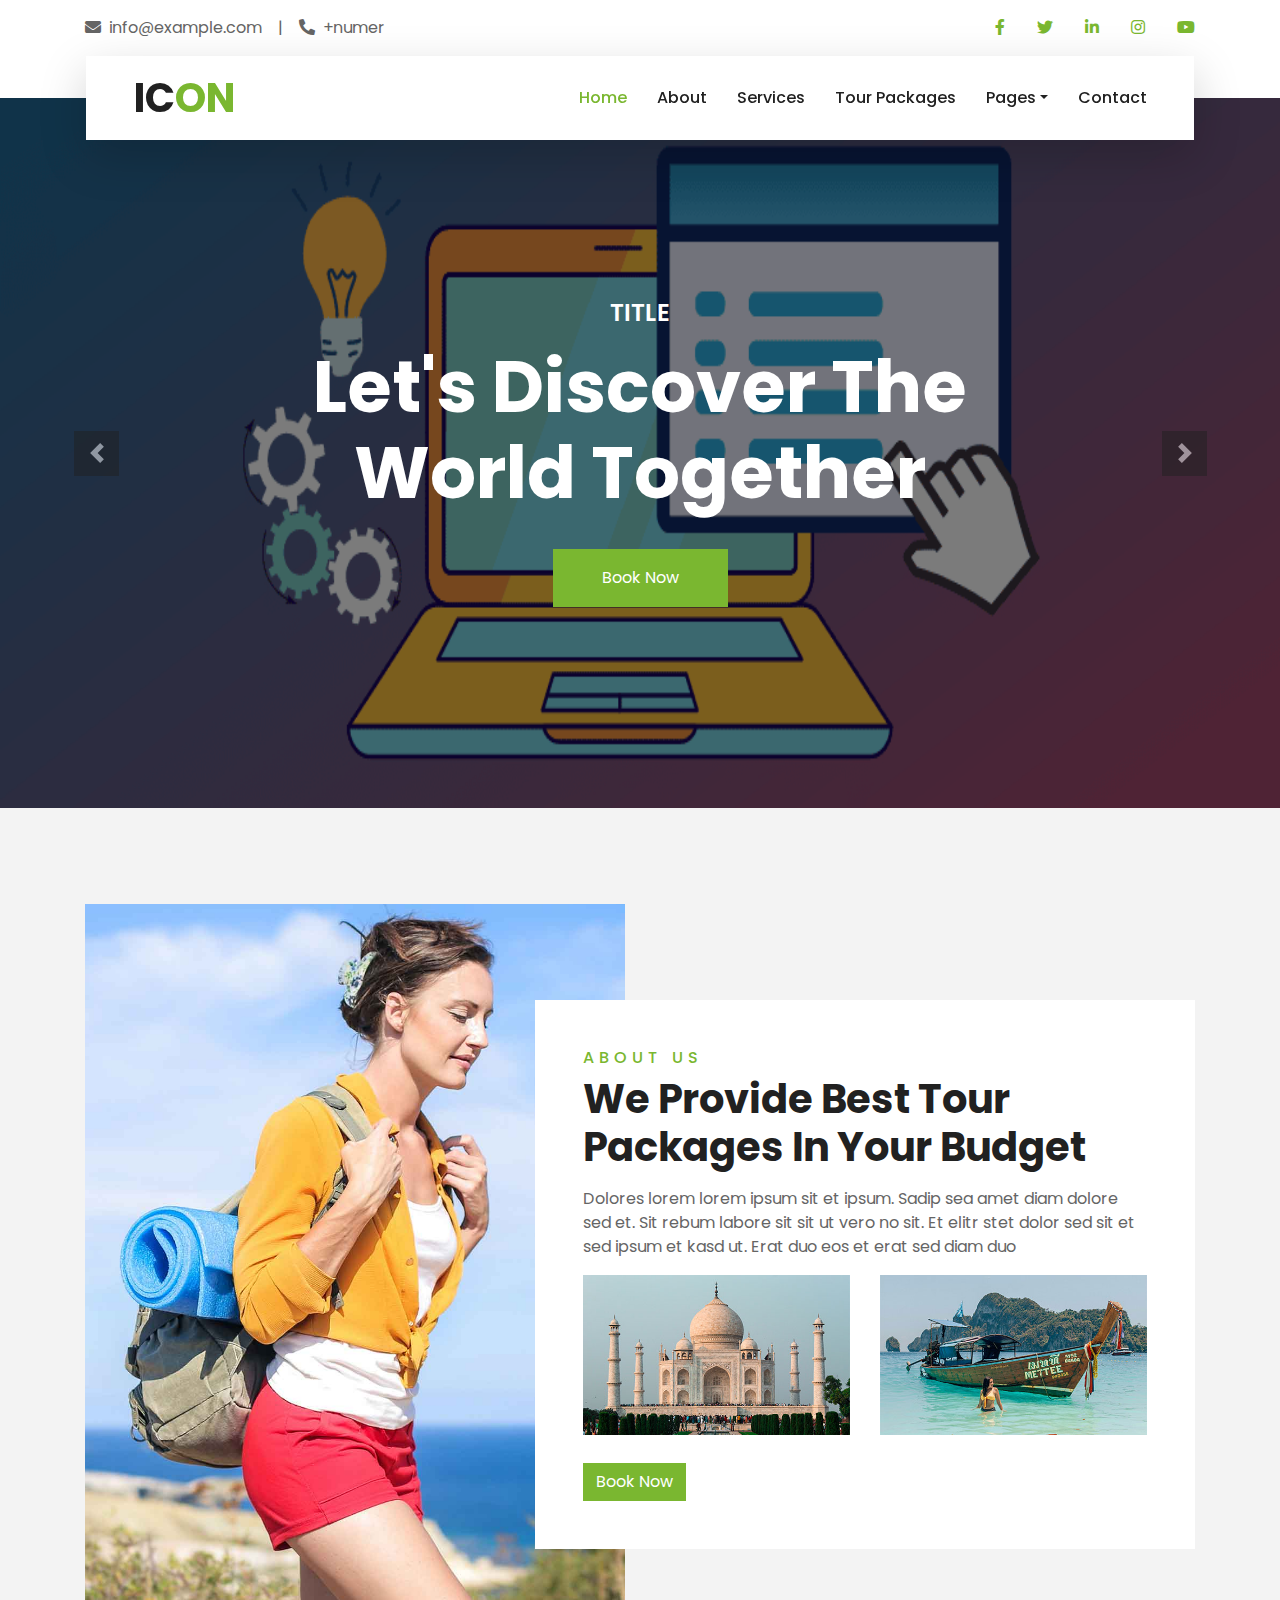
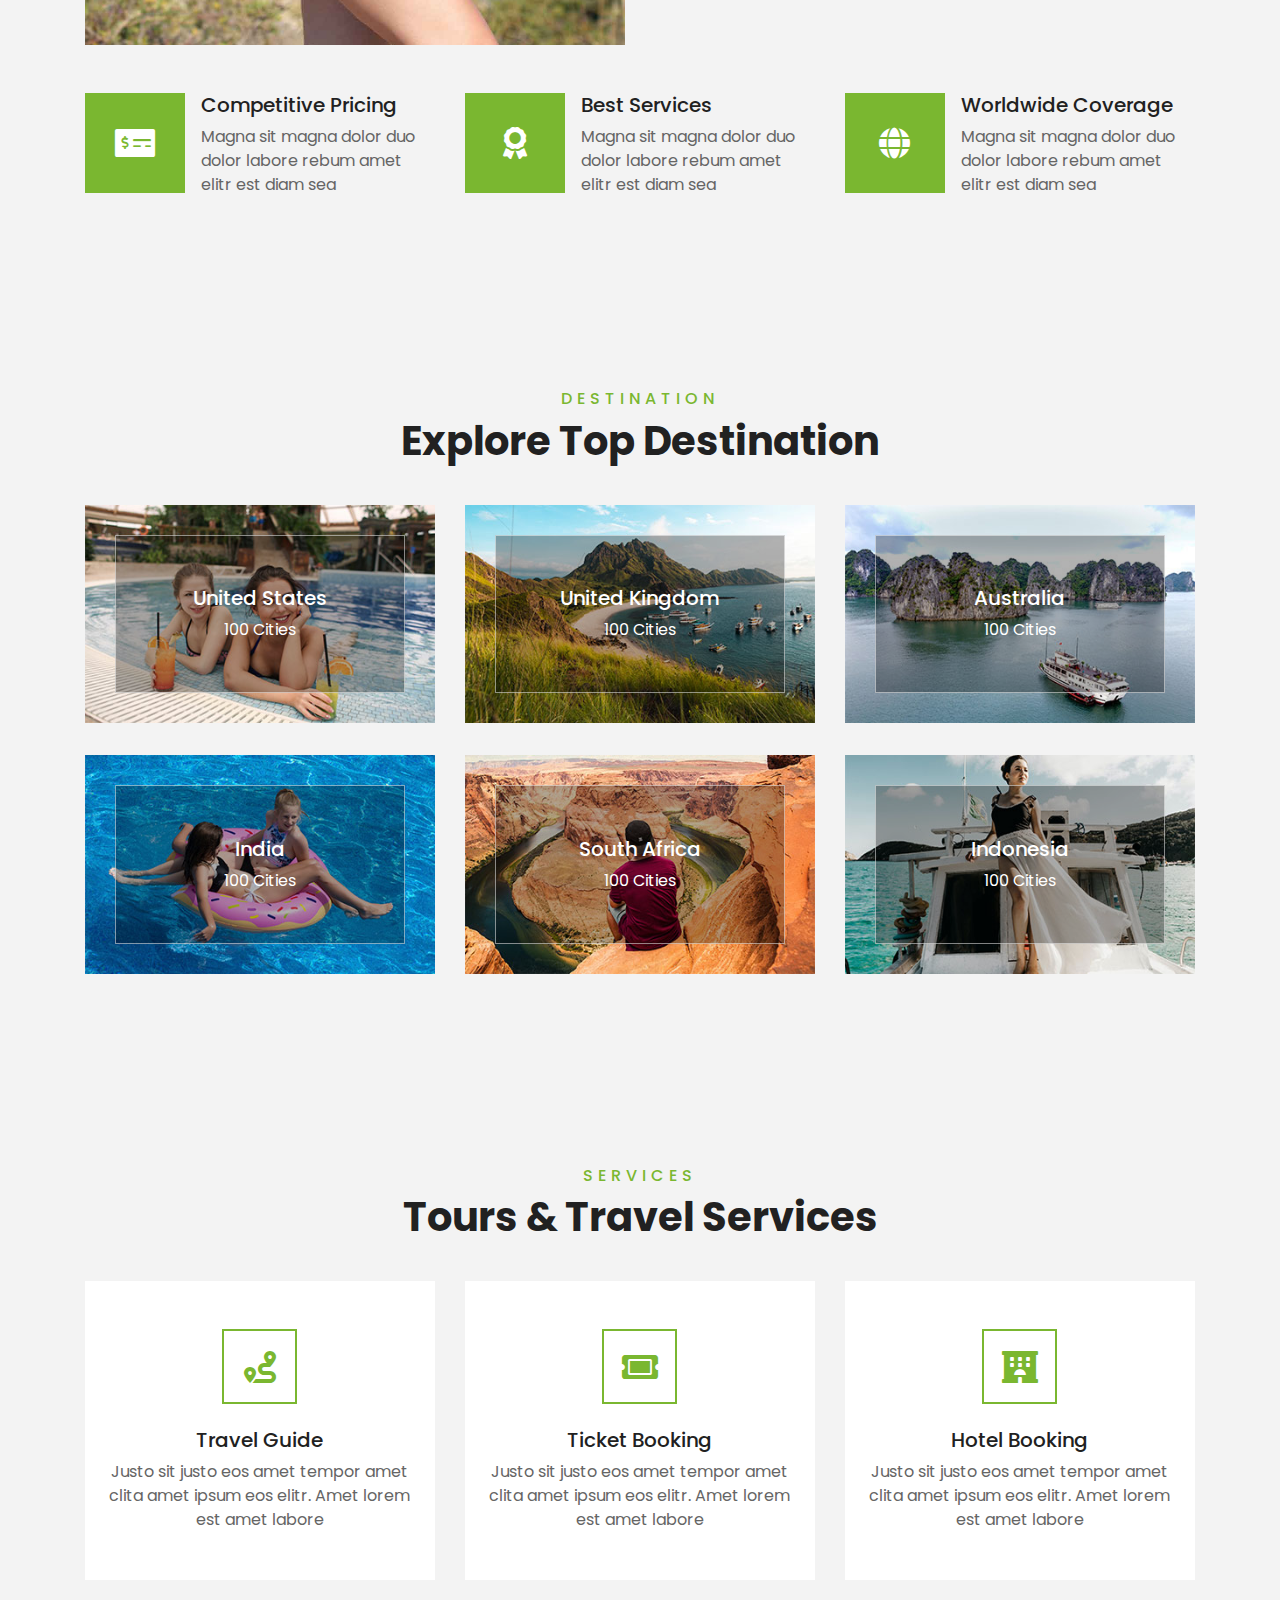
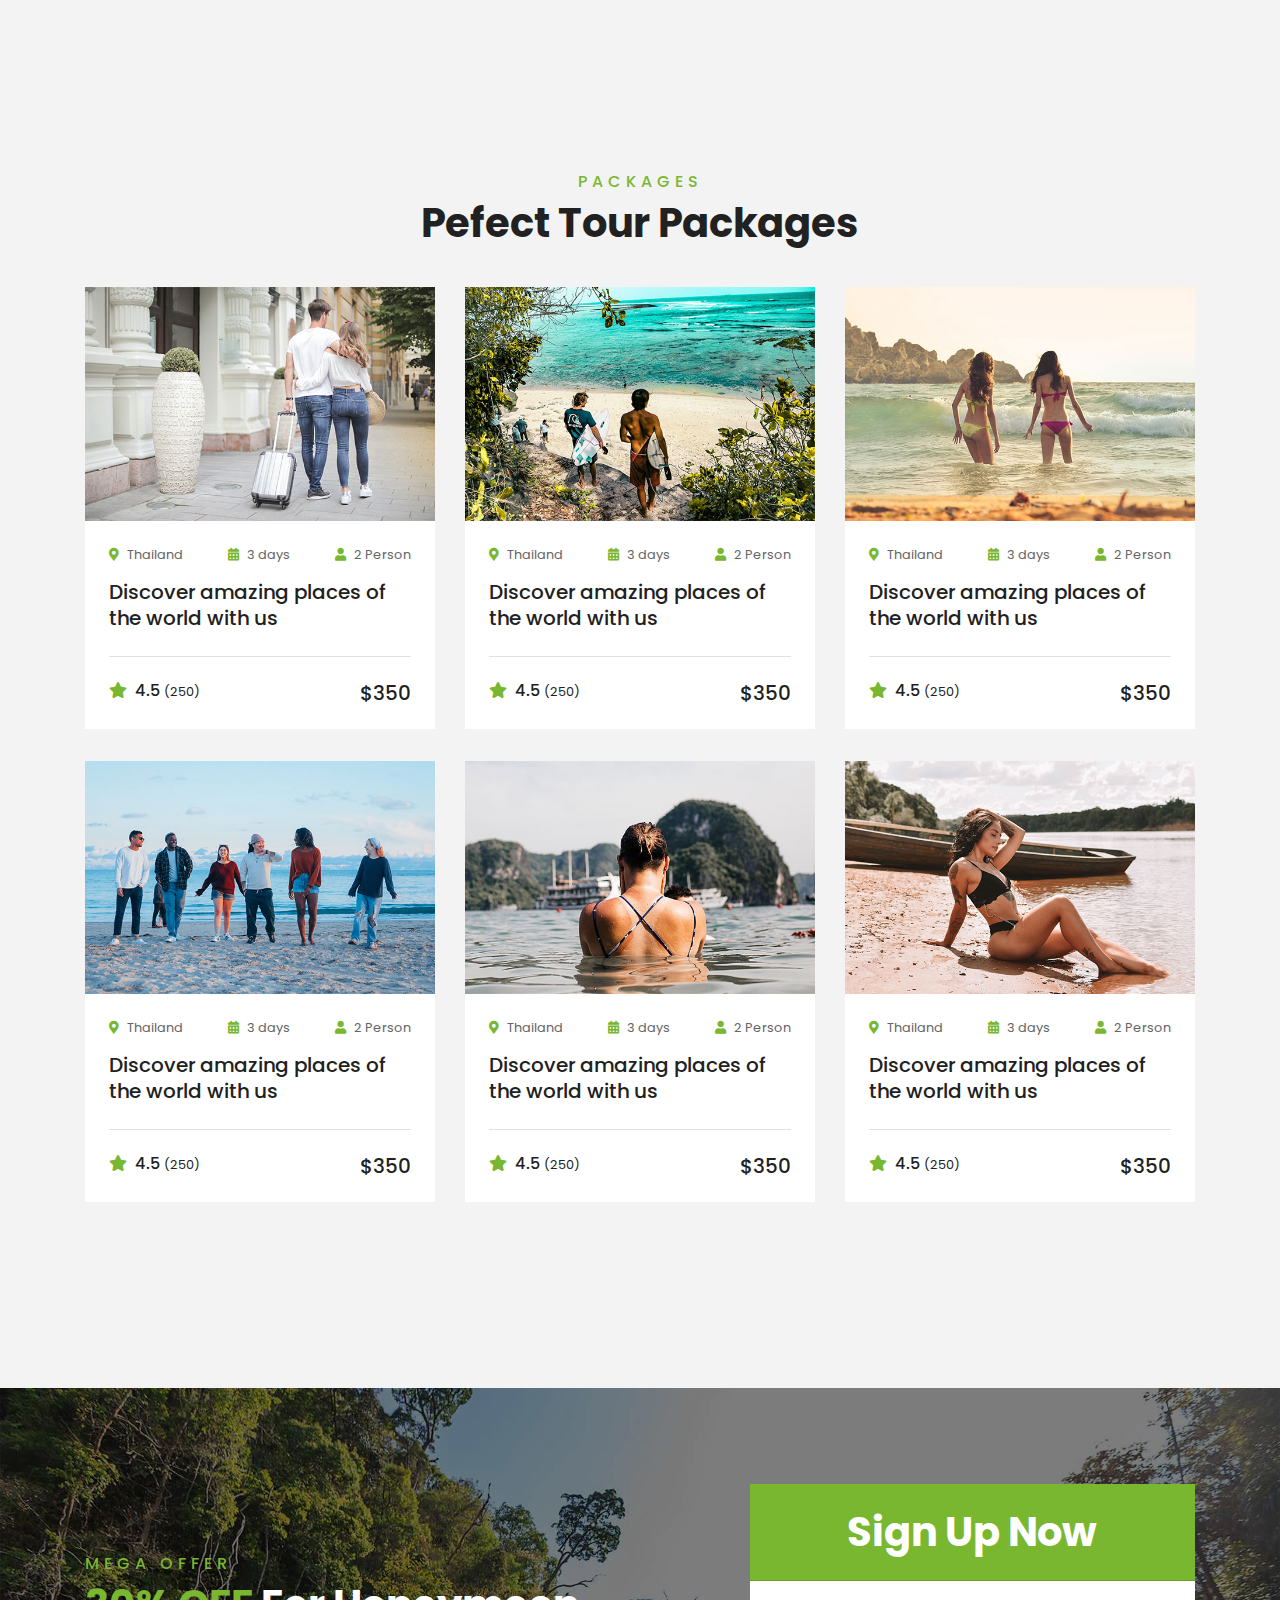
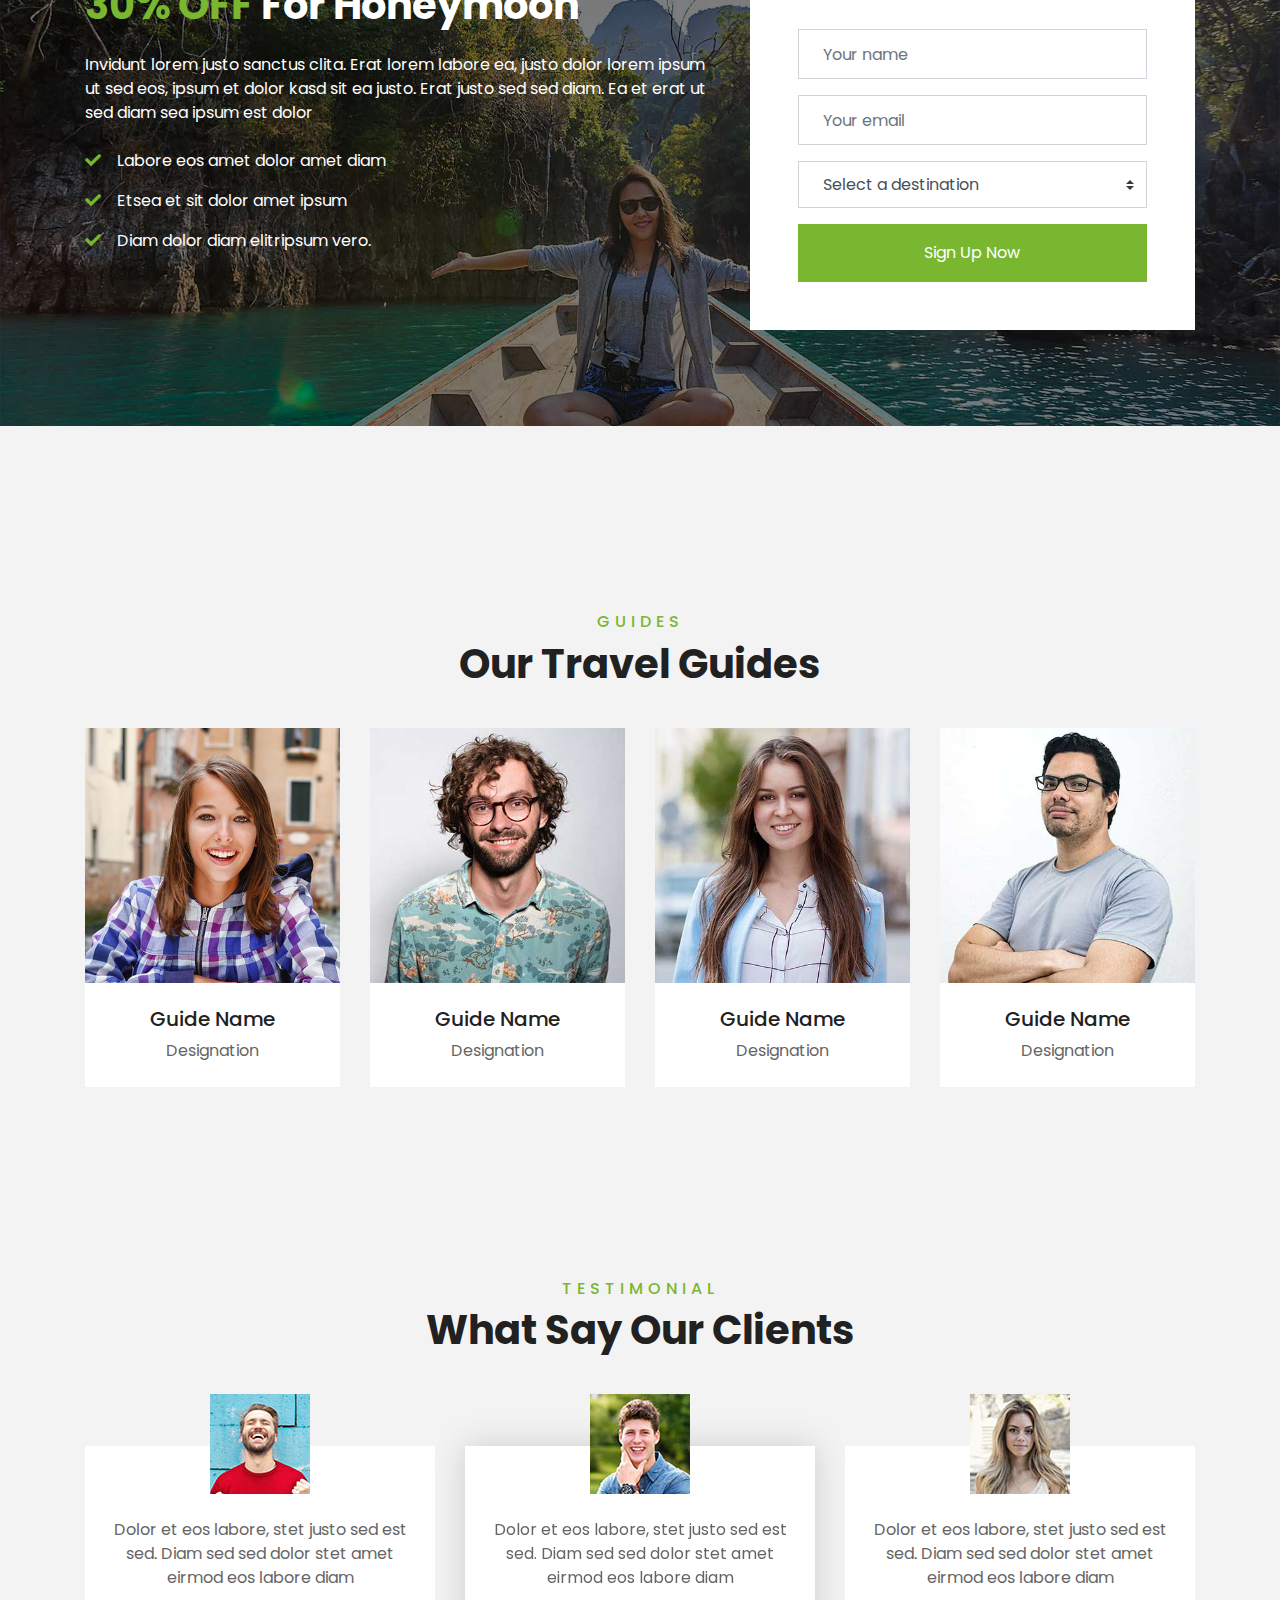
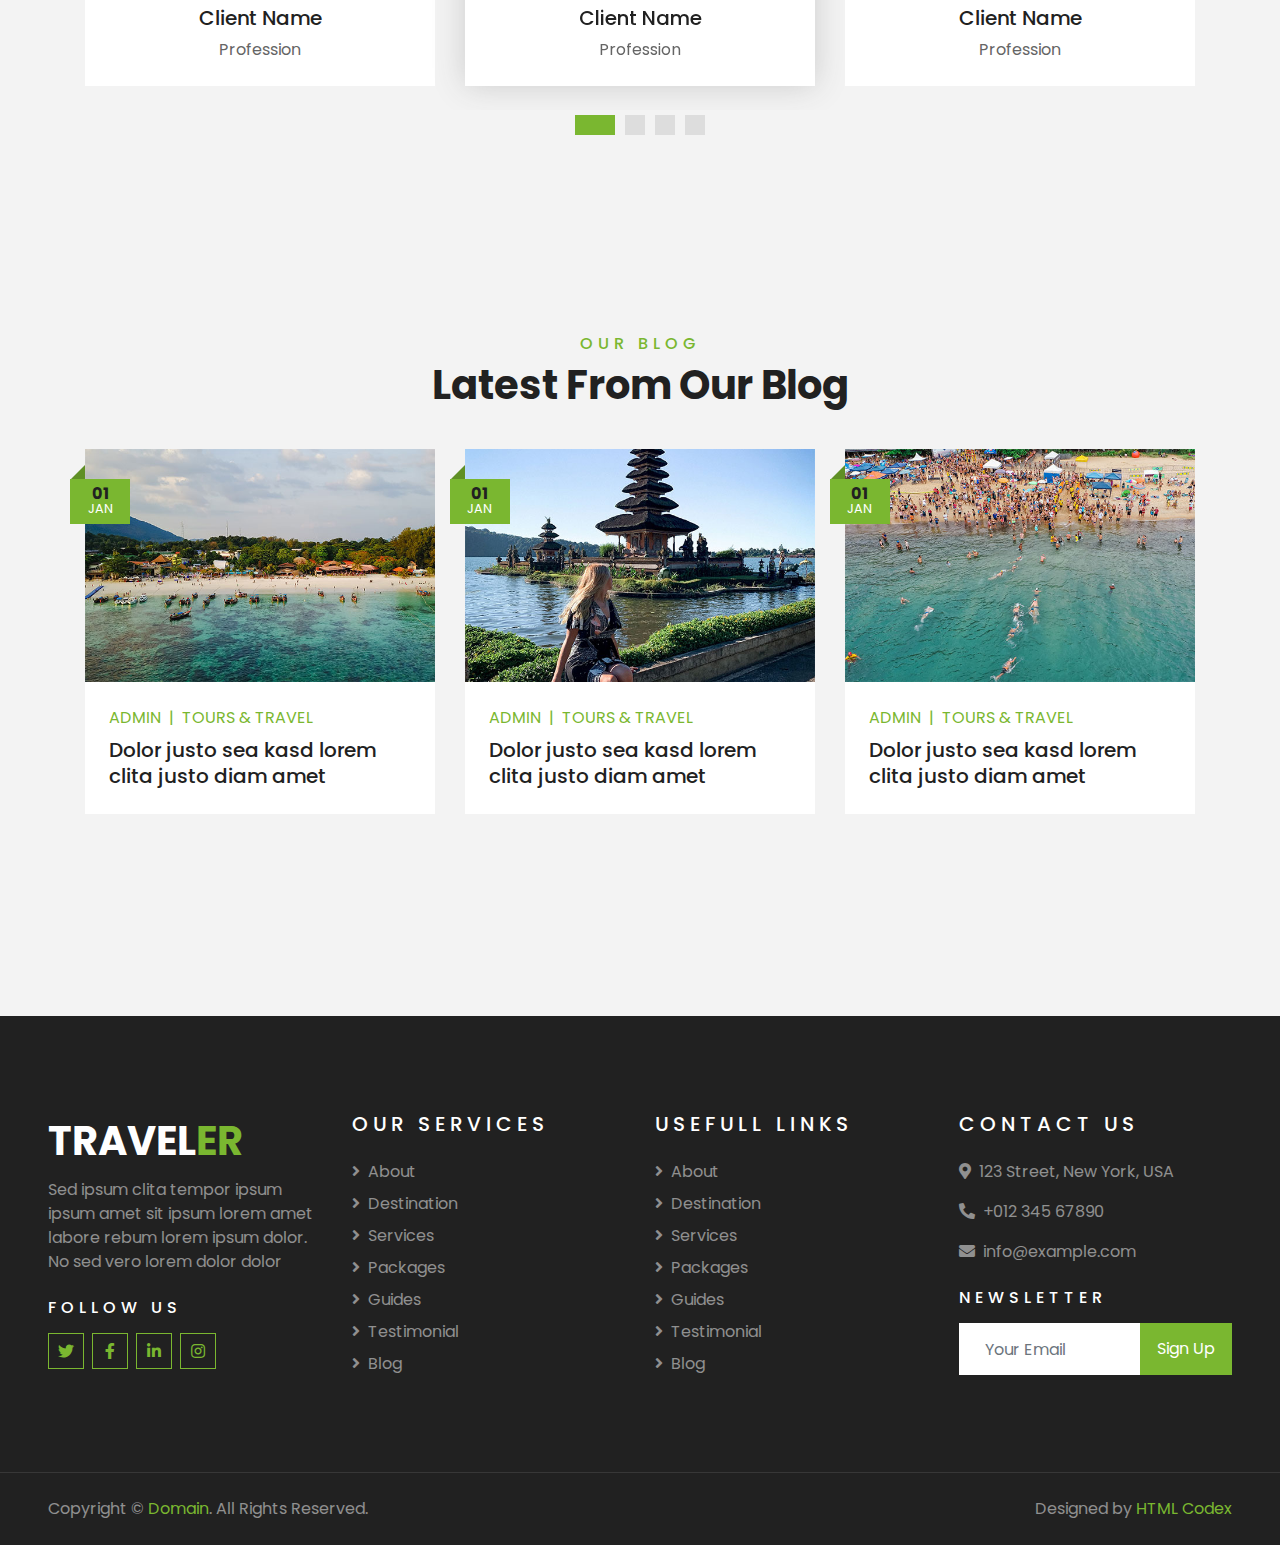
<file: public/free-travel-website-template/index.html>
<!DOCTYPE html>
<html lang="en">

<head>
    <meta charset="utf-8">
    <title>TRAVELER - Free Travel Website Template</title>
    <meta content="width=device-width, initial-scale=1.0" name="viewport">
    <meta content="Free HTML Templates" name="keywords">
    <meta content="Free HTML Templates" name="description">

    <!-- Favicon -->
    <link href="img/favicon.ico" rel="icon">

    <!-- Google Web Fonts -->
    <link rel="preconnect" href="https://fonts.gstatic.com">
    <link href="https://fonts.googleapis.com/css2?family=Poppins:wght@400;500;600;700&display=swap" rel="stylesheet"> 

    <!-- Font Awesome -->
    <link href="https://cdnjs.cloudflare.com/ajax/libs/font-awesome/5.10.0/css/all.min.css" rel="stylesheet">

    <!-- Libraries Stylesheet -->
    <link href="lib/owlcarousel/assets/owl.carousel.min.css" rel="stylesheet">
    <link href="lib/tempusdominus/css/tempusdominus-bootstrap-4.min.css" rel="stylesheet" />

    <!-- Customized Bootstrap Stylesheet -->
    <link href="css/style.css" rel="stylesheet">
</head>

<body>
    <!-- Topbar Start -->
    <div class="container-fluid bg-light pt-3 d-none d-lg-block">
        <div class="container">
            <div class="row">
                <div class="col-lg-6 text-center text-lg-left mb-2 mb-lg-0">
                    <div class="d-inline-flex align-items-center">
                        <p><i class="fa fa-envelope mr-2"></i>info@example.com</p>
                        <p class="text-body px-3">|</p>
                        <p><i class="fa fa-phone-alt mr-2"></i>+numer</p>
                    </div>
                </div>
                <div class="col-lg-6 text-center text-lg-right">
                    <div class="d-inline-flex align-items-center">
                        <a class="text-primary px-3" href="">
                            <i class="fab fa-facebook-f"></i>
                        </a>
                        <a class="text-primary px-3" href="">
                            <i class="fab fa-twitter"></i>
                        </a>
                        <a class="text-primary px-3" href="">
                            <i class="fab fa-linkedin-in"></i>
                        </a>
                        <a class="text-primary px-3" href="">
                            <i class="fab fa-instagram"></i>
                        </a>
                        <a class="text-primary pl-3" href="">
                            <i class="fab fa-youtube"></i>
                        </a>
                    </div>
                </div>
            </div>
        </div>
    </div>
    <!-- Topbar End -->


    <!-- Navbar Start -->
    <div class="container-fluid position-relative nav-bar p-0">
        <div class="container-lg position-relative p-0 px-lg-3" style="z-index: 9;">
            <nav class="navbar navbar-expand-lg bg-light navbar-light shadow-lg py-3 py-lg-0 pl-3 pl-lg-5">
                <a href="" class="navbar-brand">
                    <h1 class="m-0 text-primary"><span class="text-dark">IC</span>ON</h1>
                </a>
                <button type="button" class="navbar-toggler" data-toggle="collapse" data-target="#navbarCollapse">
                    <span class="navbar-toggler-icon"></span>
                </button>
                <div class="collapse navbar-collapse justify-content-between px-3" id="navbarCollapse">
                    <div class="navbar-nav ml-auto py-0">
                        <a href="index.html" class="nav-item nav-link active">Home</a>
                        <a href="about.html" class="nav-item nav-link">About</a>
                        <a href="service.html" class="nav-item nav-link">Services</a>
                        <a href="package.html" class="nav-item nav-link">Tour Packages</a>
                        <div class="nav-item dropdown">
                            <a href="#" class="nav-link dropdown-toggle" data-toggle="dropdown">Pages</a>
                            <div class="dropdown-menu border-0 rounded-0 m-0">
                                <a href="blog.html" class="dropdown-item">Blog Grid</a>
                                <a href="single.html" class="dropdown-item">Blog Detail</a>
                                <a href="destination.html" class="dropdown-item">Destination</a>
                                <a href="guide.html" class="dropdown-item">Travel Guides</a>
                                <a href="testimonial.html" class="dropdown-item">Testimonial</a>
                            </div>
                        </div>
                        <a href="contact.html" class="nav-item nav-link">Contact</a>
                    </div>
                </div>
            </nav>
        </div>
    </div>
    <!-- Navbar End -->


    <!-- Carousel Start -->
    <div class="container-fluid p-0">
        <div id="header-carousel" class="carousel slide" data-ride="carousel">
            <div class="carousel-inner">
                <div class="carousel-item active">
                    <img class="w-100" src="img/informatica.png" alt="Image" style="height: 710px;">
                    <div class="carousel-caption d-flex flex-column align-items-center justify-content-center">
                        <div class="p-3" style="max-width: 900px;">
                            <h4 class="text-white text-uppercase mb-md-3">TITLE</h4>
                            <h1 class="display-3 text-white mb-md-4">Let's Discover The World Together</h1>
                            <a href="" class="btn btn-primary py-md-3 px-md-5 mt-2">Book Now</a>
                        </div>
                    </div>
                </div>
                <div class="carousel-item">
                    <img class="w-100" src="img/ejemplos-de-paginas-web-01-1200x685.jpg" style="height: 710px;" alt="Image">
                    <div class="carousel-caption d-flex flex-column align-items-center justify-content-center">
                        <div class="p-3" style="max-width: 900px;">
                            <h4 class="text-white text-uppercase mb-md-3">TITLE</h4>
                            <h1 class="display-3 text-white mb-md-4">Create Amazing Websites With Us</h1>
                            <a href="" class="btn btn-primary py-md-3 px-md-5 mt-2">Book Now</a>
                        </div>
                    </div>
                </div>
            </div>
            <a class="carousel-control-prev" href="#header-carousel" data-slide="prev">
                <div class="btn btn-dark" style="width: 45px; height: 45px;">
                    <span class="carousel-control-prev-icon mb-n2"></span>
                </div>
            </a>
            <a class="carousel-control-next" href="#header-carousel" data-slide="next">
                <div class="btn btn-dark" style="width: 45px; height: 45px;">
                    <span class="carousel-control-next-icon mb-n2"></span>
                </div>
            </a>
        </div>
    </div>
    <!-- Carousel End -->


    <!-- Booking Start -->
    <!-- <div class="container-fluid booking mt-5 pb-5">
        <div class="container pb-5">
            <div class="bg-light shadow" style="padding: 30px;">
                <div class="row align-items-center" style="min-height: 60px;">
                    <div class="col-md-10">
                        <div class="row">
                            <div class="col-md-3">
                                <div class="mb-3 mb-md-0">
                                    <select class="custom-select px-4" style="height: 47px;">
                                        <option selected>Destination</option>
                                        <option value="1">Destination 1</option>
                                        <option value="2">Destination 1</option>
                                        <option value="3">Destination 1</option>
                                    </select>
                                </div>
                            </div>
                            <div class="col-md-3">
                                <div class="mb-3 mb-md-0">
                                    <div class="date" id="date1" data-target-input="nearest">
                                        <input type="text" class="form-control p-4 datetimepicker-input" placeholder="Depart Date" data-target="#date1" data-toggle="datetimepicker"/>
                                    </div>
                                </div>
                            </div>
                            <div class="col-md-3">
                                <div class="mb-3 mb-md-0">
                                    <div class="date" id="date2" data-target-input="nearest">
                                        <input type="text" class="form-control p-4 datetimepicker-input" placeholder="Return Date" data-target="#date2" data-toggle="datetimepicker"/>
                                    </div>
                                </div>
                            </div>
                            <div class="col-md-3">
                                <div class="mb-3 mb-md-0">
                                    <select class="custom-select px-4" style="height: 47px;">
                                        <option selected>Duration</option>
                                        <option value="1">Duration 1</option>
                                        <option value="2">Duration 1</option>
                                        <option value="3">Duration 1</option>
                                    </select>
                                </div>
                            </div>
                        </div>
                    </div>
                    <div class="col-md-2">
                        <button class="btn btn-primary btn-block" type="submit" style="height: 47px; margin-top: -2px;">Submit</button>
                    </div>
                </div>
            </div>
        </div>
    </div> -->
    <!-- Booking End -->


    <!-- About Start -->
    <div class="container-fluid py-5">
        <div class="container pt-5">
            <div class="row">
                <div class="col-lg-6" style="min-height: 500px;">
                    <div class="position-relative h-100">
                        <img class="position-absolute w-100 h-100" src="img/about.jpg" style="object-fit: cover;">
                    </div>
                </div>
                <div class="col-lg-6 pt-5 pb-lg-5">
                    <div class="about-text bg-white p-4 p-lg-5 my-lg-5">
                        <h6 class="text-primary text-uppercase" style="letter-spacing: 5px;">About Us</h6>
                        <h1 class="mb-3">We Provide Best Tour Packages In Your Budget</h1>
                        <p>Dolores lorem lorem ipsum sit et ipsum. Sadip sea amet diam dolore sed et. Sit rebum labore sit sit ut vero no sit. Et elitr stet dolor sed sit et sed ipsum et kasd ut. Erat duo eos et erat sed diam duo</p>
                        <div class="row mb-4">
                            <div class="col-6">
                                <img class="img-fluid" src="img/about-1.jpg" alt="">
                            </div>
                            <div class="col-6">
                                <img class="img-fluid" src="img/about-2.jpg" alt="">
                            </div>
                        </div>
                        <a href="" class="btn btn-primary mt-1">Book Now</a>
                    </div>
                </div>
            </div>
        </div>
    </div>
    <!-- About End -->


    <!-- Feature Start -->
    <div class="container-fluid pb-5">
        <div class="container pb-5">
            <div class="row">
                <div class="col-md-4">
                    <div class="d-flex mb-4 mb-lg-0">
                        <div class="d-flex flex-shrink-0 align-items-center justify-content-center bg-primary mr-3" style="height: 100px; width: 100px;">
                            <i class="fa fa-2x fa-money-check-alt text-white"></i>
                        </div>
                        <div class="d-flex flex-column">
                            <h5 class="">Competitive Pricing</h5>
                            <p class="m-0">Magna sit magna dolor duo dolor labore rebum amet elitr est diam sea</p>
                        </div>
                    </div>
                </div>
                <div class="col-md-4">
                    <div class="d-flex mb-4 mb-lg-0">
                        <div class="d-flex flex-shrink-0 align-items-center justify-content-center bg-primary mr-3" style="height: 100px; width: 100px;">
                            <i class="fa fa-2x fa-award text-white"></i>
                        </div>
                        <div class="d-flex flex-column">
                            <h5 class="">Best Services</h5>
                            <p class="m-0">Magna sit magna dolor duo dolor labore rebum amet elitr est diam sea</p>
                        </div>
                    </div>
                </div>
                <div class="col-md-4">
                    <div class="d-flex mb-4 mb-lg-0">
                        <div class="d-flex flex-shrink-0 align-items-center justify-content-center bg-primary mr-3" style="height: 100px; width: 100px;">
                            <i class="fa fa-2x fa-globe text-white"></i>
                        </div>
                        <div class="d-flex flex-column">
                            <h5 class="">Worldwide Coverage</h5>
                            <p class="m-0">Magna sit magna dolor duo dolor labore rebum amet elitr est diam sea</p>
                        </div>
                    </div>
                </div>
            </div>
        </div>
    </div>
    <!-- Feature End -->


    <!-- Destination Start -->
    <div class="container-fluid py-5">
        <div class="container pt-5 pb-3">
            <div class="text-center mb-3 pb-3">
                <h6 class="text-primary text-uppercase" style="letter-spacing: 5px;">Destination</h6>
                <h1>Explore Top Destination</h1>
            </div>
            <div class="row">
                <div class="col-lg-4 col-md-6 mb-4">
                    <div class="destination-item position-relative overflow-hidden mb-2">
                        <img class="img-fluid" src="img/destination-1.jpg" alt="">
                        <a class="destination-overlay text-white text-decoration-none" href="">
                            <h5 class="text-white">United States</h5>
                            <span>100 Cities</span>
                        </a>
                    </div>
                </div>
                <div class="col-lg-4 col-md-6 mb-4">
                    <div class="destination-item position-relative overflow-hidden mb-2">
                        <img class="img-fluid" src="img/destination-2.jpg" alt="">
                        <a class="destination-overlay text-white text-decoration-none" href="">
                            <h5 class="text-white">United Kingdom</h5>
                            <span>100 Cities</span>
                        </a>
                    </div>
                </div>
                <div class="col-lg-4 col-md-6 mb-4">
                    <div class="destination-item position-relative overflow-hidden mb-2">
                        <img class="img-fluid" src="img/destination-3.jpg" alt="">
                        <a class="destination-overlay text-white text-decoration-none" href="">
                            <h5 class="text-white">Australia</h5>
                            <span>100 Cities</span>
                        </a>
                    </div>
                </div>
                <div class="col-lg-4 col-md-6 mb-4">
                    <div class="destination-item position-relative overflow-hidden mb-2">
                        <img class="img-fluid" src="img/destination-4.jpg" alt="">
                        <a class="destination-overlay text-white text-decoration-none" href="">
                            <h5 class="text-white">India</h5>
                            <span>100 Cities</span>
                        </a>
                    </div>
                </div>
                <div class="col-lg-4 col-md-6 mb-4">
                    <div class="destination-item position-relative overflow-hidden mb-2">
                        <img class="img-fluid" src="img/destination-5.jpg" alt="">
                        <a class="destination-overlay text-white text-decoration-none" href="">
                            <h5 class="text-white">South Africa</h5>
                            <span>100 Cities</span>
                        </a>
                    </div>
                </div>
                <div class="col-lg-4 col-md-6 mb-4">
                    <div class="destination-item position-relative overflow-hidden mb-2">
                        <img class="img-fluid" src="img/destination-6.jpg" alt="">
                        <a class="destination-overlay text-white text-decoration-none" href="">
                            <h5 class="text-white">Indonesia</h5>
                            <span>100 Cities</span>
                        </a>
                    </div>
                </div>
            </div>
        </div>
    </div>
    <!-- Destination Start -->


    <!-- Service Start -->
    <div class="container-fluid py-5">
        <div class="container pt-5 pb-3">
            <div class="text-center mb-3 pb-3">
                <h6 class="text-primary text-uppercase" style="letter-spacing: 5px;">Services</h6>
                <h1>Tours & Travel Services</h1>
            </div>
            <div class="row">
                <div class="col-lg-4 col-md-6 mb-4">
                    <div class="service-item bg-white text-center mb-2 py-5 px-4">
                        <i class="fa fa-2x fa-route mx-auto mb-4"></i>
                        <h5 class="mb-2">Travel Guide</h5>
                        <p class="m-0">Justo sit justo eos amet tempor amet clita amet ipsum eos elitr. Amet lorem est amet labore</p>
                    </div>
                </div>
                <div class="col-lg-4 col-md-6 mb-4">
                    <div class="service-item bg-white text-center mb-2 py-5 px-4">
                        <i class="fa fa-2x fa-ticket-alt mx-auto mb-4"></i>
                        <h5 class="mb-2">Ticket Booking</h5>
                        <p class="m-0">Justo sit justo eos amet tempor amet clita amet ipsum eos elitr. Amet lorem est amet labore</p>
                    </div>
                </div>
                <div class="col-lg-4 col-md-6 mb-4">
                    <div class="service-item bg-white text-center mb-2 py-5 px-4">
                        <i class="fa fa-2x fa-hotel mx-auto mb-4"></i>
                        <h5 class="mb-2">Hotel Booking</h5>
                        <p class="m-0">Justo sit justo eos amet tempor amet clita amet ipsum eos elitr. Amet lorem est amet labore</p>
                    </div>
                </div>
            </div>
        </div>
    </div>
    <!-- Service End -->


    <!-- Packages Start -->
    <div class="container-fluid py-5">
        <div class="container pt-5 pb-3">
            <div class="text-center mb-3 pb-3">
                <h6 class="text-primary text-uppercase" style="letter-spacing: 5px;">Packages</h6>
                <h1>Pefect Tour Packages</h1>
            </div>
            <div class="row">
                <div class="col-lg-4 col-md-6 mb-4">
                    <div class="package-item bg-white mb-2">
                        <img class="img-fluid" src="img/package-1.jpg" alt="">
                        <div class="p-4">
                            <div class="d-flex justify-content-between mb-3">
                                <small class="m-0"><i class="fa fa-map-marker-alt text-primary mr-2"></i>Thailand</small>
                                <small class="m-0"><i class="fa fa-calendar-alt text-primary mr-2"></i>3 days</small>
                                <small class="m-0"><i class="fa fa-user text-primary mr-2"></i>2 Person</small>
                            </div>
                            <a class="h5 text-decoration-none" href="">Discover amazing places of the world with us</a>
                            <div class="border-top mt-4 pt-4">
                                <div class="d-flex justify-content-between">
                                    <h6 class="m-0"><i class="fa fa-star text-primary mr-2"></i>4.5 <small>(250)</small></h6>
                                    <h5 class="m-0">$350</h5>
                                </div>
                            </div>
                        </div>
                    </div>
                </div>
                <div class="col-lg-4 col-md-6 mb-4">
                    <div class="package-item bg-white mb-2">
                        <img class="img-fluid" src="img/package-2.jpg" alt="">
                        <div class="p-4">
                            <div class="d-flex justify-content-between mb-3">
                                <small class="m-0"><i class="fa fa-map-marker-alt text-primary mr-2"></i>Thailand</small>
                                <small class="m-0"><i class="fa fa-calendar-alt text-primary mr-2"></i>3 days</small>
                                <small class="m-0"><i class="fa fa-user text-primary mr-2"></i>2 Person</small>
                            </div>
                            <a class="h5 text-decoration-none" href="">Discover amazing places of the world with us</a>
                            <div class="border-top mt-4 pt-4">
                                <div class="d-flex justify-content-between">
                                    <h6 class="m-0"><i class="fa fa-star text-primary mr-2"></i>4.5 <small>(250)</small></h6>
                                    <h5 class="m-0">$350</h5>
                                </div>
                            </div>
                        </div>
                    </div>
                </div>
                <div class="col-lg-4 col-md-6 mb-4">
                    <div class="package-item bg-white mb-2">
                        <img class="img-fluid" src="img/package-3.jpg" alt="">
                        <div class="p-4">
                            <div class="d-flex justify-content-between mb-3">
                                <small class="m-0"><i class="fa fa-map-marker-alt text-primary mr-2"></i>Thailand</small>
                                <small class="m-0"><i class="fa fa-calendar-alt text-primary mr-2"></i>3 days</small>
                                <small class="m-0"><i class="fa fa-user text-primary mr-2"></i>2 Person</small>
                            </div>
                            <a class="h5 text-decoration-none" href="">Discover amazing places of the world with us</a>
                            <div class="border-top mt-4 pt-4">
                                <div class="d-flex justify-content-between">
                                    <h6 class="m-0"><i class="fa fa-star text-primary mr-2"></i>4.5 <small>(250)</small></h6>
                                    <h5 class="m-0">$350</h5>
                                </div>
                            </div>
                        </div>
                    </div>
                </div>
                <div class="col-lg-4 col-md-6 mb-4">
                    <div class="package-item bg-white mb-2">
                        <img class="img-fluid" src="img/package-4.jpg" alt="">
                        <div class="p-4">
                            <div class="d-flex justify-content-between mb-3">
                                <small class="m-0"><i class="fa fa-map-marker-alt text-primary mr-2"></i>Thailand</small>
                                <small class="m-0"><i class="fa fa-calendar-alt text-primary mr-2"></i>3 days</small>
                                <small class="m-0"><i class="fa fa-user text-primary mr-2"></i>2 Person</small>
                            </div>
                            <a class="h5 text-decoration-none" href="">Discover amazing places of the world with us</a>
                            <div class="border-top mt-4 pt-4">
                                <div class="d-flex justify-content-between">
                                    <h6 class="m-0"><i class="fa fa-star text-primary mr-2"></i>4.5 <small>(250)</small></h6>
                                    <h5 class="m-0">$350</h5>
                                </div>
                            </div>
                        </div>
                    </div>
                </div>
                <div class="col-lg-4 col-md-6 mb-4">
                    <div class="package-item bg-white mb-2">
                        <img class="img-fluid" src="img/package-5.jpg" alt="">
                        <div class="p-4">
                            <div class="d-flex justify-content-between mb-3">
                                <small class="m-0"><i class="fa fa-map-marker-alt text-primary mr-2"></i>Thailand</small>
                                <small class="m-0"><i class="fa fa-calendar-alt text-primary mr-2"></i>3 days</small>
                                <small class="m-0"><i class="fa fa-user text-primary mr-2"></i>2 Person</small>
                            </div>
                            <a class="h5 text-decoration-none" href="">Discover amazing places of the world with us</a>
                            <div class="border-top mt-4 pt-4">
                                <div class="d-flex justify-content-between">
                                    <h6 class="m-0"><i class="fa fa-star text-primary mr-2"></i>4.5 <small>(250)</small></h6>
                                    <h5 class="m-0">$350</h5>
                                </div>
                            </div>
                        </div>
                    </div>
                </div>
                <div class="col-lg-4 col-md-6 mb-4">
                    <div class="package-item bg-white mb-2">
                        <img class="img-fluid" src="img/package-6.jpg" alt="">
                        <div class="p-4">
                            <div class="d-flex justify-content-between mb-3">
                                <small class="m-0"><i class="fa fa-map-marker-alt text-primary mr-2"></i>Thailand</small>
                                <small class="m-0"><i class="fa fa-calendar-alt text-primary mr-2"></i>3 days</small>
                                <small class="m-0"><i class="fa fa-user text-primary mr-2"></i>2 Person</small>
                            </div>
                            <a class="h5 text-decoration-none" href="">Discover amazing places of the world with us</a>
                            <div class="border-top mt-4 pt-4">
                                <div class="d-flex justify-content-between">
                                    <h6 class="m-0"><i class="fa fa-star text-primary mr-2"></i>4.5 <small>(250)</small></h6>
                                    <h5 class="m-0">$350</h5>
                                </div>
                            </div>
                        </div>
                    </div>
                </div>
            </div>
        </div>
    </div>
    <!-- Packages End -->


    <!-- Registration Start -->
    <div class="container-fluid bg-registration py-5" style="margin: 90px 0;">
        <div class="container py-5">
            <div class="row align-items-center">
                <div class="col-lg-7 mb-5 mb-lg-0">
                    <div class="mb-4">
                        <h6 class="text-primary text-uppercase" style="letter-spacing: 5px;">Mega Offer</h6>
                        <h1 class="text-white"><span class="text-primary">30% OFF</span> For Honeymoon</h1>
                    </div>
                    <p class="text-white">Invidunt lorem justo sanctus clita. Erat lorem labore ea, justo dolor lorem ipsum ut sed eos,
                        ipsum et dolor kasd sit ea justo. Erat justo sed sed diam. Ea et erat ut sed diam sea ipsum est
                        dolor</p>
                    <ul class="list-inline text-white m-0">
                        <li class="py-2"><i class="fa fa-check text-primary mr-3"></i>Labore eos amet dolor amet diam</li>
                        <li class="py-2"><i class="fa fa-check text-primary mr-3"></i>Etsea et sit dolor amet ipsum</li>
                        <li class="py-2"><i class="fa fa-check text-primary mr-3"></i>Diam dolor diam elitripsum vero.</li>
                    </ul>
                </div>
                <div class="col-lg-5">
                    <div class="card border-0">
                        <div class="card-header bg-primary text-center p-4">
                            <h1 class="text-white m-0">Sign Up Now</h1>
                        </div>
                        <div class="card-body rounded-bottom bg-white p-5">
                            <form>
                                <div class="form-group">
                                    <input type="text" class="form-control p-4" placeholder="Your name" required="required" />
                                </div>
                                <div class="form-group">
                                    <input type="email" class="form-control p-4" placeholder="Your email" required="required" />
                                </div>
                                <div class="form-group">
                                    <select class="custom-select px-4" style="height: 47px;">
                                        <option selected>Select a destination</option>
                                        <option value="1">destination 1</option>
                                        <option value="2">destination 1</option>
                                        <option value="3">destination 1</option>
                                    </select>
                                </div>
                                <div>
                                    <button class="btn btn-primary btn-block py-3" type="submit">Sign Up Now</button>
                                </div>
                            </form>
                        </div>
                    </div>
                </div>
            </div>
        </div>
    </div>
    <!-- Registration End -->


    <!-- Team Start -->
    <div class="container-fluid py-5">
        <div class="container pt-5 pb-3">
            <div class="text-center mb-3 pb-3">
                <h6 class="text-primary text-uppercase" style="letter-spacing: 5px;">Guides</h6>
                <h1>Our Travel Guides</h1>
            </div>
            <div class="row">
                <div class="col-lg-3 col-md-4 col-sm-6 pb-2">
                    <div class="team-item bg-white mb-4">
                        <div class="team-img position-relative overflow-hidden">
                            <img class="img-fluid w-100" src="img/team-1.jpg" alt="">
                            <div class="team-social">
                                <a class="btn btn-outline-primary btn-square" href=""><i class="fab fa-twitter"></i></a>
                                <a class="btn btn-outline-primary btn-square" href=""><i class="fab fa-facebook-f"></i></a>
                                <a class="btn btn-outline-primary btn-square" href=""><i class="fab fa-instagram"></i></a>
                                <a class="btn btn-outline-primary btn-square" href=""><i class="fab fa-linkedin-in"></i></a>
                            </div>
                        </div>
                        <div class="text-center py-4">
                            <h5 class="text-truncate">Guide Name</h5>
                            <p class="m-0">Designation</p>
                        </div>
                    </div>
                </div>
                <div class="col-lg-3 col-md-4 col-sm-6 pb-2">
                    <div class="team-item bg-white mb-4">
                        <div class="team-img position-relative overflow-hidden">
                            <img class="img-fluid w-100" src="img/team-2.jpg" alt="">
                            <div class="team-social">
                                <a class="btn btn-outline-primary btn-square" href=""><i class="fab fa-twitter"></i></a>
                                <a class="btn btn-outline-primary btn-square" href=""><i class="fab fa-facebook-f"></i></a>
                                <a class="btn btn-outline-primary btn-square" href=""><i class="fab fa-instagram"></i></a>
                                <a class="btn btn-outline-primary btn-square" href=""><i class="fab fa-linkedin-in"></i></a>
                            </div>
                        </div>
                        <div class="text-center py-4">
                            <h5 class="text-truncate">Guide Name</h5>
                            <p class="m-0">Designation</p>
                        </div>
                    </div>
                </div>
                <div class="col-lg-3 col-md-4 col-sm-6 pb-2">
                    <div class="team-item bg-white mb-4">
                        <div class="team-img position-relative overflow-hidden">
                            <img class="img-fluid w-100" src="img/team-3.jpg" alt="">
                            <div class="team-social">
                                <a class="btn btn-outline-primary btn-square" href=""><i class="fab fa-twitter"></i></a>
                                <a class="btn btn-outline-primary btn-square" href=""><i class="fab fa-facebook-f"></i></a>
                                <a class="btn btn-outline-primary btn-square" href=""><i class="fab fa-instagram"></i></a>
                                <a class="btn btn-outline-primary btn-square" href=""><i class="fab fa-linkedin-in"></i></a>
                            </div>
                        </div>
                        <div class="text-center py-4">
                            <h5 class="text-truncate">Guide Name</h5>
                            <p class="m-0">Designation</p>
                        </div>
                    </div>
                </div>
                <div class="col-lg-3 col-md-4 col-sm-6 pb-2">
                    <div class="team-item bg-white mb-4">
                        <div class="team-img position-relative overflow-hidden">
                            <img class="img-fluid w-100" src="img/team-4.jpg" alt="">
                            <div class="team-social">
                                <a class="btn btn-outline-primary btn-square" href=""><i class="fab fa-twitter"></i></a>
                                <a class="btn btn-outline-primary btn-square" href=""><i class="fab fa-facebook-f"></i></a>
                                <a class="btn btn-outline-primary btn-square" href=""><i class="fab fa-instagram"></i></a>
                                <a class="btn btn-outline-primary btn-square" href=""><i class="fab fa-linkedin-in"></i></a>
                            </div>
                        </div>
                        <div class="text-center py-4">
                            <h5 class="text-truncate">Guide Name</h5>
                            <p class="m-0">Designation</p>
                        </div>
                    </div>
                </div>
            </div>
        </div>
    </div>
    <!-- Team End -->


    <!-- Testimonial Start -->
    <div class="container-fluid py-5">
        <div class="container py-5">
            <div class="text-center mb-3 pb-3">
                <h6 class="text-primary text-uppercase" style="letter-spacing: 5px;">Testimonial</h6>
                <h1>What Say Our Clients</h1>
            </div>
            <div class="owl-carousel testimonial-carousel">
                <div class="text-center pb-4">
                    <img class="img-fluid mx-auto" src="img/testimonial-1.jpg" style="width: 100px; height: 100px;" >
                    <div class="testimonial-text bg-white p-4 mt-n5">
                        <p class="mt-5">Dolor et eos labore, stet justo sed est sed. Diam sed sed dolor stet amet eirmod eos labore diam
                        </p>
                        <h5 class="text-truncate">Client Name</h5>
                        <span>Profession</span>
                    </div>
                </div>
                <div class="text-center">
                    <img class="img-fluid mx-auto" src="img/testimonial-2.jpg" style="width: 100px; height: 100px;" >
                    <div class="testimonial-text bg-white p-4 mt-n5">
                        <p class="mt-5">Dolor et eos labore, stet justo sed est sed. Diam sed sed dolor stet amet eirmod eos labore diam
                        </p>
                        <h5 class="text-truncate">Client Name</h5>
                        <span>Profession</span>
                    </div>
                </div>
                <div class="text-center">
                    <img class="img-fluid mx-auto" src="img/testimonial-3.jpg" style="width: 100px; height: 100px;" >
                    <div class="testimonial-text bg-white p-4 mt-n5">
                        <p class="mt-5">Dolor et eos labore, stet justo sed est sed. Diam sed sed dolor stet amet eirmod eos labore diam
                        </p>
                        <h5 class="text-truncate">Client Name</h5>
                        <span>Profession</span>
                    </div>
                </div>
                <div class="text-center">
                    <img class="img-fluid mx-auto" src="img/testimonial-4.jpg" style="width: 100px; height: 100px;" >
                    <div class="testimonial-text bg-white p-4 mt-n5">
                        <p class="mt-5">Dolor et eos labore, stet justo sed est sed. Diam sed sed dolor stet amet eirmod eos labore diam
                        </p>
                        <h5 class="text-truncate">Client Name</h5>
                        <span>Profession</span>
                    </div>
                </div>
            </div>
        </div>
    </div>
    <!-- Testimonial End -->


    <!-- Blog Start -->
    <div class="container-fluid py-5">
        <div class="container pt-5 pb-3">
            <div class="text-center mb-3 pb-3">
                <h6 class="text-primary text-uppercase" style="letter-spacing: 5px;">Our Blog</h6>
                <h1>Latest From Our Blog</h1>
            </div>
            <div class="row pb-3">
                <div class="col-lg-4 col-md-6 mb-4 pb-2">
                    <div class="blog-item">
                        <div class="position-relative">
                            <img class="img-fluid w-100" src="img/blog-1.jpg" alt="">
                            <div class="blog-date">
                                <h6 class="font-weight-bold mb-n1">01</h6>
                                <small class="text-white text-uppercase">Jan</small>
                            </div>
                        </div>
                        <div class="bg-white p-4">
                            <div class="d-flex mb-2">
                                <a class="text-primary text-uppercase text-decoration-none" href="">Admin</a>
                                <span class="text-primary px-2">|</span>
                                <a class="text-primary text-uppercase text-decoration-none" href="">Tours & Travel</a>
                            </div>
                            <a class="h5 m-0 text-decoration-none" href="">Dolor justo sea kasd lorem clita justo diam amet</a>
                        </div>
                    </div>
                </div>
                <div class="col-lg-4 col-md-6 mb-4 pb-2">
                    <div class="blog-item">
                        <div class="position-relative">
                            <img class="img-fluid w-100" src="img/blog-2.jpg" alt="">
                            <div class="blog-date">
                                <h6 class="font-weight-bold mb-n1">01</h6>
                                <small class="text-white text-uppercase">Jan</small>
                            </div>
                        </div>
                        <div class="bg-white p-4">
                            <div class="d-flex mb-2">
                                <a class="text-primary text-uppercase text-decoration-none" href="">Admin</a>
                                <span class="text-primary px-2">|</span>
                                <a class="text-primary text-uppercase text-decoration-none" href="">Tours & Travel</a>
                            </div>
                            <a class="h5 m-0 text-decoration-none" href="">Dolor justo sea kasd lorem clita justo diam amet</a>
                        </div>
                    </div>
                </div>
                <div class="col-lg-4 col-md-6 mb-4 pb-2">
                    <div class="blog-item">
                        <div class="position-relative">
                            <img class="img-fluid w-100" src="img/blog-3.jpg" alt="">
                            <div class="blog-date">
                                <h6 class="font-weight-bold mb-n1">01</h6>
                                <small class="text-white text-uppercase">Jan</small>
                            </div>
                        </div>
                        <div class="bg-white p-4">
                            <div class="d-flex mb-2">
                                <a class="text-primary text-uppercase text-decoration-none" href="">Admin</a>
                                <span class="text-primary px-2">|</span>
                                <a class="text-primary text-uppercase text-decoration-none" href="">Tours & Travel</a>
                            </div>
                            <a class="h5 m-0 text-decoration-none" href="">Dolor justo sea kasd lorem clita justo diam amet</a>
                        </div>
                    </div>
                </div>
            </div>
        </div>
    </div>
    <!-- Blog End -->


    <!-- Footer Start -->
    <div class="container-fluid bg-dark text-white-50 py-5 px-sm-3 px-lg-5" style="margin-top: 90px;">
        <div class="row pt-5">
            <div class="col-lg-3 col-md-6 mb-5">
                <a href="" class="navbar-brand">
                    <h1 class="text-primary"><span class="text-white">TRAVEL</span>ER</h1>
                </a>
                <p>Sed ipsum clita tempor ipsum ipsum amet sit ipsum lorem amet labore rebum lorem ipsum dolor. No sed vero lorem dolor dolor</p>
                <h6 class="text-white text-uppercase mt-4 mb-3" style="letter-spacing: 5px;">Follow Us</h6>
                <div class="d-flex justify-content-start">
                    <a class="btn btn-outline-primary btn-square mr-2" href="#"><i class="fab fa-twitter"></i></a>
                    <a class="btn btn-outline-primary btn-square mr-2" href="#"><i class="fab fa-facebook-f"></i></a>
                    <a class="btn btn-outline-primary btn-square mr-2" href="#"><i class="fab fa-linkedin-in"></i></a>
                    <a class="btn btn-outline-primary btn-square" href="#"><i class="fab fa-instagram"></i></a>
                </div>
            </div>
            <div class="col-lg-3 col-md-6 mb-5">
                <h5 class="text-white text-uppercase mb-4" style="letter-spacing: 5px;">Our Services</h5>
                <div class="d-flex flex-column justify-content-start">
                    <a class="text-white-50 mb-2" href="#"><i class="fa fa-angle-right mr-2"></i>About</a>
                    <a class="text-white-50 mb-2" href="#"><i class="fa fa-angle-right mr-2"></i>Destination</a>
                    <a class="text-white-50 mb-2" href="#"><i class="fa fa-angle-right mr-2"></i>Services</a>
                    <a class="text-white-50 mb-2" href="#"><i class="fa fa-angle-right mr-2"></i>Packages</a>
                    <a class="text-white-50 mb-2" href="#"><i class="fa fa-angle-right mr-2"></i>Guides</a>
                    <a class="text-white-50 mb-2" href="#"><i class="fa fa-angle-right mr-2"></i>Testimonial</a>
                    <a class="text-white-50" href="#"><i class="fa fa-angle-right mr-2"></i>Blog</a>
                </div>
            </div>
            <div class="col-lg-3 col-md-6 mb-5">
                <h5 class="text-white text-uppercase mb-4" style="letter-spacing: 5px;">Usefull Links</h5>
                <div class="d-flex flex-column justify-content-start">
                    <a class="text-white-50 mb-2" href="#"><i class="fa fa-angle-right mr-2"></i>About</a>
                    <a class="text-white-50 mb-2" href="#"><i class="fa fa-angle-right mr-2"></i>Destination</a>
                    <a class="text-white-50 mb-2" href="#"><i class="fa fa-angle-right mr-2"></i>Services</a>
                    <a class="text-white-50 mb-2" href="#"><i class="fa fa-angle-right mr-2"></i>Packages</a>
                    <a class="text-white-50 mb-2" href="#"><i class="fa fa-angle-right mr-2"></i>Guides</a>
                    <a class="text-white-50 mb-2" href="#"><i class="fa fa-angle-right mr-2"></i>Testimonial</a>
                    <a class="text-white-50" href="#"><i class="fa fa-angle-right mr-2"></i>Blog</a>
                </div>
            </div>
            <div class="col-lg-3 col-md-6 mb-5">
                <h5 class="text-white text-uppercase mb-4" style="letter-spacing: 5px;">Contact Us</h5>
                <p><i class="fa fa-map-marker-alt mr-2"></i>123 Street, New York, USA</p>
                <p><i class="fa fa-phone-alt mr-2"></i>+012 345 67890</p>
                <p><i class="fa fa-envelope mr-2"></i>info@example.com</p>
                <h6 class="text-white text-uppercase mt-4 mb-3" style="letter-spacing: 5px;">Newsletter</h6>
                <div class="w-100">
                    <div class="input-group">
                        <input type="text" class="form-control border-light" style="padding: 25px;" placeholder="Your Email">
                        <div class="input-group-append">
                            <button class="btn btn-primary px-3">Sign Up</button>
                        </div>
                    </div>
                </div>
            </div>
        </div>
    </div>
    <div class="container-fluid bg-dark text-white border-top py-4 px-sm-3 px-md-5" style="border-color: rgba(256, 256, 256, .1) !important;">
        <div class="row">
            <div class="col-lg-6 text-center text-md-left mb-3 mb-md-0">
                <p class="m-0 text-white-50">Copyright &copy; <a href="#">Domain</a>. All Rights Reserved.</a>
                </p>
            </div>
            <div class="col-lg-6 text-center text-md-right">
                <p class="m-0 text-white-50">Designed by <a href="https://htmlcodex.com">HTML Codex</a>
                </p>
            </div>
        </div>
    </div>
    <!-- Footer End -->


    <!-- Back to Top -->
    <a href="#" class="btn btn-lg btn-primary btn-lg-square back-to-top"><i class="fa fa-angle-double-up"></i></a>


    <!-- JavaScript Libraries -->
    <script src="https://code.jquery.com/jquery-3.4.1.min.js"></script>
    <script src="https://stackpath.bootstrapcdn.com/bootstrap/4.4.1/js/bootstrap.bundle.min.js"></script>
    <script src="lib/easing/easing.min.js"></script>
    <script src="lib/owlcarousel/owl.carousel.min.js"></script>
    <script src="lib/tempusdominus/js/moment.min.js"></script>
    <script src="lib/tempusdominus/js/moment-timezone.min.js"></script>
    <script src="lib/tempusdominus/js/tempusdominus-bootstrap-4.min.js"></script>

    <!-- Contact Javascript File -->
    <script src="mail/jqBootstrapValidation.min.js"></script>
    <script src="mail/contact.js"></script>

    <!-- Template Javascript -->
    <script src="js/main.js"></script>
</body>

</html>
</file>
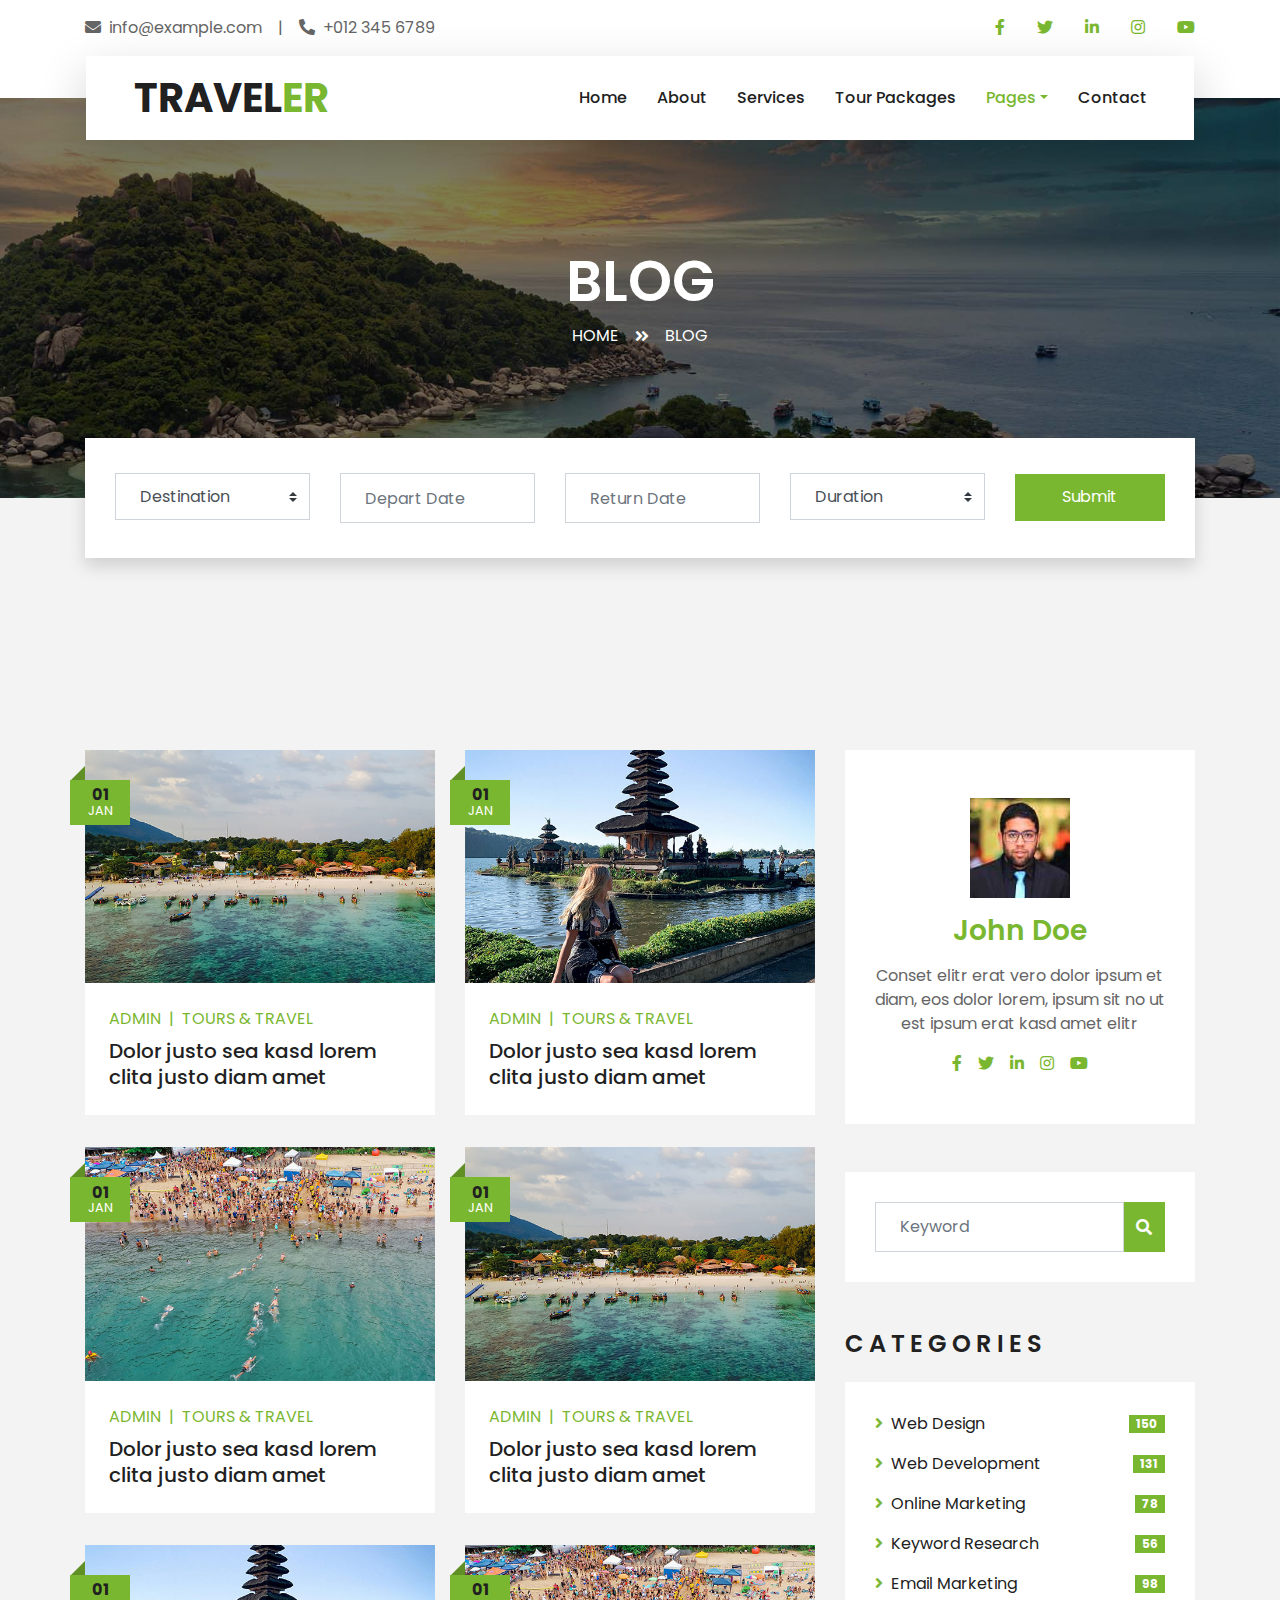
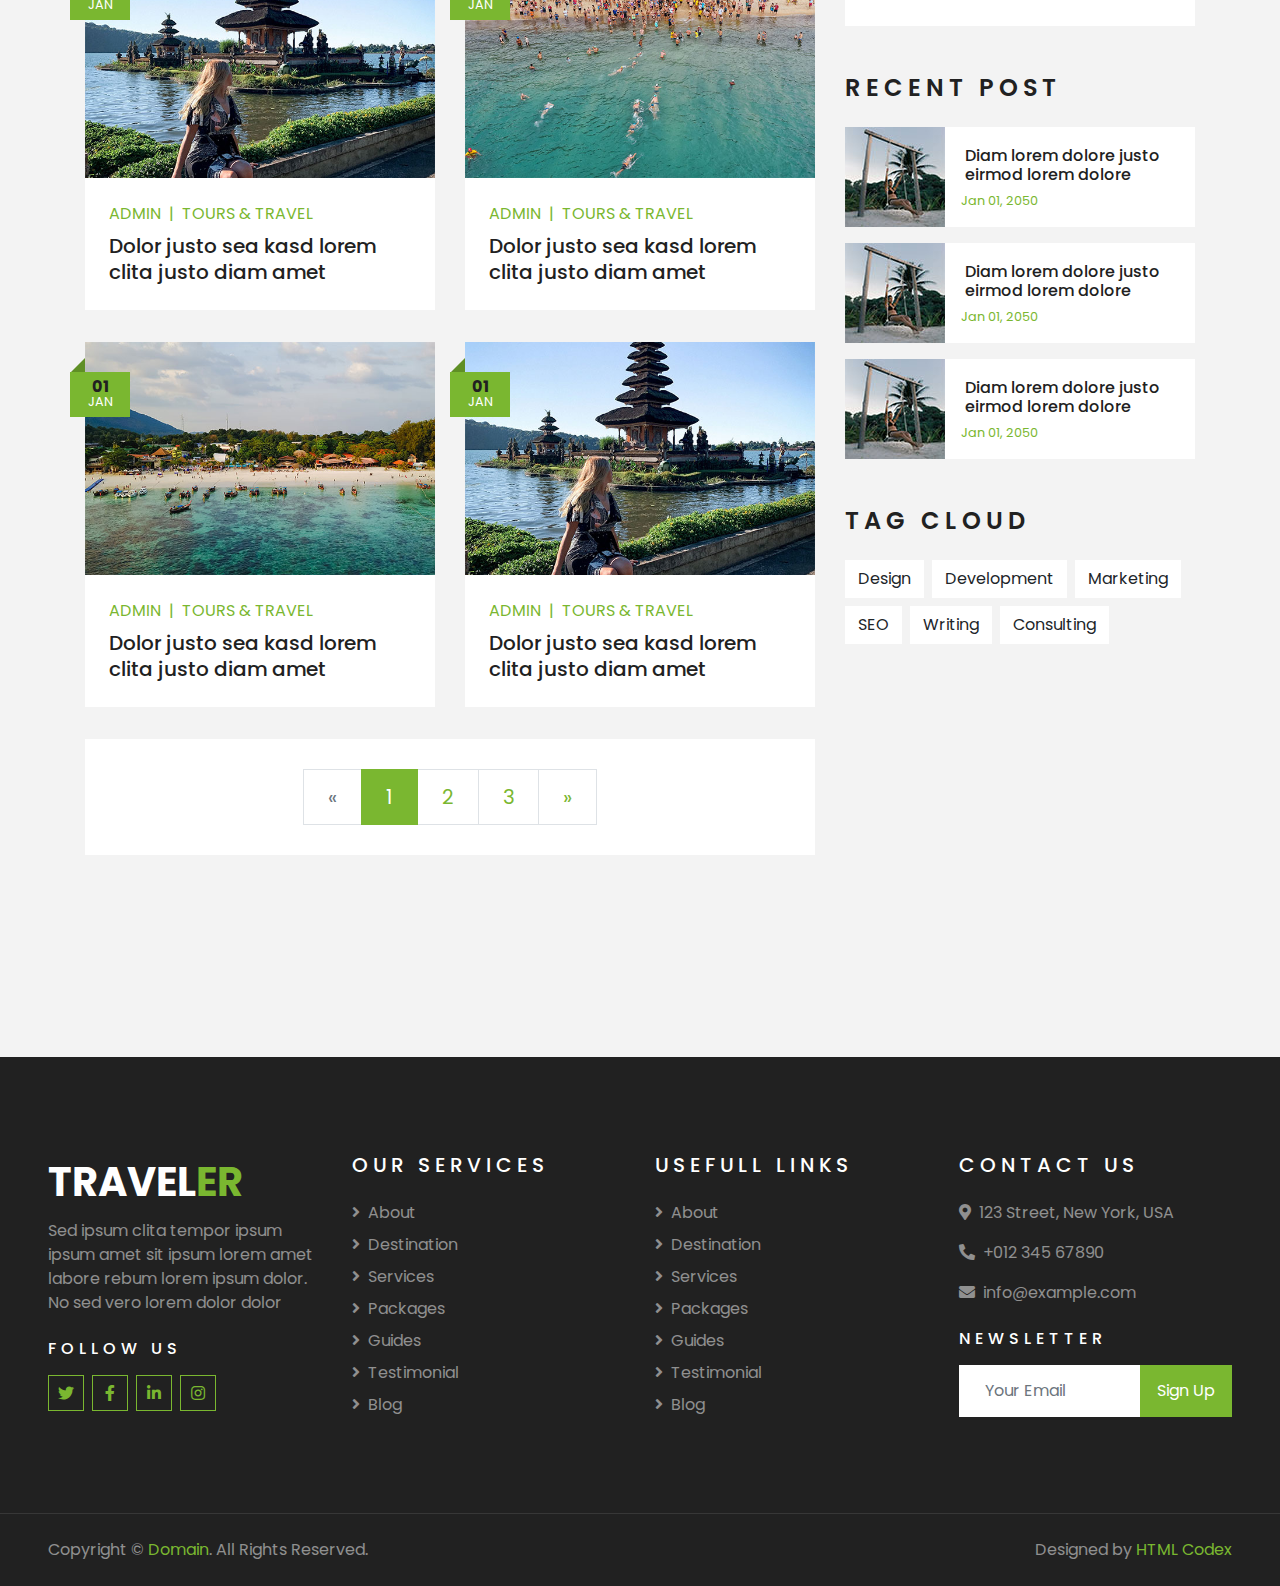
<file: public/free-travel-website-template/blog.html>
<!DOCTYPE html>
<html lang="en">

<head>
    <meta charset="utf-8">
    <title>TRAVELER - Free Travel Website Template</title>
    <meta content="width=device-width, initial-scale=1.0" name="viewport">
    <meta content="Free HTML Templates" name="keywords">
    <meta content="Free HTML Templates" name="description">

    <!-- Favicon -->
    <link href="img/favicon.ico" rel="icon">

    <!-- Google Web Fonts -->
    <link rel="preconnect" href="https://fonts.gstatic.com">
    <link href="https://fonts.googleapis.com/css2?family=Poppins:wght@400;500;600;700&display=swap" rel="stylesheet"> 

    <!-- Font Awesome -->
    <link href="https://cdnjs.cloudflare.com/ajax/libs/font-awesome/5.10.0/css/all.min.css" rel="stylesheet">

    <!-- Libraries Stylesheet -->
    <link href="lib/owlcarousel/assets/owl.carousel.min.css" rel="stylesheet">
    <link href="lib/tempusdominus/css/tempusdominus-bootstrap-4.min.css" rel="stylesheet" />

    <!-- Customized Bootstrap Stylesheet -->
    <link href="css/style.css" rel="stylesheet">
</head>

<body>
    <!-- Topbar Start -->
    <div class="container-fluid bg-light pt-3 d-none d-lg-block">
        <div class="container">
            <div class="row">
                <div class="col-lg-6 text-center text-lg-left mb-2 mb-lg-0">
                    <div class="d-inline-flex align-items-center">
                        <p><i class="fa fa-envelope mr-2"></i>info@example.com</p>
                        <p class="text-body px-3">|</p>
                        <p><i class="fa fa-phone-alt mr-2"></i>+012 345 6789</p>
                    </div>
                </div>
                <div class="col-lg-6 text-center text-lg-right">
                    <div class="d-inline-flex align-items-center">
                        <a class="text-primary px-3" href="">
                            <i class="fab fa-facebook-f"></i>
                        </a>
                        <a class="text-primary px-3" href="">
                            <i class="fab fa-twitter"></i>
                        </a>
                        <a class="text-primary px-3" href="">
                            <i class="fab fa-linkedin-in"></i>
                        </a>
                        <a class="text-primary px-3" href="">
                            <i class="fab fa-instagram"></i>
                        </a>
                        <a class="text-primary pl-3" href="">
                            <i class="fab fa-youtube"></i>
                        </a>
                    </div>
                </div>
            </div>
        </div>
    </div>
    <!-- Topbar End -->


    <!-- Navbar Start -->
    <div class="container-fluid position-relative nav-bar p-0">
        <div class="container-lg position-relative p-0 px-lg-3" style="z-index: 9;">
            <nav class="navbar navbar-expand-lg bg-light navbar-light shadow-lg py-3 py-lg-0 pl-3 pl-lg-5">
                <a href="" class="navbar-brand">
                    <h1 class="m-0 text-primary"><span class="text-dark">TRAVEL</span>ER</h1>
                </a>
                <button type="button" class="navbar-toggler" data-toggle="collapse" data-target="#navbarCollapse">
                    <span class="navbar-toggler-icon"></span>
                </button>
                <div class="collapse navbar-collapse justify-content-between px-3" id="navbarCollapse">
                    <div class="navbar-nav ml-auto py-0">
                        <a href="index.html" class="nav-item nav-link">Home</a>
                        <a href="about.html" class="nav-item nav-link">About</a>
                        <a href="service.html" class="nav-item nav-link">Services</a>
                        <a href="package.html" class="nav-item nav-link">Tour Packages</a>
                        <div class="nav-item dropdown">
                            <a href="#" class="nav-link dropdown-toggle active" data-toggle="dropdown">Pages</a>
                            <div class="dropdown-menu border-0 rounded-0 m-0">
                                <a href="blog.html" class="dropdown-item active">Blog Grid</a>
                                <a href="single.html" class="dropdown-item">Blog Detail</a>
                                <a href="destination.html" class="dropdown-item">Destination</a>
                                <a href="guide.html" class="dropdown-item">Travel Guides</a>
                                <a href="testimonial.html" class="dropdown-item">Testimonial</a>
                            </div>
                        </div>
                        <a href="contact.html" class="nav-item nav-link">Contact</a>
                    </div>
                </div>
            </nav>
        </div>
    </div>
    <!-- Navbar End -->


    <!-- Header Start -->
    <div class="container-fluid page-header">
        <div class="container">
            <div class="d-flex flex-column align-items-center justify-content-center" style="min-height: 400px">
                <h3 class="display-4 text-white text-uppercase">Blog</h3>
                <div class="d-inline-flex text-white">
                    <p class="m-0 text-uppercase"><a class="text-white" href="">Home</a></p>
                    <i class="fa fa-angle-double-right pt-1 px-3"></i>
                    <p class="m-0 text-uppercase">Blog</p>
                </div>
            </div>
        </div>
    </div>
    <!-- Header End -->


    <!-- Booking Start -->
    <div class="container-fluid booking mt-5 pb-5">
        <div class="container pb-5">
            <div class="bg-light shadow" style="padding: 30px;">
                <div class="row align-items-center" style="min-height: 60px;">
                    <div class="col-md-10">
                        <div class="row">
                            <div class="col-md-3">
                                <div class="mb-3 mb-md-0">
                                    <select class="custom-select px-4" style="height: 47px;">
                                        <option selected>Destination</option>
                                        <option value="1">Destination 1</option>
                                        <option value="2">Destination 1</option>
                                        <option value="3">Destination 1</option>
                                    </select>
                                </div>
                            </div>
                            <div class="col-md-3">
                                <div class="mb-3 mb-md-0">
                                    <div class="date" id="date1" data-target-input="nearest">
                                        <input type="text" class="form-control p-4 datetimepicker-input" placeholder="Depart Date" data-target="#date1" data-toggle="datetimepicker"/>
                                    </div>
                                </div>
                            </div>
                            <div class="col-md-3">
                                <div class="mb-3 mb-md-0">
                                    <div class="date" id="date2" data-target-input="nearest">
                                        <input type="text" class="form-control p-4 datetimepicker-input" placeholder="Return Date" data-target="#date2" data-toggle="datetimepicker"/>
                                    </div>
                                </div>
                            </div>
                            <div class="col-md-3">
                                <div class="mb-3 mb-md-0">
                                    <select class="custom-select px-4" style="height: 47px;">
                                        <option selected>Duration</option>
                                        <option value="1">Duration 1</option>
                                        <option value="2">Duration 1</option>
                                        <option value="3">Duration 1</option>
                                    </select>
                                </div>
                            </div>
                        </div>
                    </div>
                    <div class="col-md-2">
                        <button class="btn btn-primary btn-block" type="submit" style="height: 47px; margin-top: -2px;">Submit</button>
                    </div>
                </div>
            </div>
        </div>
    </div>
    <!-- Booking End -->


    <!-- Blog Start -->
    <div class="container-fluid py-5">
        <div class="container py-5">
            <div class="row">
                <div class="col-lg-8">
                    <div class="row pb-3">
                        <div class="col-md-6 mb-4 pb-2">
                            <div class="blog-item">
                                <div class="position-relative">
                                    <img class="img-fluid w-100" src="img/blog-1.jpg" alt="">
                                    <div class="blog-date">
                                        <h6 class="font-weight-bold mb-n1">01</h6>
                                        <small class="text-white text-uppercase">Jan</small>
                                    </div>
                                </div>
                                <div class="bg-white p-4">
                                    <div class="d-flex mb-2">
                                        <a class="text-primary text-uppercase text-decoration-none" href="">Admin</a>
                                        <span class="text-primary px-2">|</span>
                                        <a class="text-primary text-uppercase text-decoration-none" href="">Tours & Travel</a>
                                    </div>
                                    <a class="h5 m-0 text-decoration-none" href="">Dolor justo sea kasd lorem clita justo diam amet</a>
                                </div>
                            </div>
                        </div>
                        <div class="col-md-6 mb-4 pb-2">
                            <div class="blog-item">
                                <div class="position-relative">
                                    <img class="img-fluid w-100" src="img/blog-2.jpg" alt="">
                                    <div class="blog-date">
                                        <h6 class="font-weight-bold mb-n1">01</h6>
                                        <small class="text-white text-uppercase">Jan</small>
                                    </div>
                                </div>
                                <div class="bg-white p-4">
                                    <div class="d-flex mb-2">
                                        <a class="text-primary text-uppercase text-decoration-none" href="">Admin</a>
                                        <span class="text-primary px-2">|</span>
                                        <a class="text-primary text-uppercase text-decoration-none" href="">Tours & Travel</a>
                                    </div>
                                    <a class="h5 m-0 text-decoration-none" href="">Dolor justo sea kasd lorem clita justo diam amet</a>
                                </div>
                            </div>
                        </div>
                        <div class="col-md-6 mb-4 pb-2">
                            <div class="blog-item">
                                <div class="position-relative">
                                    <img class="img-fluid w-100" src="img/blog-3.jpg" alt="">
                                    <div class="blog-date">
                                        <h6 class="font-weight-bold mb-n1">01</h6>
                                        <small class="text-white text-uppercase">Jan</small>
                                    </div>
                                </div>
                                <div class="bg-white p-4">
                                    <div class="d-flex mb-2">
                                        <a class="text-primary text-uppercase text-decoration-none" href="">Admin</a>
                                        <span class="text-primary px-2">|</span>
                                        <a class="text-primary text-uppercase text-decoration-none" href="">Tours & Travel</a>
                                    </div>
                                    <a class="h5 m-0 text-decoration-none" href="">Dolor justo sea kasd lorem clita justo diam amet</a>
                                </div>
                            </div>
                        </div>
                        <div class="col-md-6 mb-4 pb-2">
                            <div class="blog-item">
                                <div class="position-relative">
                                    <img class="img-fluid w-100" src="img/blog-1.jpg" alt="">
                                    <div class="blog-date">
                                        <h6 class="font-weight-bold mb-n1">01</h6>
                                        <small class="text-white text-uppercase">Jan</small>
                                    </div>
                                </div>
                                <div class="bg-white p-4">
                                    <div class="d-flex mb-2">
                                        <a class="text-primary text-uppercase text-decoration-none" href="">Admin</a>
                                        <span class="text-primary px-2">|</span>
                                        <a class="text-primary text-uppercase text-decoration-none" href="">Tours & Travel</a>
                                    </div>
                                    <a class="h5 m-0 text-decoration-none" href="">Dolor justo sea kasd lorem clita justo diam amet</a>
                                </div>
                            </div>
                        </div>
                        <div class="col-md-6 mb-4 pb-2">
                            <div class="blog-item">
                                <div class="position-relative">
                                    <img class="img-fluid w-100" src="img/blog-2.jpg" alt="">
                                    <div class="blog-date">
                                        <h6 class="font-weight-bold mb-n1">01</h6>
                                        <small class="text-white text-uppercase">Jan</small>
                                    </div>
                                </div>
                                <div class="bg-white p-4">
                                    <div class="d-flex mb-2">
                                        <a class="text-primary text-uppercase text-decoration-none" href="">Admin</a>
                                        <span class="text-primary px-2">|</span>
                                        <a class="text-primary text-uppercase text-decoration-none" href="">Tours & Travel</a>
                                    </div>
                                    <a class="h5 m-0 text-decoration-none" href="">Dolor justo sea kasd lorem clita justo diam amet</a>
                                </div>
                            </div>
                        </div>
                        <div class="col-md-6 mb-4 pb-2">
                            <div class="blog-item">
                                <div class="position-relative">
                                    <img class="img-fluid w-100" src="img/blog-3.jpg" alt="">
                                    <div class="blog-date">
                                        <h6 class="font-weight-bold mb-n1">01</h6>
                                        <small class="text-white text-uppercase">Jan</small>
                                    </div>
                                </div>
                                <div class="bg-white p-4">
                                    <div class="d-flex mb-2">
                                        <a class="text-primary text-uppercase text-decoration-none" href="">Admin</a>
                                        <span class="text-primary px-2">|</span>
                                        <a class="text-primary text-uppercase text-decoration-none" href="">Tours & Travel</a>
                                    </div>
                                    <a class="h5 m-0 text-decoration-none" href="">Dolor justo sea kasd lorem clita justo diam amet</a>
                                </div>
                            </div>
                        </div>
                        <div class="col-md-6 mb-4 pb-2">
                            <div class="blog-item">
                                <div class="position-relative">
                                    <img class="img-fluid w-100" src="img/blog-1.jpg" alt="">
                                    <div class="blog-date">
                                        <h6 class="font-weight-bold mb-n1">01</h6>
                                        <small class="text-white text-uppercase">Jan</small>
                                    </div>
                                </div>
                                <div class="bg-white p-4">
                                    <div class="d-flex mb-2">
                                        <a class="text-primary text-uppercase text-decoration-none" href="">Admin</a>
                                        <span class="text-primary px-2">|</span>
                                        <a class="text-primary text-uppercase text-decoration-none" href="">Tours & Travel</a>
                                    </div>
                                    <a class="h5 m-0 text-decoration-none" href="">Dolor justo sea kasd lorem clita justo diam amet</a>
                                </div>
                            </div>
                        </div>
                        <div class="col-md-6 mb-4 pb-2">
                            <div class="blog-item">
                                <div class="position-relative">
                                    <img class="img-fluid w-100" src="img/blog-2.jpg" alt="">
                                    <div class="blog-date">
                                        <h6 class="font-weight-bold mb-n1">01</h6>
                                        <small class="text-white text-uppercase">Jan</small>
                                    </div>
                                </div>
                                <div class="bg-white p-4">
                                    <div class="d-flex mb-2">
                                        <a class="text-primary text-uppercase text-decoration-none" href="">Admin</a>
                                        <span class="text-primary px-2">|</span>
                                        <a class="text-primary text-uppercase text-decoration-none" href="">Tours & Travel</a>
                                    </div>
                                    <a class="h5 m-0 text-decoration-none" href="">Dolor justo sea kasd lorem clita justo diam amet</a>
                                </div>
                            </div>
                        </div>
                        <div class="col-12">
                            <nav aria-label="Page navigation">
                                <ul class="pagination pagination-lg justify-content-center bg-white mb-0" style="padding: 30px;">
                                  <li class="page-item disabled">
                                    <a class="page-link" href="#" aria-label="Previous">
                                      <span aria-hidden="true">&laquo;</span>
                                      <span class="sr-only">Previous</span>
                                    </a>
                                  </li>
                                  <li class="page-item active"><a class="page-link" href="#">1</a></li>
                                  <li class="page-item"><a class="page-link" href="#">2</a></li>
                                  <li class="page-item"><a class="page-link" href="#">3</a></li>
                                  <li class="page-item">
                                    <a class="page-link" href="#" aria-label="Next">
                                      <span aria-hidden="true">&raquo;</span>
                                      <span class="sr-only">Next</span>
                                    </a>
                                  </li>
                                </ul>
                              </nav>
                        </div>
                    </div>
                </div>
    
                <div class="col-lg-4 mt-5 mt-lg-0">
                    <!-- Author Bio -->
                    <div class="d-flex flex-column text-center bg-white mb-5 py-5 px-4">
                        <img src="img/user.jpg" class="img-fluid mx-auto mb-3" style="width: 100px;">
                        <h3 class="text-primary mb-3">John Doe</h3>
                        <p>Conset elitr erat vero dolor ipsum et diam, eos dolor lorem, ipsum sit no ut est  ipsum erat kasd amet elitr</p>
                        <div class="d-flex justify-content-center">
                            <a class="text-primary px-2" href="">
                                <i class="fab fa-facebook-f"></i>
                            </a>
                            <a class="text-primary px-2" href="">
                                <i class="fab fa-twitter"></i>
                            </a>
                            <a class="text-primary px-2" href="">
                                <i class="fab fa-linkedin-in"></i>
                            </a>
                            <a class="text-primary px-2" href="">
                                <i class="fab fa-instagram"></i>
                            </a>
                            <a class="text-primary px-2" href="">
                                <i class="fab fa-youtube"></i>
                            </a>
                        </div>
                    </div>
    
                    <!-- Search Form -->
                    <div class="mb-5">
                        <div class="bg-white" style="padding: 30px;">
                            <div class="input-group">
                                <input type="text" class="form-control p-4" placeholder="Keyword">
                                <div class="input-group-append">
                                    <span class="input-group-text bg-primary border-primary text-white"><i
                                            class="fa fa-search"></i></span>
                                </div>
                            </div>
                        </div>
                    </div>

                    <!-- Category List -->
                    <div class="mb-5">
                        <h4 class="text-uppercase mb-4" style="letter-spacing: 5px;">Categories</h4>
                        <div class="bg-white" style="padding: 30px;">
                            <ul class="list-inline m-0">
                                <li class="mb-3 d-flex justify-content-between align-items-center">
                                    <a class="text-dark" href="#"><i class="fa fa-angle-right text-primary mr-2"></i>Web
                                        Design</a>
                                    <span class="badge badge-primary badge-pill">150</span>
                                </li>
                                <li class="mb-3 d-flex justify-content-between align-items-center">
                                    <a class="text-dark" href="#"><i class="fa fa-angle-right text-primary mr-2"></i>Web
                                        Development</a>
                                    <span class="badge badge-primary badge-pill">131</span>
                                </li>
                                <li class="mb-3 d-flex justify-content-between align-items-center">
                                    <a class="text-dark" href="#"><i
                                            class="fa fa-angle-right text-primary mr-2"></i>Online Marketing</a>
                                    <span class="badge badge-primary badge-pill">78</span>
                                </li>
                                <li class="mb-3 d-flex justify-content-between align-items-center">
                                    <a class="text-dark" href="#"><i
                                            class="fa fa-angle-right text-primary mr-2"></i>Keyword Research</a>
                                    <span class="badge badge-primary badge-pill">56</span>
                                </li>
                                <li class="d-flex justify-content-between align-items-center">
                                    <a class="text-dark" href="#"><i
                                            class="fa fa-angle-right text-primary mr-2"></i>Email Marketing</a>
                                    <span class="badge badge-primary badge-pill">98</span>
                                </li>
                            </ul>
                        </div>
                    </div>
    
                    <!-- Recent Post -->
                    <div class="mb-5">
                        <h4 class="text-uppercase mb-4" style="letter-spacing: 5px;">Recent Post</h4>
                        <a class="d-flex align-items-center text-decoration-none bg-white mb-3" href="">
                            <img class="img-fluid" src="img/blog-100x100.jpg" alt="">
                            <div class="pl-3">
                                <h6 class="m-1">Diam lorem dolore justo eirmod lorem dolore</h6>
                                <small>Jan 01, 2050</small>
                            </div>
                        </a>
                        <a class="d-flex align-items-center text-decoration-none bg-white mb-3" href="">
                            <img class="img-fluid" src="img/blog-100x100.jpg" alt="">
                            <div class="pl-3">
                                <h6 class="m-1">Diam lorem dolore justo eirmod lorem dolore</h6>
                                <small>Jan 01, 2050</small>
                            </div>
                        </a>
                        <a class="d-flex align-items-center text-decoration-none bg-white mb-3" href="">
                            <img class="img-fluid" src="img/blog-100x100.jpg" alt="">
                            <div class="pl-3">
                                <h6 class="m-1">Diam lorem dolore justo eirmod lorem dolore</h6>
                                <small>Jan 01, 2050</small>
                            </div>
                        </a>
                    </div>
    
                    <!-- Tag Cloud -->
                    <div class="mb-5">
                        <h4 class="text-uppercase mb-4" style="letter-spacing: 5px;">Tag Cloud</h4>
                        <div class="d-flex flex-wrap m-n1">
                            <a href="" class="btn btn-light m-1">Design</a>
                            <a href="" class="btn btn-light m-1">Development</a>
                            <a href="" class="btn btn-light m-1">Marketing</a>
                            <a href="" class="btn btn-light m-1">SEO</a>
                            <a href="" class="btn btn-light m-1">Writing</a>
                            <a href="" class="btn btn-light m-1">Consulting</a>
                        </div>
                    </div>
                </div>
            </div>
        </div>
    </div>
    <!-- Blog End -->


    <!-- Footer Start -->
    <div class="container-fluid bg-dark text-white-50 py-5 px-sm-3 px-lg-5" style="margin-top: 90px;">
        <div class="row pt-5">
            <div class="col-lg-3 col-md-6 mb-5">
                <a href="" class="navbar-brand">
                    <h1 class="text-primary"><span class="text-white">TRAVEL</span>ER</h1>
                </a>
                <p>Sed ipsum clita tempor ipsum ipsum amet sit ipsum lorem amet labore rebum lorem ipsum dolor. No sed vero lorem dolor dolor</p>
                <h6 class="text-white text-uppercase mt-4 mb-3" style="letter-spacing: 5px;">Follow Us</h6>
                <div class="d-flex justify-content-start">
                    <a class="btn btn-outline-primary btn-square mr-2" href="#"><i class="fab fa-twitter"></i></a>
                    <a class="btn btn-outline-primary btn-square mr-2" href="#"><i class="fab fa-facebook-f"></i></a>
                    <a class="btn btn-outline-primary btn-square mr-2" href="#"><i class="fab fa-linkedin-in"></i></a>
                    <a class="btn btn-outline-primary btn-square" href="#"><i class="fab fa-instagram"></i></a>
                </div>
            </div>
            <div class="col-lg-3 col-md-6 mb-5">
                <h5 class="text-white text-uppercase mb-4" style="letter-spacing: 5px;">Our Services</h5>
                <div class="d-flex flex-column justify-content-start">
                    <a class="text-white-50 mb-2" href="#"><i class="fa fa-angle-right mr-2"></i>About</a>
                    <a class="text-white-50 mb-2" href="#"><i class="fa fa-angle-right mr-2"></i>Destination</a>
                    <a class="text-white-50 mb-2" href="#"><i class="fa fa-angle-right mr-2"></i>Services</a>
                    <a class="text-white-50 mb-2" href="#"><i class="fa fa-angle-right mr-2"></i>Packages</a>
                    <a class="text-white-50 mb-2" href="#"><i class="fa fa-angle-right mr-2"></i>Guides</a>
                    <a class="text-white-50 mb-2" href="#"><i class="fa fa-angle-right mr-2"></i>Testimonial</a>
                    <a class="text-white-50" href="#"><i class="fa fa-angle-right mr-2"></i>Blog</a>
                </div>
            </div>
            <div class="col-lg-3 col-md-6 mb-5">
                <h5 class="text-white text-uppercase mb-4" style="letter-spacing: 5px;">Usefull Links</h5>
                <div class="d-flex flex-column justify-content-start">
                    <a class="text-white-50 mb-2" href="#"><i class="fa fa-angle-right mr-2"></i>About</a>
                    <a class="text-white-50 mb-2" href="#"><i class="fa fa-angle-right mr-2"></i>Destination</a>
                    <a class="text-white-50 mb-2" href="#"><i class="fa fa-angle-right mr-2"></i>Services</a>
                    <a class="text-white-50 mb-2" href="#"><i class="fa fa-angle-right mr-2"></i>Packages</a>
                    <a class="text-white-50 mb-2" href="#"><i class="fa fa-angle-right mr-2"></i>Guides</a>
                    <a class="text-white-50 mb-2" href="#"><i class="fa fa-angle-right mr-2"></i>Testimonial</a>
                    <a class="text-white-50" href="#"><i class="fa fa-angle-right mr-2"></i>Blog</a>
                </div>
            </div>
            <div class="col-lg-3 col-md-6 mb-5">
                <h5 class="text-white text-uppercase mb-4" style="letter-spacing: 5px;">Contact Us</h5>
                <p><i class="fa fa-map-marker-alt mr-2"></i>123 Street, New York, USA</p>
                <p><i class="fa fa-phone-alt mr-2"></i>+012 345 67890</p>
                <p><i class="fa fa-envelope mr-2"></i>info@example.com</p>
                <h6 class="text-white text-uppercase mt-4 mb-3" style="letter-spacing: 5px;">Newsletter</h6>
                <div class="w-100">
                    <div class="input-group">
                        <input type="text" class="form-control border-light" style="padding: 25px;" placeholder="Your Email">
                        <div class="input-group-append">
                            <button class="btn btn-primary px-3">Sign Up</button>
                        </div>
                    </div>
                </div>
            </div>
        </div>
    </div>
    <div class="container-fluid bg-dark text-white border-top py-4 px-sm-3 px-md-5" style="border-color: rgba(256, 256, 256, .1) !important;">
        <div class="row">
            <div class="col-lg-6 text-center text-md-left mb-3 mb-md-0">
                <p class="m-0 text-white-50">Copyright &copy; <a href="#">Domain</a>. All Rights Reserved.</a>
                </p>
            </div>
            <div class="col-lg-6 text-center text-md-right">
                <p class="m-0 text-white-50">Designed by <a href="https://htmlcodex.com">HTML Codex</a>
                </p>
            </div>
        </div>
    </div>
    <!-- Footer End -->


    <!-- Back to Top -->
    <a href="#" class="btn btn-lg btn-primary btn-lg-square back-to-top"><i class="fa fa-angle-double-up"></i></a>


    <!-- JavaScript Libraries -->
    <script src="https://code.jquery.com/jquery-3.4.1.min.js"></script>
    <script src="https://stackpath.bootstrapcdn.com/bootstrap/4.4.1/js/bootstrap.bundle.min.js"></script>
    <script src="lib/easing/easing.min.js"></script>
    <script src="lib/owlcarousel/owl.carousel.min.js"></script>
    <script src="lib/tempusdominus/js/moment.min.js"></script>
    <script src="lib/tempusdominus/js/moment-timezone.min.js"></script>
    <script src="lib/tempusdominus/js/tempusdominus-bootstrap-4.min.js"></script>

    <!-- Contact Javascript File -->
    <script src="mail/jqBootstrapValidation.min.js"></script>
    <script src="mail/contact.js"></script>

    <!-- Template Javascript -->
    <script src="js/main.js"></script>
</body>

</html>
</file>
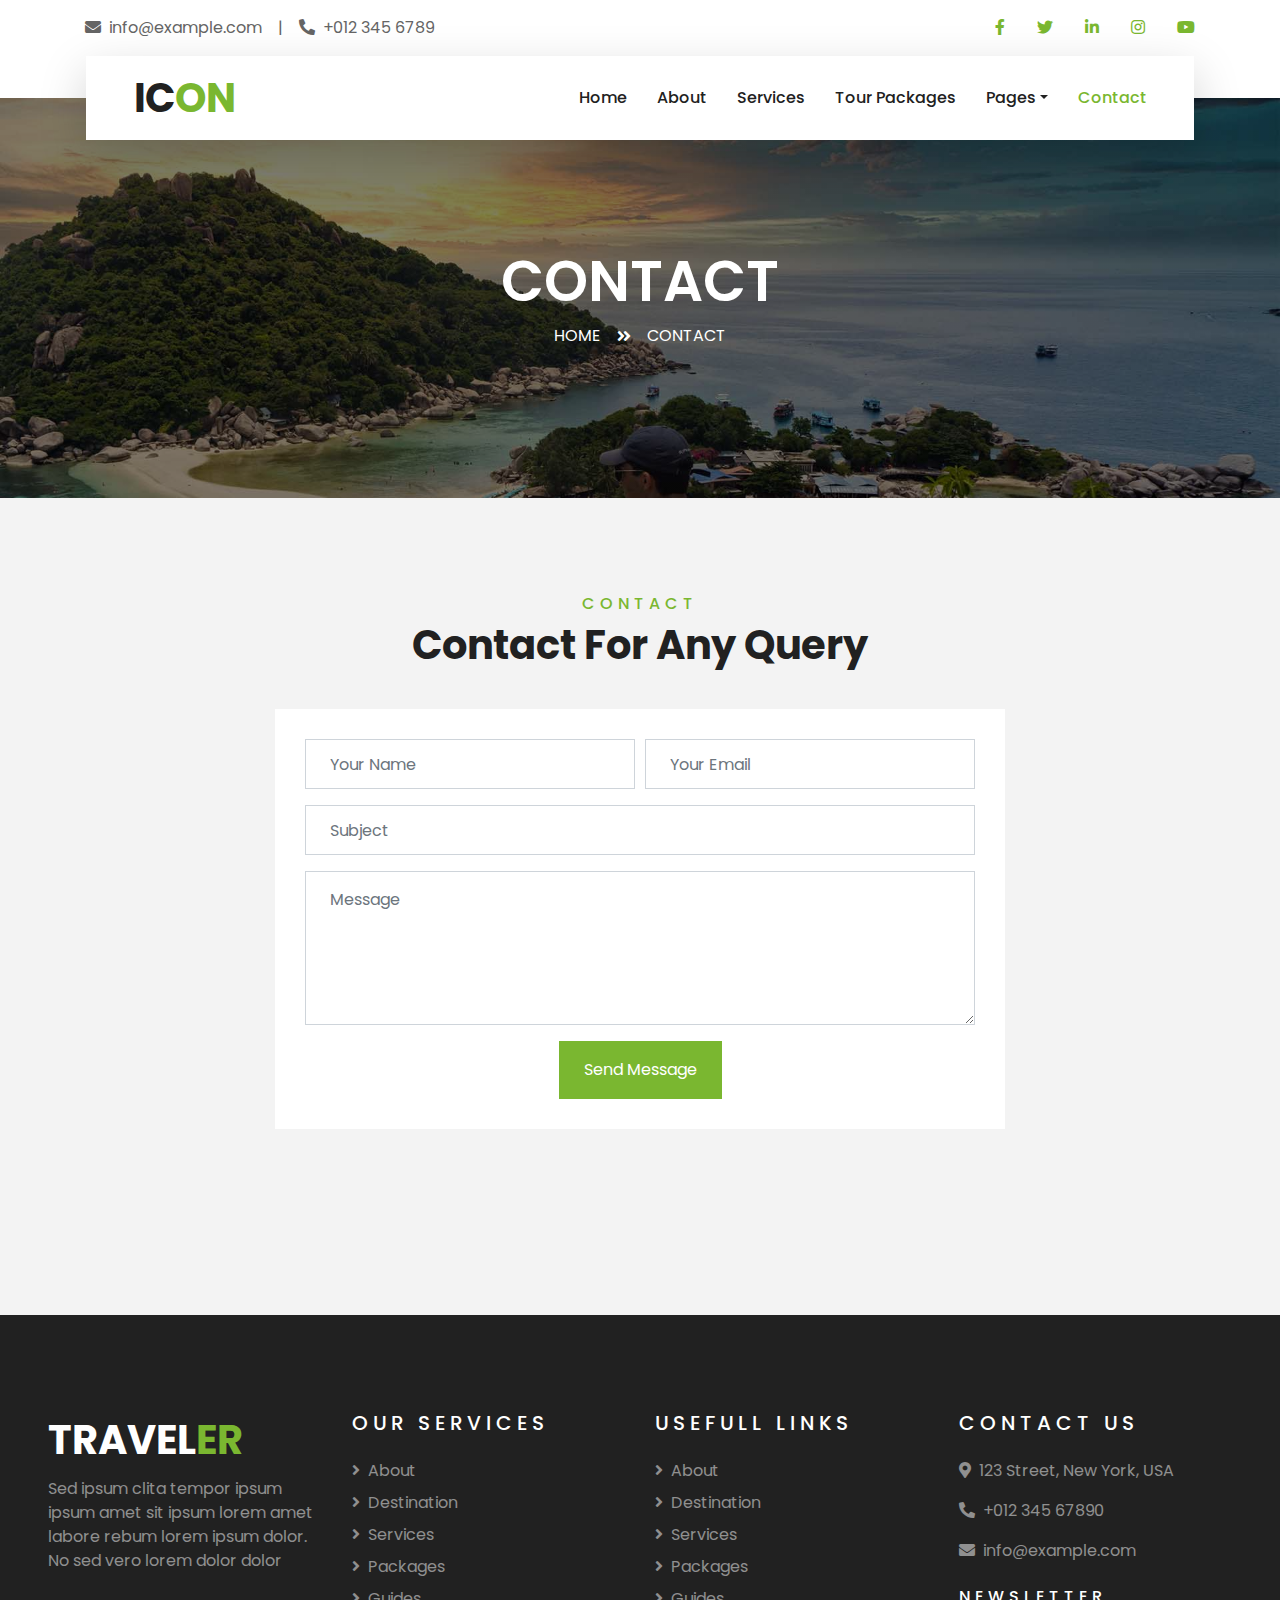
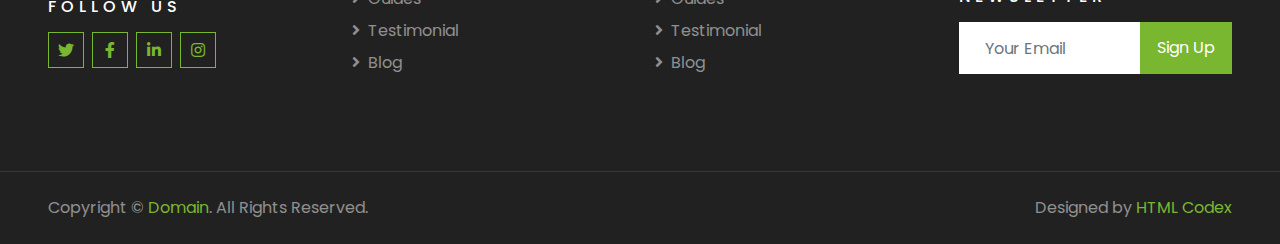
<file: public/free-travel-website-template/contact.html>
<!DOCTYPE html>
<html lang="en">

<head>
    <meta charset="utf-8">
    <title>TRAVELER - Free Travel Website Template</title>
    <meta content="width=device-width, initial-scale=1.0" name="viewport">
    <meta content="Free HTML Templates" name="keywords">
    <meta content="Free HTML Templates" name="description">

    <!-- Favicon -->
    <link href="img/favicon.ico" rel="icon">

    <!-- Google Web Fonts -->
    <link rel="preconnect" href="https://fonts.gstatic.com">
    <link href="https://fonts.googleapis.com/css2?family=Poppins:wght@400;500;600;700&display=swap" rel="stylesheet"> 

    <!-- Font Awesome -->
    <link href="https://cdnjs.cloudflare.com/ajax/libs/font-awesome/5.10.0/css/all.min.css" rel="stylesheet">

    <!-- Libraries Stylesheet -->
    <link href="lib/owlcarousel/assets/owl.carousel.min.css" rel="stylesheet">
    <link href="lib/tempusdominus/css/tempusdominus-bootstrap-4.min.css" rel="stylesheet" />

    <!-- Customized Bootstrap Stylesheet -->
    <link href="css/style.css" rel="stylesheet">
</head>

<body>
    <!-- Topbar Start -->
    <div class="container-fluid bg-light pt-3 d-none d-lg-block">
        <div class="container">
            <div class="row">
                <div class="col-lg-6 text-center text-lg-left mb-2 mb-lg-0">
                    <div class="d-inline-flex align-items-center">
                        <p><i class="fa fa-envelope mr-2"></i>info@example.com</p>
                        <p class="text-body px-3">|</p>
                        <p><i class="fa fa-phone-alt mr-2"></i>+012 345 6789</p>
                    </div>
                </div>
                <div class="col-lg-6 text-center text-lg-right">
                    <div class="d-inline-flex align-items-center">
                        <a class="text-primary px-3" href="">
                            <i class="fab fa-facebook-f"></i>
                        </a>
                        <a class="text-primary px-3" href="">
                            <i class="fab fa-twitter"></i>
                        </a>
                        <a class="text-primary px-3" href="">
                            <i class="fab fa-linkedin-in"></i>
                        </a>
                        <a class="text-primary px-3" href="">
                            <i class="fab fa-instagram"></i>
                        </a>
                        <a class="text-primary pl-3" href="">
                            <i class="fab fa-youtube"></i>
                        </a>
                    </div>
                </div>
            </div>
        </div>
    </div>
    <!-- Topbar End -->


    <!-- Navbar Start -->
    <div class="container-fluid position-relative nav-bar p-0">
        <div class="container-lg position-relative p-0 px-lg-3" style="z-index: 9;">
            <nav class="navbar navbar-expand-lg bg-light navbar-light shadow-lg py-3 py-lg-0 pl-3 pl-lg-5">
                <a href="" class="navbar-brand">
                    <h1 class="m-0 text-primary"><span class="text-dark">IC</span>ON</h1>
                </a>
                <button type="button" class="navbar-toggler" data-toggle="collapse" data-target="#navbarCollapse">
                    <span class="navbar-toggler-icon"></span>
                </button>
                <div class="collapse navbar-collapse justify-content-between px-3" id="navbarCollapse">
                    <div class="navbar-nav ml-auto py-0">
                        <a href="index.html" class="nav-item nav-link">Home</a>
                        <a href="about.html" class="nav-item nav-link">About</a>
                        <a href="service.html" class="nav-item nav-link">Services</a>
                        <a href="package.html" class="nav-item nav-link">Tour Packages</a>
                        <div class="nav-item dropdown">
                            <a href="#" class="nav-link dropdown-toggle" data-toggle="dropdown">Pages</a>
                            <div class="dropdown-menu border-0 rounded-0 m-0">
                                <a href="blog.html" class="dropdown-item">Blog Grid</a>
                                <a href="single.html" class="dropdown-item">Blog Detail</a>
                                <a href="destination.html" class="dropdown-item">Destination</a>
                                <a href="guide.html" class="dropdown-item">Travel Guides</a>
                                <a href="testimonial.html" class="dropdown-item">Testimonial</a>
                            </div>
                        </div>
                        <a href="contact.html" class="nav-item nav-link active">Contact</a>
                    </div>
                </div>
            </nav>
        </div>
    </div>
    <!-- Navbar End -->


    <!-- Header Start -->
    <div class="container-fluid page-header">
        <div class="container">
            <div class="d-flex flex-column align-items-center justify-content-center" style="min-height: 400px">
                <h3 class="display-4 text-white text-uppercase">Contact</h3>
                <div class="d-inline-flex text-white">
                    <p class="m-0 text-uppercase"><a class="text-white" href="">Home</a></p>
                    <i class="fa fa-angle-double-right pt-1 px-3"></i>
                    <p class="m-0 text-uppercase">Contact</p>
                </div>
            </div>
        </div>
    </div>
    <!-- Header End -->

    <!-- Contact Start -->
    <div class="container-fluid py-5">
        <div class="container py-5">
            <div class="text-center mb-3 pb-3">
                <h6 class="text-primary text-uppercase" style="letter-spacing: 5px;">Contact</h6>
                <h1>Contact For Any Query</h1>
            </div>
            <div class="row justify-content-center">
                <div class="col-lg-8">
                    <div class="contact-form bg-white" style="padding: 30px;">
                        <div id="success"></div>
                        <form name="sentMessage" id="contactForm" novalidate="novalidate">
                            <div class="form-row">
                                <div class="control-group col-sm-6">
                                    <input type="text" class="form-control p-4" id="name" placeholder="Your Name"
                                        required="required" data-validation-required-message="Please enter your name" />
                                    <p class="help-block text-danger"></p>
                                </div>
                                <div class="control-group col-sm-6">
                                    <input type="email" class="form-control p-4" id="email" placeholder="Your Email"
                                        required="required" data-validation-required-message="Please enter your email" />
                                    <p class="help-block text-danger"></p>
                                </div>
                            </div>
                            <div class="control-group">
                                <input type="text" class="form-control p-4" id="subject" placeholder="Subject"
                                    required="required" data-validation-required-message="Please enter a subject" />
                                <p class="help-block text-danger"></p>
                            </div>
                            <div class="control-group">
                                <textarea class="form-control py-3 px-4" rows="5" id="message" placeholder="Message"
                                    required="required"
                                    data-validation-required-message="Please enter your message"></textarea>
                                <p class="help-block text-danger"></p>
                            </div>
                            <div class="text-center">
                                <button class="btn btn-primary py-3 px-4" type="submit" id="sendMessageButton">Send Message</button>
                            </div>
                        </form>
                    </div>
                </div>
            </div>
        </div>
    </div>
    <!-- Contact End -->


    <!-- Footer Start -->
    <div class="container-fluid bg-dark text-white-50 py-5 px-sm-3 px-lg-5" style="margin-top: 90px;">
        <div class="row pt-5">
            <div class="col-lg-3 col-md-6 mb-5">
                <a href="" class="navbar-brand">
                    <h1 class="text-primary"><span class="text-white">TRAVEL</span>ER</h1>
                </a>
                <p>Sed ipsum clita tempor ipsum ipsum amet sit ipsum lorem amet labore rebum lorem ipsum dolor. No sed vero lorem dolor dolor</p>
                <h6 class="text-white text-uppercase mt-4 mb-3" style="letter-spacing: 5px;">Follow Us</h6>
                <div class="d-flex justify-content-start">
                    <a class="btn btn-outline-primary btn-square mr-2" href="#"><i class="fab fa-twitter"></i></a>
                    <a class="btn btn-outline-primary btn-square mr-2" href="#"><i class="fab fa-facebook-f"></i></a>
                    <a class="btn btn-outline-primary btn-square mr-2" href="#"><i class="fab fa-linkedin-in"></i></a>
                    <a class="btn btn-outline-primary btn-square" href="#"><i class="fab fa-instagram"></i></a>
                </div>
            </div>
            <div class="col-lg-3 col-md-6 mb-5">
                <h5 class="text-white text-uppercase mb-4" style="letter-spacing: 5px;">Our Services</h5>
                <div class="d-flex flex-column justify-content-start">
                    <a class="text-white-50 mb-2" href="#"><i class="fa fa-angle-right mr-2"></i>About</a>
                    <a class="text-white-50 mb-2" href="#"><i class="fa fa-angle-right mr-2"></i>Destination</a>
                    <a class="text-white-50 mb-2" href="#"><i class="fa fa-angle-right mr-2"></i>Services</a>
                    <a class="text-white-50 mb-2" href="#"><i class="fa fa-angle-right mr-2"></i>Packages</a>
                    <a class="text-white-50 mb-2" href="#"><i class="fa fa-angle-right mr-2"></i>Guides</a>
                    <a class="text-white-50 mb-2" href="#"><i class="fa fa-angle-right mr-2"></i>Testimonial</a>
                    <a class="text-white-50" href="#"><i class="fa fa-angle-right mr-2"></i>Blog</a>
                </div>
            </div>
            <div class="col-lg-3 col-md-6 mb-5">
                <h5 class="text-white text-uppercase mb-4" style="letter-spacing: 5px;">Usefull Links</h5>
                <div class="d-flex flex-column justify-content-start">
                    <a class="text-white-50 mb-2" href="#"><i class="fa fa-angle-right mr-2"></i>About</a>
                    <a class="text-white-50 mb-2" href="#"><i class="fa fa-angle-right mr-2"></i>Destination</a>
                    <a class="text-white-50 mb-2" href="#"><i class="fa fa-angle-right mr-2"></i>Services</a>
                    <a class="text-white-50 mb-2" href="#"><i class="fa fa-angle-right mr-2"></i>Packages</a>
                    <a class="text-white-50 mb-2" href="#"><i class="fa fa-angle-right mr-2"></i>Guides</a>
                    <a class="text-white-50 mb-2" href="#"><i class="fa fa-angle-right mr-2"></i>Testimonial</a>
                    <a class="text-white-50" href="#"><i class="fa fa-angle-right mr-2"></i>Blog</a>
                </div>
            </div>
            <div class="col-lg-3 col-md-6 mb-5">
                <h5 class="text-white text-uppercase mb-4" style="letter-spacing: 5px;">Contact Us</h5>
                <p><i class="fa fa-map-marker-alt mr-2"></i>123 Street, New York, USA</p>
                <p><i class="fa fa-phone-alt mr-2"></i>+012 345 67890</p>
                <p><i class="fa fa-envelope mr-2"></i>info@example.com</p>
                <h6 class="text-white text-uppercase mt-4 mb-3" style="letter-spacing: 5px;">Newsletter</h6>
                <div class="w-100">
                    <div class="input-group">
                        <input type="text" class="form-control border-light" style="padding: 25px;" placeholder="Your Email">
                        <div class="input-group-append">
                            <button class="btn btn-primary px-3">Sign Up</button>
                        </div>
                    </div>
                </div>
            </div>
        </div>
    </div>
    <div class="container-fluid bg-dark text-white border-top py-4 px-sm-3 px-md-5" style="border-color: rgba(256, 256, 256, .1) !important;">
        <div class="row">
            <div class="col-lg-6 text-center text-md-left mb-3 mb-md-0">
                <p class="m-0 text-white-50">Copyright &copy; <a href="#">Domain</a>. All Rights Reserved.</a>
                </p>
            </div>
            <div class="col-lg-6 text-center text-md-right">
                <p class="m-0 text-white-50">Designed by <a href="https://htmlcodex.com">HTML Codex</a>
                </p>
            </div>
        </div>
    </div>
    <!-- Footer End -->


    <!-- Back to Top -->
    <a href="#" class="btn btn-lg btn-primary btn-lg-square back-to-top"><i class="fa fa-angle-double-up"></i></a>


    <!-- JavaScript Libraries -->
    <script src="https://code.jquery.com/jquery-3.4.1.min.js"></script>
    <script src="https://stackpath.bootstrapcdn.com/bootstrap/4.4.1/js/bootstrap.bundle.min.js"></script>
    <script src="lib/easing/easing.min.js"></script>
    <script src="lib/owlcarousel/owl.carousel.min.js"></script>
    <script src="lib/tempusdominus/js/moment.min.js"></script>
    <script src="lib/tempusdominus/js/moment-timezone.min.js"></script>
    <script src="lib/tempusdominus/js/tempusdominus-bootstrap-4.min.js"></script>

    <!-- Contact Javascript File -->
    <script src="mail/jqBootstrapValidation.min.js"></script>
    <script src="mail/contact.js"></script>

    <!-- Template Javascript -->
    <script src="js/main.js"></script>
</body>

</html>
</file>
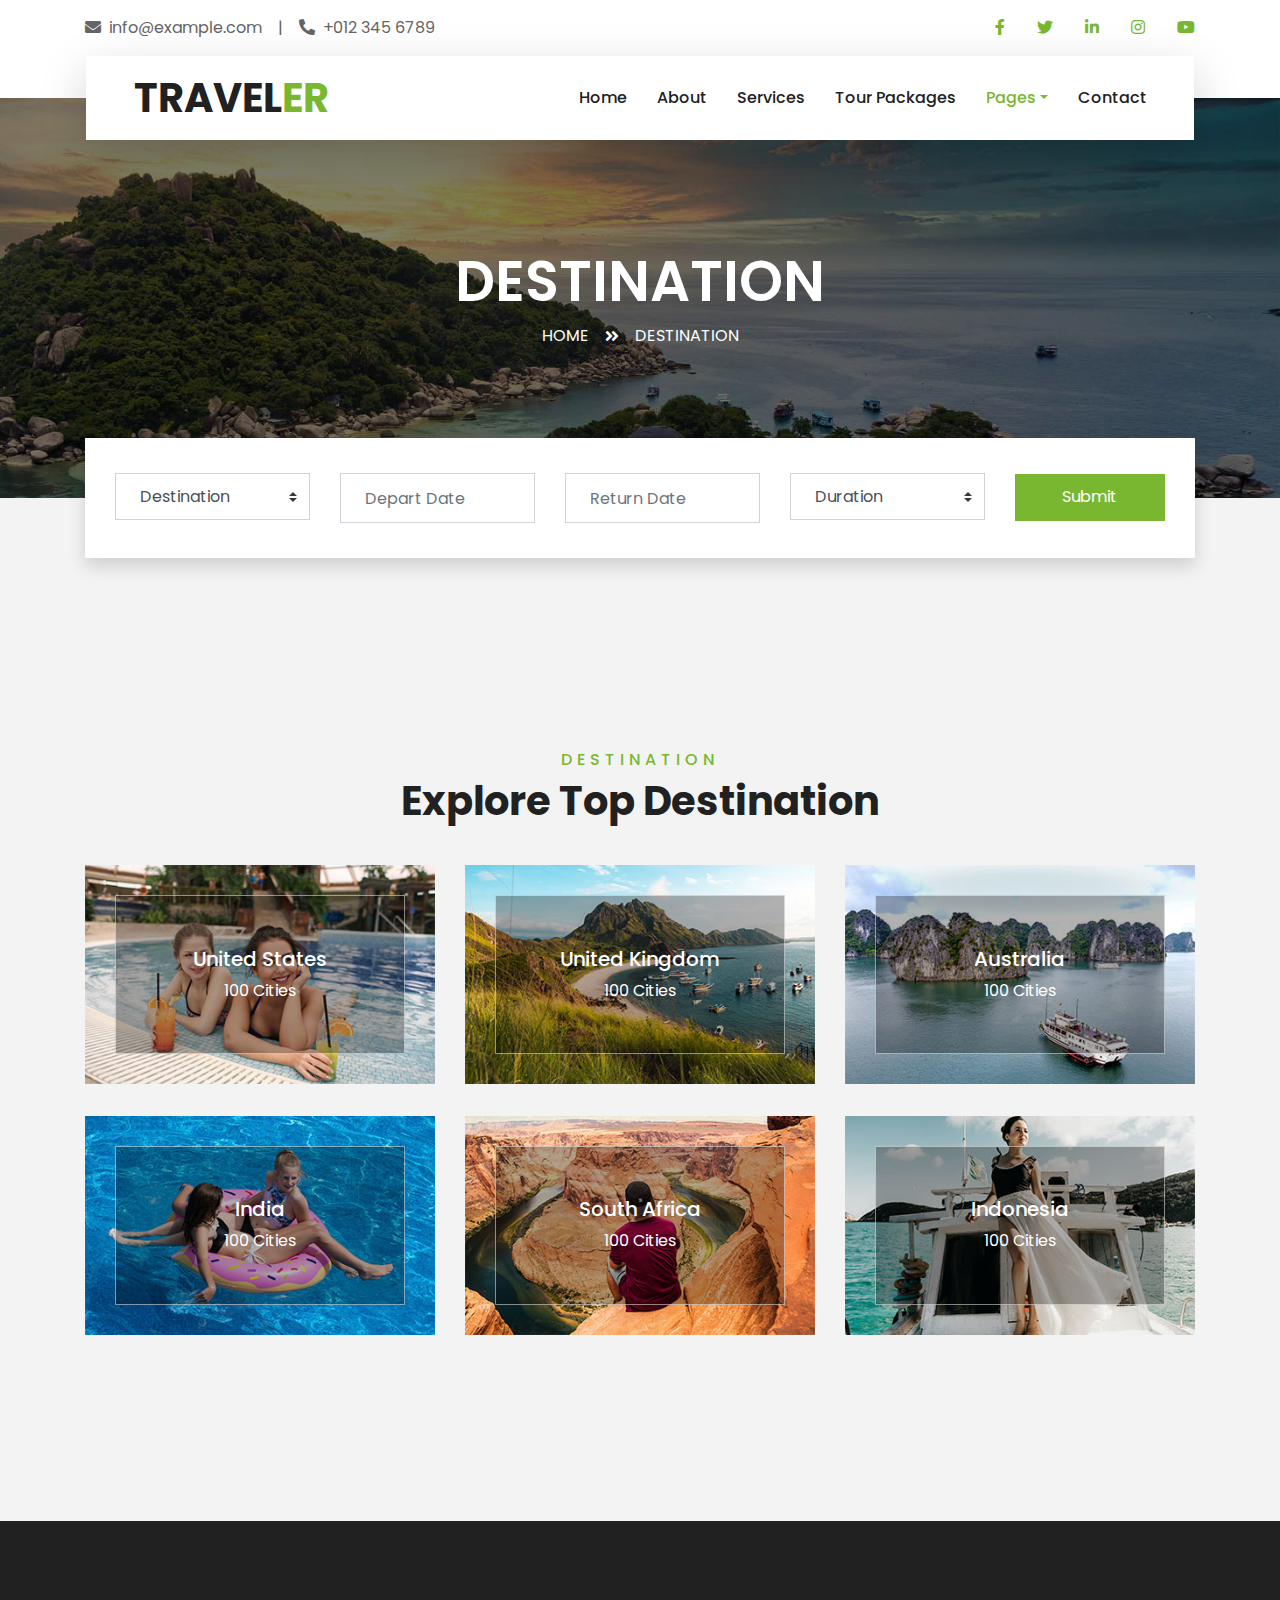
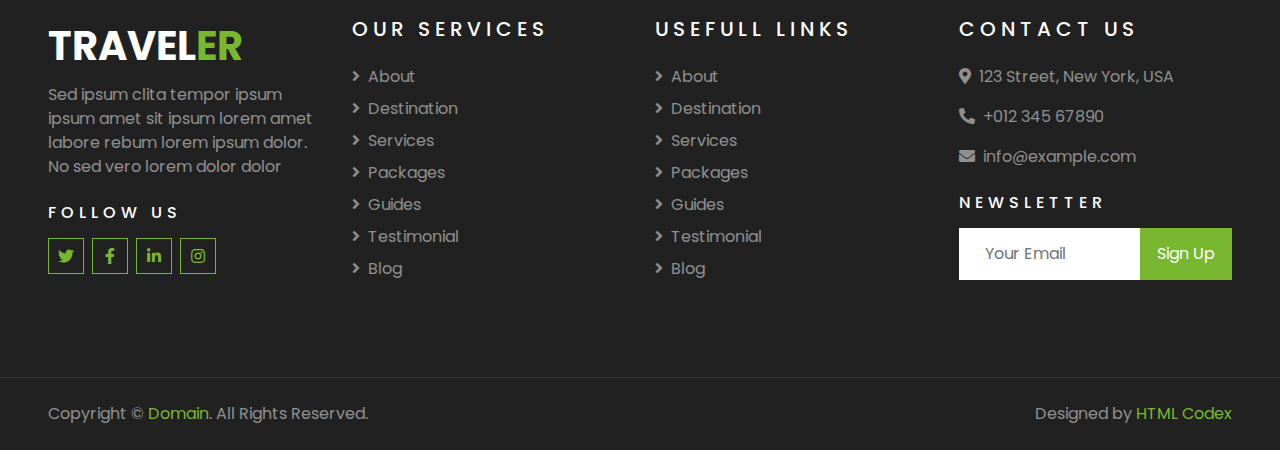
<file: public/free-travel-website-template/destination.html>
<!DOCTYPE html>
<html lang="en">

<head>
    <meta charset="utf-8">
    <title>TRAVELER - Free Travel Website Template</title>
    <meta content="width=device-width, initial-scale=1.0" name="viewport">
    <meta content="Free HTML Templates" name="keywords">
    <meta content="Free HTML Templates" name="description">

    <!-- Favicon -->
    <link href="img/favicon.ico" rel="icon">

    <!-- Google Web Fonts -->
    <link rel="preconnect" href="https://fonts.gstatic.com">
    <link href="https://fonts.googleapis.com/css2?family=Poppins:wght@400;500;600;700&display=swap" rel="stylesheet"> 

    <!-- Font Awesome -->
    <link href="https://cdnjs.cloudflare.com/ajax/libs/font-awesome/5.10.0/css/all.min.css" rel="stylesheet">

    <!-- Libraries Stylesheet -->
    <link href="lib/owlcarousel/assets/owl.carousel.min.css" rel="stylesheet">
    <link href="lib/tempusdominus/css/tempusdominus-bootstrap-4.min.css" rel="stylesheet" />

    <!-- Customized Bootstrap Stylesheet -->
    <link href="css/style.css" rel="stylesheet">
</head>

<body>
    <!-- Topbar Start -->
    <div class="container-fluid bg-light pt-3 d-none d-lg-block">
        <div class="container">
            <div class="row">
                <div class="col-lg-6 text-center text-lg-left mb-2 mb-lg-0">
                    <div class="d-inline-flex align-items-center">
                        <p><i class="fa fa-envelope mr-2"></i>info@example.com</p>
                        <p class="text-body px-3">|</p>
                        <p><i class="fa fa-phone-alt mr-2"></i>+012 345 6789</p>
                    </div>
                </div>
                <div class="col-lg-6 text-center text-lg-right">
                    <div class="d-inline-flex align-items-center">
                        <a class="text-primary px-3" href="">
                            <i class="fab fa-facebook-f"></i>
                        </a>
                        <a class="text-primary px-3" href="">
                            <i class="fab fa-twitter"></i>
                        </a>
                        <a class="text-primary px-3" href="">
                            <i class="fab fa-linkedin-in"></i>
                        </a>
                        <a class="text-primary px-3" href="">
                            <i class="fab fa-instagram"></i>
                        </a>
                        <a class="text-primary pl-3" href="">
                            <i class="fab fa-youtube"></i>
                        </a>
                    </div>
                </div>
            </div>
        </div>
    </div>
    <!-- Topbar End -->


    <!-- Navbar Start -->
    <div class="container-fluid position-relative nav-bar p-0">
        <div class="container-lg position-relative p-0 px-lg-3" style="z-index: 9;">
            <nav class="navbar navbar-expand-lg bg-light navbar-light shadow-lg py-3 py-lg-0 pl-3 pl-lg-5">
                <a href="" class="navbar-brand">
                    <h1 class="m-0 text-primary"><span class="text-dark">TRAVEL</span>ER</h1>
                </a>
                <button type="button" class="navbar-toggler" data-toggle="collapse" data-target="#navbarCollapse">
                    <span class="navbar-toggler-icon"></span>
                </button>
                <div class="collapse navbar-collapse justify-content-between px-3" id="navbarCollapse">
                    <div class="navbar-nav ml-auto py-0">
                        <a href="index.html" class="nav-item nav-link">Home</a>
                        <a href="about.html" class="nav-item nav-link">About</a>
                        <a href="service.html" class="nav-item nav-link">Services</a>
                        <a href="package.html" class="nav-item nav-link">Tour Packages</a>
                        <div class="nav-item dropdown">
                            <a href="#" class="nav-link dropdown-toggle active" data-toggle="dropdown">Pages</a>
                            <div class="dropdown-menu border-0 rounded-0 m-0">
                                <a href="blog.html" class="dropdown-item">Blog Grid</a>
                                <a href="single.html" class="dropdown-item">Blog Detail</a>
                                <a href="destination.html" class="dropdown-item active">Destination</a>
                                <a href="guide.html" class="dropdown-item">Travel Guides</a>
                                <a href="testimonial.html" class="dropdown-item">Testimonial</a>
                            </div>
                        </div>
                        <a href="contact.html" class="nav-item nav-link">Contact</a>
                    </div>
                </div>
            </nav>
        </div>
    </div>
    <!-- Navbar End -->


    <!-- Header Start -->
    <div class="container-fluid page-header">
        <div class="container">
            <div class="d-flex flex-column align-items-center justify-content-center" style="min-height: 400px">
                <h3 class="display-4 text-white text-uppercase">Destination</h3>
                <div class="d-inline-flex text-white">
                    <p class="m-0 text-uppercase"><a class="text-white" href="">Home</a></p>
                    <i class="fa fa-angle-double-right pt-1 px-3"></i>
                    <p class="m-0 text-uppercase">Destination</p>
                </div>
            </div>
        </div>
    </div>
    <!-- Header End -->


    <!-- Booking Start -->
    <div class="container-fluid booking mt-5 pb-5">
        <div class="container pb-5">
            <div class="bg-light shadow" style="padding: 30px;">
                <div class="row align-items-center" style="min-height: 60px;">
                    <div class="col-md-10">
                        <div class="row">
                            <div class="col-md-3">
                                <div class="mb-3 mb-md-0">
                                    <select class="custom-select px-4" style="height: 47px;">
                                        <option selected>Destination</option>
                                        <option value="1">Destination 1</option>
                                        <option value="2">Destination 1</option>
                                        <option value="3">Destination 1</option>
                                    </select>
                                </div>
                            </div>
                            <div class="col-md-3">
                                <div class="mb-3 mb-md-0">
                                    <div class="date" id="date1" data-target-input="nearest">
                                        <input type="text" class="form-control p-4 datetimepicker-input" placeholder="Depart Date" data-target="#date1" data-toggle="datetimepicker"/>
                                    </div>
                                </div>
                            </div>
                            <div class="col-md-3">
                                <div class="mb-3 mb-md-0">
                                    <div class="date" id="date2" data-target-input="nearest">
                                        <input type="text" class="form-control p-4 datetimepicker-input" placeholder="Return Date" data-target="#date2" data-toggle="datetimepicker"/>
                                    </div>
                                </div>
                            </div>
                            <div class="col-md-3">
                                <div class="mb-3 mb-md-0">
                                    <select class="custom-select px-4" style="height: 47px;">
                                        <option selected>Duration</option>
                                        <option value="1">Duration 1</option>
                                        <option value="2">Duration 1</option>
                                        <option value="3">Duration 1</option>
                                    </select>
                                </div>
                            </div>
                        </div>
                    </div>
                    <div class="col-md-2">
                        <button class="btn btn-primary btn-block" type="submit" style="height: 47px; margin-top: -2px;">Submit</button>
                    </div>
                </div>
            </div>
        </div>
    </div>
    <!-- Booking End -->
    

    <!-- Destination Start -->
    <div class="container-fluid py-5">
        <div class="container pt-5 pb-3">
            <div class="text-center mb-3 pb-3">
                <h6 class="text-primary text-uppercase" style="letter-spacing: 5px;">Destination</h6>
                <h1>Explore Top Destination</h1>
            </div>
            <div class="row">
                <div class="col-lg-4 col-md-6 mb-4">
                    <div class="destination-item position-relative overflow-hidden mb-2">
                        <img class="img-fluid" src="img/destination-1.jpg" alt="">
                        <a class="destination-overlay text-white text-decoration-none" href="">
                            <h5 class="text-white">United States</h5>
                            <span>100 Cities</span>
                        </a>
                    </div>
                </div>
                <div class="col-lg-4 col-md-6 mb-4">
                    <div class="destination-item position-relative overflow-hidden mb-2">
                        <img class="img-fluid" src="img/destination-2.jpg" alt="">
                        <a class="destination-overlay text-white text-decoration-none" href="">
                            <h5 class="text-white">United Kingdom</h5>
                            <span>100 Cities</span>
                        </a>
                    </div>
                </div>
                <div class="col-lg-4 col-md-6 mb-4">
                    <div class="destination-item position-relative overflow-hidden mb-2">
                        <img class="img-fluid" src="img/destination-3.jpg" alt="">
                        <a class="destination-overlay text-white text-decoration-none" href="">
                            <h5 class="text-white">Australia</h5>
                            <span>100 Cities</span>
                        </a>
                    </div>
                </div>
                <div class="col-lg-4 col-md-6 mb-4">
                    <div class="destination-item position-relative overflow-hidden mb-2">
                        <img class="img-fluid" src="img/destination-4.jpg" alt="">
                        <a class="destination-overlay text-white text-decoration-none" href="">
                            <h5 class="text-white">India</h5>
                            <span>100 Cities</span>
                        </a>
                    </div>
                </div>
                <div class="col-lg-4 col-md-6 mb-4">
                    <div class="destination-item position-relative overflow-hidden mb-2">
                        <img class="img-fluid" src="img/destination-5.jpg" alt="">
                        <a class="destination-overlay text-white text-decoration-none" href="">
                            <h5 class="text-white">South Africa</h5>
                            <span>100 Cities</span>
                        </a>
                    </div>
                </div>
                <div class="col-lg-4 col-md-6 mb-4">
                    <div class="destination-item position-relative overflow-hidden mb-2">
                        <img class="img-fluid" src="img/destination-6.jpg" alt="">
                        <a class="destination-overlay text-white text-decoration-none" href="">
                            <h5 class="text-white">Indonesia</h5>
                            <span>100 Cities</span>
                        </a>
                    </div>
                </div>
            </div>
        </div>
    </div>
    <!-- Destination Start -->


    <!-- Footer Start -->
    <div class="container-fluid bg-dark text-white-50 py-5 px-sm-3 px-lg-5" style="margin-top: 90px;">
        <div class="row pt-5">
            <div class="col-lg-3 col-md-6 mb-5">
                <a href="" class="navbar-brand">
                    <h1 class="text-primary"><span class="text-white">TRAVEL</span>ER</h1>
                </a>
                <p>Sed ipsum clita tempor ipsum ipsum amet sit ipsum lorem amet labore rebum lorem ipsum dolor. No sed vero lorem dolor dolor</p>
                <h6 class="text-white text-uppercase mt-4 mb-3" style="letter-spacing: 5px;">Follow Us</h6>
                <div class="d-flex justify-content-start">
                    <a class="btn btn-outline-primary btn-square mr-2" href="#"><i class="fab fa-twitter"></i></a>
                    <a class="btn btn-outline-primary btn-square mr-2" href="#"><i class="fab fa-facebook-f"></i></a>
                    <a class="btn btn-outline-primary btn-square mr-2" href="#"><i class="fab fa-linkedin-in"></i></a>
                    <a class="btn btn-outline-primary btn-square" href="#"><i class="fab fa-instagram"></i></a>
                </div>
            </div>
            <div class="col-lg-3 col-md-6 mb-5">
                <h5 class="text-white text-uppercase mb-4" style="letter-spacing: 5px;">Our Services</h5>
                <div class="d-flex flex-column justify-content-start">
                    <a class="text-white-50 mb-2" href="#"><i class="fa fa-angle-right mr-2"></i>About</a>
                    <a class="text-white-50 mb-2" href="#"><i class="fa fa-angle-right mr-2"></i>Destination</a>
                    <a class="text-white-50 mb-2" href="#"><i class="fa fa-angle-right mr-2"></i>Services</a>
                    <a class="text-white-50 mb-2" href="#"><i class="fa fa-angle-right mr-2"></i>Packages</a>
                    <a class="text-white-50 mb-2" href="#"><i class="fa fa-angle-right mr-2"></i>Guides</a>
                    <a class="text-white-50 mb-2" href="#"><i class="fa fa-angle-right mr-2"></i>Testimonial</a>
                    <a class="text-white-50" href="#"><i class="fa fa-angle-right mr-2"></i>Blog</a>
                </div>
            </div>
            <div class="col-lg-3 col-md-6 mb-5">
                <h5 class="text-white text-uppercase mb-4" style="letter-spacing: 5px;">Usefull Links</h5>
                <div class="d-flex flex-column justify-content-start">
                    <a class="text-white-50 mb-2" href="#"><i class="fa fa-angle-right mr-2"></i>About</a>
                    <a class="text-white-50 mb-2" href="#"><i class="fa fa-angle-right mr-2"></i>Destination</a>
                    <a class="text-white-50 mb-2" href="#"><i class="fa fa-angle-right mr-2"></i>Services</a>
                    <a class="text-white-50 mb-2" href="#"><i class="fa fa-angle-right mr-2"></i>Packages</a>
                    <a class="text-white-50 mb-2" href="#"><i class="fa fa-angle-right mr-2"></i>Guides</a>
                    <a class="text-white-50 mb-2" href="#"><i class="fa fa-angle-right mr-2"></i>Testimonial</a>
                    <a class="text-white-50" href="#"><i class="fa fa-angle-right mr-2"></i>Blog</a>
                </div>
            </div>
            <div class="col-lg-3 col-md-6 mb-5">
                <h5 class="text-white text-uppercase mb-4" style="letter-spacing: 5px;">Contact Us</h5>
                <p><i class="fa fa-map-marker-alt mr-2"></i>123 Street, New York, USA</p>
                <p><i class="fa fa-phone-alt mr-2"></i>+012 345 67890</p>
                <p><i class="fa fa-envelope mr-2"></i>info@example.com</p>
                <h6 class="text-white text-uppercase mt-4 mb-3" style="letter-spacing: 5px;">Newsletter</h6>
                <div class="w-100">
                    <div class="input-group">
                        <input type="text" class="form-control border-light" style="padding: 25px;" placeholder="Your Email">
                        <div class="input-group-append">
                            <button class="btn btn-primary px-3">Sign Up</button>
                        </div>
                    </div>
                </div>
            </div>
        </div>
    </div>
    <div class="container-fluid bg-dark text-white border-top py-4 px-sm-3 px-md-5" style="border-color: rgba(256, 256, 256, .1) !important;">
        <div class="row">
            <div class="col-lg-6 text-center text-md-left mb-3 mb-md-0">
                <p class="m-0 text-white-50">Copyright &copy; <a href="#">Domain</a>. All Rights Reserved.</a>
                </p>
            </div>
            <div class="col-lg-6 text-center text-md-right">
                <p class="m-0 text-white-50">Designed by <a href="https://htmlcodex.com">HTML Codex</a>
                </p>
            </div>
        </div>
    </div>
    <!-- Footer End -->


    <!-- Back to Top -->
    <a href="#" class="btn btn-lg btn-primary btn-lg-square back-to-top"><i class="fa fa-angle-double-up"></i></a>


    <!-- JavaScript Libraries -->
    <script src="https://code.jquery.com/jquery-3.4.1.min.js"></script>
    <script src="https://stackpath.bootstrapcdn.com/bootstrap/4.4.1/js/bootstrap.bundle.min.js"></script>
    <script src="lib/easing/easing.min.js"></script>
    <script src="lib/owlcarousel/owl.carousel.min.js"></script>
    <script src="lib/tempusdominus/js/moment.min.js"></script>
    <script src="lib/tempusdominus/js/moment-timezone.min.js"></script>
    <script src="lib/tempusdominus/js/tempusdominus-bootstrap-4.min.js"></script>

    <!-- Contact Javascript File -->
    <script src="mail/jqBootstrapValidation.min.js"></script>
    <script src="mail/contact.js"></script>

    <!-- Template Javascript -->
    <script src="js/main.js"></script>
</body>

</html>
</file>
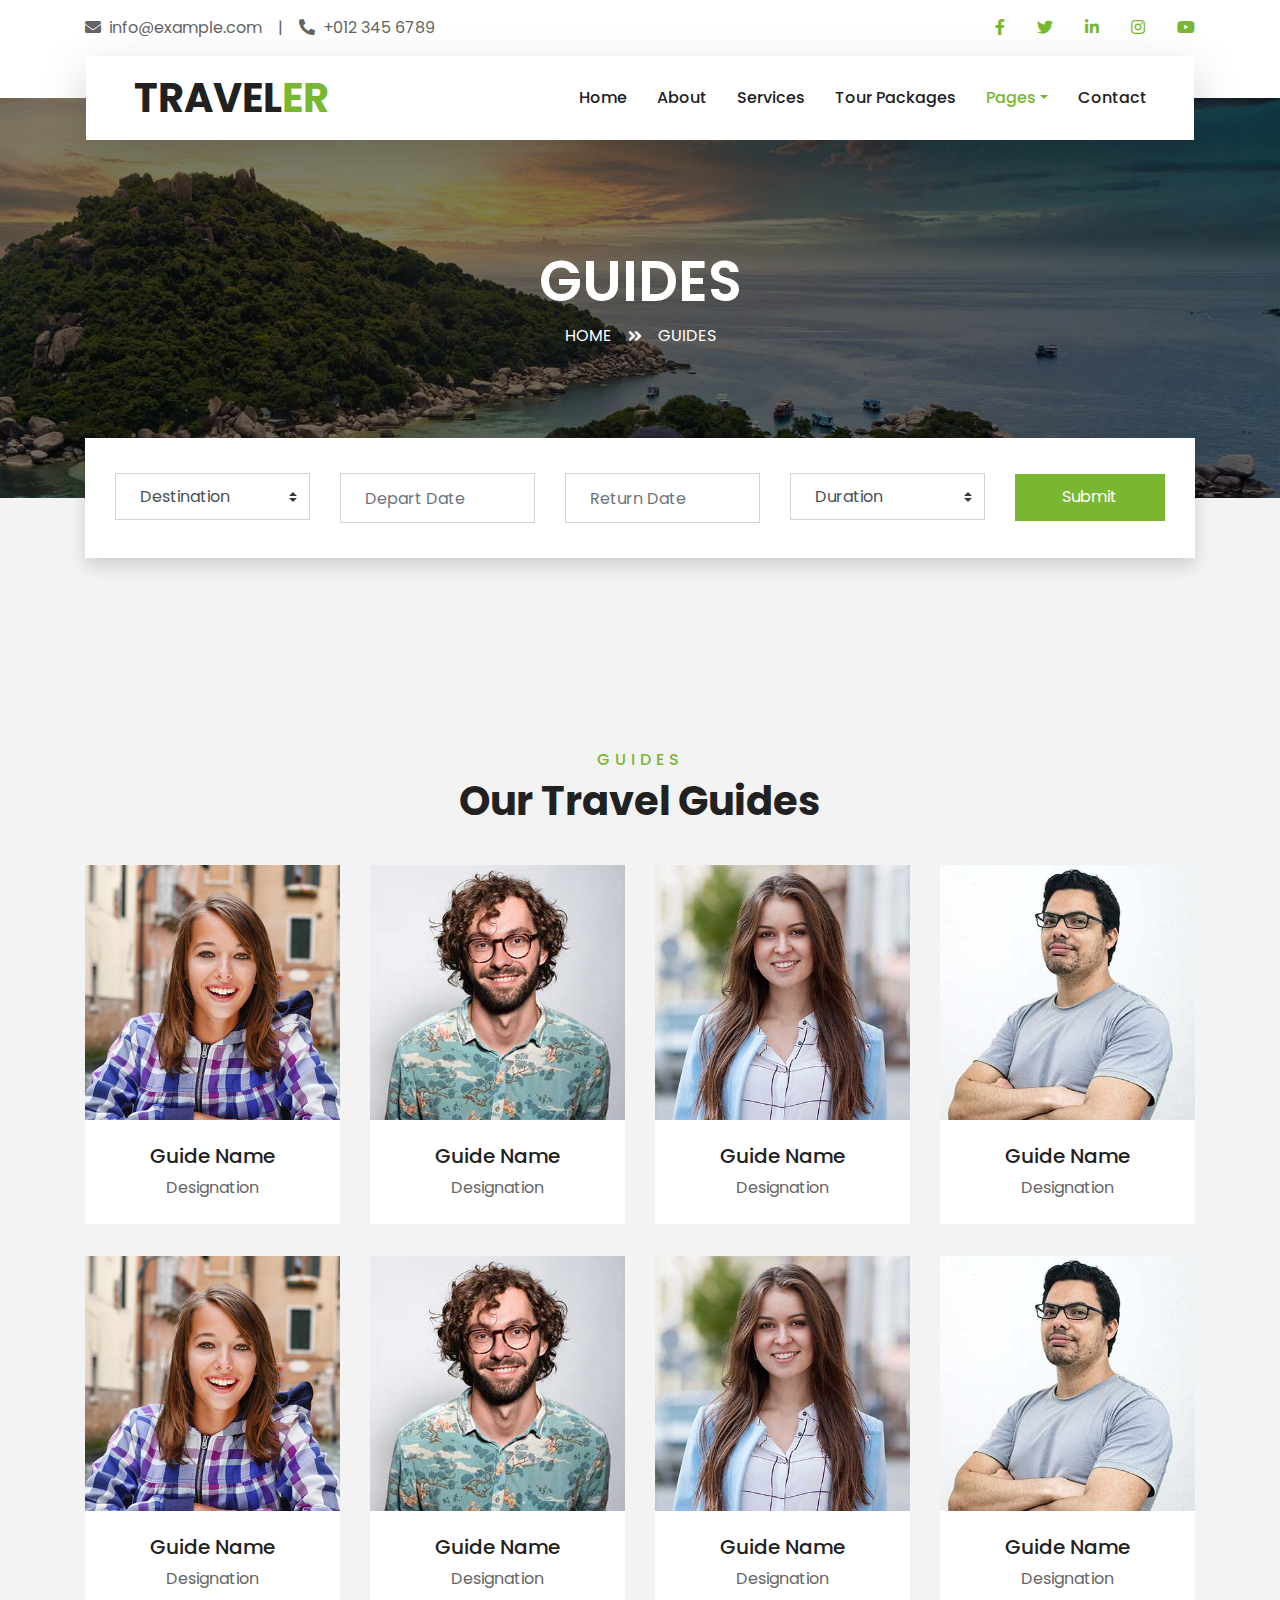
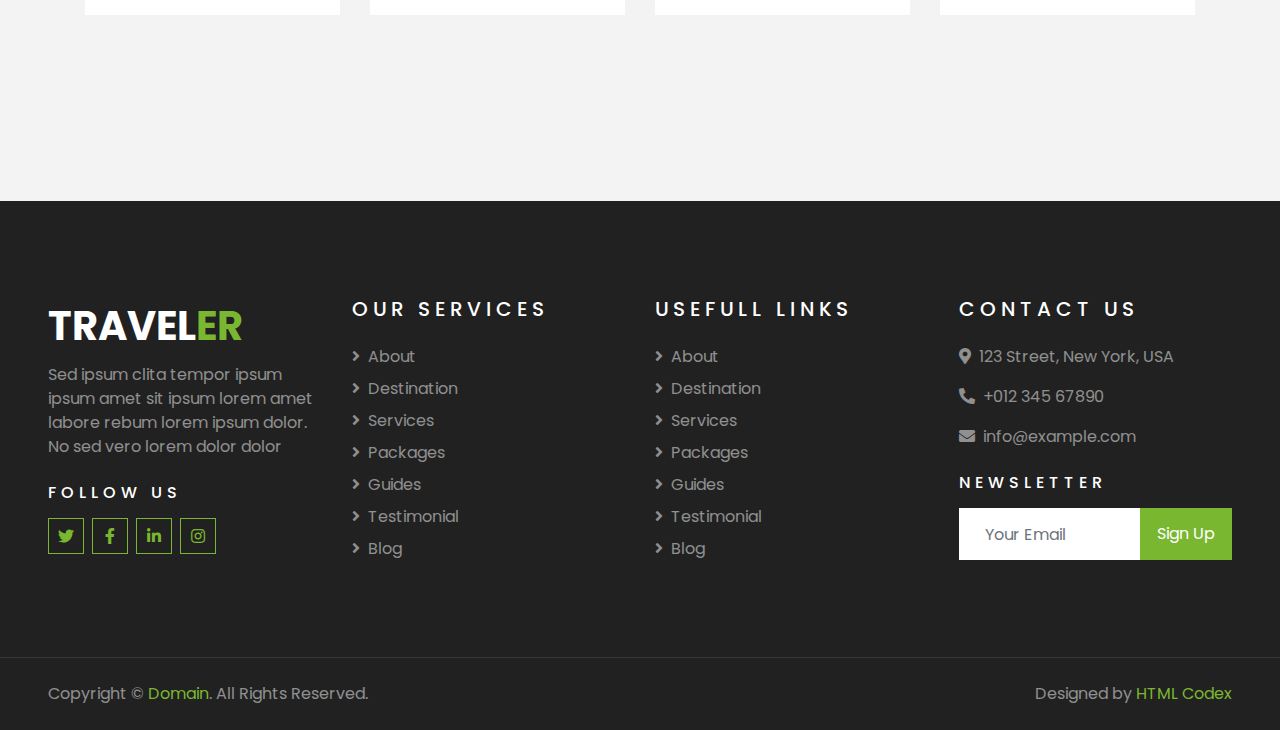
<file: public/free-travel-website-template/guide.html>
<!DOCTYPE html>
<html lang="en">

<head>
    <meta charset="utf-8">
    <title>TRAVELER - Free Travel Website Template</title>
    <meta content="width=device-width, initial-scale=1.0" name="viewport">
    <meta content="Free HTML Templates" name="keywords">
    <meta content="Free HTML Templates" name="description">

    <!-- Favicon -->
    <link href="img/favicon.ico" rel="icon">

    <!-- Google Web Fonts -->
    <link rel="preconnect" href="https://fonts.gstatic.com">
    <link href="https://fonts.googleapis.com/css2?family=Poppins:wght@400;500;600;700&display=swap" rel="stylesheet"> 

    <!-- Font Awesome -->
    <link href="https://cdnjs.cloudflare.com/ajax/libs/font-awesome/5.10.0/css/all.min.css" rel="stylesheet">

    <!-- Libraries Stylesheet -->
    <link href="lib/owlcarousel/assets/owl.carousel.min.css" rel="stylesheet">
    <link href="lib/tempusdominus/css/tempusdominus-bootstrap-4.min.css" rel="stylesheet" />

    <!-- Customized Bootstrap Stylesheet -->
    <link href="css/style.css" rel="stylesheet">
</head>

<body>
    <!-- Topbar Start -->
    <div class="container-fluid bg-light pt-3 d-none d-lg-block">
        <div class="container">
            <div class="row">
                <div class="col-lg-6 text-center text-lg-left mb-2 mb-lg-0">
                    <div class="d-inline-flex align-items-center">
                        <p><i class="fa fa-envelope mr-2"></i>info@example.com</p>
                        <p class="text-body px-3">|</p>
                        <p><i class="fa fa-phone-alt mr-2"></i>+012 345 6789</p>
                    </div>
                </div>
                <div class="col-lg-6 text-center text-lg-right">
                    <div class="d-inline-flex align-items-center">
                        <a class="text-primary px-3" href="">
                            <i class="fab fa-facebook-f"></i>
                        </a>
                        <a class="text-primary px-3" href="">
                            <i class="fab fa-twitter"></i>
                        </a>
                        <a class="text-primary px-3" href="">
                            <i class="fab fa-linkedin-in"></i>
                        </a>
                        <a class="text-primary px-3" href="">
                            <i class="fab fa-instagram"></i>
                        </a>
                        <a class="text-primary pl-3" href="">
                            <i class="fab fa-youtube"></i>
                        </a>
                    </div>
                </div>
            </div>
        </div>
    </div>
    <!-- Topbar End -->


    <!-- Navbar Start -->
    <div class="container-fluid position-relative nav-bar p-0">
        <div class="container-lg position-relative p-0 px-lg-3" style="z-index: 9;">
            <nav class="navbar navbar-expand-lg bg-light navbar-light shadow-lg py-3 py-lg-0 pl-3 pl-lg-5">
                <a href="" class="navbar-brand">
                    <h1 class="m-0 text-primary"><span class="text-dark">TRAVEL</span>ER</h1>
                </a>
                <button type="button" class="navbar-toggler" data-toggle="collapse" data-target="#navbarCollapse">
                    <span class="navbar-toggler-icon"></span>
                </button>
                <div class="collapse navbar-collapse justify-content-between px-3" id="navbarCollapse">
                    <div class="navbar-nav ml-auto py-0">
                        <a href="index.html" class="nav-item nav-link">Home</a>
                        <a href="about.html" class="nav-item nav-link">About</a>
                        <a href="service.html" class="nav-item nav-link">Services</a>
                        <a href="package.html" class="nav-item nav-link">Tour Packages</a>
                        <div class="nav-item dropdown">
                            <a href="#" class="nav-link dropdown-toggle active" data-toggle="dropdown">Pages</a>
                            <div class="dropdown-menu border-0 rounded-0 m-0">
                                <a href="blog.html" class="dropdown-item">Blog Grid</a>
                                <a href="single.html" class="dropdown-item">Blog Detail</a>
                                <a href="destination.html" class="dropdown-item">Destination</a>
                                <a href="guide.html" class="dropdown-item active">Travel Guides</a>
                                <a href="testimonial.html" class="dropdown-item">Testimonial</a>
                            </div>
                        </div>
                        <a href="contact.html" class="nav-item nav-link">Contact</a>
                    </div>
                </div>
            </nav>
        </div>
    </div>
    <!-- Navbar End -->


    <!-- Header Start -->
    <div class="container-fluid page-header">
        <div class="container">
            <div class="d-flex flex-column align-items-center justify-content-center" style="min-height: 400px">
                <h3 class="display-4 text-white text-uppercase">Guides</h3>
                <div class="d-inline-flex text-white">
                    <p class="m-0 text-uppercase"><a class="text-white" href="">Home</a></p>
                    <i class="fa fa-angle-double-right pt-1 px-3"></i>
                    <p class="m-0 text-uppercase">Guides</p>
                </div>
            </div>
        </div>
    </div>
    <!-- Header End -->


    <!-- Booking Start -->
    <div class="container-fluid booking mt-5 pb-5">
        <div class="container pb-5">
            <div class="bg-light shadow" style="padding: 30px;">
                <div class="row align-items-center" style="min-height: 60px;">
                    <div class="col-md-10">
                        <div class="row">
                            <div class="col-md-3">
                                <div class="mb-3 mb-md-0">
                                    <select class="custom-select px-4" style="height: 47px;">
                                        <option selected>Destination</option>
                                        <option value="1">Destination 1</option>
                                        <option value="2">Destination 1</option>
                                        <option value="3">Destination 1</option>
                                    </select>
                                </div>
                            </div>
                            <div class="col-md-3">
                                <div class="mb-3 mb-md-0">
                                    <div class="date" id="date1" data-target-input="nearest">
                                        <input type="text" class="form-control p-4 datetimepicker-input" placeholder="Depart Date" data-target="#date1" data-toggle="datetimepicker"/>
                                    </div>
                                </div>
                            </div>
                            <div class="col-md-3">
                                <div class="mb-3 mb-md-0">
                                    <div class="date" id="date2" data-target-input="nearest">
                                        <input type="text" class="form-control p-4 datetimepicker-input" placeholder="Return Date" data-target="#date2" data-toggle="datetimepicker"/>
                                    </div>
                                </div>
                            </div>
                            <div class="col-md-3">
                                <div class="mb-3 mb-md-0">
                                    <select class="custom-select px-4" style="height: 47px;">
                                        <option selected>Duration</option>
                                        <option value="1">Duration 1</option>
                                        <option value="2">Duration 1</option>
                                        <option value="3">Duration 1</option>
                                    </select>
                                </div>
                            </div>
                        </div>
                    </div>
                    <div class="col-md-2">
                        <button class="btn btn-primary btn-block" type="submit" style="height: 47px; margin-top: -2px;">Submit</button>
                    </div>
                </div>
            </div>
        </div>
    </div>
    <!-- Booking End -->


    <!-- Team Start -->
    <div class="container-fluid py-5">
        <div class="container pt-5 pb-3">
            <div class="text-center mb-3 pb-3">
                <h6 class="text-primary text-uppercase" style="letter-spacing: 5px;">Guides</h6>
                <h1>Our Travel Guides</h1>
            </div>
            <div class="row">
                <div class="col-lg-3 col-md-4 col-sm-6 pb-2">
                    <div class="team-item bg-white mb-4">
                        <div class="team-img position-relative overflow-hidden">
                            <img class="img-fluid w-100" src="img/team-1.jpg" alt="">
                            <div class="team-social">
                                <a class="btn btn-outline-primary btn-square" href=""><i class="fab fa-twitter"></i></a>
                                <a class="btn btn-outline-primary btn-square" href=""><i class="fab fa-facebook-f"></i></a>
                                <a class="btn btn-outline-primary btn-square" href=""><i class="fab fa-instagram"></i></a>
                                <a class="btn btn-outline-primary btn-square" href=""><i class="fab fa-linkedin-in"></i></a>
                            </div>
                        </div>
                        <div class="text-center py-4">
                            <h5 class="text-truncate">Guide Name</h5>
                            <p class="m-0">Designation</p>
                        </div>
                    </div>
                </div>
                <div class="col-lg-3 col-md-4 col-sm-6 pb-2">
                    <div class="team-item bg-white mb-4">
                        <div class="team-img position-relative overflow-hidden">
                            <img class="img-fluid w-100" src="img/team-2.jpg" alt="">
                            <div class="team-social">
                                <a class="btn btn-outline-primary btn-square" href=""><i class="fab fa-twitter"></i></a>
                                <a class="btn btn-outline-primary btn-square" href=""><i class="fab fa-facebook-f"></i></a>
                                <a class="btn btn-outline-primary btn-square" href=""><i class="fab fa-instagram"></i></a>
                                <a class="btn btn-outline-primary btn-square" href=""><i class="fab fa-linkedin-in"></i></a>
                            </div>
                        </div>
                        <div class="text-center py-4">
                            <h5 class="text-truncate">Guide Name</h5>
                            <p class="m-0">Designation</p>
                        </div>
                    </div>
                </div>
                <div class="col-lg-3 col-md-4 col-sm-6 pb-2">
                    <div class="team-item bg-white mb-4">
                        <div class="team-img position-relative overflow-hidden">
                            <img class="img-fluid w-100" src="img/team-3.jpg" alt="">
                            <div class="team-social">
                                <a class="btn btn-outline-primary btn-square" href=""><i class="fab fa-twitter"></i></a>
                                <a class="btn btn-outline-primary btn-square" href=""><i class="fab fa-facebook-f"></i></a>
                                <a class="btn btn-outline-primary btn-square" href=""><i class="fab fa-instagram"></i></a>
                                <a class="btn btn-outline-primary btn-square" href=""><i class="fab fa-linkedin-in"></i></a>
                            </div>
                        </div>
                        <div class="text-center py-4">
                            <h5 class="text-truncate">Guide Name</h5>
                            <p class="m-0">Designation</p>
                        </div>
                    </div>
                </div>
                <div class="col-lg-3 col-md-4 col-sm-6 pb-2">
                    <div class="team-item bg-white mb-4">
                        <div class="team-img position-relative overflow-hidden">
                            <img class="img-fluid w-100" src="img/team-4.jpg" alt="">
                            <div class="team-social">
                                <a class="btn btn-outline-primary btn-square" href=""><i class="fab fa-twitter"></i></a>
                                <a class="btn btn-outline-primary btn-square" href=""><i class="fab fa-facebook-f"></i></a>
                                <a class="btn btn-outline-primary btn-square" href=""><i class="fab fa-instagram"></i></a>
                                <a class="btn btn-outline-primary btn-square" href=""><i class="fab fa-linkedin-in"></i></a>
                            </div>
                        </div>
                        <div class="text-center py-4">
                            <h5 class="text-truncate">Guide Name</h5>
                            <p class="m-0">Designation</p>
                        </div>
                    </div>
                </div>
                <div class="col-lg-3 col-md-4 col-sm-6 pb-2">
                    <div class="team-item bg-white mb-4">
                        <div class="team-img position-relative overflow-hidden">
                            <img class="img-fluid w-100" src="img/team-1.jpg" alt="">
                            <div class="team-social">
                                <a class="btn btn-outline-primary btn-square" href=""><i class="fab fa-twitter"></i></a>
                                <a class="btn btn-outline-primary btn-square" href=""><i class="fab fa-facebook-f"></i></a>
                                <a class="btn btn-outline-primary btn-square" href=""><i class="fab fa-instagram"></i></a>
                                <a class="btn btn-outline-primary btn-square" href=""><i class="fab fa-linkedin-in"></i></a>
                            </div>
                        </div>
                        <div class="text-center py-4">
                            <h5 class="text-truncate">Guide Name</h5>
                            <p class="m-0">Designation</p>
                        </div>
                    </div>
                </div>
                <div class="col-lg-3 col-md-4 col-sm-6 pb-2">
                    <div class="team-item bg-white mb-4">
                        <div class="team-img position-relative overflow-hidden">
                            <img class="img-fluid w-100" src="img/team-2.jpg" alt="">
                            <div class="team-social">
                                <a class="btn btn-outline-primary btn-square" href=""><i class="fab fa-twitter"></i></a>
                                <a class="btn btn-outline-primary btn-square" href=""><i class="fab fa-facebook-f"></i></a>
                                <a class="btn btn-outline-primary btn-square" href=""><i class="fab fa-instagram"></i></a>
                                <a class="btn btn-outline-primary btn-square" href=""><i class="fab fa-linkedin-in"></i></a>
                            </div>
                        </div>
                        <div class="text-center py-4">
                            <h5 class="text-truncate">Guide Name</h5>
                            <p class="m-0">Designation</p>
                        </div>
                    </div>
                </div>
                <div class="col-lg-3 col-md-4 col-sm-6 pb-2">
                    <div class="team-item bg-white mb-4">
                        <div class="team-img position-relative overflow-hidden">
                            <img class="img-fluid w-100" src="img/team-3.jpg" alt="">
                            <div class="team-social">
                                <a class="btn btn-outline-primary btn-square" href=""><i class="fab fa-twitter"></i></a>
                                <a class="btn btn-outline-primary btn-square" href=""><i class="fab fa-facebook-f"></i></a>
                                <a class="btn btn-outline-primary btn-square" href=""><i class="fab fa-instagram"></i></a>
                                <a class="btn btn-outline-primary btn-square" href=""><i class="fab fa-linkedin-in"></i></a>
                            </div>
                        </div>
                        <div class="text-center py-4">
                            <h5 class="text-truncate">Guide Name</h5>
                            <p class="m-0">Designation</p>
                        </div>
                    </div>
                </div>
                <div class="col-lg-3 col-md-4 col-sm-6 pb-2">
                    <div class="team-item bg-white mb-4">
                        <div class="team-img position-relative overflow-hidden">
                            <img class="img-fluid w-100" src="img/team-4.jpg" alt="">
                            <div class="team-social">
                                <a class="btn btn-outline-primary btn-square" href=""><i class="fab fa-twitter"></i></a>
                                <a class="btn btn-outline-primary btn-square" href=""><i class="fab fa-facebook-f"></i></a>
                                <a class="btn btn-outline-primary btn-square" href=""><i class="fab fa-instagram"></i></a>
                                <a class="btn btn-outline-primary btn-square" href=""><i class="fab fa-linkedin-in"></i></a>
                            </div>
                        </div>
                        <div class="text-center py-4">
                            <h5 class="text-truncate">Guide Name</h5>
                            <p class="m-0">Designation</p>
                        </div>
                    </div>
                </div>
            </div>
        </div>
    </div>
    <!-- Team End -->


    <!-- Footer Start -->
    <div class="container-fluid bg-dark text-white-50 py-5 px-sm-3 px-lg-5" style="margin-top: 90px;">
        <div class="row pt-5">
            <div class="col-lg-3 col-md-6 mb-5">
                <a href="" class="navbar-brand">
                    <h1 class="text-primary"><span class="text-white">TRAVEL</span>ER</h1>
                </a>
                <p>Sed ipsum clita tempor ipsum ipsum amet sit ipsum lorem amet labore rebum lorem ipsum dolor. No sed vero lorem dolor dolor</p>
                <h6 class="text-white text-uppercase mt-4 mb-3" style="letter-spacing: 5px;">Follow Us</h6>
                <div class="d-flex justify-content-start">
                    <a class="btn btn-outline-primary btn-square mr-2" href="#"><i class="fab fa-twitter"></i></a>
                    <a class="btn btn-outline-primary btn-square mr-2" href="#"><i class="fab fa-facebook-f"></i></a>
                    <a class="btn btn-outline-primary btn-square mr-2" href="#"><i class="fab fa-linkedin-in"></i></a>
                    <a class="btn btn-outline-primary btn-square" href="#"><i class="fab fa-instagram"></i></a>
                </div>
            </div>
            <div class="col-lg-3 col-md-6 mb-5">
                <h5 class="text-white text-uppercase mb-4" style="letter-spacing: 5px;">Our Services</h5>
                <div class="d-flex flex-column justify-content-start">
                    <a class="text-white-50 mb-2" href="#"><i class="fa fa-angle-right mr-2"></i>About</a>
                    <a class="text-white-50 mb-2" href="#"><i class="fa fa-angle-right mr-2"></i>Destination</a>
                    <a class="text-white-50 mb-2" href="#"><i class="fa fa-angle-right mr-2"></i>Services</a>
                    <a class="text-white-50 mb-2" href="#"><i class="fa fa-angle-right mr-2"></i>Packages</a>
                    <a class="text-white-50 mb-2" href="#"><i class="fa fa-angle-right mr-2"></i>Guides</a>
                    <a class="text-white-50 mb-2" href="#"><i class="fa fa-angle-right mr-2"></i>Testimonial</a>
                    <a class="text-white-50" href="#"><i class="fa fa-angle-right mr-2"></i>Blog</a>
                </div>
            </div>
            <div class="col-lg-3 col-md-6 mb-5">
                <h5 class="text-white text-uppercase mb-4" style="letter-spacing: 5px;">Usefull Links</h5>
                <div class="d-flex flex-column justify-content-start">
                    <a class="text-white-50 mb-2" href="#"><i class="fa fa-angle-right mr-2"></i>About</a>
                    <a class="text-white-50 mb-2" href="#"><i class="fa fa-angle-right mr-2"></i>Destination</a>
                    <a class="text-white-50 mb-2" href="#"><i class="fa fa-angle-right mr-2"></i>Services</a>
                    <a class="text-white-50 mb-2" href="#"><i class="fa fa-angle-right mr-2"></i>Packages</a>
                    <a class="text-white-50 mb-2" href="#"><i class="fa fa-angle-right mr-2"></i>Guides</a>
                    <a class="text-white-50 mb-2" href="#"><i class="fa fa-angle-right mr-2"></i>Testimonial</a>
                    <a class="text-white-50" href="#"><i class="fa fa-angle-right mr-2"></i>Blog</a>
                </div>
            </div>
            <div class="col-lg-3 col-md-6 mb-5">
                <h5 class="text-white text-uppercase mb-4" style="letter-spacing: 5px;">Contact Us</h5>
                <p><i class="fa fa-map-marker-alt mr-2"></i>123 Street, New York, USA</p>
                <p><i class="fa fa-phone-alt mr-2"></i>+012 345 67890</p>
                <p><i class="fa fa-envelope mr-2"></i>info@example.com</p>
                <h6 class="text-white text-uppercase mt-4 mb-3" style="letter-spacing: 5px;">Newsletter</h6>
                <div class="w-100">
                    <div class="input-group">
                        <input type="text" class="form-control border-light" style="padding: 25px;" placeholder="Your Email">
                        <div class="input-group-append">
                            <button class="btn btn-primary px-3">Sign Up</button>
                        </div>
                    </div>
                </div>
            </div>
        </div>
    </div>
    <div class="container-fluid bg-dark text-white border-top py-4 px-sm-3 px-md-5" style="border-color: rgba(256, 256, 256, .1) !important;">
        <div class="row">
            <div class="col-lg-6 text-center text-md-left mb-3 mb-md-0">
                <p class="m-0 text-white-50">Copyright &copy; <a href="#">Domain</a>. All Rights Reserved.</a>
                </p>
            </div>
            <div class="col-lg-6 text-center text-md-right">
                <p class="m-0 text-white-50">Designed by <a href="https://htmlcodex.com">HTML Codex</a>
                </p>
            </div>
        </div>
    </div>
    <!-- Footer End -->


    <!-- Back to Top -->
    <a href="#" class="btn btn-lg btn-primary btn-lg-square back-to-top"><i class="fa fa-angle-double-up"></i></a>


    <!-- JavaScript Libraries -->
    <script src="https://code.jquery.com/jquery-3.4.1.min.js"></script>
    <script src="https://stackpath.bootstrapcdn.com/bootstrap/4.4.1/js/bootstrap.bundle.min.js"></script>
    <script src="lib/easing/easing.min.js"></script>
    <script src="lib/owlcarousel/owl.carousel.min.js"></script>
    <script src="lib/tempusdominus/js/moment.min.js"></script>
    <script src="lib/tempusdominus/js/moment-timezone.min.js"></script>
    <script src="lib/tempusdominus/js/tempusdominus-bootstrap-4.min.js"></script>

    <!-- Contact Javascript File -->
    <script src="mail/jqBootstrapValidation.min.js"></script>
    <script src="mail/contact.js"></script>

    <!-- Template Javascript -->
    <script src="js/main.js"></script>
</body>

</html>
</file>
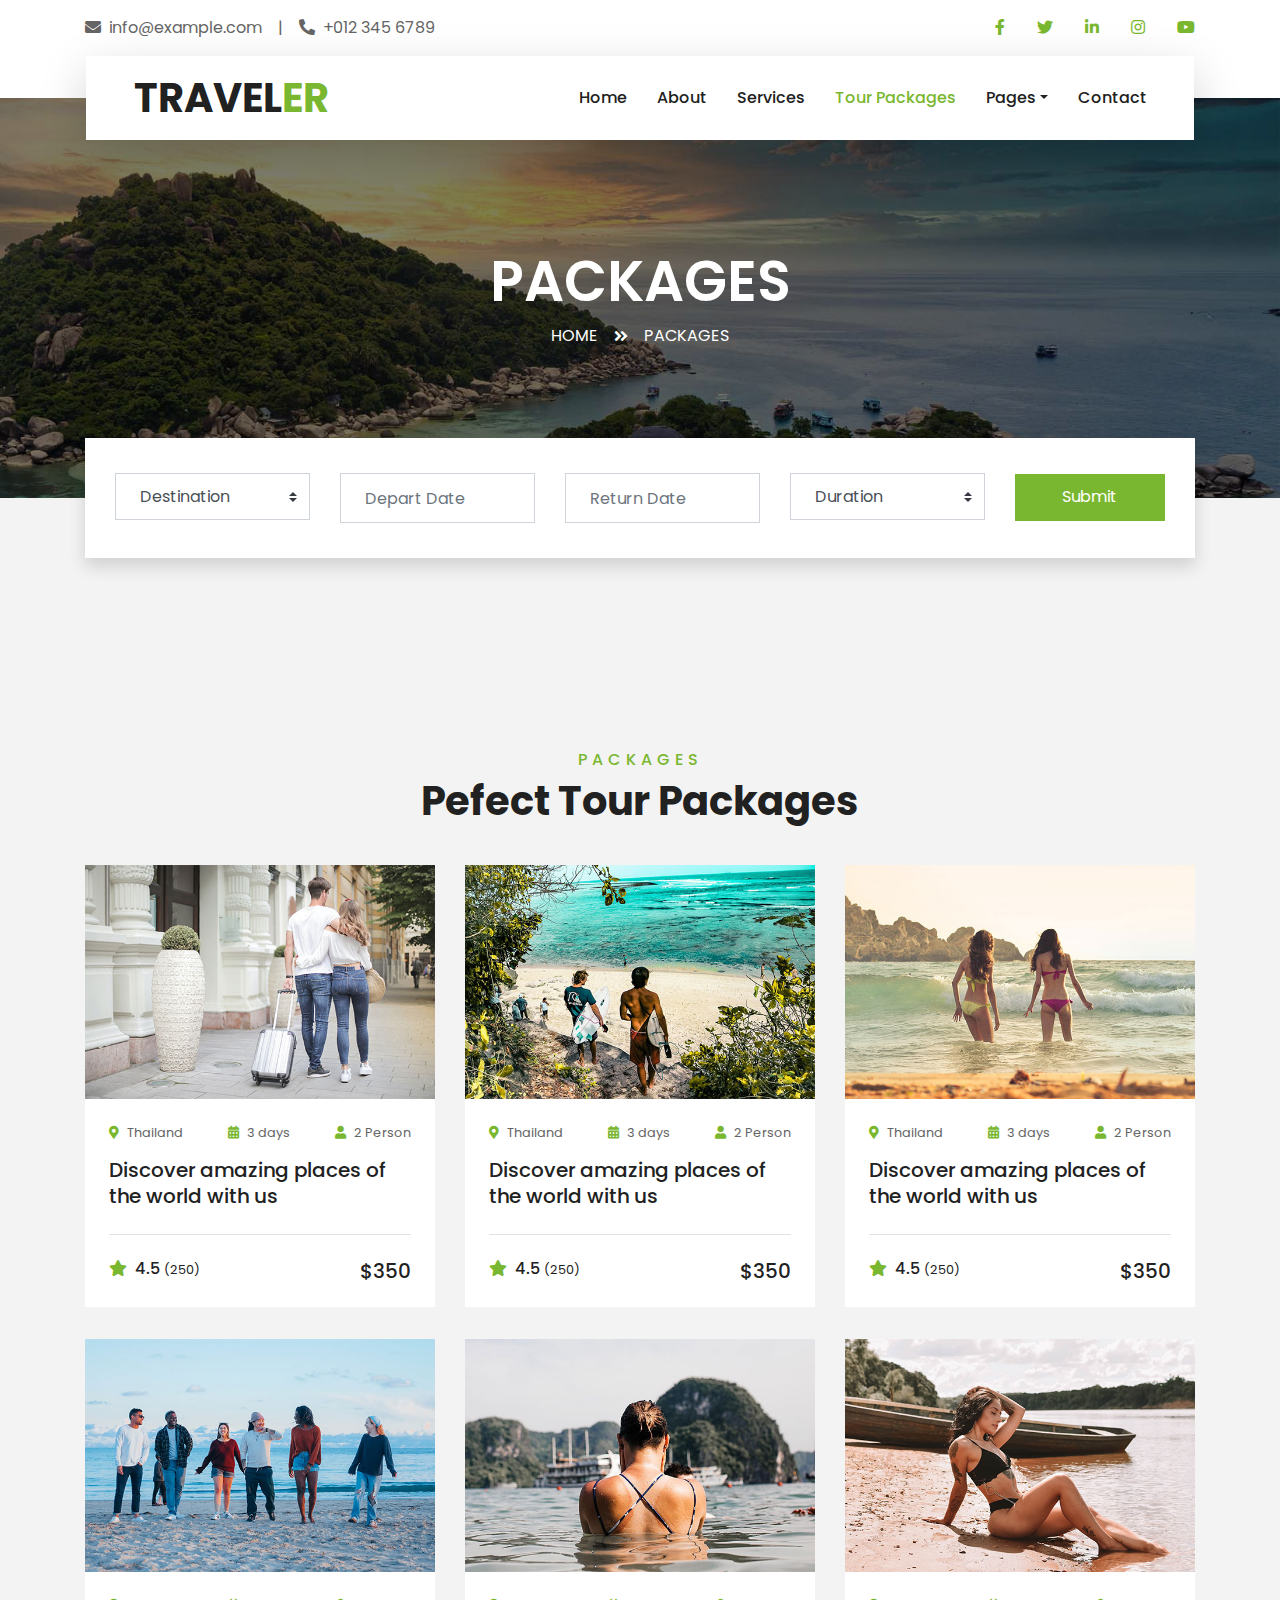
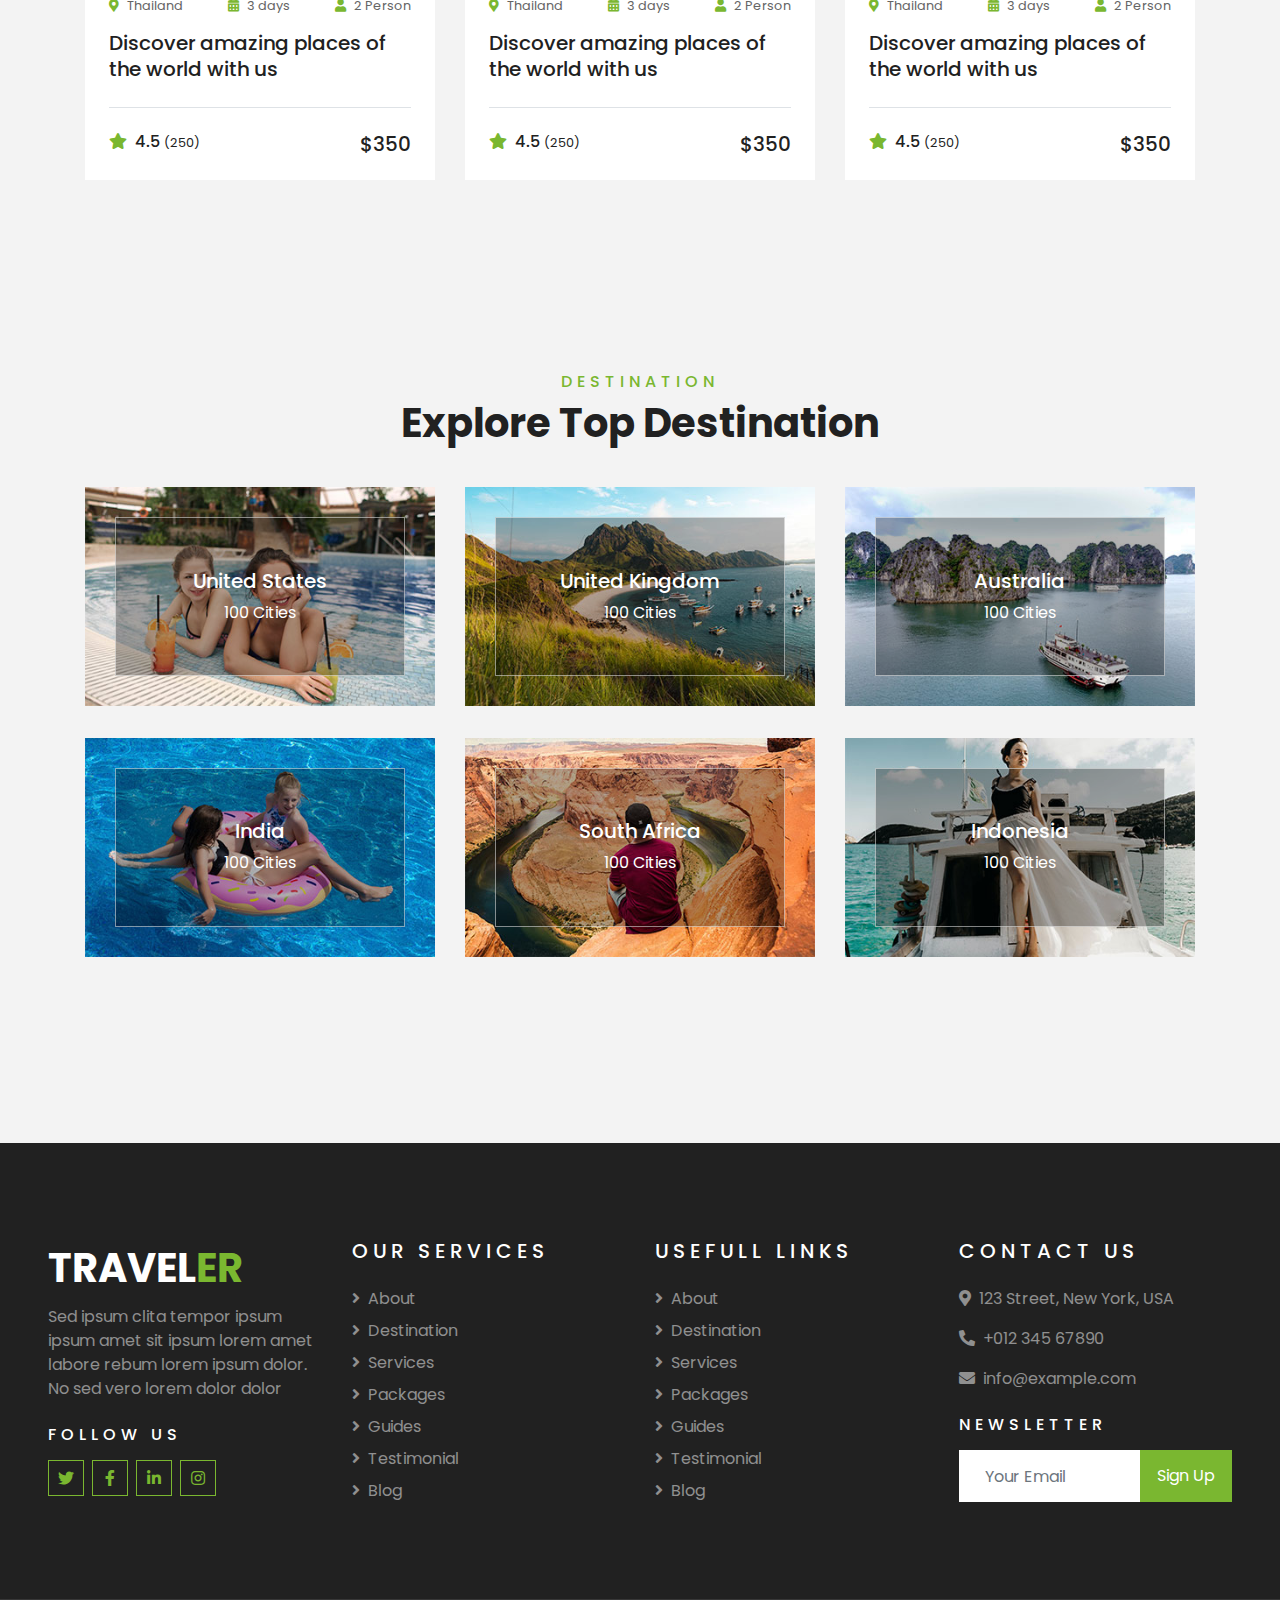
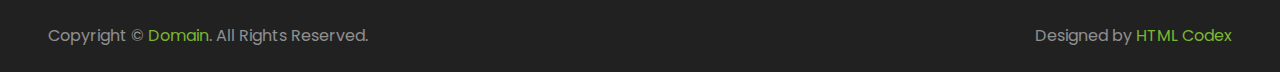
<file: public/free-travel-website-template/package.html>
<!DOCTYPE html>
<html lang="en">

<head>
    <meta charset="utf-8">
    <title>TRAVELER - Free Travel Website Template</title>
    <meta content="width=device-width, initial-scale=1.0" name="viewport">
    <meta content="Free HTML Templates" name="keywords">
    <meta content="Free HTML Templates" name="description">

    <!-- Favicon -->
    <link href="img/favicon.ico" rel="icon">

    <!-- Google Web Fonts -->
    <link rel="preconnect" href="https://fonts.gstatic.com">
    <link href="https://fonts.googleapis.com/css2?family=Poppins:wght@400;500;600;700&display=swap" rel="stylesheet"> 

    <!-- Font Awesome -->
    <link href="https://cdnjs.cloudflare.com/ajax/libs/font-awesome/5.10.0/css/all.min.css" rel="stylesheet">

    <!-- Libraries Stylesheet -->
    <link href="lib/owlcarousel/assets/owl.carousel.min.css" rel="stylesheet">
    <link href="lib/tempusdominus/css/tempusdominus-bootstrap-4.min.css" rel="stylesheet" />

    <!-- Customized Bootstrap Stylesheet -->
    <link href="css/style.css" rel="stylesheet">
</head>

<body>
    <!-- Topbar Start -->
    <div class="container-fluid bg-light pt-3 d-none d-lg-block">
        <div class="container">
            <div class="row">
                <div class="col-lg-6 text-center text-lg-left mb-2 mb-lg-0">
                    <div class="d-inline-flex align-items-center">
                        <p><i class="fa fa-envelope mr-2"></i>info@example.com</p>
                        <p class="text-body px-3">|</p>
                        <p><i class="fa fa-phone-alt mr-2"></i>+012 345 6789</p>
                    </div>
                </div>
                <div class="col-lg-6 text-center text-lg-right">
                    <div class="d-inline-flex align-items-center">
                        <a class="text-primary px-3" href="">
                            <i class="fab fa-facebook-f"></i>
                        </a>
                        <a class="text-primary px-3" href="">
                            <i class="fab fa-twitter"></i>
                        </a>
                        <a class="text-primary px-3" href="">
                            <i class="fab fa-linkedin-in"></i>
                        </a>
                        <a class="text-primary px-3" href="">
                            <i class="fab fa-instagram"></i>
                        </a>
                        <a class="text-primary pl-3" href="">
                            <i class="fab fa-youtube"></i>
                        </a>
                    </div>
                </div>
            </div>
        </div>
    </div>
    <!-- Topbar End -->


    <!-- Navbar Start -->
    <div class="container-fluid position-relative nav-bar p-0">
        <div class="container-lg position-relative p-0 px-lg-3" style="z-index: 9;">
            <nav class="navbar navbar-expand-lg bg-light navbar-light shadow-lg py-3 py-lg-0 pl-3 pl-lg-5">
                <a href="" class="navbar-brand">
                    <h1 class="m-0 text-primary"><span class="text-dark">TRAVEL</span>ER</h1>
                </a>
                <button type="button" class="navbar-toggler" data-toggle="collapse" data-target="#navbarCollapse">
                    <span class="navbar-toggler-icon"></span>
                </button>
                <div class="collapse navbar-collapse justify-content-between px-3" id="navbarCollapse">
                    <div class="navbar-nav ml-auto py-0">
                        <a href="index.html" class="nav-item nav-link">Home</a>
                        <a href="about.html" class="nav-item nav-link">About</a>
                        <a href="service.html" class="nav-item nav-link">Services</a>
                        <a href="package.html" class="nav-item nav-link active">Tour Packages</a>
                        <div class="nav-item dropdown">
                            <a href="#" class="nav-link dropdown-toggle" data-toggle="dropdown">Pages</a>
                            <div class="dropdown-menu border-0 rounded-0 m-0">
                                <a href="blog.html" class="dropdown-item">Blog Grid</a>
                                <a href="single.html" class="dropdown-item">Blog Detail</a>
                                <a href="destination.html" class="dropdown-item">Destination</a>
                                <a href="guide.html" class="dropdown-item">Travel Guides</a>
                                <a href="testimonial.html" class="dropdown-item">Testimonial</a>
                            </div>
                        </div>
                        <a href="contact.html" class="nav-item nav-link">Contact</a>
                    </div>
                </div>
            </nav>
        </div>
    </div>
    <!-- Navbar End -->


    <!-- Header Start -->
    <div class="container-fluid page-header">
        <div class="container">
            <div class="d-flex flex-column align-items-center justify-content-center" style="min-height: 400px">
                <h3 class="display-4 text-white text-uppercase">Packages</h3>
                <div class="d-inline-flex text-white">
                    <p class="m-0 text-uppercase"><a class="text-white" href="">Home</a></p>
                    <i class="fa fa-angle-double-right pt-1 px-3"></i>
                    <p class="m-0 text-uppercase">Packages</p>
                </div>
            </div>
        </div>
    </div>
    <!-- Header End -->


    <!-- Booking Start -->
    <div class="container-fluid booking mt-5 pb-5">
        <div class="container pb-5">
            <div class="bg-light shadow" style="padding: 30px;">
                <div class="row align-items-center" style="min-height: 60px;">
                    <div class="col-md-10">
                        <div class="row">
                            <div class="col-md-3">
                                <div class="mb-3 mb-md-0">
                                    <select class="custom-select px-4" style="height: 47px;">
                                        <option selected>Destination</option>
                                        <option value="1">Destination 1</option>
                                        <option value="2">Destination 1</option>
                                        <option value="3">Destination 1</option>
                                    </select>
                                </div>
                            </div>
                            <div class="col-md-3">
                                <div class="mb-3 mb-md-0">
                                    <div class="date" id="date1" data-target-input="nearest">
                                        <input type="text" class="form-control p-4 datetimepicker-input" placeholder="Depart Date" data-target="#date1" data-toggle="datetimepicker"/>
                                    </div>
                                </div>
                            </div>
                            <div class="col-md-3">
                                <div class="mb-3 mb-md-0">
                                    <div class="date" id="date2" data-target-input="nearest">
                                        <input type="text" class="form-control p-4 datetimepicker-input" placeholder="Return Date" data-target="#date2" data-toggle="datetimepicker"/>
                                    </div>
                                </div>
                            </div>
                            <div class="col-md-3">
                                <div class="mb-3 mb-md-0">
                                    <select class="custom-select px-4" style="height: 47px;">
                                        <option selected>Duration</option>
                                        <option value="1">Duration 1</option>
                                        <option value="2">Duration 1</option>
                                        <option value="3">Duration 1</option>
                                    </select>
                                </div>
                            </div>
                        </div>
                    </div>
                    <div class="col-md-2">
                        <button class="btn btn-primary btn-block" type="submit" style="height: 47px; margin-top: -2px;">Submit</button>
                    </div>
                </div>
            </div>
        </div>
    </div>
    <!-- Booking End -->


    <!-- Packages Start -->
    <div class="container-fluid py-5">
        <div class="container pt-5 pb-3">
            <div class="text-center mb-3 pb-3">
                <h6 class="text-primary text-uppercase" style="letter-spacing: 5px;">Packages</h6>
                <h1>Pefect Tour Packages</h1>
            </div>
            <div class="row">
                <div class="col-lg-4 col-md-6 mb-4">
                    <div class="package-item bg-white mb-2">
                        <img class="img-fluid" src="img/package-1.jpg" alt="">
                        <div class="p-4">
                            <div class="d-flex justify-content-between mb-3">
                                <small class="m-0"><i class="fa fa-map-marker-alt text-primary mr-2"></i>Thailand</small>
                                <small class="m-0"><i class="fa fa-calendar-alt text-primary mr-2"></i>3 days</small>
                                <small class="m-0"><i class="fa fa-user text-primary mr-2"></i>2 Person</small>
                            </div>
                            <a class="h5 text-decoration-none" href="">Discover amazing places of the world with us</a>
                            <div class="border-top mt-4 pt-4">
                                <div class="d-flex justify-content-between">
                                    <h6 class="m-0"><i class="fa fa-star text-primary mr-2"></i>4.5 <small>(250)</small></h6>
                                    <h5 class="m-0">$350</h5>
                                </div>
                            </div>
                        </div>
                    </div>
                </div>
                <div class="col-lg-4 col-md-6 mb-4">
                    <div class="package-item bg-white mb-2">
                        <img class="img-fluid" src="img/package-2.jpg" alt="">
                        <div class="p-4">
                            <div class="d-flex justify-content-between mb-3">
                                <small class="m-0"><i class="fa fa-map-marker-alt text-primary mr-2"></i>Thailand</small>
                                <small class="m-0"><i class="fa fa-calendar-alt text-primary mr-2"></i>3 days</small>
                                <small class="m-0"><i class="fa fa-user text-primary mr-2"></i>2 Person</small>
                            </div>
                            <a class="h5 text-decoration-none" href="">Discover amazing places of the world with us</a>
                            <div class="border-top mt-4 pt-4">
                                <div class="d-flex justify-content-between">
                                    <h6 class="m-0"><i class="fa fa-star text-primary mr-2"></i>4.5 <small>(250)</small></h6>
                                    <h5 class="m-0">$350</h5>
                                </div>
                            </div>
                        </div>
                    </div>
                </div>
                <div class="col-lg-4 col-md-6 mb-4">
                    <div class="package-item bg-white mb-2">
                        <img class="img-fluid" src="img/package-3.jpg" alt="">
                        <div class="p-4">
                            <div class="d-flex justify-content-between mb-3">
                                <small class="m-0"><i class="fa fa-map-marker-alt text-primary mr-2"></i>Thailand</small>
                                <small class="m-0"><i class="fa fa-calendar-alt text-primary mr-2"></i>3 days</small>
                                <small class="m-0"><i class="fa fa-user text-primary mr-2"></i>2 Person</small>
                            </div>
                            <a class="h5 text-decoration-none" href="">Discover amazing places of the world with us</a>
                            <div class="border-top mt-4 pt-4">
                                <div class="d-flex justify-content-between">
                                    <h6 class="m-0"><i class="fa fa-star text-primary mr-2"></i>4.5 <small>(250)</small></h6>
                                    <h5 class="m-0">$350</h5>
                                </div>
                            </div>
                        </div>
                    </div>
                </div>
                <div class="col-lg-4 col-md-6 mb-4">
                    <div class="package-item bg-white mb-2">
                        <img class="img-fluid" src="img/package-4.jpg" alt="">
                        <div class="p-4">
                            <div class="d-flex justify-content-between mb-3">
                                <small class="m-0"><i class="fa fa-map-marker-alt text-primary mr-2"></i>Thailand</small>
                                <small class="m-0"><i class="fa fa-calendar-alt text-primary mr-2"></i>3 days</small>
                                <small class="m-0"><i class="fa fa-user text-primary mr-2"></i>2 Person</small>
                            </div>
                            <a class="h5 text-decoration-none" href="">Discover amazing places of the world with us</a>
                            <div class="border-top mt-4 pt-4">
                                <div class="d-flex justify-content-between">
                                    <h6 class="m-0"><i class="fa fa-star text-primary mr-2"></i>4.5 <small>(250)</small></h6>
                                    <h5 class="m-0">$350</h5>
                                </div>
                            </div>
                        </div>
                    </div>
                </div>
                <div class="col-lg-4 col-md-6 mb-4">
                    <div class="package-item bg-white mb-2">
                        <img class="img-fluid" src="img/package-5.jpg" alt="">
                        <div class="p-4">
                            <div class="d-flex justify-content-between mb-3">
                                <small class="m-0"><i class="fa fa-map-marker-alt text-primary mr-2"></i>Thailand</small>
                                <small class="m-0"><i class="fa fa-calendar-alt text-primary mr-2"></i>3 days</small>
                                <small class="m-0"><i class="fa fa-user text-primary mr-2"></i>2 Person</small>
                            </div>
                            <a class="h5 text-decoration-none" href="">Discover amazing places of the world with us</a>
                            <div class="border-top mt-4 pt-4">
                                <div class="d-flex justify-content-between">
                                    <h6 class="m-0"><i class="fa fa-star text-primary mr-2"></i>4.5 <small>(250)</small></h6>
                                    <h5 class="m-0">$350</h5>
                                </div>
                            </div>
                        </div>
                    </div>
                </div>
                <div class="col-lg-4 col-md-6 mb-4">
                    <div class="package-item bg-white mb-2">
                        <img class="img-fluid" src="img/package-6.jpg" alt="">
                        <div class="p-4">
                            <div class="d-flex justify-content-between mb-3">
                                <small class="m-0"><i class="fa fa-map-marker-alt text-primary mr-2"></i>Thailand</small>
                                <small class="m-0"><i class="fa fa-calendar-alt text-primary mr-2"></i>3 days</small>
                                <small class="m-0"><i class="fa fa-user text-primary mr-2"></i>2 Person</small>
                            </div>
                            <a class="h5 text-decoration-none" href="">Discover amazing places of the world with us</a>
                            <div class="border-top mt-4 pt-4">
                                <div class="d-flex justify-content-between">
                                    <h6 class="m-0"><i class="fa fa-star text-primary mr-2"></i>4.5 <small>(250)</small></h6>
                                    <h5 class="m-0">$350</h5>
                                </div>
                            </div>
                        </div>
                    </div>
                </div>
            </div>
        </div>
    </div>
    <!-- Packages End -->


    <!-- Destination Start -->
    <div class="container-fluid py-5">
        <div class="container pt-5 pb-3">
            <div class="text-center mb-3 pb-3">
                <h6 class="text-primary text-uppercase" style="letter-spacing: 5px;">Destination</h6>
                <h1>Explore Top Destination</h1>
            </div>
            <div class="row">
                <div class="col-lg-4 col-md-6 mb-4">
                    <div class="destination-item position-relative overflow-hidden mb-2">
                        <img class="img-fluid" src="img/destination-1.jpg" alt="">
                        <a class="destination-overlay text-white text-decoration-none" href="">
                            <h5 class="text-white">United States</h5>
                            <span>100 Cities</span>
                        </a>
                    </div>
                </div>
                <div class="col-lg-4 col-md-6 mb-4">
                    <div class="destination-item position-relative overflow-hidden mb-2">
                        <img class="img-fluid" src="img/destination-2.jpg" alt="">
                        <a class="destination-overlay text-white text-decoration-none" href="">
                            <h5 class="text-white">United Kingdom</h5>
                            <span>100 Cities</span>
                        </a>
                    </div>
                </div>
                <div class="col-lg-4 col-md-6 mb-4">
                    <div class="destination-item position-relative overflow-hidden mb-2">
                        <img class="img-fluid" src="img/destination-3.jpg" alt="">
                        <a class="destination-overlay text-white text-decoration-none" href="">
                            <h5 class="text-white">Australia</h5>
                            <span>100 Cities</span>
                        </a>
                    </div>
                </div>
                <div class="col-lg-4 col-md-6 mb-4">
                    <div class="destination-item position-relative overflow-hidden mb-2">
                        <img class="img-fluid" src="img/destination-4.jpg" alt="">
                        <a class="destination-overlay text-white text-decoration-none" href="">
                            <h5 class="text-white">India</h5>
                            <span>100 Cities</span>
                        </a>
                    </div>
                </div>
                <div class="col-lg-4 col-md-6 mb-4">
                    <div class="destination-item position-relative overflow-hidden mb-2">
                        <img class="img-fluid" src="img/destination-5.jpg" alt="">
                        <a class="destination-overlay text-white text-decoration-none" href="">
                            <h5 class="text-white">South Africa</h5>
                            <span>100 Cities</span>
                        </a>
                    </div>
                </div>
                <div class="col-lg-4 col-md-6 mb-4">
                    <div class="destination-item position-relative overflow-hidden mb-2">
                        <img class="img-fluid" src="img/destination-6.jpg" alt="">
                        <a class="destination-overlay text-white text-decoration-none" href="">
                            <h5 class="text-white">Indonesia</h5>
                            <span>100 Cities</span>
                        </a>
                    </div>
                </div>
            </div>
        </div>
    </div>
    <!-- Destination Start -->


    <!-- Footer Start -->
    <div class="container-fluid bg-dark text-white-50 py-5 px-sm-3 px-lg-5" style="margin-top: 90px;">
        <div class="row pt-5">
            <div class="col-lg-3 col-md-6 mb-5">
                <a href="" class="navbar-brand">
                    <h1 class="text-primary"><span class="text-white">TRAVEL</span>ER</h1>
                </a>
                <p>Sed ipsum clita tempor ipsum ipsum amet sit ipsum lorem amet labore rebum lorem ipsum dolor. No sed vero lorem dolor dolor</p>
                <h6 class="text-white text-uppercase mt-4 mb-3" style="letter-spacing: 5px;">Follow Us</h6>
                <div class="d-flex justify-content-start">
                    <a class="btn btn-outline-primary btn-square mr-2" href="#"><i class="fab fa-twitter"></i></a>
                    <a class="btn btn-outline-primary btn-square mr-2" href="#"><i class="fab fa-facebook-f"></i></a>
                    <a class="btn btn-outline-primary btn-square mr-2" href="#"><i class="fab fa-linkedin-in"></i></a>
                    <a class="btn btn-outline-primary btn-square" href="#"><i class="fab fa-instagram"></i></a>
                </div>
            </div>
            <div class="col-lg-3 col-md-6 mb-5">
                <h5 class="text-white text-uppercase mb-4" style="letter-spacing: 5px;">Our Services</h5>
                <div class="d-flex flex-column justify-content-start">
                    <a class="text-white-50 mb-2" href="#"><i class="fa fa-angle-right mr-2"></i>About</a>
                    <a class="text-white-50 mb-2" href="#"><i class="fa fa-angle-right mr-2"></i>Destination</a>
                    <a class="text-white-50 mb-2" href="#"><i class="fa fa-angle-right mr-2"></i>Services</a>
                    <a class="text-white-50 mb-2" href="#"><i class="fa fa-angle-right mr-2"></i>Packages</a>
                    <a class="text-white-50 mb-2" href="#"><i class="fa fa-angle-right mr-2"></i>Guides</a>
                    <a class="text-white-50 mb-2" href="#"><i class="fa fa-angle-right mr-2"></i>Testimonial</a>
                    <a class="text-white-50" href="#"><i class="fa fa-angle-right mr-2"></i>Blog</a>
                </div>
            </div>
            <div class="col-lg-3 col-md-6 mb-5">
                <h5 class="text-white text-uppercase mb-4" style="letter-spacing: 5px;">Usefull Links</h5>
                <div class="d-flex flex-column justify-content-start">
                    <a class="text-white-50 mb-2" href="#"><i class="fa fa-angle-right mr-2"></i>About</a>
                    <a class="text-white-50 mb-2" href="#"><i class="fa fa-angle-right mr-2"></i>Destination</a>
                    <a class="text-white-50 mb-2" href="#"><i class="fa fa-angle-right mr-2"></i>Services</a>
                    <a class="text-white-50 mb-2" href="#"><i class="fa fa-angle-right mr-2"></i>Packages</a>
                    <a class="text-white-50 mb-2" href="#"><i class="fa fa-angle-right mr-2"></i>Guides</a>
                    <a class="text-white-50 mb-2" href="#"><i class="fa fa-angle-right mr-2"></i>Testimonial</a>
                    <a class="text-white-50" href="#"><i class="fa fa-angle-right mr-2"></i>Blog</a>
                </div>
            </div>
            <div class="col-lg-3 col-md-6 mb-5">
                <h5 class="text-white text-uppercase mb-4" style="letter-spacing: 5px;">Contact Us</h5>
                <p><i class="fa fa-map-marker-alt mr-2"></i>123 Street, New York, USA</p>
                <p><i class="fa fa-phone-alt mr-2"></i>+012 345 67890</p>
                <p><i class="fa fa-envelope mr-2"></i>info@example.com</p>
                <h6 class="text-white text-uppercase mt-4 mb-3" style="letter-spacing: 5px;">Newsletter</h6>
                <div class="w-100">
                    <div class="input-group">
                        <input type="text" class="form-control border-light" style="padding: 25px;" placeholder="Your Email">
                        <div class="input-group-append">
                            <button class="btn btn-primary px-3">Sign Up</button>
                        </div>
                    </div>
                </div>
            </div>
        </div>
    </div>
    <div class="container-fluid bg-dark text-white border-top py-4 px-sm-3 px-md-5" style="border-color: rgba(256, 256, 256, .1) !important;">
        <div class="row">
            <div class="col-lg-6 text-center text-md-left mb-3 mb-md-0">
                <p class="m-0 text-white-50">Copyright &copy; <a href="#">Domain</a>. All Rights Reserved.</a>
                </p>
            </div>
            <div class="col-lg-6 text-center text-md-right">
                <p class="m-0 text-white-50">Designed by <a href="https://htmlcodex.com">HTML Codex</a>
                </p>
            </div>
        </div>
    </div>
    <!-- Footer End -->


    <!-- Back to Top -->
    <a href="#" class="btn btn-lg btn-primary btn-lg-square back-to-top"><i class="fa fa-angle-double-up"></i></a>


    <!-- JavaScript Libraries -->
    <script src="https://code.jquery.com/jquery-3.4.1.min.js"></script>
    <script src="https://stackpath.bootstrapcdn.com/bootstrap/4.4.1/js/bootstrap.bundle.min.js"></script>
    <script src="lib/easing/easing.min.js"></script>
    <script src="lib/owlcarousel/owl.carousel.min.js"></script>
    <script src="lib/tempusdominus/js/moment.min.js"></script>
    <script src="lib/tempusdominus/js/moment-timezone.min.js"></script>
    <script src="lib/tempusdominus/js/tempusdominus-bootstrap-4.min.js"></script>

    <!-- Contact Javascript File -->
    <script src="mail/jqBootstrapValidation.min.js"></script>
    <script src="mail/contact.js"></script>

    <!-- Template Javascript -->
    <script src="js/main.js"></script>
</body>

</html>
</file>
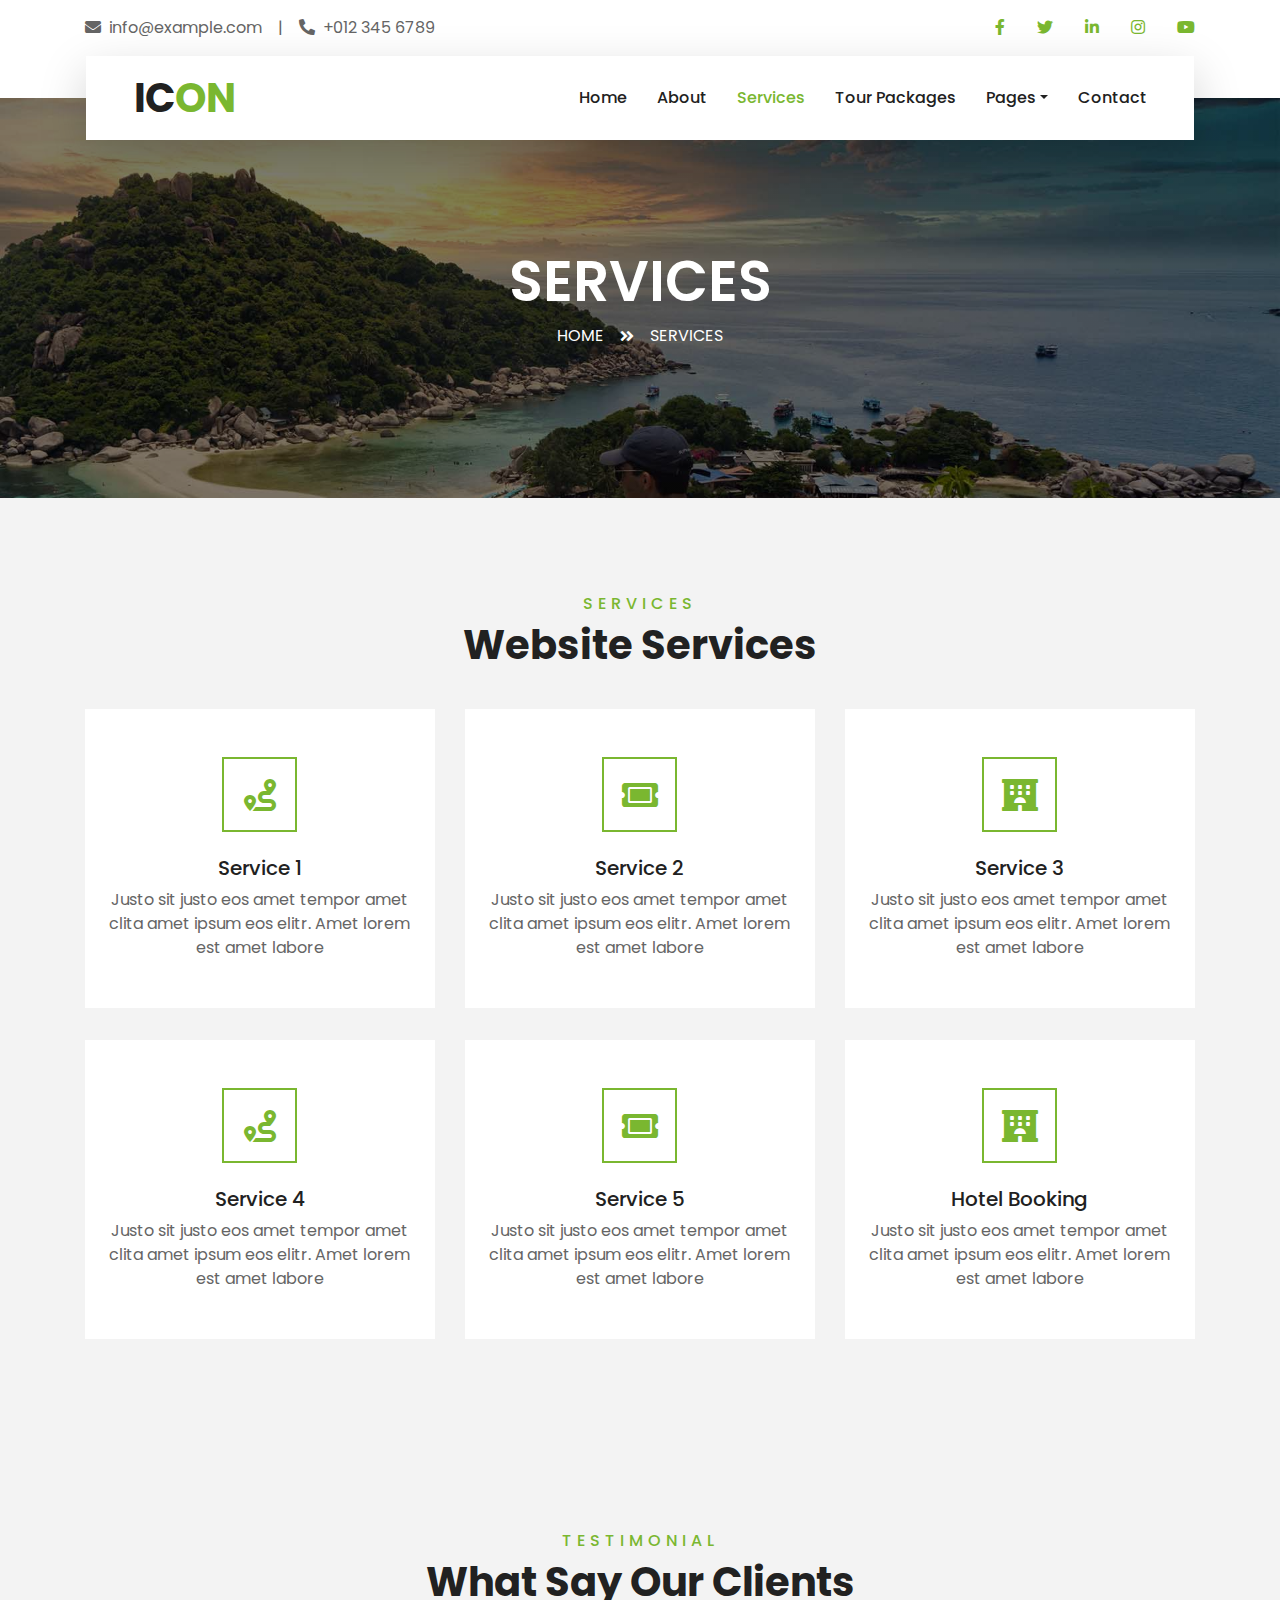
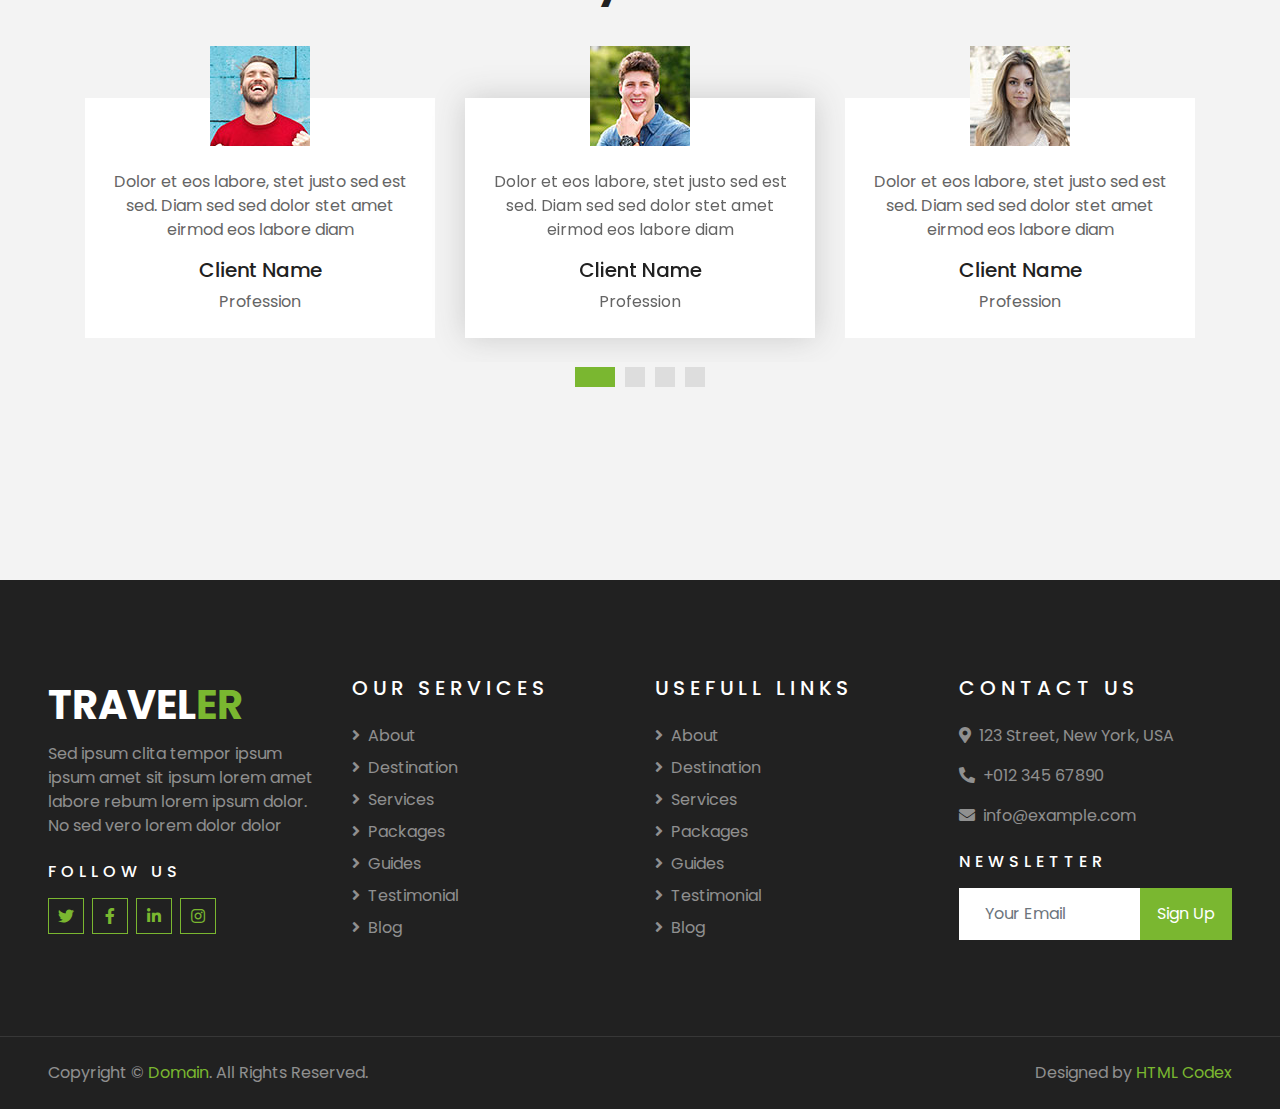
<file: public/free-travel-website-template/service.html>
<!DOCTYPE html>
<html lang="en">

<head>
    <meta charset="utf-8">
    <title>TRAVELER - Free Travel Website Template</title>
    <meta content="width=device-width, initial-scale=1.0" name="viewport">
    <meta content="Free HTML Templates" name="keywords">
    <meta content="Free HTML Templates" name="description">

    <!-- Favicon -->
    <link href="img/favicon.ico" rel="icon">

    <!-- Google Web Fonts -->
    <link rel="preconnect" href="https://fonts.gstatic.com">
    <link href="https://fonts.googleapis.com/css2?family=Poppins:wght@400;500;600;700&display=swap" rel="stylesheet"> 

    <!-- Font Awesome -->
    <link href="https://cdnjs.cloudflare.com/ajax/libs/font-awesome/5.10.0/css/all.min.css" rel="stylesheet">

    <!-- Libraries Stylesheet -->
    <link href="lib/owlcarousel/assets/owl.carousel.min.css" rel="stylesheet">
    <link href="lib/tempusdominus/css/tempusdominus-bootstrap-4.min.css" rel="stylesheet" />

    <!-- Customized Bootstrap Stylesheet -->
    <link href="css/style.css" rel="stylesheet">
</head>

<body>
    <!-- Topbar Start -->
    <div class="container-fluid bg-light pt-3 d-none d-lg-block">
        <div class="container">
            <div class="row">
                <div class="col-lg-6 text-center text-lg-left mb-2 mb-lg-0">
                    <div class="d-inline-flex align-items-center">
                        <p><i class="fa fa-envelope mr-2"></i>info@example.com</p>
                        <p class="text-body px-3">|</p>
                        <p><i class="fa fa-phone-alt mr-2"></i>+012 345 6789</p>
                    </div>
                </div>
                <div class="col-lg-6 text-center text-lg-right">
                    <div class="d-inline-flex align-items-center">
                        <a class="text-primary px-3" href="">
                            <i class="fab fa-facebook-f"></i>
                        </a>
                        <a class="text-primary px-3" href="">
                            <i class="fab fa-twitter"></i>
                        </a>
                        <a class="text-primary px-3" href="">
                            <i class="fab fa-linkedin-in"></i>
                        </a>
                        <a class="text-primary px-3" href="">
                            <i class="fab fa-instagram"></i>
                        </a>
                        <a class="text-primary pl-3" href="">
                            <i class="fab fa-youtube"></i>
                        </a>
                    </div>
                </div>
            </div>
        </div>
    </div>
    <!-- Topbar End -->


    <!-- Navbar Start -->
    <div class="container-fluid position-relative nav-bar p-0">
        <div class="container-lg position-relative p-0 px-lg-3" style="z-index: 9;">
            <nav class="navbar navbar-expand-lg bg-light navbar-light shadow-lg py-3 py-lg-0 pl-3 pl-lg-5">
                <a href="" class="navbar-brand">
                    <h1 class="m-0 text-primary"><span class="text-dark">IC</span>ON</h1>
                </a>
                <button type="button" class="navbar-toggler" data-toggle="collapse" data-target="#navbarCollapse">
                    <span class="navbar-toggler-icon"></span>
                </button>
                <div class="collapse navbar-collapse justify-content-between px-3" id="navbarCollapse">
                    <div class="navbar-nav ml-auto py-0">
                        <a href="index.html" class="nav-item nav-link">Home</a>
                        <a href="about.html" class="nav-item nav-link">About</a>
                        <a href="service.html" class="nav-item nav-link active">Services</a>
                        <a href="package.html" class="nav-item nav-link">Tour Packages</a>
                        <div class="nav-item dropdown">
                            <a href="#" class="nav-link dropdown-toggle" data-toggle="dropdown">Pages</a>
                            <div class="dropdown-menu border-0 rounded-0 m-0">
                                <a href="blog.html" class="dropdown-item">Blog Grid</a>
                                <a href="single.html" class="dropdown-item">Blog Detail</a>
                                <a href="destination.html" class="dropdown-item">Destination</a>
                                <a href="guide.html" class="dropdown-item">Travel Guides</a>
                                <a href="testimonial.html" class="dropdown-item">Testimonial</a>
                            </div>
                        </div>
                        <a href="contact.html" class="nav-item nav-link">Contact</a>
                    </div>
                </div>
            </nav>
        </div>
    </div>
    <!-- Navbar End -->


    <!-- Header Start -->
    <div class="container-fluid page-header">
        <div class="container">
            <div class="d-flex flex-column align-items-center justify-content-center" style="min-height: 400px">
                <h3 class="display-4 text-white text-uppercase">Services</h3>
                <div class="d-inline-flex text-white">
                    <p class="m-0 text-uppercase"><a class="text-white" href="">Home</a></p>
                    <i class="fa fa-angle-double-right pt-1 px-3"></i>
                    <p class="m-0 text-uppercase">Services</p>
                </div>
            </div>
        </div>
    </div>
    <!-- Header End -->


    <!-- Service Start -->
    <div class="container-fluid py-5">
        <div class="container pt-5 pb-3">
            <div class="text-center mb-3 pb-3">
                <h6 class="text-primary text-uppercase" style="letter-spacing: 5px;">Services</h6>
                <h1>Website Services</h1>
            </div>
            <div class="row">
                <div class="col-lg-4 col-md-6 mb-4">
                    <div class="service-item bg-white text-center mb-2 py-5 px-4">
                        <i class="fa fa-2x fa-route mx-auto mb-4"></i>
                        <h5 class="mb-2">Service 1</h5>
                        <p class="m-0">Justo sit justo eos amet tempor amet clita amet ipsum eos elitr. Amet lorem est amet labore</p>
                    </div>
                </div>
                <div class="col-lg-4 col-md-6 mb-4">
                    <div class="service-item bg-white text-center mb-2 py-5 px-4">
                        <i class="fa fa-2x fa-ticket-alt mx-auto mb-4"></i>
                        <h5 class="mb-2">Service 2</h5>
                        <p class="m-0">Justo sit justo eos amet tempor amet clita amet ipsum eos elitr. Amet lorem est amet labore</p>
                    </div>
                </div>
                <div class="col-lg-4 col-md-6 mb-4">
                    <div class="service-item bg-white text-center mb-2 py-5 px-4">
                        <i class="fa fa-2x fa-hotel mx-auto mb-4"></i>
                        <h5 class="mb-2">Service 3</h5>
                        <p class="m-0">Justo sit justo eos amet tempor amet clita amet ipsum eos elitr. Amet lorem est amet labore</p>
                    </div>
                </div>
                <div class="col-lg-4 col-md-6 mb-4">
                    <div class="service-item bg-white text-center mb-2 py-5 px-4">
                        <i class="fa fa-2x fa-route mx-auto mb-4"></i>
                        <h5 class="mb-2">Service 4</h5>
                        <p class="m-0">Justo sit justo eos amet tempor amet clita amet ipsum eos elitr. Amet lorem est amet labore</p>
                    </div>
                </div>
                <div class="col-lg-4 col-md-6 mb-4">
                    <div class="service-item bg-white text-center mb-2 py-5 px-4">
                        <i class="fa fa-2x fa-ticket-alt mx-auto mb-4"></i>
                        <h5 class="mb-2">Service 5</h5>
                        <p class="m-0">Justo sit justo eos amet tempor amet clita amet ipsum eos elitr. Amet lorem est amet labore</p>
                    </div>
                </div>
                <div class="col-lg-4 col-md-6 mb-4">
                    <div class="service-item bg-white text-center mb-2 py-5 px-4">
                        <i class="fa fa-2x fa-hotel mx-auto mb-4"></i>
                        <h5 class="mb-2">Hotel Booking</h5>
                        <p class="m-0">Justo sit justo eos amet tempor amet clita amet ipsum eos elitr. Amet lorem est amet labore</p>
                    </div>
                </div>
            </div>
        </div>
    </div>
    <!-- Service End -->


    <!-- Testimonial Start -->
    <div class="container-fluid py-5">
        <div class="container py-5">
            <div class="text-center mb-3 pb-3">
                <h6 class="text-primary text-uppercase" style="letter-spacing: 5px;">Testimonial</h6>
                <h1>What Say Our Clients</h1>
            </div>
            <div class="owl-carousel testimonial-carousel">
                <div class="text-center pb-4">
                    <img class="img-fluid mx-auto" src="img/testimonial-1.jpg" style="width: 100px; height: 100px;" >
                    <div class="testimonial-text bg-white p-4 mt-n5">
                        <p class="mt-5">Dolor et eos labore, stet justo sed est sed. Diam sed sed dolor stet amet eirmod eos labore diam
                        </p>
                        <h5 class="text-truncate">Client Name</h5>
                        <span>Profession</span>
                    </div>
                </div>
                <div class="text-center">
                    <img class="img-fluid mx-auto" src="img/testimonial-2.jpg" style="width: 100px; height: 100px;" >
                    <div class="testimonial-text bg-white p-4 mt-n5">
                        <p class="mt-5">Dolor et eos labore, stet justo sed est sed. Diam sed sed dolor stet amet eirmod eos labore diam
                        </p>
                        <h5 class="text-truncate">Client Name</h5>
                        <span>Profession</span>
                    </div>
                </div>
                <div class="text-center">
                    <img class="img-fluid mx-auto" src="img/testimonial-3.jpg" style="width: 100px; height: 100px;" >
                    <div class="testimonial-text bg-white p-4 mt-n5">
                        <p class="mt-5">Dolor et eos labore, stet justo sed est sed. Diam sed sed dolor stet amet eirmod eos labore diam
                        </p>
                        <h5 class="text-truncate">Client Name</h5>
                        <span>Profession</span>
                    </div>
                </div>
                <div class="text-center">
                    <img class="img-fluid mx-auto" src="img/testimonial-4.jpg" style="width: 100px; height: 100px;" >
                    <div class="testimonial-text bg-white p-4 mt-n5">
                        <p class="mt-5">Dolor et eos labore, stet justo sed est sed. Diam sed sed dolor stet amet eirmod eos labore diam
                        </p>
                        <h5 class="text-truncate">Client Name</h5>
                        <span>Profession</span>
                    </div>
                </div>
            </div>
        </div>
    </div>
    <!-- Testimonial End -->


    <!-- Footer Start -->
    <div class="container-fluid bg-dark text-white-50 py-5 px-sm-3 px-lg-5" style="margin-top: 90px;">
        <div class="row pt-5">
            <div class="col-lg-3 col-md-6 mb-5">
                <a href="" class="navbar-brand">
                    <h1 class="text-primary"><span class="text-white">TRAVEL</span>ER</h1>
                </a>
                <p>Sed ipsum clita tempor ipsum ipsum amet sit ipsum lorem amet labore rebum lorem ipsum dolor. No sed vero lorem dolor dolor</p>
                <h6 class="text-white text-uppercase mt-4 mb-3" style="letter-spacing: 5px;">Follow Us</h6>
                <div class="d-flex justify-content-start">
                    <a class="btn btn-outline-primary btn-square mr-2" href="#"><i class="fab fa-twitter"></i></a>
                    <a class="btn btn-outline-primary btn-square mr-2" href="#"><i class="fab fa-facebook-f"></i></a>
                    <a class="btn btn-outline-primary btn-square mr-2" href="#"><i class="fab fa-linkedin-in"></i></a>
                    <a class="btn btn-outline-primary btn-square" href="#"><i class="fab fa-instagram"></i></a>
                </div>
            </div>
            <div class="col-lg-3 col-md-6 mb-5">
                <h5 class="text-white text-uppercase mb-4" style="letter-spacing: 5px;">Our Services</h5>
                <div class="d-flex flex-column justify-content-start">
                    <a class="text-white-50 mb-2" href="#"><i class="fa fa-angle-right mr-2"></i>About</a>
                    <a class="text-white-50 mb-2" href="#"><i class="fa fa-angle-right mr-2"></i>Destination</a>
                    <a class="text-white-50 mb-2" href="#"><i class="fa fa-angle-right mr-2"></i>Services</a>
                    <a class="text-white-50 mb-2" href="#"><i class="fa fa-angle-right mr-2"></i>Packages</a>
                    <a class="text-white-50 mb-2" href="#"><i class="fa fa-angle-right mr-2"></i>Guides</a>
                    <a class="text-white-50 mb-2" href="#"><i class="fa fa-angle-right mr-2"></i>Testimonial</a>
                    <a class="text-white-50" href="#"><i class="fa fa-angle-right mr-2"></i>Blog</a>
                </div>
            </div>
            <div class="col-lg-3 col-md-6 mb-5">
                <h5 class="text-white text-uppercase mb-4" style="letter-spacing: 5px;">Usefull Links</h5>
                <div class="d-flex flex-column justify-content-start">
                    <a class="text-white-50 mb-2" href="#"><i class="fa fa-angle-right mr-2"></i>About</a>
                    <a class="text-white-50 mb-2" href="#"><i class="fa fa-angle-right mr-2"></i>Destination</a>
                    <a class="text-white-50 mb-2" href="#"><i class="fa fa-angle-right mr-2"></i>Services</a>
                    <a class="text-white-50 mb-2" href="#"><i class="fa fa-angle-right mr-2"></i>Packages</a>
                    <a class="text-white-50 mb-2" href="#"><i class="fa fa-angle-right mr-2"></i>Guides</a>
                    <a class="text-white-50 mb-2" href="#"><i class="fa fa-angle-right mr-2"></i>Testimonial</a>
                    <a class="text-white-50" href="#"><i class="fa fa-angle-right mr-2"></i>Blog</a>
                </div>
            </div>
            <div class="col-lg-3 col-md-6 mb-5">
                <h5 class="text-white text-uppercase mb-4" style="letter-spacing: 5px;">Contact Us</h5>
                <p><i class="fa fa-map-marker-alt mr-2"></i>123 Street, New York, USA</p>
                <p><i class="fa fa-phone-alt mr-2"></i>+012 345 67890</p>
                <p><i class="fa fa-envelope mr-2"></i>info@example.com</p>
                <h6 class="text-white text-uppercase mt-4 mb-3" style="letter-spacing: 5px;">Newsletter</h6>
                <div class="w-100">
                    <div class="input-group">
                        <input type="text" class="form-control border-light" style="padding: 25px;" placeholder="Your Email">
                        <div class="input-group-append">
                            <button class="btn btn-primary px-3">Sign Up</button>
                        </div>
                    </div>
                </div>
            </div>
        </div>
    </div>
    <div class="container-fluid bg-dark text-white border-top py-4 px-sm-3 px-md-5" style="border-color: rgba(256, 256, 256, .1) !important;">
        <div class="row">
            <div class="col-lg-6 text-center text-md-left mb-3 mb-md-0">
                <p class="m-0 text-white-50">Copyright &copy; <a href="#">Domain</a>. All Rights Reserved.</a>
                </p>
            </div>
            <div class="col-lg-6 text-center text-md-right">
                <p class="m-0 text-white-50">Designed by <a href="https://htmlcodex.com">HTML Codex</a>
                </p>
            </div>
        </div>
    </div>
    <!-- Footer End -->


    <!-- Back to Top -->
    <a href="#" class="btn btn-lg btn-primary btn-lg-square back-to-top"><i class="fa fa-angle-double-up"></i></a>


    <!-- JavaScript Libraries -->
    <script src="https://code.jquery.com/jquery-3.4.1.min.js"></script>
    <script src="https://stackpath.bootstrapcdn.com/bootstrap/4.4.1/js/bootstrap.bundle.min.js"></script>
    <script src="lib/easing/easing.min.js"></script>
    <script src="lib/owlcarousel/owl.carousel.min.js"></script>
    <script src="lib/tempusdominus/js/moment.min.js"></script>
    <script src="lib/tempusdominus/js/moment-timezone.min.js"></script>
    <script src="lib/tempusdominus/js/tempusdominus-bootstrap-4.min.js"></script>

    <!-- Contact Javascript File -->
    <script src="mail/jqBootstrapValidation.min.js"></script>
    <script src="mail/contact.js"></script>

    <!-- Template Javascript -->
    <script src="js/main.js"></script>
</body>

</html>
</file>
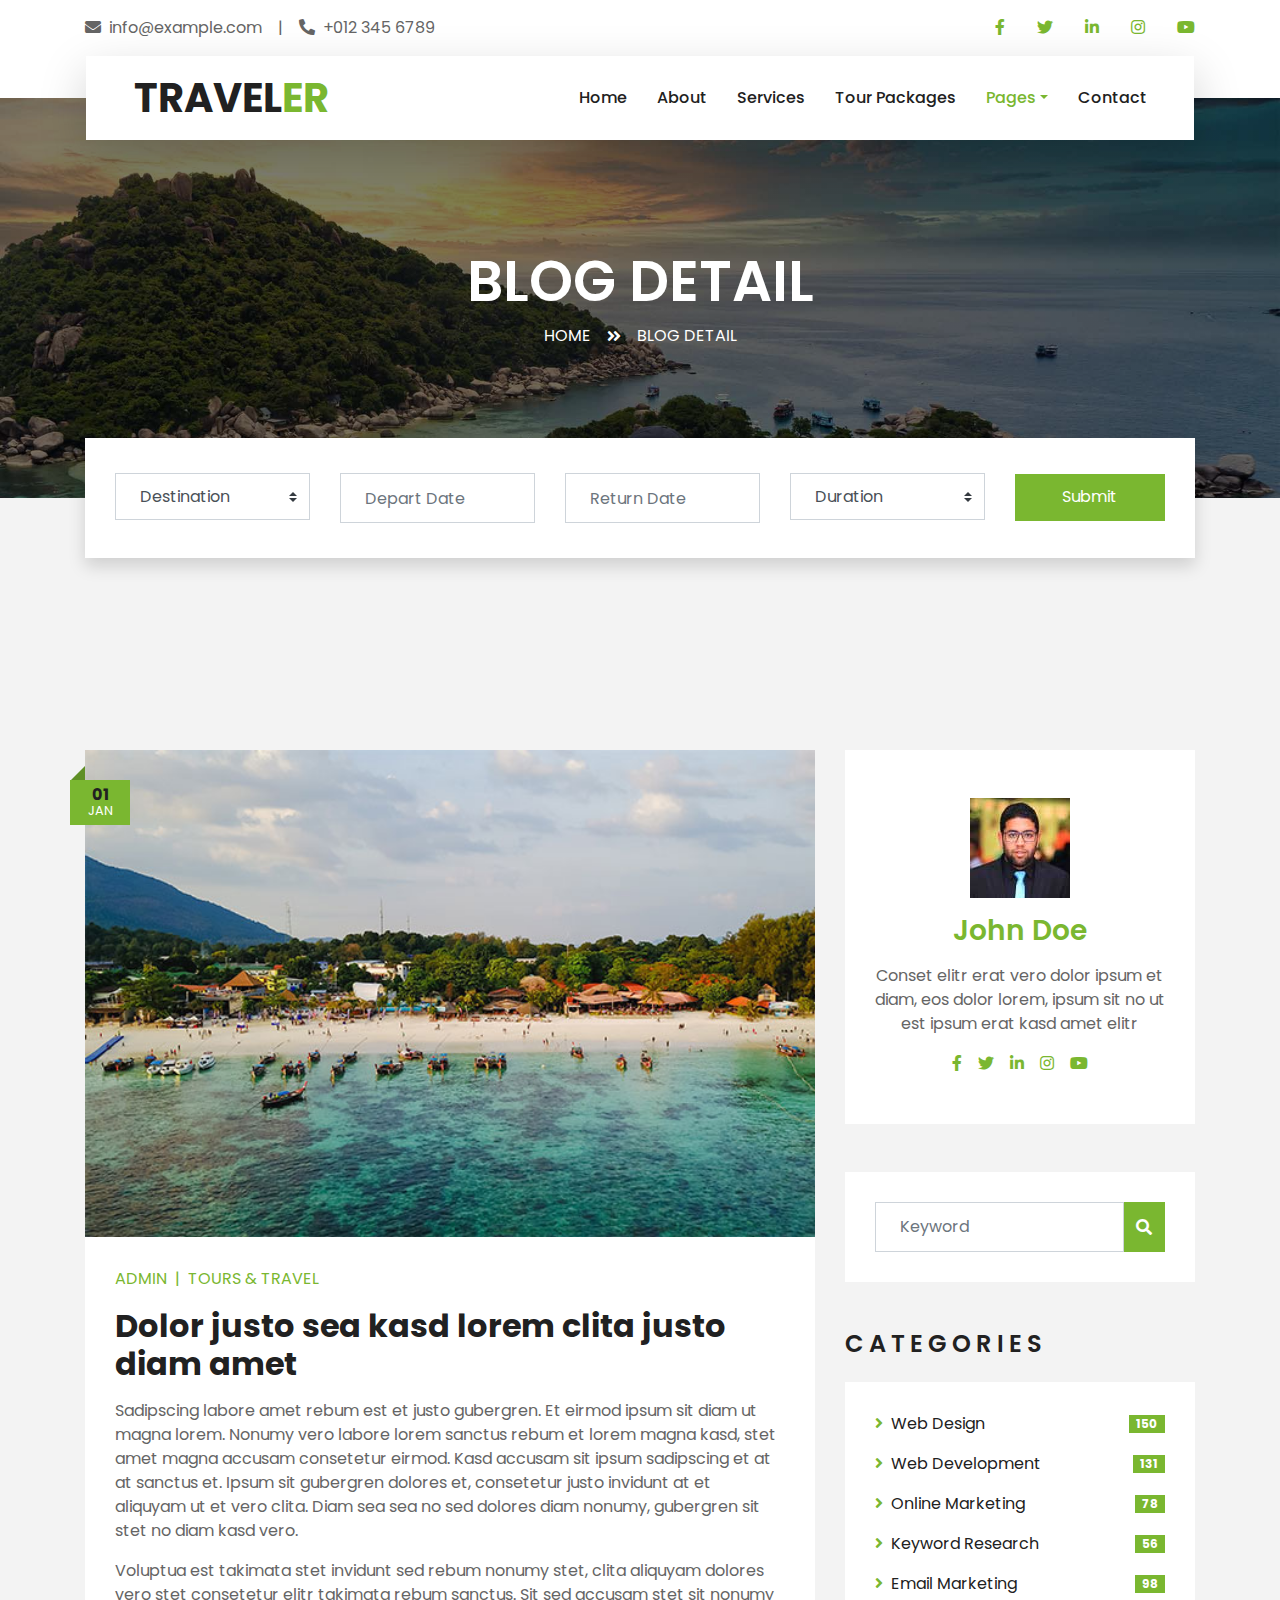
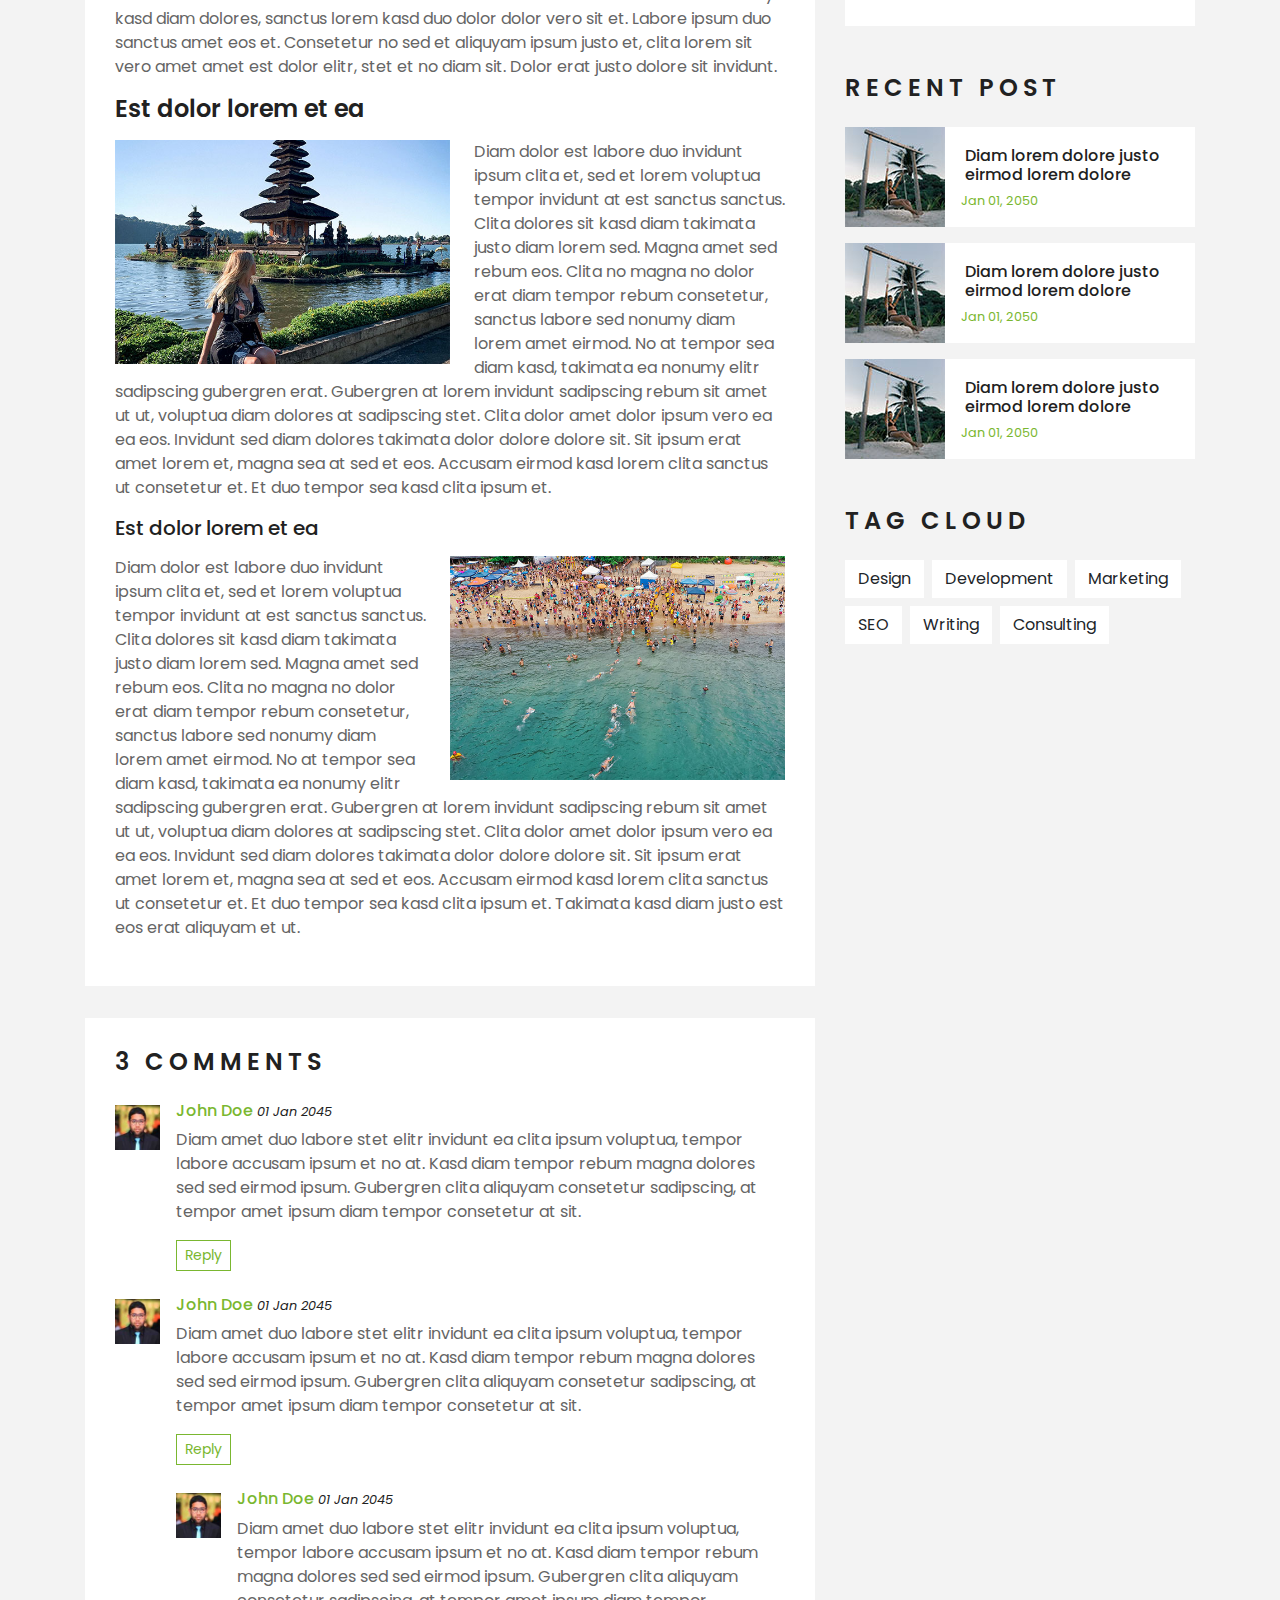
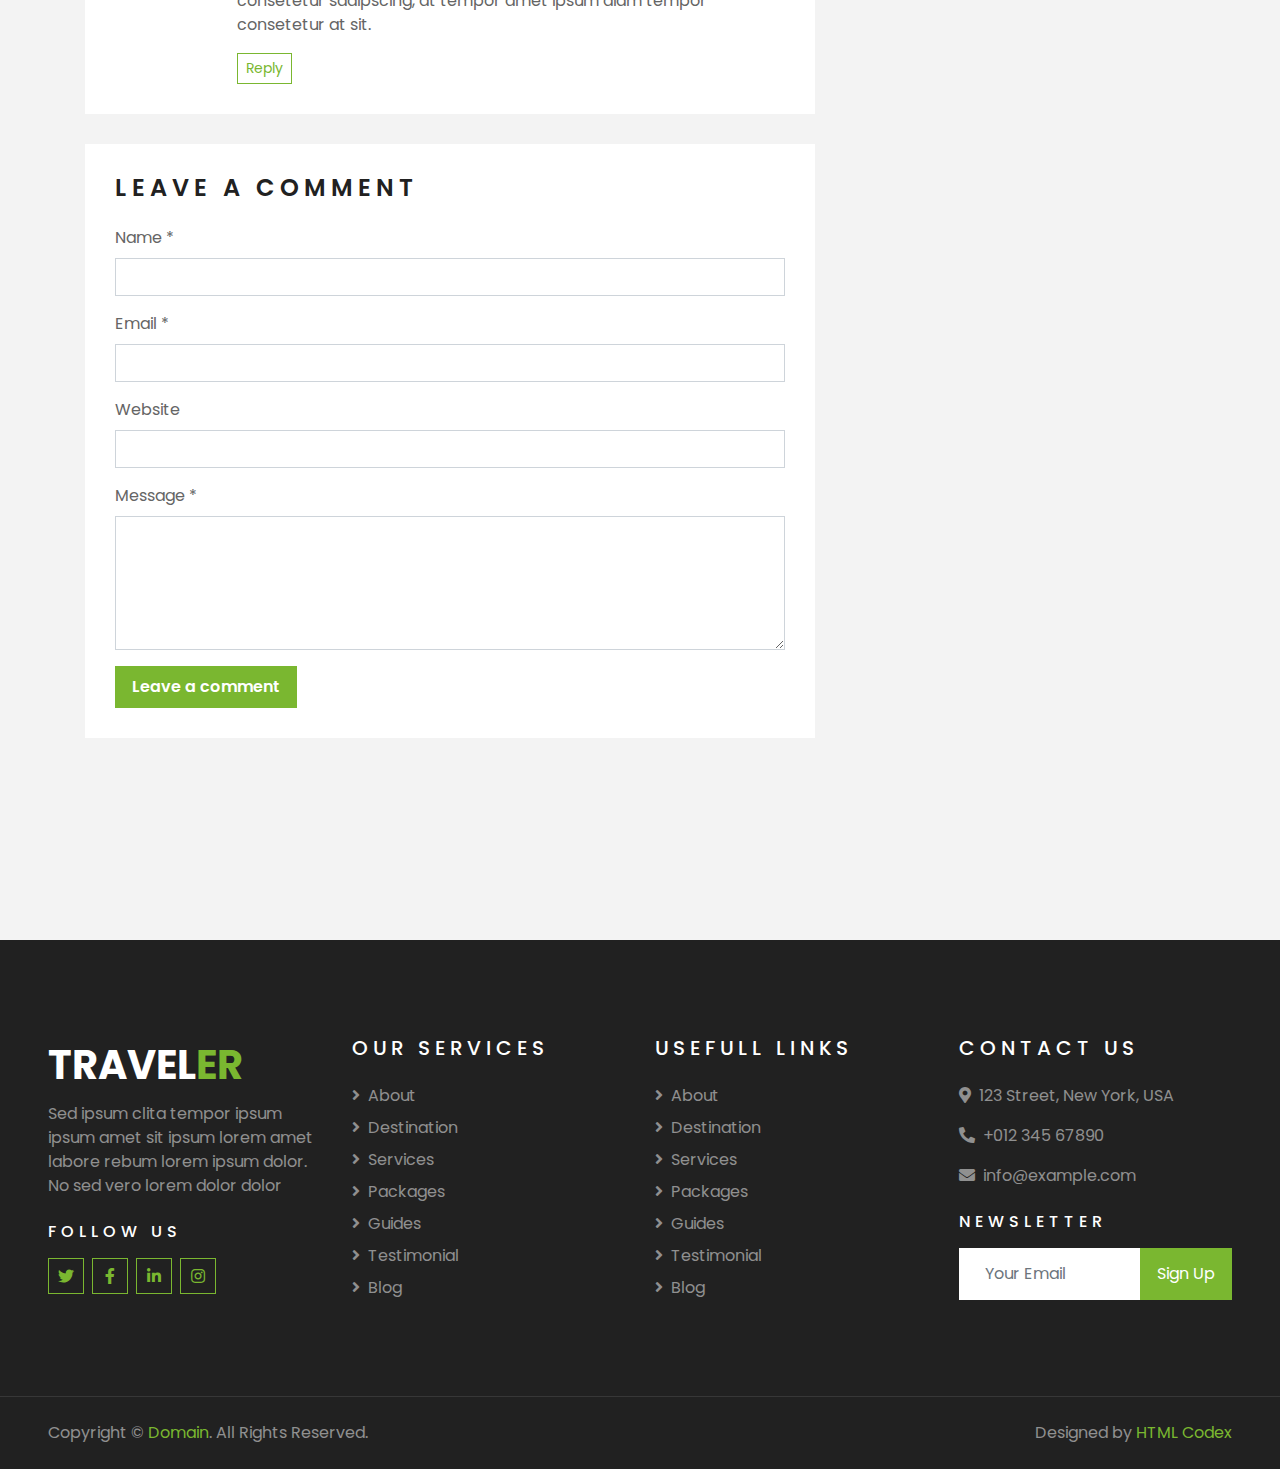
<file: public/free-travel-website-template/single.html>
<!DOCTYPE html>
<html lang="en">

<head>
    <meta charset="utf-8">
    <title>TRAVELER - Free Travel Website Template</title>
    <meta content="width=device-width, initial-scale=1.0" name="viewport">
    <meta content="Free HTML Templates" name="keywords">
    <meta content="Free HTML Templates" name="description">

    <!-- Favicon -->
    <link href="img/favicon.ico" rel="icon">

    <!-- Google Web Fonts -->
    <link rel="preconnect" href="https://fonts.gstatic.com">
    <link href="https://fonts.googleapis.com/css2?family=Poppins:wght@400;500;600;700&display=swap" rel="stylesheet"> 

    <!-- Font Awesome -->
    <link href="https://cdnjs.cloudflare.com/ajax/libs/font-awesome/5.10.0/css/all.min.css" rel="stylesheet">

    <!-- Libraries Stylesheet -->
    <link href="lib/owlcarousel/assets/owl.carousel.min.css" rel="stylesheet">
    <link href="lib/tempusdominus/css/tempusdominus-bootstrap-4.min.css" rel="stylesheet" />

    <!-- Customized Bootstrap Stylesheet -->
    <link href="css/style.css" rel="stylesheet">
</head>

<body>
    <!-- Topbar Start -->
    <div class="container-fluid bg-light pt-3 d-none d-lg-block">
        <div class="container">
            <div class="row">
                <div class="col-lg-6 text-center text-lg-left mb-2 mb-lg-0">
                    <div class="d-inline-flex align-items-center">
                        <p><i class="fa fa-envelope mr-2"></i>info@example.com</p>
                        <p class="text-body px-3">|</p>
                        <p><i class="fa fa-phone-alt mr-2"></i>+012 345 6789</p>
                    </div>
                </div>
                <div class="col-lg-6 text-center text-lg-right">
                    <div class="d-inline-flex align-items-center">
                        <a class="text-primary px-3" href="">
                            <i class="fab fa-facebook-f"></i>
                        </a>
                        <a class="text-primary px-3" href="">
                            <i class="fab fa-twitter"></i>
                        </a>
                        <a class="text-primary px-3" href="">
                            <i class="fab fa-linkedin-in"></i>
                        </a>
                        <a class="text-primary px-3" href="">
                            <i class="fab fa-instagram"></i>
                        </a>
                        <a class="text-primary pl-3" href="">
                            <i class="fab fa-youtube"></i>
                        </a>
                    </div>
                </div>
            </div>
        </div>
    </div>
    <!-- Topbar End -->


    <!-- Navbar Start -->
    <div class="container-fluid position-relative nav-bar p-0">
        <div class="container-lg position-relative p-0 px-lg-3" style="z-index: 9;">
            <nav class="navbar navbar-expand-lg bg-light navbar-light shadow-lg py-3 py-lg-0 pl-3 pl-lg-5">
                <a href="" class="navbar-brand">
                    <h1 class="m-0 text-primary"><span class="text-dark">TRAVEL</span>ER</h1>
                </a>
                <button type="button" class="navbar-toggler" data-toggle="collapse" data-target="#navbarCollapse">
                    <span class="navbar-toggler-icon"></span>
                </button>
                <div class="collapse navbar-collapse justify-content-between px-3" id="navbarCollapse">
                    <div class="navbar-nav ml-auto py-0">
                        <a href="index.html" class="nav-item nav-link">Home</a>
                        <a href="about.html" class="nav-item nav-link">About</a>
                        <a href="service.html" class="nav-item nav-link">Services</a>
                        <a href="package.html" class="nav-item nav-link">Tour Packages</a>
                        <div class="nav-item dropdown">
                            <a href="#" class="nav-link dropdown-toggle active" data-toggle="dropdown">Pages</a>
                            <div class="dropdown-menu border-0 rounded-0 m-0">
                                <a href="blog.html" class="dropdown-item">Blog Grid</a>
                                <a href="single.html" class="dropdown-item active">Blog Detail</a>
                                <a href="destination.html" class="dropdown-item">Destination</a>
                                <a href="guide.html" class="dropdown-item">Travel Guides</a>
                                <a href="testimonial.html" class="dropdown-item">Testimonial</a>
                            </div>
                        </div>
                        <a href="contact.html" class="nav-item nav-link">Contact</a>
                    </div>
                </div>
            </nav>
        </div>
    </div>
    <!-- Navbar End -->


    <!-- Header Start -->
    <div class="container-fluid page-header">
        <div class="container">
            <div class="d-flex flex-column align-items-center justify-content-center" style="min-height: 400px">
                <h3 class="display-4 text-white text-uppercase">Blog Detail</h3>
                <div class="d-inline-flex text-white">
                    <p class="m-0 text-uppercase"><a class="text-white" href="">Home</a></p>
                    <i class="fa fa-angle-double-right pt-1 px-3"></i>
                    <p class="m-0 text-uppercase">Blog Detail</p>
                </div>
            </div>
        </div>
    </div>
    <!-- Header End -->


    <!-- Booking Start -->
    <div class="container-fluid booking mt-5 pb-5">
        <div class="container pb-5">
            <div class="bg-light shadow" style="padding: 30px;">
                <div class="row align-items-center" style="min-height: 60px;">
                    <div class="col-md-10">
                        <div class="row">
                            <div class="col-md-3">
                                <div class="mb-3 mb-md-0">
                                    <select class="custom-select px-4" style="height: 47px;">
                                        <option selected>Destination</option>
                                        <option value="1">Destination 1</option>
                                        <option value="2">Destination 1</option>
                                        <option value="3">Destination 1</option>
                                    </select>
                                </div>
                            </div>
                            <div class="col-md-3">
                                <div class="mb-3 mb-md-0">
                                    <div class="date" id="date1" data-target-input="nearest">
                                        <input type="text" class="form-control p-4 datetimepicker-input" placeholder="Depart Date" data-target="#date1" data-toggle="datetimepicker"/>
                                    </div>
                                </div>
                            </div>
                            <div class="col-md-3">
                                <div class="mb-3 mb-md-0">
                                    <div class="date" id="date2" data-target-input="nearest">
                                        <input type="text" class="form-control p-4 datetimepicker-input" placeholder="Return Date" data-target="#date2" data-toggle="datetimepicker"/>
                                    </div>
                                </div>
                            </div>
                            <div class="col-md-3">
                                <div class="mb-3 mb-md-0">
                                    <select class="custom-select px-4" style="height: 47px;">
                                        <option selected>Duration</option>
                                        <option value="1">Duration 1</option>
                                        <option value="2">Duration 1</option>
                                        <option value="3">Duration 1</option>
                                    </select>
                                </div>
                            </div>
                        </div>
                    </div>
                    <div class="col-md-2">
                        <button class="btn btn-primary btn-block" type="submit" style="height: 47px; margin-top: -2px;">Submit</button>
                    </div>
                </div>
            </div>
        </div>
    </div>
    <!-- Booking End -->


    <!-- Blog Start -->
    <div class="container-fluid py-5">
        <div class="container py-5">
            <div class="row">
                <div class="col-lg-8">
                    <!-- Blog Detail Start -->
                    <div class="pb-3">
                        <div class="blog-item">
                            <div class="position-relative">
                                <img class="img-fluid w-100" src="img/blog-1.jpg" alt="">
                                <div class="blog-date">
                                    <h6 class="font-weight-bold mb-n1">01</h6>
                                    <small class="text-white text-uppercase">Jan</small>
                                </div>
                            </div>
                        </div>
                        <div class="bg-white mb-3" style="padding: 30px;">
                            <div class="d-flex mb-3">
                                <a class="text-primary text-uppercase text-decoration-none" href="">Admin</a>
                                <span class="text-primary px-2">|</span>
                                <a class="text-primary text-uppercase text-decoration-none" href="">Tours & Travel</a>
                            </div>
                            <h2 class="mb-3">Dolor justo sea kasd lorem clita justo diam amet</h2>
                            <p>Sadipscing labore amet rebum est et justo gubergren. Et eirmod ipsum sit diam ut
                                magna lorem. Nonumy vero labore lorem sanctus rebum et lorem magna kasd, stet
                                amet magna accusam consetetur eirmod. Kasd accusam sit ipsum sadipscing et at at
                                sanctus et. Ipsum sit gubergren dolores et, consetetur justo invidunt at et
                                aliquyam ut et vero clita. Diam sea sea no sed dolores diam nonumy, gubergren
                                sit stet no diam kasd vero.</p>
                            <p>Voluptua est takimata stet invidunt sed rebum nonumy stet, clita aliquyam dolores
                                vero stet consetetur elitr takimata rebum sanctus. Sit sed accusam stet sit
                                nonumy kasd diam dolores, sanctus lorem kasd duo dolor dolor vero sit et. Labore
                                ipsum duo sanctus amet eos et. Consetetur no sed et aliquyam ipsum justo et,
                                clita lorem sit vero amet amet est dolor elitr, stet et no diam sit. Dolor erat
                                justo dolore sit invidunt.</p>
                            <h4 class="mb-3">Est dolor lorem et ea</h4>
                            <img class="img-fluid w-50 float-left mr-4 mb-2" src="img/blog-2.jpg">
                            <p>Diam dolor est labore duo invidunt ipsum clita et, sed et lorem voluptua tempor
                                invidunt at est sanctus sanctus. Clita dolores sit kasd diam takimata justo diam
                                lorem sed. Magna amet sed rebum eos. Clita no magna no dolor erat diam tempor
                                rebum consetetur, sanctus labore sed nonumy diam lorem amet eirmod. No at tempor
                                sea diam kasd, takimata ea nonumy elitr sadipscing gubergren erat. Gubergren at
                                lorem invidunt sadipscing rebum sit amet ut ut, voluptua diam dolores at
                                sadipscing stet. Clita dolor amet dolor ipsum vero ea ea eos. Invidunt sed diam
                                dolores takimata dolor dolore dolore sit. Sit ipsum erat amet lorem et, magna
                                sea at sed et eos. Accusam eirmod kasd lorem clita sanctus ut consetetur et. Et
                                duo tempor sea kasd clita ipsum et.</p>
                            <h5 class="mb-3">Est dolor lorem et ea</h5>
                            <img class="img-fluid w-50 float-right ml-4 mb-2" src="img/blog-3.jpg">
                            <p>Diam dolor est labore duo invidunt ipsum clita et, sed et lorem voluptua tempor
                                invidunt at est sanctus sanctus. Clita dolores sit kasd diam takimata justo diam
                                lorem sed. Magna amet sed rebum eos. Clita no magna no dolor erat diam tempor
                                rebum consetetur, sanctus labore sed nonumy diam lorem amet eirmod. No at tempor
                                sea diam kasd, takimata ea nonumy elitr sadipscing gubergren erat. Gubergren at
                                lorem invidunt sadipscing rebum sit amet ut ut, voluptua diam dolores at
                                sadipscing stet. Clita dolor amet dolor ipsum vero ea ea eos. Invidunt sed diam
                                dolores takimata dolor dolore dolore sit. Sit ipsum erat amet lorem et, magna
                                sea at sed et eos. Accusam eirmod kasd lorem clita sanctus ut consetetur et. Et
                                duo tempor sea kasd clita ipsum et. Takimata kasd diam justo est eos erat
                                aliquyam et ut.</p>
                        </div>
                    </div>
                    <!-- Blog Detail End -->
    
                    <!-- Comment List Start -->
                    <div class="bg-white" style="padding: 30px; margin-bottom: 30px;">
                        <h4 class="text-uppercase mb-4" style="letter-spacing: 5px;">3 Comments</h4>
                        <div class="media mb-4">
                            <img src="img/user.jpg" alt="Image" class="img-fluid mr-3 mt-1" style="width: 45px;">
                            <div class="media-body">
                                <h6><a href="">John Doe</a> <small><i>01 Jan 2045</i></small></h6>
                                <p>Diam amet duo labore stet elitr invidunt ea clita ipsum voluptua, tempor labore
                                    accusam ipsum et no at. Kasd diam tempor rebum magna dolores sed sed eirmod ipsum.
                                    Gubergren clita aliquyam consetetur sadipscing, at tempor amet ipsum diam tempor
                                    consetetur at sit.</p>
                                <button class="btn btn-sm btn-outline-primary">Reply</button>
                            </div>
                        </div>
                        <div class="media">
                            <img src="img/user.jpg" alt="Image" class="img-fluid mr-3 mt-1" style="width: 45px;">
                            <div class="media-body">
                                <h6><a href="">John Doe</a> <small><i>01 Jan 2045</i></small></h6>
                                <p>Diam amet duo labore stet elitr invidunt ea clita ipsum voluptua, tempor labore
                                    accusam ipsum et no at. Kasd diam tempor rebum magna dolores sed sed eirmod ipsum.
                                    Gubergren clita aliquyam consetetur sadipscing, at tempor amet ipsum diam tempor
                                    consetetur at sit.</p>
                                <button class="btn btn-sm btn-outline-primary">Reply</button>
                                <div class="media mt-4">
                                    <img src="img/user.jpg" alt="Image" class="img-fluid mr-3 mt-1"
                                        style="width: 45px;">
                                    <div class="media-body">
                                        <h6><a href="">John Doe</a> <small><i>01 Jan 2045</i></small></h6>
                                        <p>Diam amet duo labore stet elitr invidunt ea clita ipsum voluptua, tempor
                                            labore accusam ipsum et no at. Kasd diam tempor rebum magna dolores sed sed
                                            eirmod ipsum. Gubergren clita aliquyam consetetur sadipscing, at tempor amet
                                            ipsum diam tempor consetetur at sit.</p>
                                        <button class="btn btn-sm btn-outline-primary">Reply</button>
                                    </div>
                                </div>
                            </div>
                        </div>
                    </div>
                    <!-- Comment List End -->
    
                    <!-- Comment Form Start -->
                    <div class="bg-white mb-3" style="padding: 30px;">
                        <h4 class="text-uppercase mb-4" style="letter-spacing: 5px;">Leave a comment</h4>
                        <form>
                            <div class="form-group">
                                <label for="name">Name *</label>
                                <input type="text" class="form-control" id="name">
                            </div>
                            <div class="form-group">
                                <label for="email">Email *</label>
                                <input type="email" class="form-control" id="email">
                            </div>
                            <div class="form-group">
                                <label for="website">Website</label>
                                <input type="url" class="form-control" id="website">
                            </div>
    
                            <div class="form-group">
                                <label for="message">Message *</label>
                                <textarea id="message" cols="30" rows="5" class="form-control"></textarea>
                            </div>
                            <div class="form-group mb-0">
                                <input type="submit" value="Leave a comment"
                                    class="btn btn-primary font-weight-semi-bold py-2 px-3">
                            </div>
                        </form>
                    </div>
                    <!-- Comment Form End -->
                </div>
    
                <div class="col-lg-4 mt-5 mt-lg-0">
                    <!-- Author Bio -->
                    <div class="d-flex flex-column text-center bg-white mb-5 py-5 px-4">
                        <img src="img/user.jpg" class="img-fluid mx-auto mb-3" style="width: 100px;">
                        <h3 class="text-primary mb-3">John Doe</h3>
                        <p>Conset elitr erat vero dolor ipsum et diam, eos dolor lorem, ipsum sit no ut est  ipsum erat kasd amet elitr</p>
                        <div class="d-flex justify-content-center">
                            <a class="text-primary px-2" href="">
                                <i class="fab fa-facebook-f"></i>
                            </a>
                            <a class="text-primary px-2" href="">
                                <i class="fab fa-twitter"></i>
                            </a>
                            <a class="text-primary px-2" href="">
                                <i class="fab fa-linkedin-in"></i>
                            </a>
                            <a class="text-primary px-2" href="">
                                <i class="fab fa-instagram"></i>
                            </a>
                            <a class="text-primary px-2" href="">
                                <i class="fab fa-youtube"></i>
                            </a>
                        </div>
                    </div>
    
                    <!-- Search Form -->
                    <div class="mb-5">
                        <div class="bg-white" style="padding: 30px;">
                            <div class="input-group">
                                <input type="text" class="form-control p-4" placeholder="Keyword">
                                <div class="input-group-append">
                                    <span class="input-group-text bg-primary border-primary text-white"><i
                                            class="fa fa-search"></i></span>
                                </div>
                            </div>
                        </div>
                    </div>

                    <!-- Category List -->
                    <div class="mb-5">
                        <h4 class="text-uppercase mb-4" style="letter-spacing: 5px;">Categories</h4>
                        <div class="bg-white" style="padding: 30px;">
                            <ul class="list-inline m-0">
                                <li class="mb-3 d-flex justify-content-between align-items-center">
                                    <a class="text-dark" href="#"><i class="fa fa-angle-right text-primary mr-2"></i>Web
                                        Design</a>
                                    <span class="badge badge-primary badge-pill">150</span>
                                </li>
                                <li class="mb-3 d-flex justify-content-between align-items-center">
                                    <a class="text-dark" href="#"><i class="fa fa-angle-right text-primary mr-2"></i>Web
                                        Development</a>
                                    <span class="badge badge-primary badge-pill">131</span>
                                </li>
                                <li class="mb-3 d-flex justify-content-between align-items-center">
                                    <a class="text-dark" href="#"><i
                                            class="fa fa-angle-right text-primary mr-2"></i>Online Marketing</a>
                                    <span class="badge badge-primary badge-pill">78</span>
                                </li>
                                <li class="mb-3 d-flex justify-content-between align-items-center">
                                    <a class="text-dark" href="#"><i
                                            class="fa fa-angle-right text-primary mr-2"></i>Keyword Research</a>
                                    <span class="badge badge-primary badge-pill">56</span>
                                </li>
                                <li class="d-flex justify-content-between align-items-center">
                                    <a class="text-dark" href="#"><i
                                            class="fa fa-angle-right text-primary mr-2"></i>Email Marketing</a>
                                    <span class="badge badge-primary badge-pill">98</span>
                                </li>
                            </ul>
                        </div>
                    </div>
    
                    <!-- Recent Post -->
                    <div class="mb-5">
                        <h4 class="text-uppercase mb-4" style="letter-spacing: 5px;">Recent Post</h4>
                        <a class="d-flex align-items-center text-decoration-none bg-white mb-3" href="">
                            <img class="img-fluid" src="img/blog-100x100.jpg" alt="">
                            <div class="pl-3">
                                <h6 class="m-1">Diam lorem dolore justo eirmod lorem dolore</h6>
                                <small>Jan 01, 2050</small>
                            </div>
                        </a>
                        <a class="d-flex align-items-center text-decoration-none bg-white mb-3" href="">
                            <img class="img-fluid" src="img/blog-100x100.jpg" alt="">
                            <div class="pl-3">
                                <h6 class="m-1">Diam lorem dolore justo eirmod lorem dolore</h6>
                                <small>Jan 01, 2050</small>
                            </div>
                        </a>
                        <a class="d-flex align-items-center text-decoration-none bg-white mb-3" href="">
                            <img class="img-fluid" src="img/blog-100x100.jpg" alt="">
                            <div class="pl-3">
                                <h6 class="m-1">Diam lorem dolore justo eirmod lorem dolore</h6>
                                <small>Jan 01, 2050</small>
                            </div>
                        </a>
                    </div>
    
                    <!-- Tag Cloud -->
                    <div class="mb-5">
                        <h4 class="text-uppercase mb-4" style="letter-spacing: 5px;">Tag Cloud</h4>
                        <div class="d-flex flex-wrap m-n1">
                            <a href="" class="btn btn-light m-1">Design</a>
                            <a href="" class="btn btn-light m-1">Development</a>
                            <a href="" class="btn btn-light m-1">Marketing</a>
                            <a href="" class="btn btn-light m-1">SEO</a>
                            <a href="" class="btn btn-light m-1">Writing</a>
                            <a href="" class="btn btn-light m-1">Consulting</a>
                        </div>
                    </div>
                </div>
            </div>
        </div>
    </div>
    <!-- Blog End -->


    <!-- Footer Start -->
    <div class="container-fluid bg-dark text-white-50 py-5 px-sm-3 px-lg-5" style="margin-top: 90px;">
        <div class="row pt-5">
            <div class="col-lg-3 col-md-6 mb-5">
                <a href="" class="navbar-brand">
                    <h1 class="text-primary"><span class="text-white">TRAVEL</span>ER</h1>
                </a>
                <p>Sed ipsum clita tempor ipsum ipsum amet sit ipsum lorem amet labore rebum lorem ipsum dolor. No sed vero lorem dolor dolor</p>
                <h6 class="text-white text-uppercase mt-4 mb-3" style="letter-spacing: 5px;">Follow Us</h6>
                <div class="d-flex justify-content-start">
                    <a class="btn btn-outline-primary btn-square mr-2" href="#"><i class="fab fa-twitter"></i></a>
                    <a class="btn btn-outline-primary btn-square mr-2" href="#"><i class="fab fa-facebook-f"></i></a>
                    <a class="btn btn-outline-primary btn-square mr-2" href="#"><i class="fab fa-linkedin-in"></i></a>
                    <a class="btn btn-outline-primary btn-square" href="#"><i class="fab fa-instagram"></i></a>
                </div>
            </div>
            <div class="col-lg-3 col-md-6 mb-5">
                <h5 class="text-white text-uppercase mb-4" style="letter-spacing: 5px;">Our Services</h5>
                <div class="d-flex flex-column justify-content-start">
                    <a class="text-white-50 mb-2" href="#"><i class="fa fa-angle-right mr-2"></i>About</a>
                    <a class="text-white-50 mb-2" href="#"><i class="fa fa-angle-right mr-2"></i>Destination</a>
                    <a class="text-white-50 mb-2" href="#"><i class="fa fa-angle-right mr-2"></i>Services</a>
                    <a class="text-white-50 mb-2" href="#"><i class="fa fa-angle-right mr-2"></i>Packages</a>
                    <a class="text-white-50 mb-2" href="#"><i class="fa fa-angle-right mr-2"></i>Guides</a>
                    <a class="text-white-50 mb-2" href="#"><i class="fa fa-angle-right mr-2"></i>Testimonial</a>
                    <a class="text-white-50" href="#"><i class="fa fa-angle-right mr-2"></i>Blog</a>
                </div>
            </div>
            <div class="col-lg-3 col-md-6 mb-5">
                <h5 class="text-white text-uppercase mb-4" style="letter-spacing: 5px;">Usefull Links</h5>
                <div class="d-flex flex-column justify-content-start">
                    <a class="text-white-50 mb-2" href="#"><i class="fa fa-angle-right mr-2"></i>About</a>
                    <a class="text-white-50 mb-2" href="#"><i class="fa fa-angle-right mr-2"></i>Destination</a>
                    <a class="text-white-50 mb-2" href="#"><i class="fa fa-angle-right mr-2"></i>Services</a>
                    <a class="text-white-50 mb-2" href="#"><i class="fa fa-angle-right mr-2"></i>Packages</a>
                    <a class="text-white-50 mb-2" href="#"><i class="fa fa-angle-right mr-2"></i>Guides</a>
                    <a class="text-white-50 mb-2" href="#"><i class="fa fa-angle-right mr-2"></i>Testimonial</a>
                    <a class="text-white-50" href="#"><i class="fa fa-angle-right mr-2"></i>Blog</a>
                </div>
            </div>
            <div class="col-lg-3 col-md-6 mb-5">
                <h5 class="text-white text-uppercase mb-4" style="letter-spacing: 5px;">Contact Us</h5>
                <p><i class="fa fa-map-marker-alt mr-2"></i>123 Street, New York, USA</p>
                <p><i class="fa fa-phone-alt mr-2"></i>+012 345 67890</p>
                <p><i class="fa fa-envelope mr-2"></i>info@example.com</p>
                <h6 class="text-white text-uppercase mt-4 mb-3" style="letter-spacing: 5px;">Newsletter</h6>
                <div class="w-100">
                    <div class="input-group">
                        <input type="text" class="form-control border-light" style="padding: 25px;" placeholder="Your Email">
                        <div class="input-group-append">
                            <button class="btn btn-primary px-3">Sign Up</button>
                        </div>
                    </div>
                </div>
            </div>
        </div>
    </div>
    <div class="container-fluid bg-dark text-white border-top py-4 px-sm-3 px-md-5" style="border-color: rgba(256, 256, 256, .1) !important;">
        <div class="row">
            <div class="col-lg-6 text-center text-md-left mb-3 mb-md-0">
                <p class="m-0 text-white-50">Copyright &copy; <a href="#">Domain</a>. All Rights Reserved.</a>
                </p>
            </div>
            <div class="col-lg-6 text-center text-md-right">
                <p class="m-0 text-white-50">Designed by <a href="https://htmlcodex.com">HTML Codex</a>
                </p>
            </div>
        </div>
    </div>
    <!-- Footer End -->


    <!-- Back to Top -->
    <a href="#" class="btn btn-lg btn-primary btn-lg-square back-to-top"><i class="fa fa-angle-double-up"></i></a>


    <!-- JavaScript Libraries -->
    <script src="https://code.jquery.com/jquery-3.4.1.min.js"></script>
    <script src="https://stackpath.bootstrapcdn.com/bootstrap/4.4.1/js/bootstrap.bundle.min.js"></script>
    <script src="lib/easing/easing.min.js"></script>
    <script src="lib/owlcarousel/owl.carousel.min.js"></script>
    <script src="lib/tempusdominus/js/moment.min.js"></script>
    <script src="lib/tempusdominus/js/moment-timezone.min.js"></script>
    <script src="lib/tempusdominus/js/tempusdominus-bootstrap-4.min.js"></script>

    <!-- Contact Javascript File -->
    <script src="mail/jqBootstrapValidation.min.js"></script>
    <script src="mail/contact.js"></script>

    <!-- Template Javascript -->
    <script src="js/main.js"></script>
</body>

</html>
</file>
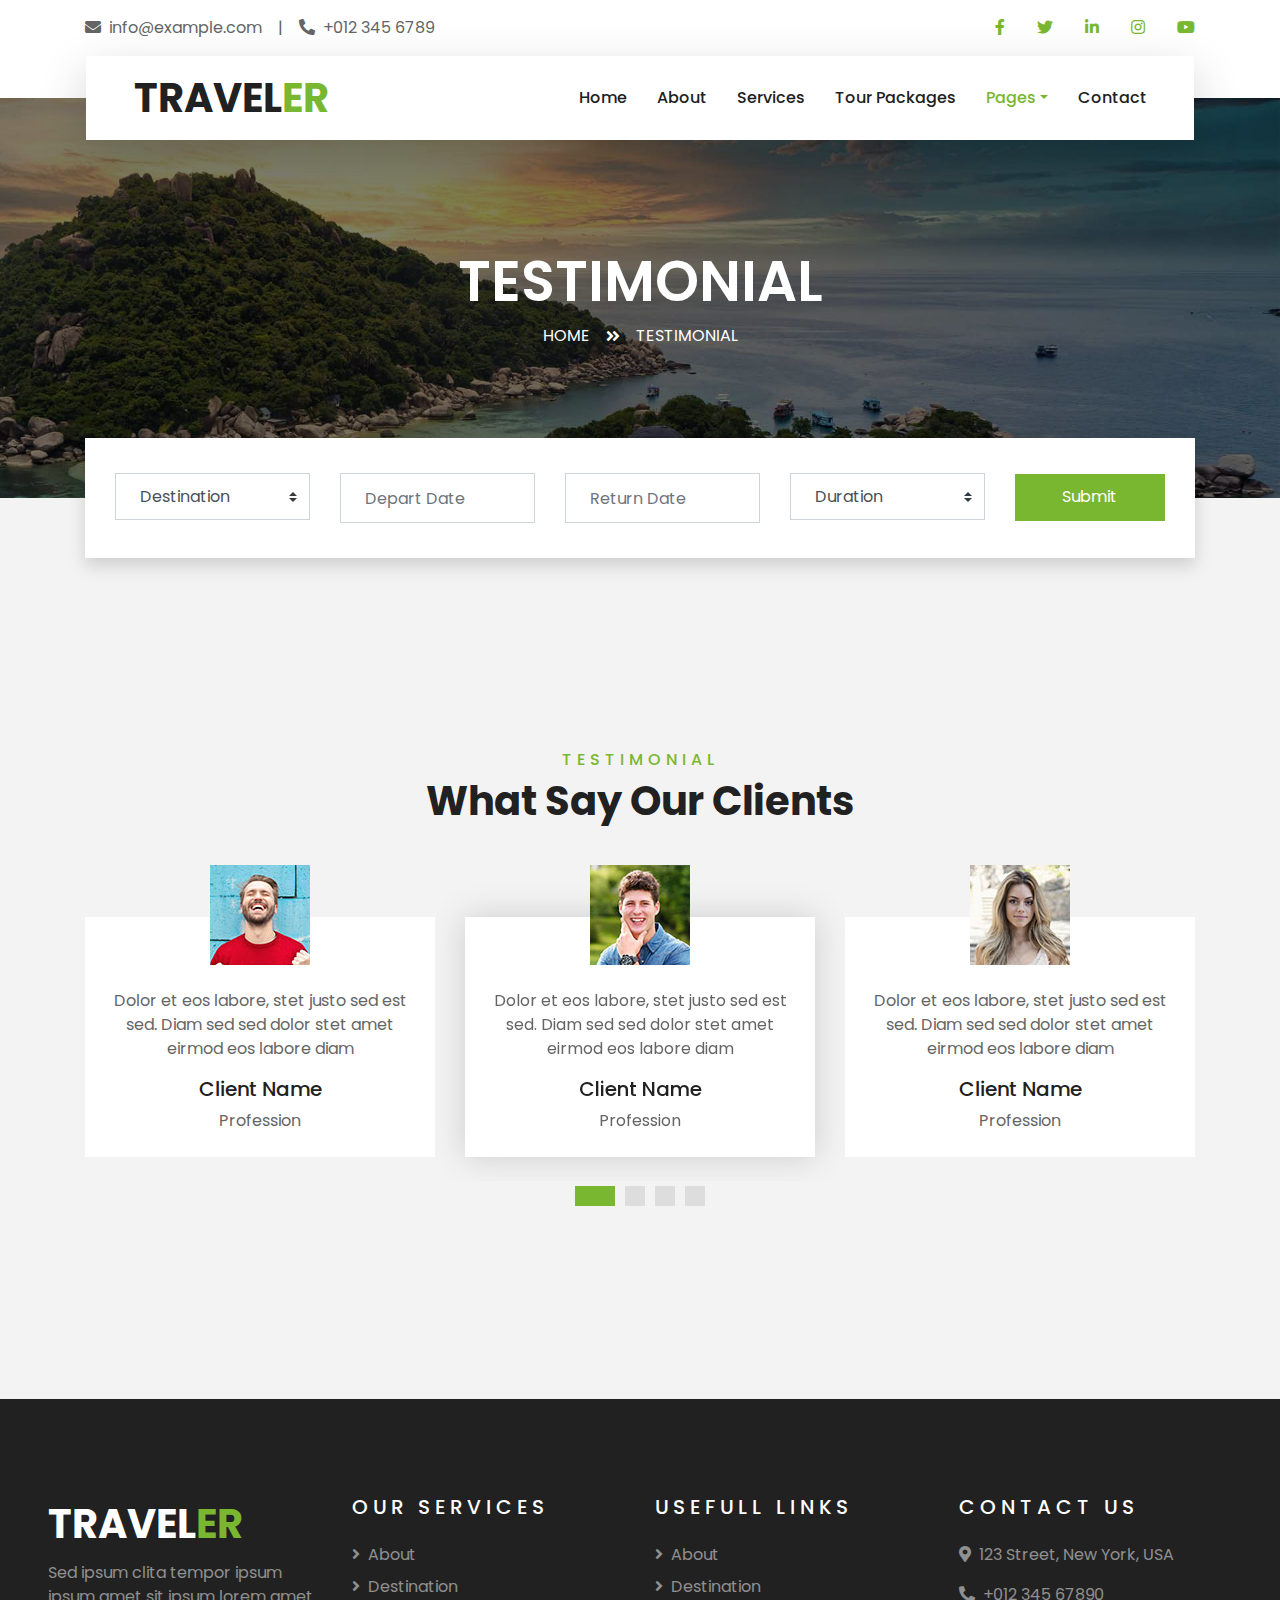
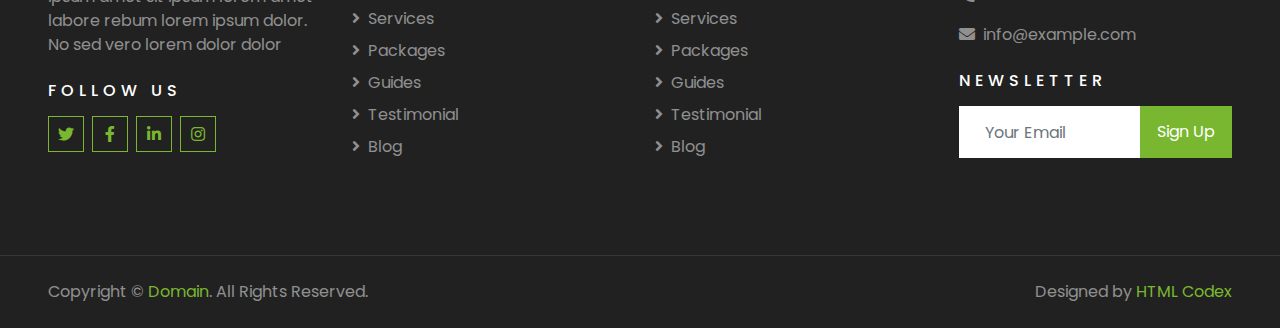
<file: public/free-travel-website-template/testimonial.html>
<!DOCTYPE html>
<html lang="en">

<head>
    <meta charset="utf-8">
    <title>TRAVELER - Free Travel Website Template</title>
    <meta content="width=device-width, initial-scale=1.0" name="viewport">
    <meta content="Free HTML Templates" name="keywords">
    <meta content="Free HTML Templates" name="description">

    <!-- Favicon -->
    <link href="img/favicon.ico" rel="icon">

    <!-- Google Web Fonts -->
    <link rel="preconnect" href="https://fonts.gstatic.com">
    <link href="https://fonts.googleapis.com/css2?family=Poppins:wght@400;500;600;700&display=swap" rel="stylesheet"> 

    <!-- Font Awesome -->
    <link href="https://cdnjs.cloudflare.com/ajax/libs/font-awesome/5.10.0/css/all.min.css" rel="stylesheet">

    <!-- Libraries Stylesheet -->
    <link href="lib/owlcarousel/assets/owl.carousel.min.css" rel="stylesheet">
    <link href="lib/tempusdominus/css/tempusdominus-bootstrap-4.min.css" rel="stylesheet" />

    <!-- Customized Bootstrap Stylesheet -->
    <link href="css/style.css" rel="stylesheet">
</head>

<body>
    <!-- Topbar Start -->
    <div class="container-fluid bg-light pt-3 d-none d-lg-block">
        <div class="container">
            <div class="row">
                <div class="col-lg-6 text-center text-lg-left mb-2 mb-lg-0">
                    <div class="d-inline-flex align-items-center">
                        <p><i class="fa fa-envelope mr-2"></i>info@example.com</p>
                        <p class="text-body px-3">|</p>
                        <p><i class="fa fa-phone-alt mr-2"></i>+012 345 6789</p>
                    </div>
                </div>
                <div class="col-lg-6 text-center text-lg-right">
                    <div class="d-inline-flex align-items-center">
                        <a class="text-primary px-3" href="">
                            <i class="fab fa-facebook-f"></i>
                        </a>
                        <a class="text-primary px-3" href="">
                            <i class="fab fa-twitter"></i>
                        </a>
                        <a class="text-primary px-3" href="">
                            <i class="fab fa-linkedin-in"></i>
                        </a>
                        <a class="text-primary px-3" href="">
                            <i class="fab fa-instagram"></i>
                        </a>
                        <a class="text-primary pl-3" href="">
                            <i class="fab fa-youtube"></i>
                        </a>
                    </div>
                </div>
            </div>
        </div>
    </div>
    <!-- Topbar End -->


    <!-- Navbar Start -->
    <div class="container-fluid position-relative nav-bar p-0">
        <div class="container-lg position-relative p-0 px-lg-3" style="z-index: 9;">
            <nav class="navbar navbar-expand-lg bg-light navbar-light shadow-lg py-3 py-lg-0 pl-3 pl-lg-5">
                <a href="" class="navbar-brand">
                    <h1 class="m-0 text-primary"><span class="text-dark">TRAVEL</span>ER</h1>
                </a>
                <button type="button" class="navbar-toggler" data-toggle="collapse" data-target="#navbarCollapse">
                    <span class="navbar-toggler-icon"></span>
                </button>
                <div class="collapse navbar-collapse justify-content-between px-3" id="navbarCollapse">
                    <div class="navbar-nav ml-auto py-0">
                        <a href="index.html" class="nav-item nav-link">Home</a>
                        <a href="about.html" class="nav-item nav-link">About</a>
                        <a href="service.html" class="nav-item nav-link">Services</a>
                        <a href="package.html" class="nav-item nav-link">Tour Packages</a>
                        <div class="nav-item dropdown">
                            <a href="#" class="nav-link dropdown-toggle active" data-toggle="dropdown">Pages</a>
                            <div class="dropdown-menu border-0 rounded-0 m-0">
                                <a href="blog.html" class="dropdown-item">Blog Grid</a>
                                <a href="single.html" class="dropdown-item">Blog Detail</a>
                                <a href="destination.html" class="dropdown-item">Destination</a>
                                <a href="guide.html" class="dropdown-item">Travel Guides</a>
                                <a href="testimonial.html" class="dropdown-item active">Testimonial</a>
                            </div>
                        </div>
                        <a href="contact.html" class="nav-item nav-link">Contact</a>
                    </div>
                </div>
            </nav>
        </div>
    </div>
    <!-- Navbar End -->


    <!-- Header Start -->
    <div class="container-fluid page-header">
        <div class="container">
            <div class="d-flex flex-column align-items-center justify-content-center" style="min-height: 400px">
                <h3 class="display-4 text-white text-uppercase">Testimonial</h3>
                <div class="d-inline-flex text-white">
                    <p class="m-0 text-uppercase"><a class="text-white" href="">Home</a></p>
                    <i class="fa fa-angle-double-right pt-1 px-3"></i>
                    <p class="m-0 text-uppercase">Testimonial</p>
                </div>
            </div>
        </div>
    </div>
    <!-- Header End -->


    <!-- Booking Start -->
    <div class="container-fluid booking mt-5 pb-5">
        <div class="container pb-5">
            <div class="bg-light shadow" style="padding: 30px;">
                <div class="row align-items-center" style="min-height: 60px;">
                    <div class="col-md-10">
                        <div class="row">
                            <div class="col-md-3">
                                <div class="mb-3 mb-md-0">
                                    <select class="custom-select px-4" style="height: 47px;">
                                        <option selected>Destination</option>
                                        <option value="1">Destination 1</option>
                                        <option value="2">Destination 1</option>
                                        <option value="3">Destination 1</option>
                                    </select>
                                </div>
                            </div>
                            <div class="col-md-3">
                                <div class="mb-3 mb-md-0">
                                    <div class="date" id="date1" data-target-input="nearest">
                                        <input type="text" class="form-control p-4 datetimepicker-input" placeholder="Depart Date" data-target="#date1" data-toggle="datetimepicker"/>
                                    </div>
                                </div>
                            </div>
                            <div class="col-md-3">
                                <div class="mb-3 mb-md-0">
                                    <div class="date" id="date2" data-target-input="nearest">
                                        <input type="text" class="form-control p-4 datetimepicker-input" placeholder="Return Date" data-target="#date2" data-toggle="datetimepicker"/>
                                    </div>
                                </div>
                            </div>
                            <div class="col-md-3">
                                <div class="mb-3 mb-md-0">
                                    <select class="custom-select px-4" style="height: 47px;">
                                        <option selected>Duration</option>
                                        <option value="1">Duration 1</option>
                                        <option value="2">Duration 1</option>
                                        <option value="3">Duration 1</option>
                                    </select>
                                </div>
                            </div>
                        </div>
                    </div>
                    <div class="col-md-2">
                        <button class="btn btn-primary btn-block" type="submit" style="height: 47px; margin-top: -2px;">Submit</button>
                    </div>
                </div>
            </div>
        </div>
    </div>
    <!-- Booking End -->


    <!-- Testimonial Start -->
    <div class="container-fluid py-5">
        <div class="container py-5">
            <div class="text-center mb-3 pb-3">
                <h6 class="text-primary text-uppercase" style="letter-spacing: 5px;">Testimonial</h6>
                <h1>What Say Our Clients</h1>
            </div>
            <div class="owl-carousel testimonial-carousel">
                <div class="text-center pb-4">
                    <img class="img-fluid mx-auto" src="img/testimonial-1.jpg" style="width: 100px; height: 100px;" >
                    <div class="testimonial-text bg-white p-4 mt-n5">
                        <p class="mt-5">Dolor et eos labore, stet justo sed est sed. Diam sed sed dolor stet amet eirmod eos labore diam
                        </p>
                        <h5 class="text-truncate">Client Name</h5>
                        <span>Profession</span>
                    </div>
                </div>
                <div class="text-center">
                    <img class="img-fluid mx-auto" src="img/testimonial-2.jpg" style="width: 100px; height: 100px;" >
                    <div class="testimonial-text bg-white p-4 mt-n5">
                        <p class="mt-5">Dolor et eos labore, stet justo sed est sed. Diam sed sed dolor stet amet eirmod eos labore diam
                        </p>
                        <h5 class="text-truncate">Client Name</h5>
                        <span>Profession</span>
                    </div>
                </div>
                <div class="text-center">
                    <img class="img-fluid mx-auto" src="img/testimonial-3.jpg" style="width: 100px; height: 100px;" >
                    <div class="testimonial-text bg-white p-4 mt-n5">
                        <p class="mt-5">Dolor et eos labore, stet justo sed est sed. Diam sed sed dolor stet amet eirmod eos labore diam
                        </p>
                        <h5 class="text-truncate">Client Name</h5>
                        <span>Profession</span>
                    </div>
                </div>
                <div class="text-center">
                    <img class="img-fluid mx-auto" src="img/testimonial-4.jpg" style="width: 100px; height: 100px;" >
                    <div class="testimonial-text bg-white p-4 mt-n5">
                        <p class="mt-5">Dolor et eos labore, stet justo sed est sed. Diam sed sed dolor stet amet eirmod eos labore diam
                        </p>
                        <h5 class="text-truncate">Client Name</h5>
                        <span>Profession</span>
                    </div>
                </div>
            </div>
        </div>
    </div>
    <!-- Testimonial End -->


    <!-- Footer Start -->
    <div class="container-fluid bg-dark text-white-50 py-5 px-sm-3 px-lg-5" style="margin-top: 90px;">
        <div class="row pt-5">
            <div class="col-lg-3 col-md-6 mb-5">
                <a href="" class="navbar-brand">
                    <h1 class="text-primary"><span class="text-white">TRAVEL</span>ER</h1>
                </a>
                <p>Sed ipsum clita tempor ipsum ipsum amet sit ipsum lorem amet labore rebum lorem ipsum dolor. No sed vero lorem dolor dolor</p>
                <h6 class="text-white text-uppercase mt-4 mb-3" style="letter-spacing: 5px;">Follow Us</h6>
                <div class="d-flex justify-content-start">
                    <a class="btn btn-outline-primary btn-square mr-2" href="#"><i class="fab fa-twitter"></i></a>
                    <a class="btn btn-outline-primary btn-square mr-2" href="#"><i class="fab fa-facebook-f"></i></a>
                    <a class="btn btn-outline-primary btn-square mr-2" href="#"><i class="fab fa-linkedin-in"></i></a>
                    <a class="btn btn-outline-primary btn-square" href="#"><i class="fab fa-instagram"></i></a>
                </div>
            </div>
            <div class="col-lg-3 col-md-6 mb-5">
                <h5 class="text-white text-uppercase mb-4" style="letter-spacing: 5px;">Our Services</h5>
                <div class="d-flex flex-column justify-content-start">
                    <a class="text-white-50 mb-2" href="#"><i class="fa fa-angle-right mr-2"></i>About</a>
                    <a class="text-white-50 mb-2" href="#"><i class="fa fa-angle-right mr-2"></i>Destination</a>
                    <a class="text-white-50 mb-2" href="#"><i class="fa fa-angle-right mr-2"></i>Services</a>
                    <a class="text-white-50 mb-2" href="#"><i class="fa fa-angle-right mr-2"></i>Packages</a>
                    <a class="text-white-50 mb-2" href="#"><i class="fa fa-angle-right mr-2"></i>Guides</a>
                    <a class="text-white-50 mb-2" href="#"><i class="fa fa-angle-right mr-2"></i>Testimonial</a>
                    <a class="text-white-50" href="#"><i class="fa fa-angle-right mr-2"></i>Blog</a>
                </div>
            </div>
            <div class="col-lg-3 col-md-6 mb-5">
                <h5 class="text-white text-uppercase mb-4" style="letter-spacing: 5px;">Usefull Links</h5>
                <div class="d-flex flex-column justify-content-start">
                    <a class="text-white-50 mb-2" href="#"><i class="fa fa-angle-right mr-2"></i>About</a>
                    <a class="text-white-50 mb-2" href="#"><i class="fa fa-angle-right mr-2"></i>Destination</a>
                    <a class="text-white-50 mb-2" href="#"><i class="fa fa-angle-right mr-2"></i>Services</a>
                    <a class="text-white-50 mb-2" href="#"><i class="fa fa-angle-right mr-2"></i>Packages</a>
                    <a class="text-white-50 mb-2" href="#"><i class="fa fa-angle-right mr-2"></i>Guides</a>
                    <a class="text-white-50 mb-2" href="#"><i class="fa fa-angle-right mr-2"></i>Testimonial</a>
                    <a class="text-white-50" href="#"><i class="fa fa-angle-right mr-2"></i>Blog</a>
                </div>
            </div>
            <div class="col-lg-3 col-md-6 mb-5">
                <h5 class="text-white text-uppercase mb-4" style="letter-spacing: 5px;">Contact Us</h5>
                <p><i class="fa fa-map-marker-alt mr-2"></i>123 Street, New York, USA</p>
                <p><i class="fa fa-phone-alt mr-2"></i>+012 345 67890</p>
                <p><i class="fa fa-envelope mr-2"></i>info@example.com</p>
                <h6 class="text-white text-uppercase mt-4 mb-3" style="letter-spacing: 5px;">Newsletter</h6>
                <div class="w-100">
                    <div class="input-group">
                        <input type="text" class="form-control border-light" style="padding: 25px;" placeholder="Your Email">
                        <div class="input-group-append">
                            <button class="btn btn-primary px-3">Sign Up</button>
                        </div>
                    </div>
                </div>
            </div>
        </div>
    </div>
    <div class="container-fluid bg-dark text-white border-top py-4 px-sm-3 px-md-5" style="border-color: rgba(256, 256, 256, .1) !important;">
        <div class="row">
            <div class="col-lg-6 text-center text-md-left mb-3 mb-md-0">
                <p class="m-0 text-white-50">Copyright &copy; <a href="#">Domain</a>. All Rights Reserved.</a>
                </p>
            </div>
            <div class="col-lg-6 text-center text-md-right">
                <p class="m-0 text-white-50">Designed by <a href="https://htmlcodex.com">HTML Codex</a>
                </p>
            </div>
        </div>
    </div>
    <!-- Footer End -->


    <!-- Back to Top -->
    <a href="#" class="btn btn-lg btn-primary btn-lg-square back-to-top"><i class="fa fa-angle-double-up"></i></a>


    <!-- JavaScript Libraries -->
    <script src="https://code.jquery.com/jquery-3.4.1.min.js"></script>
    <script src="https://stackpath.bootstrapcdn.com/bootstrap/4.4.1/js/bootstrap.bundle.min.js"></script>
    <script src="lib/easing/easing.min.js"></script>
    <script src="lib/owlcarousel/owl.carousel.min.js"></script>
    <script src="lib/tempusdominus/js/moment.min.js"></script>
    <script src="lib/tempusdominus/js/moment-timezone.min.js"></script>
    <script src="lib/tempusdominus/js/tempusdominus-bootstrap-4.min.js"></script>

    <!-- Contact Javascript File -->
    <script src="mail/jqBootstrapValidation.min.js"></script>
    <script src="mail/contact.js"></script>

    <!-- Template Javascript -->
    <script src="js/main.js"></script>
</body>

</html>
</file>
<file: public/free-travel-website-template/css/style.css>
/******* Bootstrap Theming ********/
/*!
 * Bootstrap v4.5.3 (https://getbootstrap.com/)
 * Copyright 2011-2020 The Bootstrap Authors
 * Copyright 2011-2020 Twitter, Inc.
 * Licensed under MIT (https://github.com/twbs/bootstrap/blob/main/LICENSE)
 */
:root {
  --blue: #007bff;
  --indigo: #6610f2;
  --purple: #6f42c1;
  --pink: #e83e8c;
  --red: #dc3545;
  --orange: #fd7e14;
  --yellow: #ffc107;
  --green: #28a745;
  --teal: #20c997;
  --cyan: #17a2b8;
  --white: #fff;
  --gray: #6c757d;
  --gray-dark: #343a40;
  --primary: #7AB730;
  --secondary: #f4faec;
  --success: #28a745;
  --info: #17a2b8;
  --warning: #ffc107;
  --danger: #dc3545;
  --light: #FFFFFF;
  --dark: #212121;
  --breakpoint-xs: 0;
  --breakpoint-sm: 576px;
  --breakpoint-md: 768px;
  --breakpoint-lg: 992px;
  --breakpoint-xl: 1200px;
  --font-family-sans-serif: "Poppins", sans-serif;
  --font-family-monospace: SFMono-Regular, Menlo, Monaco, Consolas, "Liberation Mono", "Courier New", monospace;
}

*,
*::before,
*::after {
  box-sizing: border-box;
}

html {
  font-family: sans-serif;
  line-height: 1.15;
  -webkit-text-size-adjust: 100%;
  -webkit-tap-highlight-color: rgba(0, 0, 0, 0);
}

article, aside, figcaption, figure, footer, header, hgroup, main, nav, section {
  display: block;
}

body {
  margin: 0;
  font-family: "Poppins", sans-serif;
  font-size: 1rem;
  font-weight: 400;
  line-height: 1.5;
  color: #656565;
  text-align: left;
  background-color: #F3F3F3;
}

[tabindex="-1"]:focus:not(:focus-visible) {
  outline: 0 !important;
}

hr {
  box-sizing: content-box;
  height: 0;
  overflow: visible;
}

h1, h2, h3, h4, h5, h6 {
  margin-top: 0;
  margin-bottom: 0.5rem;
}

p {
  margin-top: 0;
  margin-bottom: 1rem;
}

abbr[title],
abbr[data-original-title] {
  text-decoration: underline;
  text-decoration: underline dotted;
  cursor: help;
  border-bottom: 0;
  text-decoration-skip-ink: none;
}

address {
  margin-bottom: 1rem;
  font-style: normal;
  line-height: inherit;
}

ol,
ul,
dl {
  margin-top: 0;
  margin-bottom: 1rem;
}

ol ol,
ul ul,
ol ul,
ul ol {
  margin-bottom: 0;
}

dt {
  font-weight: 700;
}

dd {
  margin-bottom: .5rem;
  margin-left: 0;
}

blockquote {
  margin: 0 0 1rem;
}

b,
strong {
  font-weight: bolder;
}

small {
  font-size: 80%;
}

sub,
sup {
  position: relative;
  font-size: 75%;
  line-height: 0;
  vertical-align: baseline;
}

sub {
  bottom: -.25em;
}

sup {
  top: -.5em;
}

a {
  color: #7AB730;
  text-decoration: none;
  background-color: transparent;
}

a:hover {
  color: #527a20;
  text-decoration: underline;
}

a:not([href]):not([class]) {
  color: inherit;
  text-decoration: none;
}

a:not([href]):not([class]):hover {
  color: inherit;
  text-decoration: none;
}

pre,
code,
kbd,
samp {
  font-family: SFMono-Regular, Menlo, Monaco, Consolas, "Liberation Mono", "Courier New", monospace;
  font-size: 1em;
}

pre {
  margin-top: 0;
  margin-bottom: 1rem;
  overflow: auto;
  -ms-overflow-style: scrollbar;
}

figure {
  margin: 0 0 1rem;
}

img {
  vertical-align: middle;
  border-style: none;
}

svg {
  overflow: hidden;
  vertical-align: middle;
}

table {
  border-collapse: collapse;
}

caption {
  padding-top: 0.75rem;
  padding-bottom: 0.75rem;
  color: #6c757d;
  text-align: left;
  caption-side: bottom;
}

th {
  text-align: inherit;
  text-align: -webkit-match-parent;
}

label {
  display: inline-block;
  margin-bottom: 0.5rem;
}

button {
  border-radius: 0;
}

button:focus {
  outline: 1px dotted;
  outline: 5px auto -webkit-focus-ring-color;
}

input,
button,
select,
optgroup,
textarea {
  margin: 0;
  font-family: inherit;
  font-size: inherit;
  line-height: inherit;
}

button,
input {
  overflow: visible;
}

button,
select {
  text-transform: none;
}

[role="button"] {
  cursor: pointer;
}

select {
  word-wrap: normal;
}

button,
[type="button"],
[type="reset"],
[type="submit"] {
  -webkit-appearance: button;
}

button:not(:disabled),
[type="button"]:not(:disabled),
[type="reset"]:not(:disabled),
[type="submit"]:not(:disabled) {
  cursor: pointer;
}

button::-moz-focus-inner,
[type="button"]::-moz-focus-inner,
[type="reset"]::-moz-focus-inner,
[type="submit"]::-moz-focus-inner {
  padding: 0;
  border-style: none;
}

input[type="radio"],
input[type="checkbox"] {
  box-sizing: border-box;
  padding: 0;
}

textarea {
  overflow: auto;
  resize: vertical;
}

fieldset {
  min-width: 0;
  padding: 0;
  margin: 0;
  border: 0;
}

legend {
  display: block;
  width: 100%;
  max-width: 100%;
  padding: 0;
  margin-bottom: .5rem;
  font-size: 1.5rem;
  line-height: inherit;
  color: inherit;
  white-space: normal;
}

@media (max-width: 1200px) {
  legend {
    font-size: calc(1.275rem + 0.3vw) ;
  }
}

progress {
  vertical-align: baseline;
}

[type="number"]::-webkit-inner-spin-button,
[type="number"]::-webkit-outer-spin-button {
  height: auto;
}

[type="search"] {
  outline-offset: -2px;
  -webkit-appearance: none;
}

[type="search"]::-webkit-search-decoration {
  -webkit-appearance: none;
}

::-webkit-file-upload-button {
  font: inherit;
  -webkit-appearance: button;
}

output {
  display: inline-block;
}

summary {
  display: list-item;
  cursor: pointer;
}

template {
  display: none;
}

[hidden] {
  display: none !important;
}

h1, h2, h3, h4, h5, h6,
.h1, .h2, .h3, .h4, .h5, .h6 {
  margin-bottom: 0.5rem;
  font-weight: 500;
  line-height: 1.2;
  color: #212121;
}

h1, .h1 {
  font-size: 2.5rem;
}

@media (max-width: 1200px) {
  h1, .h1 {
    font-size: calc(1.375rem + 1.5vw) ;
  }
}

h2, .h2 {
  font-size: 2rem;
}

@media (max-width: 1200px) {
  h2, .h2 {
    font-size: calc(1.325rem + 0.9vw) ;
  }
}

h3, .h3 {
  font-size: 1.75rem;
}

@media (max-width: 1200px) {
  h3, .h3 {
    font-size: calc(1.3rem + 0.6vw) ;
  }
}

h4, .h4 {
  font-size: 1.5rem;
}

@media (max-width: 1200px) {
  h4, .h4 {
    font-size: calc(1.275rem + 0.3vw) ;
  }
}

h5, .h5 {
  font-size: 1.25rem;
}

h6, .h6 {
  font-size: 1rem;
}

.lead {
  font-size: 1.25rem;
  font-weight: 300;
}

.display-1 {
  font-size: 6rem;
  font-weight: 300;
  line-height: 1.2;
}

@media (max-width: 1200px) {
  .display-1 {
    font-size: calc(1.725rem + 5.7vw) ;
  }
}

.display-2 {
  font-size: 5.5rem;
  font-weight: 300;
  line-height: 1.2;
}

@media (max-width: 1200px) {
  .display-2 {
    font-size: calc(1.675rem + 5.1vw) ;
  }
}

.display-3 {
  font-size: 4.5rem;
  font-weight: 300;
  line-height: 1.2;
}

@media (max-width: 1200px) {
  .display-3 {
    font-size: calc(1.575rem + 3.9vw) ;
  }
}

.display-4 {
  font-size: 3.5rem;
  font-weight: 300;
  line-height: 1.2;
}

@media (max-width: 1200px) {
  .display-4 {
    font-size: calc(1.475rem + 2.7vw) ;
  }
}

hr {
  margin-top: 1rem;
  margin-bottom: 1rem;
  border: 0;
  border-top: 1px solid rgba(0, 0, 0, 0.1);
}

small,
.small {
  font-size: 80%;
  font-weight: 400;
}

mark,
.mark {
  padding: 0.2em;
  background-color: #fcf8e3;
}

.list-unstyled {
  padding-left: 0;
  list-style: none;
}

.list-inline {
  padding-left: 0;
  list-style: none;
}

.list-inline-item {
  display: inline-block;
}

.list-inline-item:not(:last-child) {
  margin-right: 0.5rem;
}

.initialism {
  font-size: 90%;
  text-transform: uppercase;
}

.blockquote {
  margin-bottom: 1rem;
  font-size: 1.25rem;
}

.blockquote-footer {
  display: block;
  font-size: 80%;
  color: #6c757d;
}

.blockquote-footer::before {
  content: "\2014\00A0";
}

.img-fluid {
  max-width: 100%;
  height: auto;
}

.img-thumbnail {
  padding: 0.25rem;
  background-color: #F3F3F3;
  border: 1px solid #dee2e6;
  max-width: 100%;
  height: auto;
}

.figure {
  display: inline-block;
}

.figure-img {
  margin-bottom: 0.5rem;
  line-height: 1;
}

.figure-caption {
  font-size: 90%;
  color: #6c757d;
}

code {
  font-size: 87.5%;
  color: #e83e8c;
  word-wrap: break-word;
}

a > code {
  color: inherit;
}

kbd {
  padding: 0.2rem 0.4rem;
  font-size: 87.5%;
  color: #fff;
  background-color: #212529;
}

kbd kbd {
  padding: 0;
  font-size: 100%;
  font-weight: 700;
}

pre {
  display: block;
  font-size: 87.5%;
  color: #212529;
}

pre code {
  font-size: inherit;
  color: inherit;
  word-break: normal;
}

.pre-scrollable {
  max-height: 340px;
  overflow-y: scroll;
}

.container,
.container-fluid,
.container-sm,
.container-md,
.container-lg,
.container-xl {
  width: 100%;
  padding-right: 15px;
  padding-left: 15px;
  margin-right: auto;
  margin-left: auto;
}

@media (min-width: 576px) {
  .container, .container-sm {
    max-width: 540px;
  }
}

@media (min-width: 768px) {
  .container, .container-sm, .container-md {
    max-width: 720px;
  }
}

@media (min-width: 992px) {
  .container, .container-sm, .container-md, .container-lg {
    max-width: 960px;
  }
}

@media (min-width: 1200px) {
  .container, .container-sm, .container-md, .container-lg, .container-xl {
    max-width: 1140px;
  }
}

.row {
  display: flex;
  flex-wrap: wrap;
  margin-right: -15px;
  margin-left: -15px;
}

.no-gutters {
  margin-right: 0;
  margin-left: 0;
}

.no-gutters > .col,
.no-gutters > [class*="col-"] {
  padding-right: 0;
  padding-left: 0;
}

.col-1, .col-2, .col-3, .col-4, .col-5, .col-6, .col-7, .col-8, .col-9, .col-10, .col-11, .col-12, .col,
.col-auto, .col-sm-1, .col-sm-2, .col-sm-3, .col-sm-4, .col-sm-5, .col-sm-6, .col-sm-7, .col-sm-8, .col-sm-9, .col-sm-10, .col-sm-11, .col-sm-12, .col-sm,
.col-sm-auto, .col-md-1, .col-md-2, .col-md-3, .col-md-4, .col-md-5, .col-md-6, .col-md-7, .col-md-8, .col-md-9, .col-md-10, .col-md-11, .col-md-12, .col-md,
.col-md-auto, .col-lg-1, .col-lg-2, .col-lg-3, .col-lg-4, .col-lg-5, .col-lg-6, .col-lg-7, .col-lg-8, .col-lg-9, .col-lg-10, .col-lg-11, .col-lg-12, .col-lg,
.col-lg-auto, .col-xl-1, .col-xl-2, .col-xl-3, .col-xl-4, .col-xl-5, .col-xl-6, .col-xl-7, .col-xl-8, .col-xl-9, .col-xl-10, .col-xl-11, .col-xl-12, .col-xl,
.col-xl-auto {
  position: relative;
  width: 100%;
  padding-right: 15px;
  padding-left: 15px;
}

.col {
  flex-basis: 0;
  flex-grow: 1;
  max-width: 100%;
}

.row-cols-1 > * {
  flex: 0 0 100%;
  max-width: 100%;
}

.row-cols-2 > * {
  flex: 0 0 50%;
  max-width: 50%;
}

.row-cols-3 > * {
  flex: 0 0 33.33333%;
  max-width: 33.33333%;
}

.row-cols-4 > * {
  flex: 0 0 25%;
  max-width: 25%;
}

.row-cols-5 > * {
  flex: 0 0 20%;
  max-width: 20%;
}

.row-cols-6 > * {
  flex: 0 0 16.66667%;
  max-width: 16.66667%;
}

.col-auto {
  flex: 0 0 auto;
  width: auto;
  max-width: 100%;
}

.col-1 {
  flex: 0 0 8.33333%;
  max-width: 8.33333%;
}

.col-2 {
  flex: 0 0 16.66667%;
  max-width: 16.66667%;
}

.col-3 {
  flex: 0 0 25%;
  max-width: 25%;
}

.col-4 {
  flex: 0 0 33.33333%;
  max-width: 33.33333%;
}

.col-5 {
  flex: 0 0 41.66667%;
  max-width: 41.66667%;
}

.col-6 {
  flex: 0 0 50%;
  max-width: 50%;
}

.col-7 {
  flex: 0 0 58.33333%;
  max-width: 58.33333%;
}

.col-8 {
  flex: 0 0 66.66667%;
  max-width: 66.66667%;
}

.col-9 {
  flex: 0 0 75%;
  max-width: 75%;
}

.col-10 {
  flex: 0 0 83.33333%;
  max-width: 83.33333%;
}

.col-11 {
  flex: 0 0 91.66667%;
  max-width: 91.66667%;
}

.col-12 {
  flex: 0 0 100%;
  max-width: 100%;
}

.order-first {
  order: -1;
}

.order-last {
  order: 13;
}

.order-0 {
  order: 0;
}

.order-1 {
  order: 1;
}

.order-2 {
  order: 2;
}

.order-3 {
  order: 3;
}

.order-4 {
  order: 4;
}

.order-5 {
  order: 5;
}

.order-6 {
  order: 6;
}

.order-7 {
  order: 7;
}

.order-8 {
  order: 8;
}

.order-9 {
  order: 9;
}

.order-10 {
  order: 10;
}

.order-11 {
  order: 11;
}

.order-12 {
  order: 12;
}

.offset-1 {
  margin-left: 8.33333%;
}

.offset-2 {
  margin-left: 16.66667%;
}

.offset-3 {
  margin-left: 25%;
}

.offset-4 {
  margin-left: 33.33333%;
}

.offset-5 {
  margin-left: 41.66667%;
}

.offset-6 {
  margin-left: 50%;
}

.offset-7 {
  margin-left: 58.33333%;
}

.offset-8 {
  margin-left: 66.66667%;
}

.offset-9 {
  margin-left: 75%;
}

.offset-10 {
  margin-left: 83.33333%;
}

.offset-11 {
  margin-left: 91.66667%;
}

@media (min-width: 576px) {
  .col-sm {
    flex-basis: 0;
    flex-grow: 1;
    max-width: 100%;
  }
  .row-cols-sm-1 > * {
    flex: 0 0 100%;
    max-width: 100%;
  }
  .row-cols-sm-2 > * {
    flex: 0 0 50%;
    max-width: 50%;
  }
  .row-cols-sm-3 > * {
    flex: 0 0 33.33333%;
    max-width: 33.33333%;
  }
  .row-cols-sm-4 > * {
    flex: 0 0 25%;
    max-width: 25%;
  }
  .row-cols-sm-5 > * {
    flex: 0 0 20%;
    max-width: 20%;
  }
  .row-cols-sm-6 > * {
    flex: 0 0 16.66667%;
    max-width: 16.66667%;
  }
  .col-sm-auto {
    flex: 0 0 auto;
    width: auto;
    max-width: 100%;
  }
  .col-sm-1 {
    flex: 0 0 8.33333%;
    max-width: 8.33333%;
  }
  .col-sm-2 {
    flex: 0 0 16.66667%;
    max-width: 16.66667%;
  }
  .col-sm-3 {
    flex: 0 0 25%;
    max-width: 25%;
  }
  .col-sm-4 {
    flex: 0 0 33.33333%;
    max-width: 33.33333%;
  }
  .col-sm-5 {
    flex: 0 0 41.66667%;
    max-width: 41.66667%;
  }
  .col-sm-6 {
    flex: 0 0 50%;
    max-width: 50%;
  }
  .col-sm-7 {
    flex: 0 0 58.33333%;
    max-width: 58.33333%;
  }
  .col-sm-8 {
    flex: 0 0 66.66667%;
    max-width: 66.66667%;
  }
  .col-sm-9 {
    flex: 0 0 75%;
    max-width: 75%;
  }
  .col-sm-10 {
    flex: 0 0 83.33333%;
    max-width: 83.33333%;
  }
  .col-sm-11 {
    flex: 0 0 91.66667%;
    max-width: 91.66667%;
  }
  .col-sm-12 {
    flex: 0 0 100%;
    max-width: 100%;
  }
  .order-sm-first {
    order: -1;
  }
  .order-sm-last {
    order: 13;
  }
  .order-sm-0 {
    order: 0;
  }
  .order-sm-1 {
    order: 1;
  }
  .order-sm-2 {
    order: 2;
  }
  .order-sm-3 {
    order: 3;
  }
  .order-sm-4 {
    order: 4;
  }
  .order-sm-5 {
    order: 5;
  }
  .order-sm-6 {
    order: 6;
  }
  .order-sm-7 {
    order: 7;
  }
  .order-sm-8 {
    order: 8;
  }
  .order-sm-9 {
    order: 9;
  }
  .order-sm-10 {
    order: 10;
  }
  .order-sm-11 {
    order: 11;
  }
  .order-sm-12 {
    order: 12;
  }
  .offset-sm-0 {
    margin-left: 0;
  }
  .offset-sm-1 {
    margin-left: 8.33333%;
  }
  .offset-sm-2 {
    margin-left: 16.66667%;
  }
  .offset-sm-3 {
    margin-left: 25%;
  }
  .offset-sm-4 {
    margin-left: 33.33333%;
  }
  .offset-sm-5 {
    margin-left: 41.66667%;
  }
  .offset-sm-6 {
    margin-left: 50%;
  }
  .offset-sm-7 {
    margin-left: 58.33333%;
  }
  .offset-sm-8 {
    margin-left: 66.66667%;
  }
  .offset-sm-9 {
    margin-left: 75%;
  }
  .offset-sm-10 {
    margin-left: 83.33333%;
  }
  .offset-sm-11 {
    margin-left: 91.66667%;
  }
}

@media (min-width: 768px) {
  .col-md {
    flex-basis: 0;
    flex-grow: 1;
    max-width: 100%;
  }
  .row-cols-md-1 > * {
    flex: 0 0 100%;
    max-width: 100%;
  }
  .row-cols-md-2 > * {
    flex: 0 0 50%;
    max-width: 50%;
  }
  .row-cols-md-3 > * {
    flex: 0 0 33.33333%;
    max-width: 33.33333%;
  }
  .row-cols-md-4 > * {
    flex: 0 0 25%;
    max-width: 25%;
  }
  .row-cols-md-5 > * {
    flex: 0 0 20%;
    max-width: 20%;
  }
  .row-cols-md-6 > * {
    flex: 0 0 16.66667%;
    max-width: 16.66667%;
  }
  .col-md-auto {
    flex: 0 0 auto;
    width: auto;
    max-width: 100%;
  }
  .col-md-1 {
    flex: 0 0 8.33333%;
    max-width: 8.33333%;
  }
  .col-md-2 {
    flex: 0 0 16.66667%;
    max-width: 16.66667%;
  }
  .col-md-3 {
    flex: 0 0 25%;
    max-width: 25%;
  }
  .col-md-4 {
    flex: 0 0 33.33333%;
    max-width: 33.33333%;
  }
  .col-md-5 {
    flex: 0 0 41.66667%;
    max-width: 41.66667%;
  }
  .col-md-6 {
    flex: 0 0 50%;
    max-width: 50%;
  }
  .col-md-7 {
    flex: 0 0 58.33333%;
    max-width: 58.33333%;
  }
  .col-md-8 {
    flex: 0 0 66.66667%;
    max-width: 66.66667%;
  }
  .col-md-9 {
    flex: 0 0 75%;
    max-width: 75%;
  }
  .col-md-10 {
    flex: 0 0 83.33333%;
    max-width: 83.33333%;
  }
  .col-md-11 {
    flex: 0 0 91.66667%;
    max-width: 91.66667%;
  }
  .col-md-12 {
    flex: 0 0 100%;
    max-width: 100%;
  }
  .order-md-first {
    order: -1;
  }
  .order-md-last {
    order: 13;
  }
  .order-md-0 {
    order: 0;
  }
  .order-md-1 {
    order: 1;
  }
  .order-md-2 {
    order: 2;
  }
  .order-md-3 {
    order: 3;
  }
  .order-md-4 {
    order: 4;
  }
  .order-md-5 {
    order: 5;
  }
  .order-md-6 {
    order: 6;
  }
  .order-md-7 {
    order: 7;
  }
  .order-md-8 {
    order: 8;
  }
  .order-md-9 {
    order: 9;
  }
  .order-md-10 {
    order: 10;
  }
  .order-md-11 {
    order: 11;
  }
  .order-md-12 {
    order: 12;
  }
  .offset-md-0 {
    margin-left: 0;
  }
  .offset-md-1 {
    margin-left: 8.33333%;
  }
  .offset-md-2 {
    margin-left: 16.66667%;
  }
  .offset-md-3 {
    margin-left: 25%;
  }
  .offset-md-4 {
    margin-left: 33.33333%;
  }
  .offset-md-5 {
    margin-left: 41.66667%;
  }
  .offset-md-6 {
    margin-left: 50%;
  }
  .offset-md-7 {
    margin-left: 58.33333%;
  }
  .offset-md-8 {
    margin-left: 66.66667%;
  }
  .offset-md-9 {
    margin-left: 75%;
  }
  .offset-md-10 {
    margin-left: 83.33333%;
  }
  .offset-md-11 {
    margin-left: 91.66667%;
  }
}

@media (min-width: 992px) {
  .col-lg {
    flex-basis: 0;
    flex-grow: 1;
    max-width: 100%;
  }
  .row-cols-lg-1 > * {
    flex: 0 0 100%;
    max-width: 100%;
  }
  .row-cols-lg-2 > * {
    flex: 0 0 50%;
    max-width: 50%;
  }
  .row-cols-lg-3 > * {
    flex: 0 0 33.33333%;
    max-width: 33.33333%;
  }
  .row-cols-lg-4 > * {
    flex: 0 0 25%;
    max-width: 25%;
  }
  .row-cols-lg-5 > * {
    flex: 0 0 20%;
    max-width: 20%;
  }
  .row-cols-lg-6 > * {
    flex: 0 0 16.66667%;
    max-width: 16.66667%;
  }
  .col-lg-auto {
    flex: 0 0 auto;
    width: auto;
    max-width: 100%;
  }
  .col-lg-1 {
    flex: 0 0 8.33333%;
    max-width: 8.33333%;
  }
  .col-lg-2 {
    flex: 0 0 16.66667%;
    max-width: 16.66667%;
  }
  .col-lg-3 {
    flex: 0 0 25%;
    max-width: 25%;
  }
  .col-lg-4 {
    flex: 0 0 33.33333%;
    max-width: 33.33333%;
  }
  .col-lg-5 {
    flex: 0 0 41.66667%;
    max-width: 41.66667%;
  }
  .col-lg-6 {
    flex: 0 0 50%;
    max-width: 50%;
  }
  .col-lg-7 {
    flex: 0 0 58.33333%;
    max-width: 58.33333%;
  }
  .col-lg-8 {
    flex: 0 0 66.66667%;
    max-width: 66.66667%;
  }
  .col-lg-9 {
    flex: 0 0 75%;
    max-width: 75%;
  }
  .col-lg-10 {
    flex: 0 0 83.33333%;
    max-width: 83.33333%;
  }
  .col-lg-11 {
    flex: 0 0 91.66667%;
    max-width: 91.66667%;
  }
  .col-lg-12 {
    flex: 0 0 100%;
    max-width: 100%;
  }
  .order-lg-first {
    order: -1;
  }
  .order-lg-last {
    order: 13;
  }
  .order-lg-0 {
    order: 0;
  }
  .order-lg-1 {
    order: 1;
  }
  .order-lg-2 {
    order: 2;
  }
  .order-lg-3 {
    order: 3;
  }
  .order-lg-4 {
    order: 4;
  }
  .order-lg-5 {
    order: 5;
  }
  .order-lg-6 {
    order: 6;
  }
  .order-lg-7 {
    order: 7;
  }
  .order-lg-8 {
    order: 8;
  }
  .order-lg-9 {
    order: 9;
  }
  .order-lg-10 {
    order: 10;
  }
  .order-lg-11 {
    order: 11;
  }
  .order-lg-12 {
    order: 12;
  }
  .offset-lg-0 {
    margin-left: 0;
  }
  .offset-lg-1 {
    margin-left: 8.33333%;
  }
  .offset-lg-2 {
    margin-left: 16.66667%;
  }
  .offset-lg-3 {
    margin-left: 25%;
  }
  .offset-lg-4 {
    margin-left: 33.33333%;
  }
  .offset-lg-5 {
    margin-left: 41.66667%;
  }
  .offset-lg-6 {
    margin-left: 50%;
  }
  .offset-lg-7 {
    margin-left: 58.33333%;
  }
  .offset-lg-8 {
    margin-left: 66.66667%;
  }
  .offset-lg-9 {
    margin-left: 75%;
  }
  .offset-lg-10 {
    margin-left: 83.33333%;
  }
  .offset-lg-11 {
    margin-left: 91.66667%;
  }
}

@media (min-width: 1200px) {
  .col-xl {
    flex-basis: 0;
    flex-grow: 1;
    max-width: 100%;
  }
  .row-cols-xl-1 > * {
    flex: 0 0 100%;
    max-width: 100%;
  }
  .row-cols-xl-2 > * {
    flex: 0 0 50%;
    max-width: 50%;
  }
  .row-cols-xl-3 > * {
    flex: 0 0 33.33333%;
    max-width: 33.33333%;
  }
  .row-cols-xl-4 > * {
    flex: 0 0 25%;
    max-width: 25%;
  }
  .row-cols-xl-5 > * {
    flex: 0 0 20%;
    max-width: 20%;
  }
  .row-cols-xl-6 > * {
    flex: 0 0 16.66667%;
    max-width: 16.66667%;
  }
  .col-xl-auto {
    flex: 0 0 auto;
    width: auto;
    max-width: 100%;
  }
  .col-xl-1 {
    flex: 0 0 8.33333%;
    max-width: 8.33333%;
  }
  .col-xl-2 {
    flex: 0 0 16.66667%;
    max-width: 16.66667%;
  }
  .col-xl-3 {
    flex: 0 0 25%;
    max-width: 25%;
  }
  .col-xl-4 {
    flex: 0 0 33.33333%;
    max-width: 33.33333%;
  }
  .col-xl-5 {
    flex: 0 0 41.66667%;
    max-width: 41.66667%;
  }
  .col-xl-6 {
    flex: 0 0 50%;
    max-width: 50%;
  }
  .col-xl-7 {
    flex: 0 0 58.33333%;
    max-width: 58.33333%;
  }
  .col-xl-8 {
    flex: 0 0 66.66667%;
    max-width: 66.66667%;
  }
  .col-xl-9 {
    flex: 0 0 75%;
    max-width: 75%;
  }
  .col-xl-10 {
    flex: 0 0 83.33333%;
    max-width: 83.33333%;
  }
  .col-xl-11 {
    flex: 0 0 91.66667%;
    max-width: 91.66667%;
  }
  .col-xl-12 {
    flex: 0 0 100%;
    max-width: 100%;
  }
  .order-xl-first {
    order: -1;
  }
  .order-xl-last {
    order: 13;
  }
  .order-xl-0 {
    order: 0;
  }
  .order-xl-1 {
    order: 1;
  }
  .order-xl-2 {
    order: 2;
  }
  .order-xl-3 {
    order: 3;
  }
  .order-xl-4 {
    order: 4;
  }
  .order-xl-5 {
    order: 5;
  }
  .order-xl-6 {
    order: 6;
  }
  .order-xl-7 {
    order: 7;
  }
  .order-xl-8 {
    order: 8;
  }
  .order-xl-9 {
    order: 9;
  }
  .order-xl-10 {
    order: 10;
  }
  .order-xl-11 {
    order: 11;
  }
  .order-xl-12 {
    order: 12;
  }
  .offset-xl-0 {
    margin-left: 0;
  }
  .offset-xl-1 {
    margin-left: 8.33333%;
  }
  .offset-xl-2 {
    margin-left: 16.66667%;
  }
  .offset-xl-3 {
    margin-left: 25%;
  }
  .offset-xl-4 {
    margin-left: 33.33333%;
  }
  .offset-xl-5 {
    margin-left: 41.66667%;
  }
  .offset-xl-6 {
    margin-left: 50%;
  }
  .offset-xl-7 {
    margin-left: 58.33333%;
  }
  .offset-xl-8 {
    margin-left: 66.66667%;
  }
  .offset-xl-9 {
    margin-left: 75%;
  }
  .offset-xl-10 {
    margin-left: 83.33333%;
  }
  .offset-xl-11 {
    margin-left: 91.66667%;
  }
}

.table {
  width: 100%;
  margin-bottom: 1rem;
  color: #656565;
}

.table th,
.table td {
  padding: 0.75rem;
  vertical-align: top;
  border-top: 1px solid #dee2e6;
}

.table thead th {
  vertical-align: bottom;
  border-bottom: 2px solid #dee2e6;
}

.table tbody + tbody {
  border-top: 2px solid #dee2e6;
}

.table-sm th,
.table-sm td {
  padding: 0.3rem;
}

.table-bordered {
  border: 1px solid #dee2e6;
}

.table-bordered th,
.table-bordered td {
  border: 1px solid #dee2e6;
}

.table-bordered thead th,
.table-bordered thead td {
  border-bottom-width: 2px;
}

.table-borderless th,
.table-borderless td,
.table-borderless thead th,
.table-borderless tbody + tbody {
  border: 0;
}

.table-striped tbody tr:nth-of-type(odd) {
  background-color: rgba(0, 0, 0, 0.05);
}

.table-hover tbody tr:hover {
  color: #656565;
  background-color: rgba(0, 0, 0, 0.075);
}

.table-primary,
.table-primary > th,
.table-primary > td {
  background-color: #daebc5;
}

.table-primary th,
.table-primary td,
.table-primary thead th,
.table-primary tbody + tbody {
  border-color: #bada93;
}

.table-hover .table-primary:hover {
  background-color: #cee4b2;
}

.table-hover .table-primary:hover > td,
.table-hover .table-primary:hover > th {
  background-color: #cee4b2;
}

.table-secondary,
.table-secondary > th,
.table-secondary > td {
  background-color: #fcfefa;
}

.table-secondary th,
.table-secondary td,
.table-secondary thead th,
.table-secondary tbody + tbody {
  border-color: #f9fcf5;
}

.table-hover .table-secondary:hover {
  background-color: #effae5;
}

.table-hover .table-secondary:hover > td,
.table-hover .table-secondary:hover > th {
  background-color: #effae5;
}

.table-success,
.table-success > th,
.table-success > td {
  background-color: #c3e6cb;
}

.table-success th,
.table-success td,
.table-success thead th,
.table-success tbody + tbody {
  border-color: #8fd19e;
}

.table-hover .table-success:hover {
  background-color: #b1dfbb;
}

.table-hover .table-success:hover > td,
.table-hover .table-success:hover > th {
  background-color: #b1dfbb;
}

.table-info,
.table-info > th,
.table-info > td {
  background-color: #bee5eb;
}

.table-info th,
.table-info td,
.table-info thead th,
.table-info tbody + tbody {
  border-color: #86cfda;
}

.table-hover .table-info:hover {
  background-color: #abdde5;
}

.table-hover .table-info:hover > td,
.table-hover .table-info:hover > th {
  background-color: #abdde5;
}

.table-warning,
.table-warning > th,
.table-warning > td {
  background-color: #ffeeba;
}

.table-warning th,
.table-warning td,
.table-warning thead th,
.table-warning tbody + tbody {
  border-color: #ffdf7e;
}

.table-hover .table-warning:hover {
  background-color: #ffe8a1;
}

.table-hover .table-warning:hover > td,
.table-hover .table-warning:hover > th {
  background-color: #ffe8a1;
}

.table-danger,
.table-danger > th,
.table-danger > td {
  background-color: #f5c6cb;
}

.table-danger th,
.table-danger td,
.table-danger thead th,
.table-danger tbody + tbody {
  border-color: #ed969e;
}

.table-hover .table-danger:hover {
  background-color: #f1b0b7;
}

.table-hover .table-danger:hover > td,
.table-hover .table-danger:hover > th {
  background-color: #f1b0b7;
}

.table-light,
.table-light > th,
.table-light > td {
  background-color: white;
}

.table-light th,
.table-light td,
.table-light thead th,
.table-light tbody + tbody {
  border-color: white;
}

.table-hover .table-light:hover {
  background-color: #f2f2f2;
}

.table-hover .table-light:hover > td,
.table-hover .table-light:hover > th {
  background-color: #f2f2f2;
}

.table-dark,
.table-dark > th,
.table-dark > td {
  background-color: #c1c1c1;
}

.table-dark th,
.table-dark td,
.table-dark thead th,
.table-dark tbody + tbody {
  border-color: #8c8c8c;
}

.table-hover .table-dark:hover {
  background-color: #b4b4b4;
}

.table-hover .table-dark:hover > td,
.table-hover .table-dark:hover > th {
  background-color: #b4b4b4;
}

.table-active,
.table-active > th,
.table-active > td {
  background-color: rgba(0, 0, 0, 0.075);
}

.table-hover .table-active:hover {
  background-color: rgba(0, 0, 0, 0.075);
}

.table-hover .table-active:hover > td,
.table-hover .table-active:hover > th {
  background-color: rgba(0, 0, 0, 0.075);
}

.table .thead-dark th {
  color: #fff;
  background-color: #343a40;
  border-color: #454d55;
}

.table .thead-light th {
  color: #495057;
  background-color: #e9ecef;
  border-color: #dee2e6;
}

.table-dark {
  color: #fff;
  background-color: #343a40;
}

.table-dark th,
.table-dark td,
.table-dark thead th {
  border-color: #454d55;
}

.table-dark.table-bordered {
  border: 0;
}

.table-dark.table-striped tbody tr:nth-of-type(odd) {
  background-color: rgba(255, 255, 255, 0.05);
}

.table-dark.table-hover tbody tr:hover {
  color: #fff;
  background-color: rgba(255, 255, 255, 0.075);
}

@media (max-width: 575.98px) {
  .table-responsive-sm {
    display: block;
    width: 100%;
    overflow-x: auto;
    -webkit-overflow-scrolling: touch;
  }
  .table-responsive-sm > .table-bordered {
    border: 0;
  }
}

@media (max-width: 767.98px) {
  .table-responsive-md {
    display: block;
    width: 100%;
    overflow-x: auto;
    -webkit-overflow-scrolling: touch;
  }
  .table-responsive-md > .table-bordered {
    border: 0;
  }
}

@media (max-width: 991.98px) {
  .table-responsive-lg {
    display: block;
    width: 100%;
    overflow-x: auto;
    -webkit-overflow-scrolling: touch;
  }
  .table-responsive-lg > .table-bordered {
    border: 0;
  }
}

@media (max-width: 1199.98px) {
  .table-responsive-xl {
    display: block;
    width: 100%;
    overflow-x: auto;
    -webkit-overflow-scrolling: touch;
  }
  .table-responsive-xl > .table-bordered {
    border: 0;
  }
}

.table-responsive {
  display: block;
  width: 100%;
  overflow-x: auto;
  -webkit-overflow-scrolling: touch;
}

.table-responsive > .table-bordered {
  border: 0;
}

.form-control {
  display: block;
  width: 100%;
  height: calc(1.5em + 0.75rem + 2px);
  padding: 0.375rem 0.75rem;
  font-size: 1rem;
  font-weight: 400;
  line-height: 1.5;
  color: #495057;
  background-color: #fff;
  background-clip: padding-box;
  border: 1px solid #ced4da;
  border-radius: 0;
  transition: border-color 0.15s ease-in-out, box-shadow 0.15s ease-in-out;
}

@media (prefers-reduced-motion: reduce) {
  .form-control {
    transition: none;
  }
}

.form-control::-ms-expand {
  background-color: transparent;
  border: 0;
}

.form-control:-moz-focusring {
  color: transparent;
  text-shadow: 0 0 0 #495057;
}

.form-control:focus {
  color: #495057;
  background-color: #fff;
  border-color: #b8e087;
  outline: 0;
  box-shadow: 0 0 0 0.2rem rgba(122, 183, 48, 0.25);
}

.form-control::placeholder {
  color: #6c757d;
  opacity: 1;
}

.form-control:disabled, .form-control[readonly] {
  background-color: #e9ecef;
  opacity: 1;
}

input[type="date"].form-control,
input[type="time"].form-control,
input[type="datetime-local"].form-control,
input[type="month"].form-control {
  appearance: none;
}

select.form-control:focus::-ms-value {
  color: #495057;
  background-color: #fff;
}

.form-control-file,
.form-control-range {
  display: block;
  width: 100%;
}

.col-form-label {
  padding-top: calc(0.375rem + 1px);
  padding-bottom: calc(0.375rem + 1px);
  margin-bottom: 0;
  font-size: inherit;
  line-height: 1.5;
}

.col-form-label-lg {
  padding-top: calc(0.5rem + 1px);
  padding-bottom: calc(0.5rem + 1px);
  font-size: 1.25rem;
  line-height: 1.5;
}

.col-form-label-sm {
  padding-top: calc(0.25rem + 1px);
  padding-bottom: calc(0.25rem + 1px);
  font-size: 0.875rem;
  line-height: 1.5;
}

.form-control-plaintext {
  display: block;
  width: 100%;
  padding: 0.375rem 0;
  margin-bottom: 0;
  font-size: 1rem;
  line-height: 1.5;
  color: #656565;
  background-color: transparent;
  border: solid transparent;
  border-width: 1px 0;
}

.form-control-plaintext.form-control-sm, .form-control-plaintext.form-control-lg {
  padding-right: 0;
  padding-left: 0;
}

.form-control-sm {
  height: calc(1.5em + 0.5rem + 2px);
  padding: 0.25rem 0.5rem;
  font-size: 0.875rem;
  line-height: 1.5;
}

.form-control-lg {
  height: calc(1.5em + 1rem + 2px);
  padding: 0.5rem 1rem;
  font-size: 1.25rem;
  line-height: 1.5;
}

select.form-control[size], select.form-control[multiple] {
  height: auto;
}

textarea.form-control {
  height: auto;
}

.form-group {
  margin-bottom: 1rem;
}

.form-text {
  display: block;
  margin-top: 0.25rem;
}

.form-row {
  display: flex;
  flex-wrap: wrap;
  margin-right: -5px;
  margin-left: -5px;
}

.form-row > .col,
.form-row > [class*="col-"] {
  padding-right: 5px;
  padding-left: 5px;
}

.form-check {
  position: relative;
  display: block;
  padding-left: 1.25rem;
}

.form-check-input {
  position: absolute;
  margin-top: 0.3rem;
  margin-left: -1.25rem;
}

.form-check-input[disabled] ~ .form-check-label,
.form-check-input:disabled ~ .form-check-label {
  color: #6c757d;
}

.form-check-label {
  margin-bottom: 0;
}

.form-check-inline {
  display: inline-flex;
  align-items: center;
  padding-left: 0;
  margin-right: 0.75rem;
}

.form-check-inline .form-check-input {
  position: static;
  margin-top: 0;
  margin-right: 0.3125rem;
  margin-left: 0;
}

.valid-feedback {
  display: none;
  width: 100%;
  margin-top: 0.25rem;
  font-size: 80%;
  color: #28a745;
}

.valid-tooltip {
  position: absolute;
  top: 100%;
  left: 0;
  z-index: 5;
  display: none;
  max-width: 100%;
  padding: 0.25rem 0.5rem;
  margin-top: .1rem;
  font-size: 0.875rem;
  line-height: 1.5;
  color: #fff;
  background-color: rgba(40, 167, 69, 0.9);
}

.was-validated :valid ~ .valid-feedback,
.was-validated :valid ~ .valid-tooltip,
.is-valid ~ .valid-feedback,
.is-valid ~ .valid-tooltip {
  display: block;
}

.was-validated .form-control:valid, .form-control.is-valid {
  border-color: #28a745;
  padding-right: calc(1.5em + 0.75rem);
  background-image: url("data:image/svg+xml,%3csvg xmlns='http://www.w3.org/2000/svg' width='8' height='8' viewBox='0 0 8 8'%3e%3cpath fill='%2328a745' d='M2.3 6.73L.6 4.53c-.4-1.04.46-1.4 1.1-.8l1.1 1.4 3.4-3.8c.6-.63 1.6-.27 1.2.7l-4 4.6c-.43.5-.8.4-1.1.1z'/%3e%3c/svg%3e");
  background-repeat: no-repeat;
  background-position: right calc(0.375em + 0.1875rem) center;
  background-size: calc(0.75em + 0.375rem) calc(0.75em + 0.375rem);
}

.was-validated .form-control:valid:focus, .form-control.is-valid:focus {
  border-color: #28a745;
  box-shadow: 0 0 0 0.2rem rgba(40, 167, 69, 0.25);
}

.was-validated textarea.form-control:valid, textarea.form-control.is-valid {
  padding-right: calc(1.5em + 0.75rem);
  background-position: top calc(0.375em + 0.1875rem) right calc(0.375em + 0.1875rem);
}

.was-validated .custom-select:valid, .custom-select.is-valid {
  border-color: #28a745;
  padding-right: calc(0.75em + 2.3125rem);
  background: url("data:image/svg+xml,%3csvg xmlns='http://www.w3.org/2000/svg' width='4' height='5' viewBox='0 0 4 5'%3e%3cpath fill='%23343a40' d='M2 0L0 2h4zm0 5L0 3h4z'/%3e%3c/svg%3e") no-repeat right 0.75rem center/8px 10px, url("data:image/svg+xml,%3csvg xmlns='http://www.w3.org/2000/svg' width='8' height='8' viewBox='0 0 8 8'%3e%3cpath fill='%2328a745' d='M2.3 6.73L.6 4.53c-.4-1.04.46-1.4 1.1-.8l1.1 1.4 3.4-3.8c.6-.63 1.6-.27 1.2.7l-4 4.6c-.43.5-.8.4-1.1.1z'/%3e%3c/svg%3e") #fff no-repeat center right 1.75rem/calc(0.75em + 0.375rem) calc(0.75em + 0.375rem);
}

.was-validated .custom-select:valid:focus, .custom-select.is-valid:focus {
  border-color: #28a745;
  box-shadow: 0 0 0 0.2rem rgba(40, 167, 69, 0.25);
}

.was-validated .form-check-input:valid ~ .form-check-label, .form-check-input.is-valid ~ .form-check-label {
  color: #28a745;
}

.was-validated .form-check-input:valid ~ .valid-feedback,
.was-validated .form-check-input:valid ~ .valid-tooltip, .form-check-input.is-valid ~ .valid-feedback,
.form-check-input.is-valid ~ .valid-tooltip {
  display: block;
}

.was-validated .custom-control-input:valid ~ .custom-control-label, .custom-control-input.is-valid ~ .custom-control-label {
  color: #28a745;
}

.was-validated .custom-control-input:valid ~ .custom-control-label::before, .custom-control-input.is-valid ~ .custom-control-label::before {
  border-color: #28a745;
}

.was-validated .custom-control-input:valid:checked ~ .custom-control-label::before, .custom-control-input.is-valid:checked ~ .custom-control-label::before {
  border-color: #34ce57;
  background-color: #34ce57;
}

.was-validated .custom-control-input:valid:focus ~ .custom-control-label::before, .custom-control-input.is-valid:focus ~ .custom-control-label::before {
  box-shadow: 0 0 0 0.2rem rgba(40, 167, 69, 0.25);
}

.was-validated .custom-control-input:valid:focus:not(:checked) ~ .custom-control-label::before, .custom-control-input.is-valid:focus:not(:checked) ~ .custom-control-label::before {
  border-color: #28a745;
}

.was-validated .custom-file-input:valid ~ .custom-file-label, .custom-file-input.is-valid ~ .custom-file-label {
  border-color: #28a745;
}

.was-validated .custom-file-input:valid:focus ~ .custom-file-label, .custom-file-input.is-valid:focus ~ .custom-file-label {
  border-color: #28a745;
  box-shadow: 0 0 0 0.2rem rgba(40, 167, 69, 0.25);
}

.invalid-feedback {
  display: none;
  width: 100%;
  margin-top: 0.25rem;
  font-size: 80%;
  color: #dc3545;
}

.invalid-tooltip {
  position: absolute;
  top: 100%;
  left: 0;
  z-index: 5;
  display: none;
  max-width: 100%;
  padding: 0.25rem 0.5rem;
  margin-top: .1rem;
  font-size: 0.875rem;
  line-height: 1.5;
  color: #fff;
  background-color: rgba(220, 53, 69, 0.9);
}

.was-validated :invalid ~ .invalid-feedback,
.was-validated :invalid ~ .invalid-tooltip,
.is-invalid ~ .invalid-feedback,
.is-invalid ~ .invalid-tooltip {
  display: block;
}

.was-validated .form-control:invalid, .form-control.is-invalid {
  border-color: #dc3545;
  padding-right: calc(1.5em + 0.75rem);
  background-image: url("data:image/svg+xml,%3csvg xmlns='http://www.w3.org/2000/svg' width='12' height='12' fill='none' stroke='%23dc3545' viewBox='0 0 12 12'%3e%3ccircle cx='6' cy='6' r='4.5'/%3e%3cpath stroke-linejoin='round' d='M5.8 3.6h.4L6 6.5z'/%3e%3ccircle cx='6' cy='8.2' r='.6' fill='%23dc3545' stroke='none'/%3e%3c/svg%3e");
  background-repeat: no-repeat;
  background-position: right calc(0.375em + 0.1875rem) center;
  background-size: calc(0.75em + 0.375rem) calc(0.75em + 0.375rem);
}

.was-validated .form-control:invalid:focus, .form-control.is-invalid:focus {
  border-color: #dc3545;
  box-shadow: 0 0 0 0.2rem rgba(220, 53, 69, 0.25);
}

.was-validated textarea.form-control:invalid, textarea.form-control.is-invalid {
  padding-right: calc(1.5em + 0.75rem);
  background-position: top calc(0.375em + 0.1875rem) right calc(0.375em + 0.1875rem);
}

.was-validated .custom-select:invalid, .custom-select.is-invalid {
  border-color: #dc3545;
  padding-right: calc(0.75em + 2.3125rem);
  background: url("data:image/svg+xml,%3csvg xmlns='http://www.w3.org/2000/svg' width='4' height='5' viewBox='0 0 4 5'%3e%3cpath fill='%23343a40' d='M2 0L0 2h4zm0 5L0 3h4z'/%3e%3c/svg%3e") no-repeat right 0.75rem center/8px 10px, url("data:image/svg+xml,%3csvg xmlns='http://www.w3.org/2000/svg' width='12' height='12' fill='none' stroke='%23dc3545' viewBox='0 0 12 12'%3e%3ccircle cx='6' cy='6' r='4.5'/%3e%3cpath stroke-linejoin='round' d='M5.8 3.6h.4L6 6.5z'/%3e%3ccircle cx='6' cy='8.2' r='.6' fill='%23dc3545' stroke='none'/%3e%3c/svg%3e") #fff no-repeat center right 1.75rem/calc(0.75em + 0.375rem) calc(0.75em + 0.375rem);
}

.was-validated .custom-select:invalid:focus, .custom-select.is-invalid:focus {
  border-color: #dc3545;
  box-shadow: 0 0 0 0.2rem rgba(220, 53, 69, 0.25);
}

.was-validated .form-check-input:invalid ~ .form-check-label, .form-check-input.is-invalid ~ .form-check-label {
  color: #dc3545;
}

.was-validated .form-check-input:invalid ~ .invalid-feedback,
.was-validated .form-check-input:invalid ~ .invalid-tooltip, .form-check-input.is-invalid ~ .invalid-feedback,
.form-check-input.is-invalid ~ .invalid-tooltip {
  display: block;
}

.was-validated .custom-control-input:invalid ~ .custom-control-label, .custom-control-input.is-invalid ~ .custom-control-label {
  color: #dc3545;
}

.was-validated .custom-control-input:invalid ~ .custom-control-label::before, .custom-control-input.is-invalid ~ .custom-control-label::before {
  border-color: #dc3545;
}

.was-validated .custom-control-input:invalid:checked ~ .custom-control-label::before, .custom-control-input.is-invalid:checked ~ .custom-control-label::before {
  border-color: #e4606d;
  background-color: #e4606d;
}

.was-validated .custom-control-input:invalid:focus ~ .custom-control-label::before, .custom-control-input.is-invalid:focus ~ .custom-control-label::before {
  box-shadow: 0 0 0 0.2rem rgba(220, 53, 69, 0.25);
}

.was-validated .custom-control-input:invalid:focus:not(:checked) ~ .custom-control-label::before, .custom-control-input.is-invalid:focus:not(:checked) ~ .custom-control-label::before {
  border-color: #dc3545;
}

.was-validated .custom-file-input:invalid ~ .custom-file-label, .custom-file-input.is-invalid ~ .custom-file-label {
  border-color: #dc3545;
}

.was-validated .custom-file-input:invalid:focus ~ .custom-file-label, .custom-file-input.is-invalid:focus ~ .custom-file-label {
  border-color: #dc3545;
  box-shadow: 0 0 0 0.2rem rgba(220, 53, 69, 0.25);
}

.form-inline {
  display: flex;
  flex-flow: row wrap;
  align-items: center;
}

.form-inline .form-check {
  width: 100%;
}

@media (min-width: 576px) {
  .form-inline label {
    display: flex;
    align-items: center;
    justify-content: center;
    margin-bottom: 0;
  }
  .form-inline .form-group {
    display: flex;
    flex: 0 0 auto;
    flex-flow: row wrap;
    align-items: center;
    margin-bottom: 0;
  }
  .form-inline .form-control {
    display: inline-block;
    width: auto;
    vertical-align: middle;
  }
  .form-inline .form-control-plaintext {
    display: inline-block;
  }
  .form-inline .input-group,
  .form-inline .custom-select {
    width: auto;
  }
  .form-inline .form-check {
    display: flex;
    align-items: center;
    justify-content: center;
    width: auto;
    padding-left: 0;
  }
  .form-inline .form-check-input {
    position: relative;
    flex-shrink: 0;
    margin-top: 0;
    margin-right: 0.25rem;
    margin-left: 0;
  }
  .form-inline .custom-control {
    align-items: center;
    justify-content: center;
  }
  .form-inline .custom-control-label {
    margin-bottom: 0;
  }
}

.btn {
  display: inline-block;
  font-weight: 400;
  color: #656565;
  text-align: center;
  vertical-align: middle;
  user-select: none;
  background-color: transparent;
  border: 1px solid transparent;
  padding: 0.375rem 0.75rem;
  font-size: 1rem;
  line-height: 1.5;
  border-radius: 0;
  transition: color 0.15s ease-in-out, background-color 0.15s ease-in-out, border-color 0.15s ease-in-out, box-shadow 0.15s ease-in-out;
}

@media (prefers-reduced-motion: reduce) {
  .btn {
    transition: none;
  }
}

.btn:hover {
  color: #656565;
  text-decoration: none;
}

.btn:focus, .btn.focus {
  outline: 0;
  box-shadow: 0 0 0 0.2rem rgba(122, 183, 48, 0.25);
}

.btn.disabled, .btn:disabled {
  opacity: 0.65;
}

.btn:not(:disabled):not(.disabled) {
  cursor: pointer;
}

a.btn.disabled,
fieldset:disabled a.btn {
  pointer-events: none;
}

.btn-primary {
  color: #fff;
  background-color: #7AB730;
  border-color: #7AB730;
}

.btn-primary:hover {
  color: #fff;
  background-color: #669928;
  border-color: #5f8f25;
}

.btn-primary:focus, .btn-primary.focus {
  color: #fff;
  background-color: #669928;
  border-color: #5f8f25;
  box-shadow: 0 0 0 0.2rem rgba(142, 194, 79, 0.5);
}

.btn-primary.disabled, .btn-primary:disabled {
  color: #fff;
  background-color: #7AB730;
  border-color: #7AB730;
}

.btn-primary:not(:disabled):not(.disabled):active, .btn-primary:not(:disabled):not(.disabled).active,
.show > .btn-primary.dropdown-toggle {
  color: #fff;
  background-color: #5f8f25;
  border-color: #588423;
}

.btn-primary:not(:disabled):not(.disabled):active:focus, .btn-primary:not(:disabled):not(.disabled).active:focus,
.show > .btn-primary.dropdown-toggle:focus {
  box-shadow: 0 0 0 0.2rem rgba(142, 194, 79, 0.5);
}

.btn-secondary {
  color: #212529;
  background-color: #f4faec;
  border-color: #f4faec;
}

.btn-secondary:hover {
  color: #212529;
  background-color: #e2f2ce;
  border-color: #dcefc4;
}

.btn-secondary:focus, .btn-secondary.focus {
  color: #212529;
  background-color: #e2f2ce;
  border-color: #dcefc4;
  box-shadow: 0 0 0 0.2rem rgba(212, 218, 207, 0.5);
}

.btn-secondary.disabled, .btn-secondary:disabled {
  color: #212529;
  background-color: #f4faec;
  border-color: #f4faec;
}

.btn-secondary:not(:disabled):not(.disabled):active, .btn-secondary:not(:disabled):not(.disabled).active,
.show > .btn-secondary.dropdown-toggle {
  color: #212529;
  background-color: #dcefc4;
  border-color: #d6edb9;
}

.btn-secondary:not(:disabled):not(.disabled):active:focus, .btn-secondary:not(:disabled):not(.disabled).active:focus,
.show > .btn-secondary.dropdown-toggle:focus {
  box-shadow: 0 0 0 0.2rem rgba(212, 218, 207, 0.5);
}

.btn-success {
  color: #fff;
  background-color: #28a745;
  border-color: #28a745;
}

.btn-success:hover {
  color: #fff;
  background-color: #218838;
  border-color: #1e7e34;
}

.btn-success:focus, .btn-success.focus {
  color: #fff;
  background-color: #218838;
  border-color: #1e7e34;
  box-shadow: 0 0 0 0.2rem rgba(72, 180, 97, 0.5);
}

.btn-success.disabled, .btn-success:disabled {
  color: #fff;
  background-color: #28a745;
  border-color: #28a745;
}

.btn-success:not(:disabled):not(.disabled):active, .btn-success:not(:disabled):not(.disabled).active,
.show > .btn-success.dropdown-toggle {
  color: #fff;
  background-color: #1e7e34;
  border-color: #1c7430;
}

.btn-success:not(:disabled):not(.disabled):active:focus, .btn-success:not(:disabled):not(.disabled).active:focus,
.show > .btn-success.dropdown-toggle:focus {
  box-shadow: 0 0 0 0.2rem rgba(72, 180, 97, 0.5);
}

.btn-info {
  color: #fff;
  background-color: #17a2b8;
  border-color: #17a2b8;
}

.btn-info:hover {
  color: #fff;
  background-color: #138496;
  border-color: #117a8b;
}

.btn-info:focus, .btn-info.focus {
  color: #fff;
  background-color: #138496;
  border-color: #117a8b;
  box-shadow: 0 0 0 0.2rem rgba(58, 176, 195, 0.5);
}

.btn-info.disabled, .btn-info:disabled {
  color: #fff;
  background-color: #17a2b8;
  border-color: #17a2b8;
}

.btn-info:not(:disabled):not(.disabled):active, .btn-info:not(:disabled):not(.disabled).active,
.show > .btn-info.dropdown-toggle {
  color: #fff;
  background-color: #117a8b;
  border-color: #10707f;
}

.btn-info:not(:disabled):not(.disabled):active:focus, .btn-info:not(:disabled):not(.disabled).active:focus,
.show > .btn-info.dropdown-toggle:focus {
  box-shadow: 0 0 0 0.2rem rgba(58, 176, 195, 0.5);
}

.btn-warning {
  color: #212529;
  background-color: #ffc107;
  border-color: #ffc107;
}

.btn-warning:hover {
  color: #212529;
  background-color: #e0a800;
  border-color: #d39e00;
}

.btn-warning:focus, .btn-warning.focus {
  color: #212529;
  background-color: #e0a800;
  border-color: #d39e00;
  box-shadow: 0 0 0 0.2rem rgba(222, 170, 12, 0.5);
}

.btn-warning.disabled, .btn-warning:disabled {
  color: #212529;
  background-color: #ffc107;
  border-color: #ffc107;
}

.btn-warning:not(:disabled):not(.disabled):active, .btn-warning:not(:disabled):not(.disabled).active,
.show > .btn-warning.dropdown-toggle {
  color: #212529;
  background-color: #d39e00;
  border-color: #c69500;
}

.btn-warning:not(:disabled):not(.disabled):active:focus, .btn-warning:not(:disabled):not(.disabled).active:focus,
.show > .btn-warning.dropdown-toggle:focus {
  box-shadow: 0 0 0 0.2rem rgba(222, 170, 12, 0.5);
}

.btn-danger {
  color: #fff;
  background-color: #dc3545;
  border-color: #dc3545;
}

.btn-danger:hover {
  color: #fff;
  background-color: #c82333;
  border-color: #bd2130;
}

.btn-danger:focus, .btn-danger.focus {
  color: #fff;
  background-color: #c82333;
  border-color: #bd2130;
  box-shadow: 0 0 0 0.2rem rgba(225, 83, 97, 0.5);
}

.btn-danger.disabled, .btn-danger:disabled {
  color: #fff;
  background-color: #dc3545;
  border-color: #dc3545;
}

.btn-danger:not(:disabled):not(.disabled):active, .btn-danger:not(:disabled):not(.disabled).active,
.show > .btn-danger.dropdown-toggle {
  color: #fff;
  background-color: #bd2130;
  border-color: #b21f2d;
}

.btn-danger:not(:disabled):not(.disabled):active:focus, .btn-danger:not(:disabled):not(.disabled).active:focus,
.show > .btn-danger.dropdown-toggle:focus {
  box-shadow: 0 0 0 0.2rem rgba(225, 83, 97, 0.5);
}

.btn-light {
  color: #212529;
  background-color: #FFFFFF;
  border-color: #FFFFFF;
}

.btn-light:hover {
  color: #212529;
  background-color: #ececec;
  border-color: #e6e6e6;
}

.btn-light:focus, .btn-light.focus {
  color: #212529;
  background-color: #ececec;
  border-color: #e6e6e6;
  box-shadow: 0 0 0 0.2rem rgba(222, 222, 223, 0.5);
}

.btn-light.disabled, .btn-light:disabled {
  color: #212529;
  background-color: #FFFFFF;
  border-color: #FFFFFF;
}

.btn-light:not(:disabled):not(.disabled):active, .btn-light:not(:disabled):not(.disabled).active,
.show > .btn-light.dropdown-toggle {
  color: #212529;
  background-color: #e6e6e6;
  border-color: #dfdfdf;
}

.btn-light:not(:disabled):not(.disabled):active:focus, .btn-light:not(:disabled):not(.disabled).active:focus,
.show > .btn-light.dropdown-toggle:focus {
  box-shadow: 0 0 0 0.2rem rgba(222, 222, 223, 0.5);
}

.btn-dark {
  color: #fff;
  background-color: #212121;
  border-color: #212121;
}

.btn-dark:hover {
  color: #fff;
  background-color: #0e0e0e;
  border-color: #080808;
}

.btn-dark:focus, .btn-dark.focus {
  color: #fff;
  background-color: #0e0e0e;
  border-color: #080808;
  box-shadow: 0 0 0 0.2rem rgba(66, 66, 66, 0.5);
}

.btn-dark.disabled, .btn-dark:disabled {
  color: #fff;
  background-color: #212121;
  border-color: #212121;
}

.btn-dark:not(:disabled):not(.disabled):active, .btn-dark:not(:disabled):not(.disabled).active,
.show > .btn-dark.dropdown-toggle {
  color: #fff;
  background-color: #080808;
  border-color: #010101;
}

.btn-dark:not(:disabled):not(.disabled):active:focus, .btn-dark:not(:disabled):not(.disabled).active:focus,
.show > .btn-dark.dropdown-toggle:focus {
  box-shadow: 0 0 0 0.2rem rgba(66, 66, 66, 0.5);
}

.btn-outline-primary {
  color: #7AB730;
  border-color: #7AB730;
}

.btn-outline-primary:hover {
  color: #fff;
  background-color: #7AB730;
  border-color: #7AB730;
}

.btn-outline-primary:focus, .btn-outline-primary.focus {
  box-shadow: 0 0 0 0.2rem rgba(122, 183, 48, 0.5);
}

.btn-outline-primary.disabled, .btn-outline-primary:disabled {
  color: #7AB730;
  background-color: transparent;
}

.btn-outline-primary:not(:disabled):not(.disabled):active, .btn-outline-primary:not(:disabled):not(.disabled).active,
.show > .btn-outline-primary.dropdown-toggle {
  color: #fff;
  background-color: #7AB730;
  border-color: #7AB730;
}

.btn-outline-primary:not(:disabled):not(.disabled):active:focus, .btn-outline-primary:not(:disabled):not(.disabled).active:focus,
.show > .btn-outline-primary.dropdown-toggle:focus {
  box-shadow: 0 0 0 0.2rem rgba(122, 183, 48, 0.5);
}

.btn-outline-secondary {
  color: #f4faec;
  border-color: #f4faec;
}

.btn-outline-secondary:hover {
  color: #212529;
  background-color: #f4faec;
  border-color: #f4faec;
}

.btn-outline-secondary:focus, .btn-outline-secondary.focus {
  box-shadow: 0 0 0 0.2rem rgba(244, 250, 236, 0.5);
}

.btn-outline-secondary.disabled, .btn-outline-secondary:disabled {
  color: #f4faec;
  background-color: transparent;
}

.btn-outline-secondary:not(:disabled):not(.disabled):active, .btn-outline-secondary:not(:disabled):not(.disabled).active,
.show > .btn-outline-secondary.dropdown-toggle {
  color: #212529;
  background-color: #f4faec;
  border-color: #f4faec;
}

.btn-outline-secondary:not(:disabled):not(.disabled):active:focus, .btn-outline-secondary:not(:disabled):not(.disabled).active:focus,
.show > .btn-outline-secondary.dropdown-toggle:focus {
  box-shadow: 0 0 0 0.2rem rgba(244, 250, 236, 0.5);
}

.btn-outline-success {
  color: #28a745;
  border-color: #28a745;
}

.btn-outline-success:hover {
  color: #fff;
  background-color: #28a745;
  border-color: #28a745;
}

.btn-outline-success:focus, .btn-outline-success.focus {
  box-shadow: 0 0 0 0.2rem rgba(40, 167, 69, 0.5);
}

.btn-outline-success.disabled, .btn-outline-success:disabled {
  color: #28a745;
  background-color: transparent;
}

.btn-outline-success:not(:disabled):not(.disabled):active, .btn-outline-success:not(:disabled):not(.disabled).active,
.show > .btn-outline-success.dropdown-toggle {
  color: #fff;
  background-color: #28a745;
  border-color: #28a745;
}

.btn-outline-success:not(:disabled):not(.disabled):active:focus, .btn-outline-success:not(:disabled):not(.disabled).active:focus,
.show > .btn-outline-success.dropdown-toggle:focus {
  box-shadow: 0 0 0 0.2rem rgba(40, 167, 69, 0.5);
}

.btn-outline-info {
  color: #17a2b8;
  border-color: #17a2b8;
}

.btn-outline-info:hover {
  color: #fff;
  background-color: #17a2b8;
  border-color: #17a2b8;
}

.btn-outline-info:focus, .btn-outline-info.focus {
  box-shadow: 0 0 0 0.2rem rgba(23, 162, 184, 0.5);
}

.btn-outline-info.disabled, .btn-outline-info:disabled {
  color: #17a2b8;
  background-color: transparent;
}

.btn-outline-info:not(:disabled):not(.disabled):active, .btn-outline-info:not(:disabled):not(.disabled).active,
.show > .btn-outline-info.dropdown-toggle {
  color: #fff;
  background-color: #17a2b8;
  border-color: #17a2b8;
}

.btn-outline-info:not(:disabled):not(.disabled):active:focus, .btn-outline-info:not(:disabled):not(.disabled).active:focus,
.show > .btn-outline-info.dropdown-toggle:focus {
  box-shadow: 0 0 0 0.2rem rgba(23, 162, 184, 0.5);
}

.btn-outline-warning {
  color: #ffc107;
  border-color: #ffc107;
}

.btn-outline-warning:hover {
  color: #212529;
  background-color: #ffc107;
  border-color: #ffc107;
}

.btn-outline-warning:focus, .btn-outline-warning.focus {
  box-shadow: 0 0 0 0.2rem rgba(255, 193, 7, 0.5);
}

.btn-outline-warning.disabled, .btn-outline-warning:disabled {
  color: #ffc107;
  background-color: transparent;
}

.btn-outline-warning:not(:disabled):not(.disabled):active, .btn-outline-warning:not(:disabled):not(.disabled).active,
.show > .btn-outline-warning.dropdown-toggle {
  color: #212529;
  background-color: #ffc107;
  border-color: #ffc107;
}

.btn-outline-warning:not(:disabled):not(.disabled):active:focus, .btn-outline-warning:not(:disabled):not(.disabled).active:focus,
.show > .btn-outline-warning.dropdown-toggle:focus {
  box-shadow: 0 0 0 0.2rem rgba(255, 193, 7, 0.5);
}

.btn-outline-danger {
  color: #dc3545;
  border-color: #dc3545;
}

.btn-outline-danger:hover {
  color: #fff;
  background-color: #dc3545;
  border-color: #dc3545;
}

.btn-outline-danger:focus, .btn-outline-danger.focus {
  box-shadow: 0 0 0 0.2rem rgba(220, 53, 69, 0.5);
}

.btn-outline-danger.disabled, .btn-outline-danger:disabled {
  color: #dc3545;
  background-color: transparent;
}

.btn-outline-danger:not(:disabled):not(.disabled):active, .btn-outline-danger:not(:disabled):not(.disabled).active,
.show > .btn-outline-danger.dropdown-toggle {
  color: #fff;
  background-color: #dc3545;
  border-color: #dc3545;
}

.btn-outline-danger:not(:disabled):not(.disabled):active:focus, .btn-outline-danger:not(:disabled):not(.disabled).active:focus,
.show > .btn-outline-danger.dropdown-toggle:focus {
  box-shadow: 0 0 0 0.2rem rgba(220, 53, 69, 0.5);
}

.btn-outline-light {
  color: #FFFFFF;
  border-color: #FFFFFF;
}

.btn-outline-light:hover {
  color: #212529;
  background-color: #FFFFFF;
  border-color: #FFFFFF;
}

.btn-outline-light:focus, .btn-outline-light.focus {
  box-shadow: 0 0 0 0.2rem rgba(255, 255, 255, 0.5);
}

.btn-outline-light.disabled, .btn-outline-light:disabled {
  color: #FFFFFF;
  background-color: transparent;
}

.btn-outline-light:not(:disabled):not(.disabled):active, .btn-outline-light:not(:disabled):not(.disabled).active,
.show > .btn-outline-light.dropdown-toggle {
  color: #212529;
  background-color: #FFFFFF;
  border-color: #FFFFFF;
}

.btn-outline-light:not(:disabled):not(.disabled):active:focus, .btn-outline-light:not(:disabled):not(.disabled).active:focus,
.show > .btn-outline-light.dropdown-toggle:focus {
  box-shadow: 0 0 0 0.2rem rgba(255, 255, 255, 0.5);
}

.btn-outline-dark {
  color: #212121;
  border-color: #212121;
}

.btn-outline-dark:hover {
  color: #fff;
  background-color: #212121;
  border-color: #212121;
}

.btn-outline-dark:focus, .btn-outline-dark.focus {
  box-shadow: 0 0 0 0.2rem rgba(33, 33, 33, 0.5);
}

.btn-outline-dark.disabled, .btn-outline-dark:disabled {
  color: #212121;
  background-color: transparent;
}

.btn-outline-dark:not(:disabled):not(.disabled):active, .btn-outline-dark:not(:disabled):not(.disabled).active,
.show > .btn-outline-dark.dropdown-toggle {
  color: #fff;
  background-color: #212121;
  border-color: #212121;
}

.btn-outline-dark:not(:disabled):not(.disabled):active:focus, .btn-outline-dark:not(:disabled):not(.disabled).active:focus,
.show > .btn-outline-dark.dropdown-toggle:focus {
  box-shadow: 0 0 0 0.2rem rgba(33, 33, 33, 0.5);
}

.btn-link {
  font-weight: 400;
  color: #7AB730;
  text-decoration: none;
}

.btn-link:hover {
  color: #527a20;
  text-decoration: underline;
}

.btn-link:focus, .btn-link.focus {
  text-decoration: underline;
}

.btn-link:disabled, .btn-link.disabled {
  color: #6c757d;
  pointer-events: none;
}

.btn-lg, .btn-group-lg > .btn {
  padding: 0.5rem 1rem;
  font-size: 1.25rem;
  line-height: 1.5;
  border-radius: 0;
}

.btn-sm, .btn-group-sm > .btn {
  padding: 0.25rem 0.5rem;
  font-size: 0.875rem;
  line-height: 1.5;
  border-radius: 0;
}

.btn-block {
  display: block;
  width: 100%;
}

.btn-block + .btn-block {
  margin-top: 0.5rem;
}

input[type="submit"].btn-block,
input[type="reset"].btn-block,
input[type="button"].btn-block {
  width: 100%;
}

.fade {
  transition: opacity 0.15s linear;
}

@media (prefers-reduced-motion: reduce) {
  .fade {
    transition: none;
  }
}

.fade:not(.show) {
  opacity: 0;
}

.collapse:not(.show) {
  display: none;
}

.collapsing {
  position: relative;
  height: 0;
  overflow: hidden;
  transition: height 0.35s ease;
}

@media (prefers-reduced-motion: reduce) {
  .collapsing {
    transition: none;
  }
}

.dropup,
.dropright,
.dropdown,
.dropleft {
  position: relative;
}

.dropdown-toggle {
  white-space: nowrap;
}

.dropdown-toggle::after {
  display: inline-block;
  margin-left: 0.255em;
  vertical-align: 0.255em;
  content: "";
  border-top: 0.3em solid;
  border-right: 0.3em solid transparent;
  border-bottom: 0;
  border-left: 0.3em solid transparent;
}

.dropdown-toggle:empty::after {
  margin-left: 0;
}

.dropdown-menu {
  position: absolute;
  top: 100%;
  left: 0;
  z-index: 1000;
  display: none;
  float: left;
  min-width: 10rem;
  padding: 0.5rem 0;
  margin: 0.125rem 0 0;
  font-size: 1rem;
  color: #656565;
  text-align: left;
  list-style: none;
  background-color: #fff;
  background-clip: padding-box;
  border: 1px solid rgba(0, 0, 0, 0.15);
}

.dropdown-menu-left {
  right: auto;
  left: 0;
}

.dropdown-menu-right {
  right: 0;
  left: auto;
}

@media (min-width: 576px) {
  .dropdown-menu-sm-left {
    right: auto;
    left: 0;
  }
  .dropdown-menu-sm-right {
    right: 0;
    left: auto;
  }
}

@media (min-width: 768px) {
  .dropdown-menu-md-left {
    right: auto;
    left: 0;
  }
  .dropdown-menu-md-right {
    right: 0;
    left: auto;
  }
}

@media (min-width: 992px) {
  .dropdown-menu-lg-left {
    right: auto;
    left: 0;
  }
  .dropdown-menu-lg-right {
    right: 0;
    left: auto;
  }
}

@media (min-width: 1200px) {
  .dropdown-menu-xl-left {
    right: auto;
    left: 0;
  }
  .dropdown-menu-xl-right {
    right: 0;
    left: auto;
  }
}

.dropup .dropdown-menu {
  top: auto;
  bottom: 100%;
  margin-top: 0;
  margin-bottom: 0.125rem;
}

.dropup .dropdown-toggle::after {
  display: inline-block;
  margin-left: 0.255em;
  vertical-align: 0.255em;
  content: "";
  border-top: 0;
  border-right: 0.3em solid transparent;
  border-bottom: 0.3em solid;
  border-left: 0.3em solid transparent;
}

.dropup .dropdown-toggle:empty::after {
  margin-left: 0;
}

.dropright .dropdown-menu {
  top: 0;
  right: auto;
  left: 100%;
  margin-top: 0;
  margin-left: 0.125rem;
}

.dropright .dropdown-toggle::after {
  display: inline-block;
  margin-left: 0.255em;
  vertical-align: 0.255em;
  content: "";
  border-top: 0.3em solid transparent;
  border-right: 0;
  border-bottom: 0.3em solid transparent;
  border-left: 0.3em solid;
}

.dropright .dropdown-toggle:empty::after {
  margin-left: 0;
}

.dropright .dropdown-toggle::after {
  vertical-align: 0;
}

.dropleft .dropdown-menu {
  top: 0;
  right: 100%;
  left: auto;
  margin-top: 0;
  margin-right: 0.125rem;
}

.dropleft .dropdown-toggle::after {
  display: inline-block;
  margin-left: 0.255em;
  vertical-align: 0.255em;
  content: "";
}

.dropleft .dropdown-toggle::after {
  display: none;
}

.dropleft .dropdown-toggle::before {
  display: inline-block;
  margin-right: 0.255em;
  vertical-align: 0.255em;
  content: "";
  border-top: 0.3em solid transparent;
  border-right: 0.3em solid;
  border-bottom: 0.3em solid transparent;
}

.dropleft .dropdown-toggle:empty::after {
  margin-left: 0;
}

.dropleft .dropdown-toggle::before {
  vertical-align: 0;
}

.dropdown-menu[x-placement^="top"], .dropdown-menu[x-placement^="right"], .dropdown-menu[x-placement^="bottom"], .dropdown-menu[x-placement^="left"] {
  right: auto;
  bottom: auto;
}

.dropdown-divider {
  height: 0;
  margin: 0.5rem 0;
  overflow: hidden;
  border-top: 1px solid #e9ecef;
}

.dropdown-item {
  display: block;
  width: 100%;
  padding: 0.25rem 1.5rem;
  clear: both;
  font-weight: 400;
  color: #212529;
  text-align: inherit;
  white-space: nowrap;
  background-color: transparent;
  border: 0;
}

.dropdown-item:hover, .dropdown-item:focus {
  color: #16181b;
  text-decoration: none;
  background-color: #f8f9fa;
}

.dropdown-item.active, .dropdown-item:active {
  color: #fff;
  text-decoration: none;
  background-color: #7AB730;
}

.dropdown-item.disabled, .dropdown-item:disabled {
  color: #6c757d;
  pointer-events: none;
  background-color: transparent;
}

.dropdown-menu.show {
  display: block;
}

.dropdown-header {
  display: block;
  padding: 0.5rem 1.5rem;
  margin-bottom: 0;
  font-size: 0.875rem;
  color: #6c757d;
  white-space: nowrap;
}

.dropdown-item-text {
  display: block;
  padding: 0.25rem 1.5rem;
  color: #212529;
}

.btn-group,
.btn-group-vertical {
  position: relative;
  display: inline-flex;
  vertical-align: middle;
}

.btn-group > .btn,
.btn-group-vertical > .btn {
  position: relative;
  flex: 1 1 auto;
}

.btn-group > .btn:hover,
.btn-group-vertical > .btn:hover {
  z-index: 1;
}

.btn-group > .btn:focus, .btn-group > .btn:active, .btn-group > .btn.active,
.btn-group-vertical > .btn:focus,
.btn-group-vertical > .btn:active,
.btn-group-vertical > .btn.active {
  z-index: 1;
}

.btn-toolbar {
  display: flex;
  flex-wrap: wrap;
  justify-content: flex-start;
}

.btn-toolbar .input-group {
  width: auto;
}

.btn-group > .btn:not(:first-child),
.btn-group > .btn-group:not(:first-child) {
  margin-left: -1px;
}

.dropdown-toggle-split {
  padding-right: 0.5625rem;
  padding-left: 0.5625rem;
}

.dropdown-toggle-split::after,
.dropup .dropdown-toggle-split::after,
.dropright .dropdown-toggle-split::after {
  margin-left: 0;
}

.dropleft .dropdown-toggle-split::before {
  margin-right: 0;
}

.btn-sm + .dropdown-toggle-split, .btn-group-sm > .btn + .dropdown-toggle-split {
  padding-right: 0.375rem;
  padding-left: 0.375rem;
}

.btn-lg + .dropdown-toggle-split, .btn-group-lg > .btn + .dropdown-toggle-split {
  padding-right: 0.75rem;
  padding-left: 0.75rem;
}

.btn-group-vertical {
  flex-direction: column;
  align-items: flex-start;
  justify-content: center;
}

.btn-group-vertical > .btn,
.btn-group-vertical > .btn-group {
  width: 100%;
}

.btn-group-vertical > .btn:not(:first-child),
.btn-group-vertical > .btn-group:not(:first-child) {
  margin-top: -1px;
}

.btn-group-toggle > .btn,
.btn-group-toggle > .btn-group > .btn {
  margin-bottom: 0;
}

.btn-group-toggle > .btn input[type="radio"],
.btn-group-toggle > .btn input[type="checkbox"],
.btn-group-toggle > .btn-group > .btn input[type="radio"],
.btn-group-toggle > .btn-group > .btn input[type="checkbox"] {
  position: absolute;
  clip: rect(0, 0, 0, 0);
  pointer-events: none;
}

.input-group {
  position: relative;
  display: flex;
  flex-wrap: wrap;
  align-items: stretch;
  width: 100%;
}

.input-group > .form-control,
.input-group > .form-control-plaintext,
.input-group > .custom-select,
.input-group > .custom-file {
  position: relative;
  flex: 1 1 auto;
  width: 1%;
  min-width: 0;
  margin-bottom: 0;
}

.input-group > .form-control + .form-control,
.input-group > .form-control + .custom-select,
.input-group > .form-control + .custom-file,
.input-group > .form-control-plaintext + .form-control,
.input-group > .form-control-plaintext + .custom-select,
.input-group > .form-control-plaintext + .custom-file,
.input-group > .custom-select + .form-control,
.input-group > .custom-select + .custom-select,
.input-group > .custom-select + .custom-file,
.input-group > .custom-file + .form-control,
.input-group > .custom-file + .custom-select,
.input-group > .custom-file + .custom-file {
  margin-left: -1px;
}

.input-group > .form-control:focus,
.input-group > .custom-select:focus,
.input-group > .custom-file .custom-file-input:focus ~ .custom-file-label {
  z-index: 3;
}

.input-group > .custom-file .custom-file-input:focus {
  z-index: 4;
}

.input-group > .custom-file {
  display: flex;
  align-items: center;
}

.input-group-prepend,
.input-group-append {
  display: flex;
}

.input-group-prepend .btn,
.input-group-append .btn {
  position: relative;
  z-index: 2;
}

.input-group-prepend .btn:focus,
.input-group-append .btn:focus {
  z-index: 3;
}

.input-group-prepend .btn + .btn,
.input-group-prepend .btn + .input-group-text,
.input-group-prepend .input-group-text + .input-group-text,
.input-group-prepend .input-group-text + .btn,
.input-group-append .btn + .btn,
.input-group-append .btn + .input-group-text,
.input-group-append .input-group-text + .input-group-text,
.input-group-append .input-group-text + .btn {
  margin-left: -1px;
}

.input-group-prepend {
  margin-right: -1px;
}

.input-group-append {
  margin-left: -1px;
}

.input-group-text {
  display: flex;
  align-items: center;
  padding: 0.375rem 0.75rem;
  margin-bottom: 0;
  font-size: 1rem;
  font-weight: 400;
  line-height: 1.5;
  color: #495057;
  text-align: center;
  white-space: nowrap;
  background-color: #e9ecef;
  border: 1px solid #ced4da;
}

.input-group-text input[type="radio"],
.input-group-text input[type="checkbox"] {
  margin-top: 0;
}

.input-group-lg > .form-control:not(textarea),
.input-group-lg > .custom-select {
  height: calc(1.5em + 1rem + 2px);
}

.input-group-lg > .form-control,
.input-group-lg > .custom-select,
.input-group-lg > .input-group-prepend > .input-group-text,
.input-group-lg > .input-group-append > .input-group-text,
.input-group-lg > .input-group-prepend > .btn,
.input-group-lg > .input-group-append > .btn {
  padding: 0.5rem 1rem;
  font-size: 1.25rem;
  line-height: 1.5;
}

.input-group-sm > .form-control:not(textarea),
.input-group-sm > .custom-select {
  height: calc(1.5em + 0.5rem + 2px);
}

.input-group-sm > .form-control,
.input-group-sm > .custom-select,
.input-group-sm > .input-group-prepend > .input-group-text,
.input-group-sm > .input-group-append > .input-group-text,
.input-group-sm > .input-group-prepend > .btn,
.input-group-sm > .input-group-append > .btn {
  padding: 0.25rem 0.5rem;
  font-size: 0.875rem;
  line-height: 1.5;
}

.input-group-lg > .custom-select,
.input-group-sm > .custom-select {
  padding-right: 1.75rem;
}

.custom-control {
  position: relative;
  z-index: 1;
  display: block;
  min-height: 1.5rem;
  padding-left: 1.5rem;
  color-adjust: exact;
}

.custom-control-inline {
  display: inline-flex;
  margin-right: 1rem;
}

.custom-control-input {
  position: absolute;
  left: 0;
  z-index: -1;
  width: 1rem;
  height: 1.25rem;
  opacity: 0;
}

.custom-control-input:checked ~ .custom-control-label::before {
  color: #fff;
  border-color: #7AB730;
  background-color: #7AB730;
}

.custom-control-input:focus ~ .custom-control-label::before {
  box-shadow: 0 0 0 0.2rem rgba(122, 183, 48, 0.25);
}

.custom-control-input:focus:not(:checked) ~ .custom-control-label::before {
  border-color: #b8e087;
}

.custom-control-input:not(:disabled):active ~ .custom-control-label::before {
  color: #fff;
  background-color: #d0eaaf;
  border-color: #d0eaaf;
}

.custom-control-input[disabled] ~ .custom-control-label, .custom-control-input:disabled ~ .custom-control-label {
  color: #6c757d;
}

.custom-control-input[disabled] ~ .custom-control-label::before, .custom-control-input:disabled ~ .custom-control-label::before {
  background-color: #e9ecef;
}

.custom-control-label {
  position: relative;
  margin-bottom: 0;
  vertical-align: top;
}

.custom-control-label::before {
  position: absolute;
  top: 0.25rem;
  left: -1.5rem;
  display: block;
  width: 1rem;
  height: 1rem;
  pointer-events: none;
  content: "";
  background-color: #fff;
  border: #adb5bd solid 1px;
}

.custom-control-label::after {
  position: absolute;
  top: 0.25rem;
  left: -1.5rem;
  display: block;
  width: 1rem;
  height: 1rem;
  content: "";
  background: no-repeat 50% / 50% 50%;
}

.custom-checkbox .custom-control-input:checked ~ .custom-control-label::after {
  background-image: url("data:image/svg+xml,%3csvg xmlns='http://www.w3.org/2000/svg' width='8' height='8' viewBox='0 0 8 8'%3e%3cpath fill='%23fff' d='M6.564.75l-3.59 3.612-1.538-1.55L0 4.26l2.974 2.99L8 2.193z'/%3e%3c/svg%3e");
}

.custom-checkbox .custom-control-input:indeterminate ~ .custom-control-label::before {
  border-color: #7AB730;
  background-color: #7AB730;
}

.custom-checkbox .custom-control-input:indeterminate ~ .custom-control-label::after {
  background-image: url("data:image/svg+xml,%3csvg xmlns='http://www.w3.org/2000/svg' width='4' height='4' viewBox='0 0 4 4'%3e%3cpath stroke='%23fff' d='M0 2h4'/%3e%3c/svg%3e");
}

.custom-checkbox .custom-control-input:disabled:checked ~ .custom-control-label::before {
  background-color: rgba(122, 183, 48, 0.5);
}

.custom-checkbox .custom-control-input:disabled:indeterminate ~ .custom-control-label::before {
  background-color: rgba(122, 183, 48, 0.5);
}

.custom-radio .custom-control-label::before {
  border-radius: 50%;
}

.custom-radio .custom-control-input:checked ~ .custom-control-label::after {
  background-image: url("data:image/svg+xml,%3csvg xmlns='http://www.w3.org/2000/svg' width='12' height='12' viewBox='-4 -4 8 8'%3e%3ccircle r='3' fill='%23fff'/%3e%3c/svg%3e");
}

.custom-radio .custom-control-input:disabled:checked ~ .custom-control-label::before {
  background-color: rgba(122, 183, 48, 0.5);
}

.custom-switch {
  padding-left: 2.25rem;
}

.custom-switch .custom-control-label::before {
  left: -2.25rem;
  width: 1.75rem;
  pointer-events: all;
  border-radius: 0.5rem;
}

.custom-switch .custom-control-label::after {
  top: calc(0.25rem + 2px);
  left: calc(-2.25rem + 2px);
  width: calc(1rem - 4px);
  height: calc(1rem - 4px);
  background-color: #adb5bd;
  border-radius: 0.5rem;
  transition: transform 0.15s ease-in-out, background-color 0.15s ease-in-out, border-color 0.15s ease-in-out, box-shadow 0.15s ease-in-out;
}

@media (prefers-reduced-motion: reduce) {
  .custom-switch .custom-control-label::after {
    transition: none;
  }
}

.custom-switch .custom-control-input:checked ~ .custom-control-label::after {
  background-color: #fff;
  transform: translateX(0.75rem);
}

.custom-switch .custom-control-input:disabled:checked ~ .custom-control-label::before {
  background-color: rgba(122, 183, 48, 0.5);
}

.custom-select {
  display: inline-block;
  width: 100%;
  height: calc(1.5em + 0.75rem + 2px);
  padding: 0.375rem 1.75rem 0.375rem 0.75rem;
  font-size: 1rem;
  font-weight: 400;
  line-height: 1.5;
  color: #495057;
  vertical-align: middle;
  background: #fff url("data:image/svg+xml,%3csvg xmlns='http://www.w3.org/2000/svg' width='4' height='5' viewBox='0 0 4 5'%3e%3cpath fill='%23343a40' d='M2 0L0 2h4zm0 5L0 3h4z'/%3e%3c/svg%3e") no-repeat right 0.75rem center/8px 10px;
  border: 1px solid #ced4da;
  border-radius: 0;
  appearance: none;
}

.custom-select:focus {
  border-color: #b8e087;
  outline: 0;
  box-shadow: 0 0 0 0.2rem rgba(122, 183, 48, 0.25);
}

.custom-select:focus::-ms-value {
  color: #495057;
  background-color: #fff;
}

.custom-select[multiple], .custom-select[size]:not([size="1"]) {
  height: auto;
  padding-right: 0.75rem;
  background-image: none;
}

.custom-select:disabled {
  color: #6c757d;
  background-color: #e9ecef;
}

.custom-select::-ms-expand {
  display: none;
}

.custom-select:-moz-focusring {
  color: transparent;
  text-shadow: 0 0 0 #495057;
}

.custom-select-sm {
  height: calc(1.5em + 0.5rem + 2px);
  padding-top: 0.25rem;
  padding-bottom: 0.25rem;
  padding-left: 0.5rem;
  font-size: 0.875rem;
}

.custom-select-lg {
  height: calc(1.5em + 1rem + 2px);
  padding-top: 0.5rem;
  padding-bottom: 0.5rem;
  padding-left: 1rem;
  font-size: 1.25rem;
}

.custom-file {
  position: relative;
  display: inline-block;
  width: 100%;
  height: calc(1.5em + 0.75rem + 2px);
  margin-bottom: 0;
}

.custom-file-input {
  position: relative;
  z-index: 2;
  width: 100%;
  height: calc(1.5em + 0.75rem + 2px);
  margin: 0;
  opacity: 0;
}

.custom-file-input:focus ~ .custom-file-label {
  border-color: #b8e087;
  box-shadow: 0 0 0 0.2rem rgba(122, 183, 48, 0.25);
}

.custom-file-input[disabled] ~ .custom-file-label,
.custom-file-input:disabled ~ .custom-file-label {
  background-color: #e9ecef;
}

.custom-file-input:lang(en) ~ .custom-file-label::after {
  content: "Browse";
}

.custom-file-input ~ .custom-file-label[data-browse]::after {
  content: attr(data-browse);
}

.custom-file-label {
  position: absolute;
  top: 0;
  right: 0;
  left: 0;
  z-index: 1;
  height: calc(1.5em + 0.75rem + 2px);
  padding: 0.375rem 0.75rem;
  font-weight: 400;
  line-height: 1.5;
  color: #495057;
  background-color: #fff;
  border: 1px solid #ced4da;
}

.custom-file-label::after {
  position: absolute;
  top: 0;
  right: 0;
  bottom: 0;
  z-index: 3;
  display: block;
  height: calc(1.5em + 0.75rem);
  padding: 0.375rem 0.75rem;
  line-height: 1.5;
  color: #495057;
  content: "Browse";
  background-color: #e9ecef;
  border-left: inherit;
}

.custom-range {
  width: 100%;
  height: 1.4rem;
  padding: 0;
  background-color: transparent;
  appearance: none;
}

.custom-range:focus {
  outline: none;
}

.custom-range:focus::-webkit-slider-thumb {
  box-shadow: 0 0 0 1px #F3F3F3, 0 0 0 0.2rem rgba(122, 183, 48, 0.25);
}

.custom-range:focus::-moz-range-thumb {
  box-shadow: 0 0 0 1px #F3F3F3, 0 0 0 0.2rem rgba(122, 183, 48, 0.25);
}

.custom-range:focus::-ms-thumb {
  box-shadow: 0 0 0 1px #F3F3F3, 0 0 0 0.2rem rgba(122, 183, 48, 0.25);
}

.custom-range::-moz-focus-outer {
  border: 0;
}

.custom-range::-webkit-slider-thumb {
  width: 1rem;
  height: 1rem;
  margin-top: -0.25rem;
  background-color: #7AB730;
  border: 0;
  transition: background-color 0.15s ease-in-out, border-color 0.15s ease-in-out, box-shadow 0.15s ease-in-out;
  appearance: none;
}

@media (prefers-reduced-motion: reduce) {
  .custom-range::-webkit-slider-thumb {
    transition: none;
  }
}

.custom-range::-webkit-slider-thumb:active {
  background-color: #d0eaaf;
}

.custom-range::-webkit-slider-runnable-track {
  width: 100%;
  height: 0.5rem;
  color: transparent;
  cursor: pointer;
  background-color: #dee2e6;
  border-color: transparent;
}

.custom-range::-moz-range-thumb {
  width: 1rem;
  height: 1rem;
  background-color: #7AB730;
  border: 0;
  transition: background-color 0.15s ease-in-out, border-color 0.15s ease-in-out, box-shadow 0.15s ease-in-out;
  appearance: none;
}

@media (prefers-reduced-motion: reduce) {
  .custom-range::-moz-range-thumb {
    transition: none;
  }
}

.custom-range::-moz-range-thumb:active {
  background-color: #d0eaaf;
}

.custom-range::-moz-range-track {
  width: 100%;
  height: 0.5rem;
  color: transparent;
  cursor: pointer;
  background-color: #dee2e6;
  border-color: transparent;
}

.custom-range::-ms-thumb {
  width: 1rem;
  height: 1rem;
  margin-top: 0;
  margin-right: 0.2rem;
  margin-left: 0.2rem;
  background-color: #7AB730;
  border: 0;
  transition: background-color 0.15s ease-in-out, border-color 0.15s ease-in-out, box-shadow 0.15s ease-in-out;
  appearance: none;
}

@media (prefers-reduced-motion: reduce) {
  .custom-range::-ms-thumb {
    transition: none;
  }
}

.custom-range::-ms-thumb:active {
  background-color: #d0eaaf;
}

.custom-range::-ms-track {
  width: 100%;
  height: 0.5rem;
  color: transparent;
  cursor: pointer;
  background-color: transparent;
  border-color: transparent;
  border-width: 0.5rem;
}

.custom-range::-ms-fill-lower {
  background-color: #dee2e6;
}

.custom-range::-ms-fill-upper {
  margin-right: 15px;
  background-color: #dee2e6;
}

.custom-range:disabled::-webkit-slider-thumb {
  background-color: #adb5bd;
}

.custom-range:disabled::-webkit-slider-runnable-track {
  cursor: default;
}

.custom-range:disabled::-moz-range-thumb {
  background-color: #adb5bd;
}

.custom-range:disabled::-moz-range-track {
  cursor: default;
}

.custom-range:disabled::-ms-thumb {
  background-color: #adb5bd;
}

.custom-control-label::before,
.custom-file-label,
.custom-select {
  transition: background-color 0.15s ease-in-out, border-color 0.15s ease-in-out, box-shadow 0.15s ease-in-out;
}

@media (prefers-reduced-motion: reduce) {
  .custom-control-label::before,
  .custom-file-label,
  .custom-select {
    transition: none;
  }
}

.nav {
  display: flex;
  flex-wrap: wrap;
  padding-left: 0;
  margin-bottom: 0;
  list-style: none;
}

.nav-link {
  display: block;
  padding: 0.5rem 1rem;
}

.nav-link:hover, .nav-link:focus {
  text-decoration: none;
}

.nav-link.disabled {
  color: #6c757d;
  pointer-events: none;
  cursor: default;
}

.nav-tabs {
  border-bottom: 1px solid #dee2e6;
}

.nav-tabs .nav-item {
  margin-bottom: -1px;
}

.nav-tabs .nav-link {
  border: 1px solid transparent;
}

.nav-tabs .nav-link:hover, .nav-tabs .nav-link:focus {
  border-color: #e9ecef #e9ecef #dee2e6;
}

.nav-tabs .nav-link.disabled {
  color: #6c757d;
  background-color: transparent;
  border-color: transparent;
}

.nav-tabs .nav-link.active,
.nav-tabs .nav-item.show .nav-link {
  color: #495057;
  background-color: #F3F3F3;
  border-color: #dee2e6 #dee2e6 #F3F3F3;
}

.nav-tabs .dropdown-menu {
  margin-top: -1px;
}

.nav-pills .nav-link.active,
.nav-pills .show > .nav-link {
  color: #fff;
  background-color: #7AB730;
}

.nav-fill > .nav-link,
.nav-fill .nav-item {
  flex: 1 1 auto;
  text-align: center;
}

.nav-justified > .nav-link,
.nav-justified .nav-item {
  flex-basis: 0;
  flex-grow: 1;
  text-align: center;
}

.tab-content > .tab-pane {
  display: none;
}

.tab-content > .active {
  display: block;
}

.navbar {
  position: relative;
  display: flex;
  flex-wrap: wrap;
  align-items: center;
  justify-content: space-between;
  padding: 0.5rem 1rem;
}

.navbar .container,
.navbar .container-fluid, .navbar .container-sm, .navbar .container-md, .navbar .container-lg, .navbar .container-xl {
  display: flex;
  flex-wrap: wrap;
  align-items: center;
  justify-content: space-between;
}

.navbar-brand {
  display: inline-block;
  padding-top: 0.3125rem;
  padding-bottom: 0.3125rem;
  margin-right: 1rem;
  font-size: 1.25rem;
  line-height: inherit;
  white-space: nowrap;
}

.navbar-brand:hover, .navbar-brand:focus {
  text-decoration: none;
}

.navbar-nav {
  display: flex;
  flex-direction: column;
  padding-left: 0;
  margin-bottom: 0;
  list-style: none;
}

.navbar-nav .nav-link {
  padding-right: 0;
  padding-left: 0;
}

.navbar-nav .dropdown-menu {
  position: static;
  float: none;
}

.navbar-text {
  display: inline-block;
  padding-top: 0.5rem;
  padding-bottom: 0.5rem;
}

.navbar-collapse {
  flex-basis: 100%;
  flex-grow: 1;
  align-items: center;
}

.navbar-toggler {
  padding: 0.25rem 0.75rem;
  font-size: 1.25rem;
  line-height: 1;
  background-color: transparent;
  border: 1px solid transparent;
}

.navbar-toggler:hover, .navbar-toggler:focus {
  text-decoration: none;
}

.navbar-toggler-icon {
  display: inline-block;
  width: 1.5em;
  height: 1.5em;
  vertical-align: middle;
  content: "";
  background: no-repeat center center;
  background-size: 100% 100%;
}

@media (max-width: 575.98px) {
  .navbar-expand-sm > .container,
  .navbar-expand-sm > .container-fluid, .navbar-expand-sm > .container-sm, .navbar-expand-sm > .container-md, .navbar-expand-sm > .container-lg, .navbar-expand-sm > .container-xl {
    padding-right: 0;
    padding-left: 0;
  }
}

@media (min-width: 576px) {
  .navbar-expand-sm {
    flex-flow: row nowrap;
    justify-content: flex-start;
  }
  .navbar-expand-sm .navbar-nav {
    flex-direction: row;
  }
  .navbar-expand-sm .navbar-nav .dropdown-menu {
    position: absolute;
  }
  .navbar-expand-sm .navbar-nav .nav-link {
    padding-right: 0.5rem;
    padding-left: 0.5rem;
  }
  .navbar-expand-sm > .container,
  .navbar-expand-sm > .container-fluid, .navbar-expand-sm > .container-sm, .navbar-expand-sm > .container-md, .navbar-expand-sm > .container-lg, .navbar-expand-sm > .container-xl {
    flex-wrap: nowrap;
  }
  .navbar-expand-sm .navbar-collapse {
    display: flex !important;
    flex-basis: auto;
  }
  .navbar-expand-sm .navbar-toggler {
    display: none;
  }
}

@media (max-width: 767.98px) {
  .navbar-expand-md > .container,
  .navbar-expand-md > .container-fluid, .navbar-expand-md > .container-sm, .navbar-expand-md > .container-md, .navbar-expand-md > .container-lg, .navbar-expand-md > .container-xl {
    padding-right: 0;
    padding-left: 0;
  }
}

@media (min-width: 768px) {
  .navbar-expand-md {
    flex-flow: row nowrap;
    justify-content: flex-start;
  }
  .navbar-expand-md .navbar-nav {
    flex-direction: row;
  }
  .navbar-expand-md .navbar-nav .dropdown-menu {
    position: absolute;
  }
  .navbar-expand-md .navbar-nav .nav-link {
    padding-right: 0.5rem;
    padding-left: 0.5rem;
  }
  .navbar-expand-md > .container,
  .navbar-expand-md > .container-fluid, .navbar-expand-md > .container-sm, .navbar-expand-md > .container-md, .navbar-expand-md > .container-lg, .navbar-expand-md > .container-xl {
    flex-wrap: nowrap;
  }
  .navbar-expand-md .navbar-collapse {
    display: flex !important;
    flex-basis: auto;
  }
  .navbar-expand-md .navbar-toggler {
    display: none;
  }
}

@media (max-width: 991.98px) {
  .navbar-expand-lg > .container,
  .navbar-expand-lg > .container-fluid, .navbar-expand-lg > .container-sm, .navbar-expand-lg > .container-md, .navbar-expand-lg > .container-lg, .navbar-expand-lg > .container-xl {
    padding-right: 0;
    padding-left: 0;
  }
}

@media (min-width: 992px) {
  .navbar-expand-lg {
    flex-flow: row nowrap;
    justify-content: flex-start;
  }
  .navbar-expand-lg .navbar-nav {
    flex-direction: row;
  }
  .navbar-expand-lg .navbar-nav .dropdown-menu {
    position: absolute;
  }
  .navbar-expand-lg .navbar-nav .nav-link {
    padding-right: 0.5rem;
    padding-left: 0.5rem;
  }
  .navbar-expand-lg > .container,
  .navbar-expand-lg > .container-fluid, .navbar-expand-lg > .container-sm, .navbar-expand-lg > .container-md, .navbar-expand-lg > .container-lg, .navbar-expand-lg > .container-xl {
    flex-wrap: nowrap;
  }
  .navbar-expand-lg .navbar-collapse {
    display: flex !important;
    flex-basis: auto;
  }
  .navbar-expand-lg .navbar-toggler {
    display: none;
  }
}

@media (max-width: 1199.98px) {
  .navbar-expand-xl > .container,
  .navbar-expand-xl > .container-fluid, .navbar-expand-xl > .container-sm, .navbar-expand-xl > .container-md, .navbar-expand-xl > .container-lg, .navbar-expand-xl > .container-xl {
    padding-right: 0;
    padding-left: 0;
  }
}

@media (min-width: 1200px) {
  .navbar-expand-xl {
    flex-flow: row nowrap;
    justify-content: flex-start;
  }
  .navbar-expand-xl .navbar-nav {
    flex-direction: row;
  }
  .navbar-expand-xl .navbar-nav .dropdown-menu {
    position: absolute;
  }
  .navbar-expand-xl .navbar-nav .nav-link {
    padding-right: 0.5rem;
    padding-left: 0.5rem;
  }
  .navbar-expand-xl > .container,
  .navbar-expand-xl > .container-fluid, .navbar-expand-xl > .container-sm, .navbar-expand-xl > .container-md, .navbar-expand-xl > .container-lg, .navbar-expand-xl > .container-xl {
    flex-wrap: nowrap;
  }
  .navbar-expand-xl .navbar-collapse {
    display: flex !important;
    flex-basis: auto;
  }
  .navbar-expand-xl .navbar-toggler {
    display: none;
  }
}

.navbar-expand {
  flex-flow: row nowrap;
  justify-content: flex-start;
}

.navbar-expand > .container,
.navbar-expand > .container-fluid, .navbar-expand > .container-sm, .navbar-expand > .container-md, .navbar-expand > .container-lg, .navbar-expand > .container-xl {
  padding-right: 0;
  padding-left: 0;
}

.navbar-expand .navbar-nav {
  flex-direction: row;
}

.navbar-expand .navbar-nav .dropdown-menu {
  position: absolute;
}

.navbar-expand .navbar-nav .nav-link {
  padding-right: 0.5rem;
  padding-left: 0.5rem;
}

.navbar-expand > .container,
.navbar-expand > .container-fluid, .navbar-expand > .container-sm, .navbar-expand > .container-md, .navbar-expand > .container-lg, .navbar-expand > .container-xl {
  flex-wrap: nowrap;
}

.navbar-expand .navbar-collapse {
  display: flex !important;
  flex-basis: auto;
}

.navbar-expand .navbar-toggler {
  display: none;
}

.navbar-light .navbar-brand {
  color: rgba(0, 0, 0, 0.9);
}

.navbar-light .navbar-brand:hover, .navbar-light .navbar-brand:focus {
  color: rgba(0, 0, 0, 0.9);
}

.navbar-light .navbar-nav .nav-link {
  color: rgba(0, 0, 0, 0.5);
}

.navbar-light .navbar-nav .nav-link:hover, .navbar-light .navbar-nav .nav-link:focus {
  color: rgba(0, 0, 0, 0.7);
}

.navbar-light .navbar-nav .nav-link.disabled {
  color: rgba(0, 0, 0, 0.3);
}

.navbar-light .navbar-nav .show > .nav-link,
.navbar-light .navbar-nav .active > .nav-link,
.navbar-light .navbar-nav .nav-link.show,
.navbar-light .navbar-nav .nav-link.active {
  color: rgba(0, 0, 0, 0.9);
}

.navbar-light .navbar-toggler {
  color: rgba(0, 0, 0, 0.5);
  border-color: rgba(0, 0, 0, 0.1);
}

.navbar-light .navbar-toggler-icon {
  background-image: url("data:image/svg+xml,%3csvg xmlns='http://www.w3.org/2000/svg' width='30' height='30' viewBox='0 0 30 30'%3e%3cpath stroke='rgba%280, 0, 0, 0.5%29' stroke-linecap='round' stroke-miterlimit='10' stroke-width='2' d='M4 7h22M4 15h22M4 23h22'/%3e%3c/svg%3e");
}

.navbar-light .navbar-text {
  color: rgba(0, 0, 0, 0.5);
}

.navbar-light .navbar-text a {
  color: rgba(0, 0, 0, 0.9);
}

.navbar-light .navbar-text a:hover, .navbar-light .navbar-text a:focus {
  color: rgba(0, 0, 0, 0.9);
}

.navbar-dark .navbar-brand {
  color: #fff;
}

.navbar-dark .navbar-brand:hover, .navbar-dark .navbar-brand:focus {
  color: #fff;
}

.navbar-dark .navbar-nav .nav-link {
  color: rgba(255, 255, 255, 0.5);
}

.navbar-dark .navbar-nav .nav-link:hover, .navbar-dark .navbar-nav .nav-link:focus {
  color: rgba(255, 255, 255, 0.75);
}

.navbar-dark .navbar-nav .nav-link.disabled {
  color: rgba(255, 255, 255, 0.25);
}

.navbar-dark .navbar-nav .show > .nav-link,
.navbar-dark .navbar-nav .active > .nav-link,
.navbar-dark .navbar-nav .nav-link.show,
.navbar-dark .navbar-nav .nav-link.active {
  color: #fff;
}

.navbar-dark .navbar-toggler {
  color: rgba(255, 255, 255, 0.5);
  border-color: rgba(255, 255, 255, 0.1);
}

.navbar-dark .navbar-toggler-icon {
  background-image: url("data:image/svg+xml,%3csvg xmlns='http://www.w3.org/2000/svg' width='30' height='30' viewBox='0 0 30 30'%3e%3cpath stroke='rgba%28255, 255, 255, 0.5%29' stroke-linecap='round' stroke-miterlimit='10' stroke-width='2' d='M4 7h22M4 15h22M4 23h22'/%3e%3c/svg%3e");
}

.navbar-dark .navbar-text {
  color: rgba(255, 255, 255, 0.5);
}

.navbar-dark .navbar-text a {
  color: #fff;
}

.navbar-dark .navbar-text a:hover, .navbar-dark .navbar-text a:focus {
  color: #fff;
}

.card {
  position: relative;
  display: flex;
  flex-direction: column;
  min-width: 0;
  word-wrap: break-word;
  background-color: #fff;
  background-clip: border-box;
  border: 1px solid rgba(0, 0, 0, 0.125);
}

.card > hr {
  margin-right: 0;
  margin-left: 0;
}

.card > .list-group {
  border-top: inherit;
  border-bottom: inherit;
}

.card > .list-group:first-child {
  border-top-width: 0;
}

.card > .list-group:last-child {
  border-bottom-width: 0;
}

.card > .card-header + .list-group,
.card > .list-group + .card-footer {
  border-top: 0;
}

.card-body {
  flex: 1 1 auto;
  min-height: 1px;
  padding: 1.25rem;
}

.card-title {
  margin-bottom: 0.75rem;
}

.card-subtitle {
  margin-top: -0.375rem;
  margin-bottom: 0;
}

.card-text:last-child {
  margin-bottom: 0;
}

.card-link:hover {
  text-decoration: none;
}

.card-link + .card-link {
  margin-left: 1.25rem;
}

.card-header {
  padding: 0.75rem 1.25rem;
  margin-bottom: 0;
  background-color: rgba(0, 0, 0, 0.03);
  border-bottom: 1px solid rgba(0, 0, 0, 0.125);
}

.card-footer {
  padding: 0.75rem 1.25rem;
  background-color: rgba(0, 0, 0, 0.03);
  border-top: 1px solid rgba(0, 0, 0, 0.125);
}

.card-header-tabs {
  margin-right: -0.625rem;
  margin-bottom: -0.75rem;
  margin-left: -0.625rem;
  border-bottom: 0;
}

.card-header-pills {
  margin-right: -0.625rem;
  margin-left: -0.625rem;
}

.card-img-overlay {
  position: absolute;
  top: 0;
  right: 0;
  bottom: 0;
  left: 0;
  padding: 1.25rem;
}

.card-img,
.card-img-top,
.card-img-bottom {
  flex-shrink: 0;
  width: 100%;
}

.card-deck .card {
  margin-bottom: 15px;
}

@media (min-width: 576px) {
  .card-deck {
    display: flex;
    flex-flow: row wrap;
    margin-right: -15px;
    margin-left: -15px;
  }
  .card-deck .card {
    flex: 1 0 0%;
    margin-right: 15px;
    margin-bottom: 0;
    margin-left: 15px;
  }
}

.card-group > .card {
  margin-bottom: 15px;
}

@media (min-width: 576px) {
  .card-group {
    display: flex;
    flex-flow: row wrap;
  }
  .card-group > .card {
    flex: 1 0 0%;
    margin-bottom: 0;
  }
  .card-group > .card + .card {
    margin-left: 0;
    border-left: 0;
  }
}

.card-columns .card {
  margin-bottom: 0.75rem;
}

@media (min-width: 576px) {
  .card-columns {
    column-count: 3;
    column-gap: 1.25rem;
    orphans: 1;
    widows: 1;
  }
  .card-columns .card {
    display: inline-block;
    width: 100%;
  }
}

.accordion {
  overflow-anchor: none;
}

.accordion > .card {
  overflow: hidden;
}

.accordion > .card:not(:last-of-type) {
  border-bottom: 0;
}

.accordion > .card > .card-header {
  margin-bottom: -1px;
}

.breadcrumb {
  display: flex;
  flex-wrap: wrap;
  padding: 0.75rem 1rem;
  margin-bottom: 1rem;
  list-style: none;
  background-color: #e9ecef;
}

.breadcrumb-item {
  display: flex;
}

.breadcrumb-item + .breadcrumb-item {
  padding-left: 0.5rem;
}

.breadcrumb-item + .breadcrumb-item::before {
  display: inline-block;
  padding-right: 0.5rem;
  color: #6c757d;
  content: "/";
}

.breadcrumb-item + .breadcrumb-item:hover::before {
  text-decoration: underline;
}

.breadcrumb-item + .breadcrumb-item:hover::before {
  text-decoration: none;
}

.breadcrumb-item.active {
  color: #6c757d;
}

.pagination {
  display: flex;
  padding-left: 0;
  list-style: none;
}

.page-link {
  position: relative;
  display: block;
  padding: 0.5rem 0.75rem;
  margin-left: -1px;
  line-height: 1.25;
  color: #7AB730;
  background-color: #fff;
  border: 1px solid #dee2e6;
}

.page-link:hover {
  z-index: 2;
  color: #527a20;
  text-decoration: none;
  background-color: #e9ecef;
  border-color: #dee2e6;
}

.page-link:focus {
  z-index: 3;
  outline: 0;
  box-shadow: 0 0 0 0.2rem rgba(122, 183, 48, 0.25);
}

.page-item:first-child .page-link {
  margin-left: 0;
}

.page-item.active .page-link {
  z-index: 3;
  color: #fff;
  background-color: #7AB730;
  border-color: #7AB730;
}

.page-item.disabled .page-link {
  color: #6c757d;
  pointer-events: none;
  cursor: auto;
  background-color: #fff;
  border-color: #dee2e6;
}

.pagination-lg .page-link {
  padding: 0.75rem 1.5rem;
  font-size: 1.25rem;
  line-height: 1.5;
}

.pagination-sm .page-link {
  padding: 0.25rem 0.5rem;
  font-size: 0.875rem;
  line-height: 1.5;
}

.badge {
  display: inline-block;
  padding: 0.25em 0.4em;
  font-size: 75%;
  font-weight: 700;
  line-height: 1;
  text-align: center;
  white-space: nowrap;
  vertical-align: baseline;
  transition: color 0.15s ease-in-out, background-color 0.15s ease-in-out, border-color 0.15s ease-in-out, box-shadow 0.15s ease-in-out;
}

@media (prefers-reduced-motion: reduce) {
  .badge {
    transition: none;
  }
}

a.badge:hover, a.badge:focus {
  text-decoration: none;
}

.badge:empty {
  display: none;
}

.btn .badge {
  position: relative;
  top: -1px;
}

.badge-pill {
  padding-right: 0.6em;
  padding-left: 0.6em;
}

.badge-primary {
  color: #fff;
  background-color: #7AB730;
}

a.badge-primary:hover, a.badge-primary:focus {
  color: #fff;
  background-color: #5f8f25;
}

a.badge-primary:focus, a.badge-primary.focus {
  outline: 0;
  box-shadow: 0 0 0 0.2rem rgba(122, 183, 48, 0.5);
}

.badge-secondary {
  color: #212529;
  background-color: #f4faec;
}

a.badge-secondary:hover, a.badge-secondary:focus {
  color: #212529;
  background-color: #dcefc4;
}

a.badge-secondary:focus, a.badge-secondary.focus {
  outline: 0;
  box-shadow: 0 0 0 0.2rem rgba(244, 250, 236, 0.5);
}

.badge-success {
  color: #fff;
  background-color: #28a745;
}

a.badge-success:hover, a.badge-success:focus {
  color: #fff;
  background-color: #1e7e34;
}

a.badge-success:focus, a.badge-success.focus {
  outline: 0;
  box-shadow: 0 0 0 0.2rem rgba(40, 167, 69, 0.5);
}

.badge-info {
  color: #fff;
  background-color: #17a2b8;
}

a.badge-info:hover, a.badge-info:focus {
  color: #fff;
  background-color: #117a8b;
}

a.badge-info:focus, a.badge-info.focus {
  outline: 0;
  box-shadow: 0 0 0 0.2rem rgba(23, 162, 184, 0.5);
}

.badge-warning {
  color: #212529;
  background-color: #ffc107;
}

a.badge-warning:hover, a.badge-warning:focus {
  color: #212529;
  background-color: #d39e00;
}

a.badge-warning:focus, a.badge-warning.focus {
  outline: 0;
  box-shadow: 0 0 0 0.2rem rgba(255, 193, 7, 0.5);
}

.badge-danger {
  color: #fff;
  background-color: #dc3545;
}

a.badge-danger:hover, a.badge-danger:focus {
  color: #fff;
  background-color: #bd2130;
}

a.badge-danger:focus, a.badge-danger.focus {
  outline: 0;
  box-shadow: 0 0 0 0.2rem rgba(220, 53, 69, 0.5);
}

.badge-light {
  color: #212529;
  background-color: #FFFFFF;
}

a.badge-light:hover, a.badge-light:focus {
  color: #212529;
  background-color: #e6e6e6;
}

a.badge-light:focus, a.badge-light.focus {
  outline: 0;
  box-shadow: 0 0 0 0.2rem rgba(255, 255, 255, 0.5);
}

.badge-dark {
  color: #fff;
  background-color: #212121;
}

a.badge-dark:hover, a.badge-dark:focus {
  color: #fff;
  background-color: #080808;
}

a.badge-dark:focus, a.badge-dark.focus {
  outline: 0;
  box-shadow: 0 0 0 0.2rem rgba(33, 33, 33, 0.5);
}

.jumbotron {
  padding: 2rem 1rem;
  margin-bottom: 2rem;
  background-color: #e9ecef;
}

@media (min-width: 576px) {
  .jumbotron {
    padding: 4rem 2rem;
  }
}

.jumbotron-fluid {
  padding-right: 0;
  padding-left: 0;
}

.alert {
  position: relative;
  padding: 0.75rem 1.25rem;
  margin-bottom: 1rem;
  border: 1px solid transparent;
}

.alert-heading {
  color: inherit;
}

.alert-link {
  font-weight: 700;
}

.alert-dismissible {
  padding-right: 4rem;
}

.alert-dismissible .close {
  position: absolute;
  top: 0;
  right: 0;
  z-index: 2;
  padding: 0.75rem 1.25rem;
  color: inherit;
}

.alert-primary {
  color: #3f5f19;
  background-color: #e4f1d6;
  border-color: #daebc5;
}

.alert-primary hr {
  border-top-color: #cee4b2;
}

.alert-primary .alert-link {
  color: #24370e;
}

.alert-secondary {
  color: #7f827b;
  background-color: #fdfefb;
  border-color: #fcfefa;
}

.alert-secondary hr {
  border-top-color: #effae5;
}

.alert-secondary .alert-link {
  color: #656862;
}

.alert-success {
  color: #155724;
  background-color: #d4edda;
  border-color: #c3e6cb;
}

.alert-success hr {
  border-top-color: #b1dfbb;
}

.alert-success .alert-link {
  color: #0b2e13;
}

.alert-info {
  color: #0c5460;
  background-color: #d1ecf1;
  border-color: #bee5eb;
}

.alert-info hr {
  border-top-color: #abdde5;
}

.alert-info .alert-link {
  color: #062c33;
}

.alert-warning {
  color: #856404;
  background-color: #fff3cd;
  border-color: #ffeeba;
}

.alert-warning hr {
  border-top-color: #ffe8a1;
}

.alert-warning .alert-link {
  color: #533f03;
}

.alert-danger {
  color: #721c24;
  background-color: #f8d7da;
  border-color: #f5c6cb;
}

.alert-danger hr {
  border-top-color: #f1b0b7;
}

.alert-danger .alert-link {
  color: #491217;
}

.alert-light {
  color: #858585;
  background-color: white;
  border-color: white;
}

.alert-light hr {
  border-top-color: #f2f2f2;
}

.alert-light .alert-link {
  color: #6c6c6c;
}

.alert-dark {
  color: #111111;
  background-color: lightgray;
  border-color: #c1c1c1;
}

.alert-dark hr {
  border-top-color: #b4b4b4;
}

.alert-dark .alert-link {
  color: black;
}

@keyframes progress-bar-stripes {
  from {
    background-position: 1rem 0;
  }
  to {
    background-position: 0 0;
  }
}

.progress {
  display: flex;
  height: 1rem;
  overflow: hidden;
  line-height: 0;
  font-size: 0.75rem;
  background-color: #e9ecef;
}

.progress-bar {
  display: flex;
  flex-direction: column;
  justify-content: center;
  overflow: hidden;
  color: #fff;
  text-align: center;
  white-space: nowrap;
  background-color: #7AB730;
  transition: width 0.6s ease;
}

@media (prefers-reduced-motion: reduce) {
  .progress-bar {
    transition: none;
  }
}

.progress-bar-striped {
  background-image: linear-gradient(45deg, rgba(255, 255, 255, 0.15) 25%, transparent 25%, transparent 50%, rgba(255, 255, 255, 0.15) 50%, rgba(255, 255, 255, 0.15) 75%, transparent 75%, transparent);
  background-size: 1rem 1rem;
}

.progress-bar-animated {
  animation: progress-bar-stripes 1s linear infinite;
}

@media (prefers-reduced-motion: reduce) {
  .progress-bar-animated {
    animation: none;
  }
}

.media {
  display: flex;
  align-items: flex-start;
}

.media-body {
  flex: 1;
}

.list-group {
  display: flex;
  flex-direction: column;
  padding-left: 0;
  margin-bottom: 0;
}

.list-group-item-action {
  width: 100%;
  color: #495057;
  text-align: inherit;
}

.list-group-item-action:hover, .list-group-item-action:focus {
  z-index: 1;
  color: #495057;
  text-decoration: none;
  background-color: #f8f9fa;
}

.list-group-item-action:active {
  color: #656565;
  background-color: #e9ecef;
}

.list-group-item {
  position: relative;
  display: block;
  padding: 0.75rem 1.25rem;
  background-color: #fff;
  border: 1px solid rgba(0, 0, 0, 0.125);
}

.list-group-item.disabled, .list-group-item:disabled {
  color: #6c757d;
  pointer-events: none;
  background-color: #fff;
}

.list-group-item.active {
  z-index: 2;
  color: #fff;
  background-color: #7AB730;
  border-color: #7AB730;
}

.list-group-item + .list-group-item {
  border-top-width: 0;
}

.list-group-item + .list-group-item.active {
  margin-top: -1px;
  border-top-width: 1px;
}

.list-group-horizontal {
  flex-direction: row;
}

.list-group-horizontal > .list-group-item.active {
  margin-top: 0;
}

.list-group-horizontal > .list-group-item + .list-group-item {
  border-top-width: 1px;
  border-left-width: 0;
}

.list-group-horizontal > .list-group-item + .list-group-item.active {
  margin-left: -1px;
  border-left-width: 1px;
}

@media (min-width: 576px) {
  .list-group-horizontal-sm {
    flex-direction: row;
  }
  .list-group-horizontal-sm > .list-group-item.active {
    margin-top: 0;
  }
  .list-group-horizontal-sm > .list-group-item + .list-group-item {
    border-top-width: 1px;
    border-left-width: 0;
  }
  .list-group-horizontal-sm > .list-group-item + .list-group-item.active {
    margin-left: -1px;
    border-left-width: 1px;
  }
}

@media (min-width: 768px) {
  .list-group-horizontal-md {
    flex-direction: row;
  }
  .list-group-horizontal-md > .list-group-item.active {
    margin-top: 0;
  }
  .list-group-horizontal-md > .list-group-item + .list-group-item {
    border-top-width: 1px;
    border-left-width: 0;
  }
  .list-group-horizontal-md > .list-group-item + .list-group-item.active {
    margin-left: -1px;
    border-left-width: 1px;
  }
}

@media (min-width: 992px) {
  .list-group-horizontal-lg {
    flex-direction: row;
  }
  .list-group-horizontal-lg > .list-group-item.active {
    margin-top: 0;
  }
  .list-group-horizontal-lg > .list-group-item + .list-group-item {
    border-top-width: 1px;
    border-left-width: 0;
  }
  .list-group-horizontal-lg > .list-group-item + .list-group-item.active {
    margin-left: -1px;
    border-left-width: 1px;
  }
}

@media (min-width: 1200px) {
  .list-group-horizontal-xl {
    flex-direction: row;
  }
  .list-group-horizontal-xl > .list-group-item.active {
    margin-top: 0;
  }
  .list-group-horizontal-xl > .list-group-item + .list-group-item {
    border-top-width: 1px;
    border-left-width: 0;
  }
  .list-group-horizontal-xl > .list-group-item + .list-group-item.active {
    margin-left: -1px;
    border-left-width: 1px;
  }
}

.list-group-flush > .list-group-item {
  border-width: 0 0 1px;
}

.list-group-flush > .list-group-item:last-child {
  border-bottom-width: 0;
}

.list-group-item-primary {
  color: #3f5f19;
  background-color: #daebc5;
}

.list-group-item-primary.list-group-item-action:hover, .list-group-item-primary.list-group-item-action:focus {
  color: #3f5f19;
  background-color: #cee4b2;
}

.list-group-item-primary.list-group-item-action.active {
  color: #fff;
  background-color: #3f5f19;
  border-color: #3f5f19;
}

.list-group-item-secondary {
  color: #7f827b;
  background-color: #fcfefa;
}

.list-group-item-secondary.list-group-item-action:hover, .list-group-item-secondary.list-group-item-action:focus {
  color: #7f827b;
  background-color: #effae5;
}

.list-group-item-secondary.list-group-item-action.active {
  color: #fff;
  background-color: #7f827b;
  border-color: #7f827b;
}

.list-group-item-success {
  color: #155724;
  background-color: #c3e6cb;
}

.list-group-item-success.list-group-item-action:hover, .list-group-item-success.list-group-item-action:focus {
  color: #155724;
  background-color: #b1dfbb;
}

.list-group-item-success.list-group-item-action.active {
  color: #fff;
  background-color: #155724;
  border-color: #155724;
}

.list-group-item-info {
  color: #0c5460;
  background-color: #bee5eb;
}

.list-group-item-info.list-group-item-action:hover, .list-group-item-info.list-group-item-action:focus {
  color: #0c5460;
  background-color: #abdde5;
}

.list-group-item-info.list-group-item-action.active {
  color: #fff;
  background-color: #0c5460;
  border-color: #0c5460;
}

.list-group-item-warning {
  color: #856404;
  background-color: #ffeeba;
}

.list-group-item-warning.list-group-item-action:hover, .list-group-item-warning.list-group-item-action:focus {
  color: #856404;
  background-color: #ffe8a1;
}

.list-group-item-warning.list-group-item-action.active {
  color: #fff;
  background-color: #856404;
  border-color: #856404;
}

.list-group-item-danger {
  color: #721c24;
  background-color: #f5c6cb;
}

.list-group-item-danger.list-group-item-action:hover, .list-group-item-danger.list-group-item-action:focus {
  color: #721c24;
  background-color: #f1b0b7;
}

.list-group-item-danger.list-group-item-action.active {
  color: #fff;
  background-color: #721c24;
  border-color: #721c24;
}

.list-group-item-light {
  color: #858585;
  background-color: white;
}

.list-group-item-light.list-group-item-action:hover, .list-group-item-light.list-group-item-action:focus {
  color: #858585;
  background-color: #f2f2f2;
}

.list-group-item-light.list-group-item-action.active {
  color: #fff;
  background-color: #858585;
  border-color: #858585;
}

.list-group-item-dark {
  color: #111111;
  background-color: #c1c1c1;
}

.list-group-item-dark.list-group-item-action:hover, .list-group-item-dark.list-group-item-action:focus {
  color: #111111;
  background-color: #b4b4b4;
}

.list-group-item-dark.list-group-item-action.active {
  color: #fff;
  background-color: #111111;
  border-color: #111111;
}

.close {
  float: right;
  font-size: 1.5rem;
  font-weight: 700;
  line-height: 1;
  color: #000;
  text-shadow: 0 1px 0 #fff;
  opacity: .5;
}

@media (max-width: 1200px) {
  .close {
    font-size: calc(1.275rem + 0.3vw) ;
  }
}

.close:hover {
  color: #000;
  text-decoration: none;
}

.close:not(:disabled):not(.disabled):hover, .close:not(:disabled):not(.disabled):focus {
  opacity: .75;
}

button.close {
  padding: 0;
  background-color: transparent;
  border: 0;
}

a.close.disabled {
  pointer-events: none;
}

.toast {
  flex-basis: 350px;
  max-width: 350px;
  font-size: 0.875rem;
  background-color: rgba(255, 255, 255, 0.85);
  background-clip: padding-box;
  border: 1px solid rgba(0, 0, 0, 0.1);
  box-shadow: 0 0.25rem 0.75rem rgba(0, 0, 0, 0.1);
  opacity: 0;
}

.toast:not(:last-child) {
  margin-bottom: 0.75rem;
}

.toast.showing {
  opacity: 1;
}

.toast.show {
  display: block;
  opacity: 1;
}

.toast.hide {
  display: none;
}

.toast-header {
  display: flex;
  align-items: center;
  padding: 0.25rem 0.75rem;
  color: #6c757d;
  background-color: rgba(255, 255, 255, 0.85);
  background-clip: padding-box;
  border-bottom: 1px solid rgba(0, 0, 0, 0.05);
}

.toast-body {
  padding: 0.75rem;
}

.modal-open {
  overflow: hidden;
}

.modal-open .modal {
  overflow-x: hidden;
  overflow-y: auto;
}

.modal {
  position: fixed;
  top: 0;
  left: 0;
  z-index: 1050;
  display: none;
  width: 100%;
  height: 100%;
  overflow: hidden;
  outline: 0;
}

.modal-dialog {
  position: relative;
  width: auto;
  margin: 0.5rem;
  pointer-events: none;
}

.modal.fade .modal-dialog {
  transition: transform 0.3s ease-out;
  transform: translate(0, -50px);
}

@media (prefers-reduced-motion: reduce) {
  .modal.fade .modal-dialog {
    transition: none;
  }
}

.modal.show .modal-dialog {
  transform: none;
}

.modal.modal-static .modal-dialog {
  transform: scale(1.02);
}

.modal-dialog-scrollable {
  display: flex;
  max-height: calc(100% - 1rem);
}

.modal-dialog-scrollable .modal-content {
  max-height: calc(100vh - 1rem);
  overflow: hidden;
}

.modal-dialog-scrollable .modal-header,
.modal-dialog-scrollable .modal-footer {
  flex-shrink: 0;
}

.modal-dialog-scrollable .modal-body {
  overflow-y: auto;
}

.modal-dialog-centered {
  display: flex;
  align-items: center;
  min-height: calc(100% - 1rem);
}

.modal-dialog-centered::before {
  display: block;
  height: calc(100vh - 1rem);
  height: min-content;
  content: "";
}

.modal-dialog-centered.modal-dialog-scrollable {
  flex-direction: column;
  justify-content: center;
  height: 100%;
}

.modal-dialog-centered.modal-dialog-scrollable .modal-content {
  max-height: none;
}

.modal-dialog-centered.modal-dialog-scrollable::before {
  content: none;
}

.modal-content {
  position: relative;
  display: flex;
  flex-direction: column;
  width: 100%;
  pointer-events: auto;
  background-color: #fff;
  background-clip: padding-box;
  border: 1px solid rgba(0, 0, 0, 0.2);
  outline: 0;
}

.modal-backdrop {
  position: fixed;
  top: 0;
  left: 0;
  z-index: 1040;
  width: 100vw;
  height: 100vh;
  background-color: #000;
}

.modal-backdrop.fade {
  opacity: 0;
}

.modal-backdrop.show {
  opacity: 0.5;
}

.modal-header {
  display: flex;
  align-items: flex-start;
  justify-content: space-between;
  padding: 1rem 1rem;
  border-bottom: 1px solid #dee2e6;
}

.modal-header .close {
  padding: 1rem 1rem;
  margin: -1rem -1rem -1rem auto;
}

.modal-title {
  margin-bottom: 0;
  line-height: 1.5;
}

.modal-body {
  position: relative;
  flex: 1 1 auto;
  padding: 1rem;
}

.modal-footer {
  display: flex;
  flex-wrap: wrap;
  align-items: center;
  justify-content: flex-end;
  padding: 0.75rem;
  border-top: 1px solid #dee2e6;
}

.modal-footer > * {
  margin: 0.25rem;
}

.modal-scrollbar-measure {
  position: absolute;
  top: -9999px;
  width: 50px;
  height: 50px;
  overflow: scroll;
}

@media (min-width: 576px) {
  .modal-dialog {
    max-width: 500px;
    margin: 1.75rem auto;
  }
  .modal-dialog-scrollable {
    max-height: calc(100% - 3.5rem);
  }
  .modal-dialog-scrollable .modal-content {
    max-height: calc(100vh - 3.5rem);
  }
  .modal-dialog-centered {
    min-height: calc(100% - 3.5rem);
  }
  .modal-dialog-centered::before {
    height: calc(100vh - 3.5rem);
    height: min-content;
  }
  .modal-sm {
    max-width: 300px;
  }
}

@media (min-width: 992px) {
  .modal-lg,
  .modal-xl {
    max-width: 800px;
  }
}

@media (min-width: 1200px) {
  .modal-xl {
    max-width: 1140px;
  }
}

.tooltip {
  position: absolute;
  z-index: 1070;
  display: block;
  margin: 0;
  font-family: "Poppins", sans-serif;
  font-style: normal;
  font-weight: 400;
  line-height: 1.5;
  text-align: left;
  text-align: start;
  text-decoration: none;
  text-shadow: none;
  text-transform: none;
  letter-spacing: normal;
  word-break: normal;
  word-spacing: normal;
  white-space: normal;
  line-break: auto;
  font-size: 0.875rem;
  word-wrap: break-word;
  opacity: 0;
}

.tooltip.show {
  opacity: 0.9;
}

.tooltip .arrow {
  position: absolute;
  display: block;
  width: 0.8rem;
  height: 0.4rem;
}

.tooltip .arrow::before {
  position: absolute;
  content: "";
  border-color: transparent;
  border-style: solid;
}

.bs-tooltip-top, .bs-tooltip-auto[x-placement^="top"] {
  padding: 0.4rem 0;
}

.bs-tooltip-top .arrow, .bs-tooltip-auto[x-placement^="top"] .arrow {
  bottom: 0;
}

.bs-tooltip-top .arrow::before, .bs-tooltip-auto[x-placement^="top"] .arrow::before {
  top: 0;
  border-width: 0.4rem 0.4rem 0;
  border-top-color: #000;
}

.bs-tooltip-right, .bs-tooltip-auto[x-placement^="right"] {
  padding: 0 0.4rem;
}

.bs-tooltip-right .arrow, .bs-tooltip-auto[x-placement^="right"] .arrow {
  left: 0;
  width: 0.4rem;
  height: 0.8rem;
}

.bs-tooltip-right .arrow::before, .bs-tooltip-auto[x-placement^="right"] .arrow::before {
  right: 0;
  border-width: 0.4rem 0.4rem 0.4rem 0;
  border-right-color: #000;
}

.bs-tooltip-bottom, .bs-tooltip-auto[x-placement^="bottom"] {
  padding: 0.4rem 0;
}

.bs-tooltip-bottom .arrow, .bs-tooltip-auto[x-placement^="bottom"] .arrow {
  top: 0;
}

.bs-tooltip-bottom .arrow::before, .bs-tooltip-auto[x-placement^="bottom"] .arrow::before {
  bottom: 0;
  border-width: 0 0.4rem 0.4rem;
  border-bottom-color: #000;
}

.bs-tooltip-left, .bs-tooltip-auto[x-placement^="left"] {
  padding: 0 0.4rem;
}

.bs-tooltip-left .arrow, .bs-tooltip-auto[x-placement^="left"] .arrow {
  right: 0;
  width: 0.4rem;
  height: 0.8rem;
}

.bs-tooltip-left .arrow::before, .bs-tooltip-auto[x-placement^="left"] .arrow::before {
  left: 0;
  border-width: 0.4rem 0 0.4rem 0.4rem;
  border-left-color: #000;
}

.tooltip-inner {
  max-width: 200px;
  padding: 0.25rem 0.5rem;
  color: #fff;
  text-align: center;
  background-color: #000;
}

.popover {
  position: absolute;
  top: 0;
  left: 0;
  z-index: 1060;
  display: block;
  max-width: 276px;
  font-family: "Poppins", sans-serif;
  font-style: normal;
  font-weight: 400;
  line-height: 1.5;
  text-align: left;
  text-align: start;
  text-decoration: none;
  text-shadow: none;
  text-transform: none;
  letter-spacing: normal;
  word-break: normal;
  word-spacing: normal;
  white-space: normal;
  line-break: auto;
  font-size: 0.875rem;
  word-wrap: break-word;
  background-color: #fff;
  background-clip: padding-box;
  border: 1px solid rgba(0, 0, 0, 0.2);
}

.popover .arrow {
  position: absolute;
  display: block;
  width: 1rem;
  height: 0.5rem;
  margin: 0 0.3rem;
}

.popover .arrow::before, .popover .arrow::after {
  position: absolute;
  display: block;
  content: "";
  border-color: transparent;
  border-style: solid;
}

.bs-popover-top, .bs-popover-auto[x-placement^="top"] {
  margin-bottom: 0.5rem;
}

.bs-popover-top > .arrow, .bs-popover-auto[x-placement^="top"] > .arrow {
  bottom: calc(-0.5rem - 1px);
}

.bs-popover-top > .arrow::before, .bs-popover-auto[x-placement^="top"] > .arrow::before {
  bottom: 0;
  border-width: 0.5rem 0.5rem 0;
  border-top-color: rgba(0, 0, 0, 0.25);
}

.bs-popover-top > .arrow::after, .bs-popover-auto[x-placement^="top"] > .arrow::after {
  bottom: 1px;
  border-width: 0.5rem 0.5rem 0;
  border-top-color: #fff;
}

.bs-popover-right, .bs-popover-auto[x-placement^="right"] {
  margin-left: 0.5rem;
}

.bs-popover-right > .arrow, .bs-popover-auto[x-placement^="right"] > .arrow {
  left: calc(-0.5rem - 1px);
  width: 0.5rem;
  height: 1rem;
  margin: 0.3rem 0;
}

.bs-popover-right > .arrow::before, .bs-popover-auto[x-placement^="right"] > .arrow::before {
  left: 0;
  border-width: 0.5rem 0.5rem 0.5rem 0;
  border-right-color: rgba(0, 0, 0, 0.25);
}

.bs-popover-right > .arrow::after, .bs-popover-auto[x-placement^="right"] > .arrow::after {
  left: 1px;
  border-width: 0.5rem 0.5rem 0.5rem 0;
  border-right-color: #fff;
}

.bs-popover-bottom, .bs-popover-auto[x-placement^="bottom"] {
  margin-top: 0.5rem;
}

.bs-popover-bottom > .arrow, .bs-popover-auto[x-placement^="bottom"] > .arrow {
  top: calc(-0.5rem - 1px);
}

.bs-popover-bottom > .arrow::before, .bs-popover-auto[x-placement^="bottom"] > .arrow::before {
  top: 0;
  border-width: 0 0.5rem 0.5rem 0.5rem;
  border-bottom-color: rgba(0, 0, 0, 0.25);
}

.bs-popover-bottom > .arrow::after, .bs-popover-auto[x-placement^="bottom"] > .arrow::after {
  top: 1px;
  border-width: 0 0.5rem 0.5rem 0.5rem;
  border-bottom-color: #fff;
}

.bs-popover-bottom .popover-header::before, .bs-popover-auto[x-placement^="bottom"] .popover-header::before {
  position: absolute;
  top: 0;
  left: 50%;
  display: block;
  width: 1rem;
  margin-left: -0.5rem;
  content: "";
  border-bottom: 1px solid #f7f7f7;
}

.bs-popover-left, .bs-popover-auto[x-placement^="left"] {
  margin-right: 0.5rem;
}

.bs-popover-left > .arrow, .bs-popover-auto[x-placement^="left"] > .arrow {
  right: calc(-0.5rem - 1px);
  width: 0.5rem;
  height: 1rem;
  margin: 0.3rem 0;
}

.bs-popover-left > .arrow::before, .bs-popover-auto[x-placement^="left"] > .arrow::before {
  right: 0;
  border-width: 0.5rem 0 0.5rem 0.5rem;
  border-left-color: rgba(0, 0, 0, 0.25);
}

.bs-popover-left > .arrow::after, .bs-popover-auto[x-placement^="left"] > .arrow::after {
  right: 1px;
  border-width: 0.5rem 0 0.5rem 0.5rem;
  border-left-color: #fff;
}

.popover-header {
  padding: 0.5rem 0.75rem;
  margin-bottom: 0;
  font-size: 1rem;
  color: #212121;
  background-color: #f7f7f7;
  border-bottom: 1px solid #ebebeb;
}

.popover-header:empty {
  display: none;
}

.popover-body {
  padding: 0.5rem 0.75rem;
  color: #656565;
}

.carousel {
  position: relative;
}

.carousel.pointer-event {
  touch-action: pan-y;
}

.carousel-inner {
  position: relative;
  width: 100%;
  overflow: hidden;
}

.carousel-inner::after {
  display: block;
  clear: both;
  content: "";
}

.carousel-item {
  position: relative;
  display: none;
  float: left;
  width: 100%;
  margin-right: -100%;
  backface-visibility: hidden;
  transition: transform 0.6s ease-in-out;
}

@media (prefers-reduced-motion: reduce) {
  .carousel-item {
    transition: none;
  }
}

.carousel-item.active,
.carousel-item-next,
.carousel-item-prev {
  display: block;
}

.carousel-item-next:not(.carousel-item-left),
.active.carousel-item-right {
  transform: translateX(100%);
}

.carousel-item-prev:not(.carousel-item-right),
.active.carousel-item-left {
  transform: translateX(-100%);
}

.carousel-fade .carousel-item {
  opacity: 0;
  transition-property: opacity;
  transform: none;
}

.carousel-fade .carousel-item.active,
.carousel-fade .carousel-item-next.carousel-item-left,
.carousel-fade .carousel-item-prev.carousel-item-right {
  z-index: 1;
  opacity: 1;
}

.carousel-fade .active.carousel-item-left,
.carousel-fade .active.carousel-item-right {
  z-index: 0;
  opacity: 0;
  transition: opacity 0s 0.6s;
}

@media (prefers-reduced-motion: reduce) {
  .carousel-fade .active.carousel-item-left,
  .carousel-fade .active.carousel-item-right {
    transition: none;
  }
}

.carousel-control-prev,
.carousel-control-next {
  position: absolute;
  top: 0;
  bottom: 0;
  z-index: 1;
  display: flex;
  align-items: center;
  justify-content: center;
  width: 15%;
  color: #fff;
  text-align: center;
  opacity: 0.5;
  transition: opacity 0.15s ease;
}

@media (prefers-reduced-motion: reduce) {
  .carousel-control-prev,
  .carousel-control-next {
    transition: none;
  }
}

.carousel-control-prev:hover, .carousel-control-prev:focus,
.carousel-control-next:hover,
.carousel-control-next:focus {
  color: #fff;
  text-decoration: none;
  outline: 0;
  opacity: 0.9;
}

.carousel-control-prev {
  left: 0;
}

.carousel-control-next {
  right: 0;
}

.carousel-control-prev-icon,
.carousel-control-next-icon {
  display: inline-block;
  width: 20px;
  height: 20px;
  background: no-repeat 50% / 100% 100%;
}

.carousel-control-prev-icon {
  background-image: url("data:image/svg+xml,%3csvg xmlns='http://www.w3.org/2000/svg' fill='%23fff' width='8' height='8' viewBox='0 0 8 8'%3e%3cpath d='M5.25 0l-4 4 4 4 1.5-1.5L4.25 4l2.5-2.5L5.25 0z'/%3e%3c/svg%3e");
}

.carousel-control-next-icon {
  background-image: url("data:image/svg+xml,%3csvg xmlns='http://www.w3.org/2000/svg' fill='%23fff' width='8' height='8' viewBox='0 0 8 8'%3e%3cpath d='M2.75 0l-1.5 1.5L3.75 4l-2.5 2.5L2.75 8l4-4-4-4z'/%3e%3c/svg%3e");
}

.carousel-indicators {
  position: absolute;
  right: 0;
  bottom: 0;
  left: 0;
  z-index: 15;
  display: flex;
  justify-content: center;
  padding-left: 0;
  margin-right: 15%;
  margin-left: 15%;
  list-style: none;
}

.carousel-indicators li {
  box-sizing: content-box;
  flex: 0 1 auto;
  width: 30px;
  height: 3px;
  margin-right: 3px;
  margin-left: 3px;
  text-indent: -999px;
  cursor: pointer;
  background-color: #fff;
  background-clip: padding-box;
  border-top: 10px solid transparent;
  border-bottom: 10px solid transparent;
  opacity: .5;
  transition: opacity 0.6s ease;
}

@media (prefers-reduced-motion: reduce) {
  .carousel-indicators li {
    transition: none;
  }
}

.carousel-indicators .active {
  opacity: 1;
}

.carousel-caption {
  position: absolute;
  right: 15%;
  bottom: 20px;
  left: 15%;
  z-index: 10;
  padding-top: 20px;
  padding-bottom: 20px;
  color: #fff;
  text-align: center;
}

@keyframes spinner-border {
  to {
    transform: rotate(360deg);
  }
}

.spinner-border {
  display: inline-block;
  width: 2rem;
  height: 2rem;
  vertical-align: text-bottom;
  border: 0.25em solid currentColor;
  border-right-color: transparent;
  border-radius: 50%;
  animation: spinner-border .75s linear infinite;
}

.spinner-border-sm {
  width: 1rem;
  height: 1rem;
  border-width: 0.2em;
}

@keyframes spinner-grow {
  0% {
    transform: scale(0);
  }
  50% {
    opacity: 1;
    transform: none;
  }
}

.spinner-grow {
  display: inline-block;
  width: 2rem;
  height: 2rem;
  vertical-align: text-bottom;
  background-color: currentColor;
  border-radius: 50%;
  opacity: 0;
  animation: spinner-grow .75s linear infinite;
}

.spinner-grow-sm {
  width: 1rem;
  height: 1rem;
}

.align-baseline {
  vertical-align: baseline !important;
}

.align-top {
  vertical-align: top !important;
}

.align-middle {
  vertical-align: middle !important;
}

.align-bottom {
  vertical-align: bottom !important;
}

.align-text-bottom {
  vertical-align: text-bottom !important;
}

.align-text-top {
  vertical-align: text-top !important;
}

.bg-primary {
  background-color: #7AB730 !important;
}

a.bg-primary:hover, a.bg-primary:focus,
button.bg-primary:hover,
button.bg-primary:focus {
  background-color: #5f8f25 !important;
}

.bg-secondary {
  background-color: #f4faec !important;
}

a.bg-secondary:hover, a.bg-secondary:focus,
button.bg-secondary:hover,
button.bg-secondary:focus {
  background-color: #dcefc4 !important;
}

.bg-success {
  background-color: #28a745 !important;
}

a.bg-success:hover, a.bg-success:focus,
button.bg-success:hover,
button.bg-success:focus {
  background-color: #1e7e34 !important;
}

.bg-info {
  background-color: #17a2b8 !important;
}

a.bg-info:hover, a.bg-info:focus,
button.bg-info:hover,
button.bg-info:focus {
  background-color: #117a8b !important;
}

.bg-warning {
  background-color: #ffc107 !important;
}

a.bg-warning:hover, a.bg-warning:focus,
button.bg-warning:hover,
button.bg-warning:focus {
  background-color: #d39e00 !important;
}

.bg-danger {
  background-color: #dc3545 !important;
}

a.bg-danger:hover, a.bg-danger:focus,
button.bg-danger:hover,
button.bg-danger:focus {
  background-color: #bd2130 !important;
}

.bg-light {
  background-color: #FFFFFF !important;
}

a.bg-light:hover, a.bg-light:focus,
button.bg-light:hover,
button.bg-light:focus {
  background-color: #e6e6e6 !important;
}

.bg-dark {
  background-color: #212121 !important;
}

a.bg-dark:hover, a.bg-dark:focus,
button.bg-dark:hover,
button.bg-dark:focus {
  background-color: #080808 !important;
}

.bg-white {
  background-color: #fff !important;
}

.bg-transparent {
  background-color: transparent !important;
}

.border {
  border: 1px solid #dee2e6 !important;
}

.border-top {
  border-top: 1px solid #dee2e6 !important;
}

.border-right {
  border-right: 1px solid #dee2e6 !important;
}

.border-bottom {
  border-bottom: 1px solid #dee2e6 !important;
}

.border-left {
  border-left: 1px solid #dee2e6 !important;
}

.border-0 {
  border: 0 !important;
}

.border-top-0 {
  border-top: 0 !important;
}

.border-right-0 {
  border-right: 0 !important;
}

.border-bottom-0 {
  border-bottom: 0 !important;
}

.border-left-0 {
  border-left: 0 !important;
}

.border-primary {
  border-color: #7AB730 !important;
}

.border-secondary {
  border-color: #f4faec !important;
}

.border-success {
  border-color: #28a745 !important;
}

.border-info {
  border-color: #17a2b8 !important;
}

.border-warning {
  border-color: #ffc107 !important;
}

.border-danger {
  border-color: #dc3545 !important;
}

.border-light {
  border-color: #FFFFFF !important;
}

.border-dark {
  border-color: #212121 !important;
}

.border-white {
  border-color: #fff !important;
}

.rounded-sm {
  border-radius: 0.2rem !important;
}

.rounded {
  border-radius: 0.25rem !important;
}

.rounded-top {
  border-top-left-radius: 0.25rem !important;
  border-top-right-radius: 0.25rem !important;
}

.rounded-right {
  border-top-right-radius: 0.25rem !important;
  border-bottom-right-radius: 0.25rem !important;
}

.rounded-bottom {
  border-bottom-right-radius: 0.25rem !important;
  border-bottom-left-radius: 0.25rem !important;
}

.rounded-left {
  border-top-left-radius: 0.25rem !important;
  border-bottom-left-radius: 0.25rem !important;
}

.rounded-lg {
  border-radius: 0.3rem !important;
}

.rounded-circle {
  border-radius: 50% !important;
}

.rounded-pill {
  border-radius: 50rem !important;
}

.rounded-0 {
  border-radius: 0 !important;
}

.clearfix::after {
  display: block;
  clear: both;
  content: "";
}

.d-none {
  display: none !important;
}

.d-inline {
  display: inline !important;
}

.d-inline-block {
  display: inline-block !important;
}

.d-block {
  display: block !important;
}

.d-table {
  display: table !important;
}

.d-table-row {
  display: table-row !important;
}

.d-table-cell {
  display: table-cell !important;
}

.d-flex {
  display: flex !important;
}

.d-inline-flex {
  display: inline-flex !important;
}

@media (min-width: 576px) {
  .d-sm-none {
    display: none !important;
  }
  .d-sm-inline {
    display: inline !important;
  }
  .d-sm-inline-block {
    display: inline-block !important;
  }
  .d-sm-block {
    display: block !important;
  }
  .d-sm-table {
    display: table !important;
  }
  .d-sm-table-row {
    display: table-row !important;
  }
  .d-sm-table-cell {
    display: table-cell !important;
  }
  .d-sm-flex {
    display: flex !important;
  }
  .d-sm-inline-flex {
    display: inline-flex !important;
  }
}

@media (min-width: 768px) {
  .d-md-none {
    display: none !important;
  }
  .d-md-inline {
    display: inline !important;
  }
  .d-md-inline-block {
    display: inline-block !important;
  }
  .d-md-block {
    display: block !important;
  }
  .d-md-table {
    display: table !important;
  }
  .d-md-table-row {
    display: table-row !important;
  }
  .d-md-table-cell {
    display: table-cell !important;
  }
  .d-md-flex {
    display: flex !important;
  }
  .d-md-inline-flex {
    display: inline-flex !important;
  }
}

@media (min-width: 992px) {
  .d-lg-none {
    display: none !important;
  }
  .d-lg-inline {
    display: inline !important;
  }
  .d-lg-inline-block {
    display: inline-block !important;
  }
  .d-lg-block {
    display: block !important;
  }
  .d-lg-table {
    display: table !important;
  }
  .d-lg-table-row {
    display: table-row !important;
  }
  .d-lg-table-cell {
    display: table-cell !important;
  }
  .d-lg-flex {
    display: flex !important;
  }
  .d-lg-inline-flex {
    display: inline-flex !important;
  }
}

@media (min-width: 1200px) {
  .d-xl-none {
    display: none !important;
  }
  .d-xl-inline {
    display: inline !important;
  }
  .d-xl-inline-block {
    display: inline-block !important;
  }
  .d-xl-block {
    display: block !important;
  }
  .d-xl-table {
    display: table !important;
  }
  .d-xl-table-row {
    display: table-row !important;
  }
  .d-xl-table-cell {
    display: table-cell !important;
  }
  .d-xl-flex {
    display: flex !important;
  }
  .d-xl-inline-flex {
    display: inline-flex !important;
  }
}

@media print {
  .d-print-none {
    display: none !important;
  }
  .d-print-inline {
    display: inline !important;
  }
  .d-print-inline-block {
    display: inline-block !important;
  }
  .d-print-block {
    display: block !important;
  }
  .d-print-table {
    display: table !important;
  }
  .d-print-table-row {
    display: table-row !important;
  }
  .d-print-table-cell {
    display: table-cell !important;
  }
  .d-print-flex {
    display: flex !important;
  }
  .d-print-inline-flex {
    display: inline-flex !important;
  }
}

.embed-responsive {
  position: relative;
  display: block;
  width: 100%;
  padding: 0;
  overflow: hidden;
}

.embed-responsive::before {
  display: block;
  content: "";
}

.embed-responsive .embed-responsive-item,
.embed-responsive iframe,
.embed-responsive embed,
.embed-responsive object,
.embed-responsive video {
  position: absolute;
  top: 0;
  bottom: 0;
  left: 0;
  width: 100%;
  height: 100%;
  border: 0;
}

.embed-responsive-21by9::before {
  padding-top: 42.85714%;
}

.embed-responsive-16by9::before {
  padding-top: 56.25%;
}

.embed-responsive-4by3::before {
  padding-top: 75%;
}

.embed-responsive-1by1::before {
  padding-top: 100%;
}

.flex-row {
  flex-direction: row !important;
}

.flex-column {
  flex-direction: column !important;
}

.flex-row-reverse {
  flex-direction: row-reverse !important;
}

.flex-column-reverse {
  flex-direction: column-reverse !important;
}

.flex-wrap {
  flex-wrap: wrap !important;
}

.flex-nowrap {
  flex-wrap: nowrap !important;
}

.flex-wrap-reverse {
  flex-wrap: wrap-reverse !important;
}

.flex-fill {
  flex: 1 1 auto !important;
}

.flex-grow-0 {
  flex-grow: 0 !important;
}

.flex-grow-1 {
  flex-grow: 1 !important;
}

.flex-shrink-0 {
  flex-shrink: 0 !important;
}

.flex-shrink-1 {
  flex-shrink: 1 !important;
}

.justify-content-start {
  justify-content: flex-start !important;
}

.justify-content-end {
  justify-content: flex-end !important;
}

.justify-content-center {
  justify-content: center !important;
}

.justify-content-between {
  justify-content: space-between !important;
}

.justify-content-around {
  justify-content: space-around !important;
}

.align-items-start {
  align-items: flex-start !important;
}

.align-items-end {
  align-items: flex-end !important;
}

.align-items-center {
  align-items: center !important;
}

.align-items-baseline {
  align-items: baseline !important;
}

.align-items-stretch {
  align-items: stretch !important;
}

.align-content-start {
  align-content: flex-start !important;
}

.align-content-end {
  align-content: flex-end !important;
}

.align-content-center {
  align-content: center !important;
}

.align-content-between {
  align-content: space-between !important;
}

.align-content-around {
  align-content: space-around !important;
}

.align-content-stretch {
  align-content: stretch !important;
}

.align-self-auto {
  align-self: auto !important;
}

.align-self-start {
  align-self: flex-start !important;
}

.align-self-end {
  align-self: flex-end !important;
}

.align-self-center {
  align-self: center !important;
}

.align-self-baseline {
  align-self: baseline !important;
}

.align-self-stretch {
  align-self: stretch !important;
}

@media (min-width: 576px) {
  .flex-sm-row {
    flex-direction: row !important;
  }
  .flex-sm-column {
    flex-direction: column !important;
  }
  .flex-sm-row-reverse {
    flex-direction: row-reverse !important;
  }
  .flex-sm-column-reverse {
    flex-direction: column-reverse !important;
  }
  .flex-sm-wrap {
    flex-wrap: wrap !important;
  }
  .flex-sm-nowrap {
    flex-wrap: nowrap !important;
  }
  .flex-sm-wrap-reverse {
    flex-wrap: wrap-reverse !important;
  }
  .flex-sm-fill {
    flex: 1 1 auto !important;
  }
  .flex-sm-grow-0 {
    flex-grow: 0 !important;
  }
  .flex-sm-grow-1 {
    flex-grow: 1 !important;
  }
  .flex-sm-shrink-0 {
    flex-shrink: 0 !important;
  }
  .flex-sm-shrink-1 {
    flex-shrink: 1 !important;
  }
  .justify-content-sm-start {
    justify-content: flex-start !important;
  }
  .justify-content-sm-end {
    justify-content: flex-end !important;
  }
  .justify-content-sm-center {
    justify-content: center !important;
  }
  .justify-content-sm-between {
    justify-content: space-between !important;
  }
  .justify-content-sm-around {
    justify-content: space-around !important;
  }
  .align-items-sm-start {
    align-items: flex-start !important;
  }
  .align-items-sm-end {
    align-items: flex-end !important;
  }
  .align-items-sm-center {
    align-items: center !important;
  }
  .align-items-sm-baseline {
    align-items: baseline !important;
  }
  .align-items-sm-stretch {
    align-items: stretch !important;
  }
  .align-content-sm-start {
    align-content: flex-start !important;
  }
  .align-content-sm-end {
    align-content: flex-end !important;
  }
  .align-content-sm-center {
    align-content: center !important;
  }
  .align-content-sm-between {
    align-content: space-between !important;
  }
  .align-content-sm-around {
    align-content: space-around !important;
  }
  .align-content-sm-stretch {
    align-content: stretch !important;
  }
  .align-self-sm-auto {
    align-self: auto !important;
  }
  .align-self-sm-start {
    align-self: flex-start !important;
  }
  .align-self-sm-end {
    align-self: flex-end !important;
  }
  .align-self-sm-center {
    align-self: center !important;
  }
  .align-self-sm-baseline {
    align-self: baseline !important;
  }
  .align-self-sm-stretch {
    align-self: stretch !important;
  }
}

@media (min-width: 768px) {
  .flex-md-row {
    flex-direction: row !important;
  }
  .flex-md-column {
    flex-direction: column !important;
  }
  .flex-md-row-reverse {
    flex-direction: row-reverse !important;
  }
  .flex-md-column-reverse {
    flex-direction: column-reverse !important;
  }
  .flex-md-wrap {
    flex-wrap: wrap !important;
  }
  .flex-md-nowrap {
    flex-wrap: nowrap !important;
  }
  .flex-md-wrap-reverse {
    flex-wrap: wrap-reverse !important;
  }
  .flex-md-fill {
    flex: 1 1 auto !important;
  }
  .flex-md-grow-0 {
    flex-grow: 0 !important;
  }
  .flex-md-grow-1 {
    flex-grow: 1 !important;
  }
  .flex-md-shrink-0 {
    flex-shrink: 0 !important;
  }
  .flex-md-shrink-1 {
    flex-shrink: 1 !important;
  }
  .justify-content-md-start {
    justify-content: flex-start !important;
  }
  .justify-content-md-end {
    justify-content: flex-end !important;
  }
  .justify-content-md-center {
    justify-content: center !important;
  }
  .justify-content-md-between {
    justify-content: space-between !important;
  }
  .justify-content-md-around {
    justify-content: space-around !important;
  }
  .align-items-md-start {
    align-items: flex-start !important;
  }
  .align-items-md-end {
    align-items: flex-end !important;
  }
  .align-items-md-center {
    align-items: center !important;
  }
  .align-items-md-baseline {
    align-items: baseline !important;
  }
  .align-items-md-stretch {
    align-items: stretch !important;
  }
  .align-content-md-start {
    align-content: flex-start !important;
  }
  .align-content-md-end {
    align-content: flex-end !important;
  }
  .align-content-md-center {
    align-content: center !important;
  }
  .align-content-md-between {
    align-content: space-between !important;
  }
  .align-content-md-around {
    align-content: space-around !important;
  }
  .align-content-md-stretch {
    align-content: stretch !important;
  }
  .align-self-md-auto {
    align-self: auto !important;
  }
  .align-self-md-start {
    align-self: flex-start !important;
  }
  .align-self-md-end {
    align-self: flex-end !important;
  }
  .align-self-md-center {
    align-self: center !important;
  }
  .align-self-md-baseline {
    align-self: baseline !important;
  }
  .align-self-md-stretch {
    align-self: stretch !important;
  }
}

@media (min-width: 992px) {
  .flex-lg-row {
    flex-direction: row !important;
  }
  .flex-lg-column {
    flex-direction: column !important;
  }
  .flex-lg-row-reverse {
    flex-direction: row-reverse !important;
  }
  .flex-lg-column-reverse {
    flex-direction: column-reverse !important;
  }
  .flex-lg-wrap {
    flex-wrap: wrap !important;
  }
  .flex-lg-nowrap {
    flex-wrap: nowrap !important;
  }
  .flex-lg-wrap-reverse {
    flex-wrap: wrap-reverse !important;
  }
  .flex-lg-fill {
    flex: 1 1 auto !important;
  }
  .flex-lg-grow-0 {
    flex-grow: 0 !important;
  }
  .flex-lg-grow-1 {
    flex-grow: 1 !important;
  }
  .flex-lg-shrink-0 {
    flex-shrink: 0 !important;
  }
  .flex-lg-shrink-1 {
    flex-shrink: 1 !important;
  }
  .justify-content-lg-start {
    justify-content: flex-start !important;
  }
  .justify-content-lg-end {
    justify-content: flex-end !important;
  }
  .justify-content-lg-center {
    justify-content: center !important;
  }
  .justify-content-lg-between {
    justify-content: space-between !important;
  }
  .justify-content-lg-around {
    justify-content: space-around !important;
  }
  .align-items-lg-start {
    align-items: flex-start !important;
  }
  .align-items-lg-end {
    align-items: flex-end !important;
  }
  .align-items-lg-center {
    align-items: center !important;
  }
  .align-items-lg-baseline {
    align-items: baseline !important;
  }
  .align-items-lg-stretch {
    align-items: stretch !important;
  }
  .align-content-lg-start {
    align-content: flex-start !important;
  }
  .align-content-lg-end {
    align-content: flex-end !important;
  }
  .align-content-lg-center {
    align-content: center !important;
  }
  .align-content-lg-between {
    align-content: space-between !important;
  }
  .align-content-lg-around {
    align-content: space-around !important;
  }
  .align-content-lg-stretch {
    align-content: stretch !important;
  }
  .align-self-lg-auto {
    align-self: auto !important;
  }
  .align-self-lg-start {
    align-self: flex-start !important;
  }
  .align-self-lg-end {
    align-self: flex-end !important;
  }
  .align-self-lg-center {
    align-self: center !important;
  }
  .align-self-lg-baseline {
    align-self: baseline !important;
  }
  .align-self-lg-stretch {
    align-self: stretch !important;
  }
}

@media (min-width: 1200px) {
  .flex-xl-row {
    flex-direction: row !important;
  }
  .flex-xl-column {
    flex-direction: column !important;
  }
  .flex-xl-row-reverse {
    flex-direction: row-reverse !important;
  }
  .flex-xl-column-reverse {
    flex-direction: column-reverse !important;
  }
  .flex-xl-wrap {
    flex-wrap: wrap !important;
  }
  .flex-xl-nowrap {
    flex-wrap: nowrap !important;
  }
  .flex-xl-wrap-reverse {
    flex-wrap: wrap-reverse !important;
  }
  .flex-xl-fill {
    flex: 1 1 auto !important;
  }
  .flex-xl-grow-0 {
    flex-grow: 0 !important;
  }
  .flex-xl-grow-1 {
    flex-grow: 1 !important;
  }
  .flex-xl-shrink-0 {
    flex-shrink: 0 !important;
  }
  .flex-xl-shrink-1 {
    flex-shrink: 1 !important;
  }
  .justify-content-xl-start {
    justify-content: flex-start !important;
  }
  .justify-content-xl-end {
    justify-content: flex-end !important;
  }
  .justify-content-xl-center {
    justify-content: center !important;
  }
  .justify-content-xl-between {
    justify-content: space-between !important;
  }
  .justify-content-xl-around {
    justify-content: space-around !important;
  }
  .align-items-xl-start {
    align-items: flex-start !important;
  }
  .align-items-xl-end {
    align-items: flex-end !important;
  }
  .align-items-xl-center {
    align-items: center !important;
  }
  .align-items-xl-baseline {
    align-items: baseline !important;
  }
  .align-items-xl-stretch {
    align-items: stretch !important;
  }
  .align-content-xl-start {
    align-content: flex-start !important;
  }
  .align-content-xl-end {
    align-content: flex-end !important;
  }
  .align-content-xl-center {
    align-content: center !important;
  }
  .align-content-xl-between {
    align-content: space-between !important;
  }
  .align-content-xl-around {
    align-content: space-around !important;
  }
  .align-content-xl-stretch {
    align-content: stretch !important;
  }
  .align-self-xl-auto {
    align-self: auto !important;
  }
  .align-self-xl-start {
    align-self: flex-start !important;
  }
  .align-self-xl-end {
    align-self: flex-end !important;
  }
  .align-self-xl-center {
    align-self: center !important;
  }
  .align-self-xl-baseline {
    align-self: baseline !important;
  }
  .align-self-xl-stretch {
    align-self: stretch !important;
  }
}

.float-left {
  float: left !important;
}

.float-right {
  float: right !important;
}

.float-none {
  float: none !important;
}

@media (min-width: 576px) {
  .float-sm-left {
    float: left !important;
  }
  .float-sm-right {
    float: right !important;
  }
  .float-sm-none {
    float: none !important;
  }
}

@media (min-width: 768px) {
  .float-md-left {
    float: left !important;
  }
  .float-md-right {
    float: right !important;
  }
  .float-md-none {
    float: none !important;
  }
}

@media (min-width: 992px) {
  .float-lg-left {
    float: left !important;
  }
  .float-lg-right {
    float: right !important;
  }
  .float-lg-none {
    float: none !important;
  }
}

@media (min-width: 1200px) {
  .float-xl-left {
    float: left !important;
  }
  .float-xl-right {
    float: right !important;
  }
  .float-xl-none {
    float: none !important;
  }
}

.user-select-all {
  user-select: all !important;
}

.user-select-auto {
  user-select: auto !important;
}

.user-select-none {
  user-select: none !important;
}

.overflow-auto {
  overflow: auto !important;
}

.overflow-hidden {
  overflow: hidden !important;
}

.position-static {
  position: static !important;
}

.position-relative {
  position: relative !important;
}

.position-absolute {
  position: absolute !important;
}

.position-fixed {
  position: fixed !important;
}

.position-sticky {
  position: sticky !important;
}

.fixed-top {
  position: fixed;
  top: 0;
  right: 0;
  left: 0;
  z-index: 1030;
}

.fixed-bottom {
  position: fixed;
  right: 0;
  bottom: 0;
  left: 0;
  z-index: 1030;
}

@supports (position: sticky) {
  .sticky-top {
    position: sticky;
    top: 0;
    z-index: 1020;
  }
}

.sr-only {
  position: absolute;
  width: 1px;
  height: 1px;
  padding: 0;
  margin: -1px;
  overflow: hidden;
  clip: rect(0, 0, 0, 0);
  white-space: nowrap;
  border: 0;
}

.sr-only-focusable:active, .sr-only-focusable:focus {
  position: static;
  width: auto;
  height: auto;
  overflow: visible;
  clip: auto;
  white-space: normal;
}

.shadow-sm {
  box-shadow: 0 0.125rem 0.25rem rgba(0, 0, 0, 0.075) !important;
}

.shadow {
  box-shadow: 0 0.5rem 1rem rgba(0, 0, 0, 0.15) !important;
}

.shadow-lg {
  box-shadow: 0 1rem 3rem rgba(0, 0, 0, 0.175) !important;
}

.shadow-none {
  box-shadow: none !important;
}

.w-25 {
  width: 25% !important;
}

.w-50 {
  width: 50% !important;
}

.w-75 {
  width: 75% !important;
}

.w-100 {
  width: 100% !important;
}

.w-auto {
  width: auto !important;
}

.h-25 {
  height: 25% !important;
}

.h-50 {
  height: 50% !important;
}

.h-75 {
  height: 75% !important;
}

.h-100 {
  height: 100% !important;
}

.h-auto {
  height: auto !important;
}

.mw-100 {
  max-width: 100% !important;
}

.mh-100 {
  max-height: 100% !important;
}

.min-vw-100 {
  min-width: 100vw !important;
}

.min-vh-100 {
  min-height: 100vh !important;
}

.vw-100 {
  width: 100vw !important;
}

.vh-100 {
  height: 100vh !important;
}

.m-0 {
  margin: 0 !important;
}

.mt-0,
.my-0 {
  margin-top: 0 !important;
}

.mr-0,
.mx-0 {
  margin-right: 0 !important;
}

.mb-0,
.my-0 {
  margin-bottom: 0 !important;
}

.ml-0,
.mx-0 {
  margin-left: 0 !important;
}

.m-1 {
  margin: 0.25rem !important;
}

.mt-1,
.my-1 {
  margin-top: 0.25rem !important;
}

.mr-1,
.mx-1 {
  margin-right: 0.25rem !important;
}

.mb-1,
.my-1 {
  margin-bottom: 0.25rem !important;
}

.ml-1,
.mx-1 {
  margin-left: 0.25rem !important;
}

.m-2 {
  margin: 0.5rem !important;
}

.mt-2,
.my-2 {
  margin-top: 0.5rem !important;
}

.mr-2,
.mx-2 {
  margin-right: 0.5rem !important;
}

.mb-2,
.my-2 {
  margin-bottom: 0.5rem !important;
}

.ml-2,
.mx-2 {
  margin-left: 0.5rem !important;
}

.m-3 {
  margin: 1rem !important;
}

.mt-3,
.my-3 {
  margin-top: 1rem !important;
}

.mr-3,
.mx-3 {
  margin-right: 1rem !important;
}

.mb-3,
.my-3 {
  margin-bottom: 1rem !important;
}

.ml-3,
.mx-3 {
  margin-left: 1rem !important;
}

.m-4 {
  margin: 1.5rem !important;
}

.mt-4,
.my-4 {
  margin-top: 1.5rem !important;
}

.mr-4,
.mx-4 {
  margin-right: 1.5rem !important;
}

.mb-4,
.my-4 {
  margin-bottom: 1.5rem !important;
}

.ml-4,
.mx-4 {
  margin-left: 1.5rem !important;
}

.m-5 {
  margin: 3rem !important;
}

.mt-5,
.my-5 {
  margin-top: 3rem !important;
}

.mr-5,
.mx-5 {
  margin-right: 3rem !important;
}

.mb-5,
.my-5 {
  margin-bottom: 3rem !important;
}

.ml-5,
.mx-5 {
  margin-left: 3rem !important;
}

.p-0 {
  padding: 0 !important;
}

.pt-0,
.py-0 {
  padding-top: 0 !important;
}

.pr-0,
.px-0 {
  padding-right: 0 !important;
}

.pb-0,
.py-0 {
  padding-bottom: 0 !important;
}

.pl-0,
.px-0 {
  padding-left: 0 !important;
}

.p-1 {
  padding: 0.25rem !important;
}

.pt-1,
.py-1 {
  padding-top: 0.25rem !important;
}

.pr-1,
.px-1 {
  padding-right: 0.25rem !important;
}

.pb-1,
.py-1 {
  padding-bottom: 0.25rem !important;
}

.pl-1,
.px-1 {
  padding-left: 0.25rem !important;
}

.p-2 {
  padding: 0.5rem !important;
}

.pt-2,
.py-2 {
  padding-top: 0.5rem !important;
}

.pr-2,
.px-2 {
  padding-right: 0.5rem !important;
}

.pb-2,
.py-2 {
  padding-bottom: 0.5rem !important;
}

.pl-2,
.px-2 {
  padding-left: 0.5rem !important;
}

.p-3 {
  padding: 1rem !important;
}

.pt-3,
.py-3 {
  padding-top: 1rem !important;
}

.pr-3,
.px-3 {
  padding-right: 1rem !important;
}

.pb-3,
.py-3 {
  padding-bottom: 1rem !important;
}

.pl-3,
.px-3 {
  padding-left: 1rem !important;
}

.p-4 {
  padding: 1.5rem !important;
}

.pt-4,
.py-4 {
  padding-top: 1.5rem !important;
}

.pr-4,
.px-4 {
  padding-right: 1.5rem !important;
}

.pb-4,
.py-4 {
  padding-bottom: 1.5rem !important;
}

.pl-4,
.px-4 {
  padding-left: 1.5rem !important;
}

.p-5 {
  padding: 3rem !important;
}

.pt-5,
.py-5 {
  padding-top: 3rem !important;
}

.pr-5,
.px-5 {
  padding-right: 3rem !important;
}

.pb-5,
.py-5 {
  padding-bottom: 3rem !important;
}

.pl-5,
.px-5 {
  padding-left: 3rem !important;
}

.m-n1 {
  margin: -0.25rem !important;
}

.mt-n1,
.my-n1 {
  margin-top: -0.25rem !important;
}

.mr-n1,
.mx-n1 {
  margin-right: -0.25rem !important;
}

.mb-n1,
.my-n1 {
  margin-bottom: -0.25rem !important;
}

.ml-n1,
.mx-n1 {
  margin-left: -0.25rem !important;
}

.m-n2 {
  margin: -0.5rem !important;
}

.mt-n2,
.my-n2 {
  margin-top: -0.5rem !important;
}

.mr-n2,
.mx-n2 {
  margin-right: -0.5rem !important;
}

.mb-n2,
.my-n2 {
  margin-bottom: -0.5rem !important;
}

.ml-n2,
.mx-n2 {
  margin-left: -0.5rem !important;
}

.m-n3 {
  margin: -1rem !important;
}

.mt-n3,
.my-n3 {
  margin-top: -1rem !important;
}

.mr-n3,
.mx-n3 {
  margin-right: -1rem !important;
}

.mb-n3,
.my-n3 {
  margin-bottom: -1rem !important;
}

.ml-n3,
.mx-n3 {
  margin-left: -1rem !important;
}

.m-n4 {
  margin: -1.5rem !important;
}

.mt-n4,
.my-n4 {
  margin-top: -1.5rem !important;
}

.mr-n4,
.mx-n4 {
  margin-right: -1.5rem !important;
}

.mb-n4,
.my-n4 {
  margin-bottom: -1.5rem !important;
}

.ml-n4,
.mx-n4 {
  margin-left: -1.5rem !important;
}

.m-n5 {
  margin: -3rem !important;
}

.mt-n5,
.my-n5 {
  margin-top: -3rem !important;
}

.mr-n5,
.mx-n5 {
  margin-right: -3rem !important;
}

.mb-n5,
.my-n5 {
  margin-bottom: -3rem !important;
}

.ml-n5,
.mx-n5 {
  margin-left: -3rem !important;
}

.m-auto {
  margin: auto !important;
}

.mt-auto,
.my-auto {
  margin-top: auto !important;
}

.mr-auto,
.mx-auto {
  margin-right: auto !important;
}

.mb-auto,
.my-auto {
  margin-bottom: auto !important;
}

.ml-auto,
.mx-auto {
  margin-left: auto !important;
}

@media (min-width: 576px) {
  .m-sm-0 {
    margin: 0 !important;
  }
  .mt-sm-0,
  .my-sm-0 {
    margin-top: 0 !important;
  }
  .mr-sm-0,
  .mx-sm-0 {
    margin-right: 0 !important;
  }
  .mb-sm-0,
  .my-sm-0 {
    margin-bottom: 0 !important;
  }
  .ml-sm-0,
  .mx-sm-0 {
    margin-left: 0 !important;
  }
  .m-sm-1 {
    margin: 0.25rem !important;
  }
  .mt-sm-1,
  .my-sm-1 {
    margin-top: 0.25rem !important;
  }
  .mr-sm-1,
  .mx-sm-1 {
    margin-right: 0.25rem !important;
  }
  .mb-sm-1,
  .my-sm-1 {
    margin-bottom: 0.25rem !important;
  }
  .ml-sm-1,
  .mx-sm-1 {
    margin-left: 0.25rem !important;
  }
  .m-sm-2 {
    margin: 0.5rem !important;
  }
  .mt-sm-2,
  .my-sm-2 {
    margin-top: 0.5rem !important;
  }
  .mr-sm-2,
  .mx-sm-2 {
    margin-right: 0.5rem !important;
  }
  .mb-sm-2,
  .my-sm-2 {
    margin-bottom: 0.5rem !important;
  }
  .ml-sm-2,
  .mx-sm-2 {
    margin-left: 0.5rem !important;
  }
  .m-sm-3 {
    margin: 1rem !important;
  }
  .mt-sm-3,
  .my-sm-3 {
    margin-top: 1rem !important;
  }
  .mr-sm-3,
  .mx-sm-3 {
    margin-right: 1rem !important;
  }
  .mb-sm-3,
  .my-sm-3 {
    margin-bottom: 1rem !important;
  }
  .ml-sm-3,
  .mx-sm-3 {
    margin-left: 1rem !important;
  }
  .m-sm-4 {
    margin: 1.5rem !important;
  }
  .mt-sm-4,
  .my-sm-4 {
    margin-top: 1.5rem !important;
  }
  .mr-sm-4,
  .mx-sm-4 {
    margin-right: 1.5rem !important;
  }
  .mb-sm-4,
  .my-sm-4 {
    margin-bottom: 1.5rem !important;
  }
  .ml-sm-4,
  .mx-sm-4 {
    margin-left: 1.5rem !important;
  }
  .m-sm-5 {
    margin: 3rem !important;
  }
  .mt-sm-5,
  .my-sm-5 {
    margin-top: 3rem !important;
  }
  .mr-sm-5,
  .mx-sm-5 {
    margin-right: 3rem !important;
  }
  .mb-sm-5,
  .my-sm-5 {
    margin-bottom: 3rem !important;
  }
  .ml-sm-5,
  .mx-sm-5 {
    margin-left: 3rem !important;
  }
  .p-sm-0 {
    padding: 0 !important;
  }
  .pt-sm-0,
  .py-sm-0 {
    padding-top: 0 !important;
  }
  .pr-sm-0,
  .px-sm-0 {
    padding-right: 0 !important;
  }
  .pb-sm-0,
  .py-sm-0 {
    padding-bottom: 0 !important;
  }
  .pl-sm-0,
  .px-sm-0 {
    padding-left: 0 !important;
  }
  .p-sm-1 {
    padding: 0.25rem !important;
  }
  .pt-sm-1,
  .py-sm-1 {
    padding-top: 0.25rem !important;
  }
  .pr-sm-1,
  .px-sm-1 {
    padding-right: 0.25rem !important;
  }
  .pb-sm-1,
  .py-sm-1 {
    padding-bottom: 0.25rem !important;
  }
  .pl-sm-1,
  .px-sm-1 {
    padding-left: 0.25rem !important;
  }
  .p-sm-2 {
    padding: 0.5rem !important;
  }
  .pt-sm-2,
  .py-sm-2 {
    padding-top: 0.5rem !important;
  }
  .pr-sm-2,
  .px-sm-2 {
    padding-right: 0.5rem !important;
  }
  .pb-sm-2,
  .py-sm-2 {
    padding-bottom: 0.5rem !important;
  }
  .pl-sm-2,
  .px-sm-2 {
    padding-left: 0.5rem !important;
  }
  .p-sm-3 {
    padding: 1rem !important;
  }
  .pt-sm-3,
  .py-sm-3 {
    padding-top: 1rem !important;
  }
  .pr-sm-3,
  .px-sm-3 {
    padding-right: 1rem !important;
  }
  .pb-sm-3,
  .py-sm-3 {
    padding-bottom: 1rem !important;
  }
  .pl-sm-3,
  .px-sm-3 {
    padding-left: 1rem !important;
  }
  .p-sm-4 {
    padding: 1.5rem !important;
  }
  .pt-sm-4,
  .py-sm-4 {
    padding-top: 1.5rem !important;
  }
  .pr-sm-4,
  .px-sm-4 {
    padding-right: 1.5rem !important;
  }
  .pb-sm-4,
  .py-sm-4 {
    padding-bottom: 1.5rem !important;
  }
  .pl-sm-4,
  .px-sm-4 {
    padding-left: 1.5rem !important;
  }
  .p-sm-5 {
    padding: 3rem !important;
  }
  .pt-sm-5,
  .py-sm-5 {
    padding-top: 3rem !important;
  }
  .pr-sm-5,
  .px-sm-5 {
    padding-right: 3rem !important;
  }
  .pb-sm-5,
  .py-sm-5 {
    padding-bottom: 3rem !important;
  }
  .pl-sm-5,
  .px-sm-5 {
    padding-left: 3rem !important;
  }
  .m-sm-n1 {
    margin: -0.25rem !important;
  }
  .mt-sm-n1,
  .my-sm-n1 {
    margin-top: -0.25rem !important;
  }
  .mr-sm-n1,
  .mx-sm-n1 {
    margin-right: -0.25rem !important;
  }
  .mb-sm-n1,
  .my-sm-n1 {
    margin-bottom: -0.25rem !important;
  }
  .ml-sm-n1,
  .mx-sm-n1 {
    margin-left: -0.25rem !important;
  }
  .m-sm-n2 {
    margin: -0.5rem !important;
  }
  .mt-sm-n2,
  .my-sm-n2 {
    margin-top: -0.5rem !important;
  }
  .mr-sm-n2,
  .mx-sm-n2 {
    margin-right: -0.5rem !important;
  }
  .mb-sm-n2,
  .my-sm-n2 {
    margin-bottom: -0.5rem !important;
  }
  .ml-sm-n2,
  .mx-sm-n2 {
    margin-left: -0.5rem !important;
  }
  .m-sm-n3 {
    margin: -1rem !important;
  }
  .mt-sm-n3,
  .my-sm-n3 {
    margin-top: -1rem !important;
  }
  .mr-sm-n3,
  .mx-sm-n3 {
    margin-right: -1rem !important;
  }
  .mb-sm-n3,
  .my-sm-n3 {
    margin-bottom: -1rem !important;
  }
  .ml-sm-n3,
  .mx-sm-n3 {
    margin-left: -1rem !important;
  }
  .m-sm-n4 {
    margin: -1.5rem !important;
  }
  .mt-sm-n4,
  .my-sm-n4 {
    margin-top: -1.5rem !important;
  }
  .mr-sm-n4,
  .mx-sm-n4 {
    margin-right: -1.5rem !important;
  }
  .mb-sm-n4,
  .my-sm-n4 {
    margin-bottom: -1.5rem !important;
  }
  .ml-sm-n4,
  .mx-sm-n4 {
    margin-left: -1.5rem !important;
  }
  .m-sm-n5 {
    margin: -3rem !important;
  }
  .mt-sm-n5,
  .my-sm-n5 {
    margin-top: -3rem !important;
  }
  .mr-sm-n5,
  .mx-sm-n5 {
    margin-right: -3rem !important;
  }
  .mb-sm-n5,
  .my-sm-n5 {
    margin-bottom: -3rem !important;
  }
  .ml-sm-n5,
  .mx-sm-n5 {
    margin-left: -3rem !important;
  }
  .m-sm-auto {
    margin: auto !important;
  }
  .mt-sm-auto,
  .my-sm-auto {
    margin-top: auto !important;
  }
  .mr-sm-auto,
  .mx-sm-auto {
    margin-right: auto !important;
  }
  .mb-sm-auto,
  .my-sm-auto {
    margin-bottom: auto !important;
  }
  .ml-sm-auto,
  .mx-sm-auto {
    margin-left: auto !important;
  }
}

@media (min-width: 768px) {
  .m-md-0 {
    margin: 0 !important;
  }
  .mt-md-0,
  .my-md-0 {
    margin-top: 0 !important;
  }
  .mr-md-0,
  .mx-md-0 {
    margin-right: 0 !important;
  }
  .mb-md-0,
  .my-md-0 {
    margin-bottom: 0 !important;
  }
  .ml-md-0,
  .mx-md-0 {
    margin-left: 0 !important;
  }
  .m-md-1 {
    margin: 0.25rem !important;
  }
  .mt-md-1,
  .my-md-1 {
    margin-top: 0.25rem !important;
  }
  .mr-md-1,
  .mx-md-1 {
    margin-right: 0.25rem !important;
  }
  .mb-md-1,
  .my-md-1 {
    margin-bottom: 0.25rem !important;
  }
  .ml-md-1,
  .mx-md-1 {
    margin-left: 0.25rem !important;
  }
  .m-md-2 {
    margin: 0.5rem !important;
  }
  .mt-md-2,
  .my-md-2 {
    margin-top: 0.5rem !important;
  }
  .mr-md-2,
  .mx-md-2 {
    margin-right: 0.5rem !important;
  }
  .mb-md-2,
  .my-md-2 {
    margin-bottom: 0.5rem !important;
  }
  .ml-md-2,
  .mx-md-2 {
    margin-left: 0.5rem !important;
  }
  .m-md-3 {
    margin: 1rem !important;
  }
  .mt-md-3,
  .my-md-3 {
    margin-top: 1rem !important;
  }
  .mr-md-3,
  .mx-md-3 {
    margin-right: 1rem !important;
  }
  .mb-md-3,
  .my-md-3 {
    margin-bottom: 1rem !important;
  }
  .ml-md-3,
  .mx-md-3 {
    margin-left: 1rem !important;
  }
  .m-md-4 {
    margin: 1.5rem !important;
  }
  .mt-md-4,
  .my-md-4 {
    margin-top: 1.5rem !important;
  }
  .mr-md-4,
  .mx-md-4 {
    margin-right: 1.5rem !important;
  }
  .mb-md-4,
  .my-md-4 {
    margin-bottom: 1.5rem !important;
  }
  .ml-md-4,
  .mx-md-4 {
    margin-left: 1.5rem !important;
  }
  .m-md-5 {
    margin: 3rem !important;
  }
  .mt-md-5,
  .my-md-5 {
    margin-top: 3rem !important;
  }
  .mr-md-5,
  .mx-md-5 {
    margin-right: 3rem !important;
  }
  .mb-md-5,
  .my-md-5 {
    margin-bottom: 3rem !important;
  }
  .ml-md-5,
  .mx-md-5 {
    margin-left: 3rem !important;
  }
  .p-md-0 {
    padding: 0 !important;
  }
  .pt-md-0,
  .py-md-0 {
    padding-top: 0 !important;
  }
  .pr-md-0,
  .px-md-0 {
    padding-right: 0 !important;
  }
  .pb-md-0,
  .py-md-0 {
    padding-bottom: 0 !important;
  }
  .pl-md-0,
  .px-md-0 {
    padding-left: 0 !important;
  }
  .p-md-1 {
    padding: 0.25rem !important;
  }
  .pt-md-1,
  .py-md-1 {
    padding-top: 0.25rem !important;
  }
  .pr-md-1,
  .px-md-1 {
    padding-right: 0.25rem !important;
  }
  .pb-md-1,
  .py-md-1 {
    padding-bottom: 0.25rem !important;
  }
  .pl-md-1,
  .px-md-1 {
    padding-left: 0.25rem !important;
  }
  .p-md-2 {
    padding: 0.5rem !important;
  }
  .pt-md-2,
  .py-md-2 {
    padding-top: 0.5rem !important;
  }
  .pr-md-2,
  .px-md-2 {
    padding-right: 0.5rem !important;
  }
  .pb-md-2,
  .py-md-2 {
    padding-bottom: 0.5rem !important;
  }
  .pl-md-2,
  .px-md-2 {
    padding-left: 0.5rem !important;
  }
  .p-md-3 {
    padding: 1rem !important;
  }
  .pt-md-3,
  .py-md-3 {
    padding-top: 1rem !important;
  }
  .pr-md-3,
  .px-md-3 {
    padding-right: 1rem !important;
  }
  .pb-md-3,
  .py-md-3 {
    padding-bottom: 1rem !important;
  }
  .pl-md-3,
  .px-md-3 {
    padding-left: 1rem !important;
  }
  .p-md-4 {
    padding: 1.5rem !important;
  }
  .pt-md-4,
  .py-md-4 {
    padding-top: 1.5rem !important;
  }
  .pr-md-4,
  .px-md-4 {
    padding-right: 1.5rem !important;
  }
  .pb-md-4,
  .py-md-4 {
    padding-bottom: 1.5rem !important;
  }
  .pl-md-4,
  .px-md-4 {
    padding-left: 1.5rem !important;
  }
  .p-md-5 {
    padding: 3rem !important;
  }
  .pt-md-5,
  .py-md-5 {
    padding-top: 3rem !important;
  }
  .pr-md-5,
  .px-md-5 {
    padding-right: 3rem !important;
  }
  .pb-md-5,
  .py-md-5 {
    padding-bottom: 3rem !important;
  }
  .pl-md-5,
  .px-md-5 {
    padding-left: 3rem !important;
  }
  .m-md-n1 {
    margin: -0.25rem !important;
  }
  .mt-md-n1,
  .my-md-n1 {
    margin-top: -0.25rem !important;
  }
  .mr-md-n1,
  .mx-md-n1 {
    margin-right: -0.25rem !important;
  }
  .mb-md-n1,
  .my-md-n1 {
    margin-bottom: -0.25rem !important;
  }
  .ml-md-n1,
  .mx-md-n1 {
    margin-left: -0.25rem !important;
  }
  .m-md-n2 {
    margin: -0.5rem !important;
  }
  .mt-md-n2,
  .my-md-n2 {
    margin-top: -0.5rem !important;
  }
  .mr-md-n2,
  .mx-md-n2 {
    margin-right: -0.5rem !important;
  }
  .mb-md-n2,
  .my-md-n2 {
    margin-bottom: -0.5rem !important;
  }
  .ml-md-n2,
  .mx-md-n2 {
    margin-left: -0.5rem !important;
  }
  .m-md-n3 {
    margin: -1rem !important;
  }
  .mt-md-n3,
  .my-md-n3 {
    margin-top: -1rem !important;
  }
  .mr-md-n3,
  .mx-md-n3 {
    margin-right: -1rem !important;
  }
  .mb-md-n3,
  .my-md-n3 {
    margin-bottom: -1rem !important;
  }
  .ml-md-n3,
  .mx-md-n3 {
    margin-left: -1rem !important;
  }
  .m-md-n4 {
    margin: -1.5rem !important;
  }
  .mt-md-n4,
  .my-md-n4 {
    margin-top: -1.5rem !important;
  }
  .mr-md-n4,
  .mx-md-n4 {
    margin-right: -1.5rem !important;
  }
  .mb-md-n4,
  .my-md-n4 {
    margin-bottom: -1.5rem !important;
  }
  .ml-md-n4,
  .mx-md-n4 {
    margin-left: -1.5rem !important;
  }
  .m-md-n5 {
    margin: -3rem !important;
  }
  .mt-md-n5,
  .my-md-n5 {
    margin-top: -3rem !important;
  }
  .mr-md-n5,
  .mx-md-n5 {
    margin-right: -3rem !important;
  }
  .mb-md-n5,
  .my-md-n5 {
    margin-bottom: -3rem !important;
  }
  .ml-md-n5,
  .mx-md-n5 {
    margin-left: -3rem !important;
  }
  .m-md-auto {
    margin: auto !important;
  }
  .mt-md-auto,
  .my-md-auto {
    margin-top: auto !important;
  }
  .mr-md-auto,
  .mx-md-auto {
    margin-right: auto !important;
  }
  .mb-md-auto,
  .my-md-auto {
    margin-bottom: auto !important;
  }
  .ml-md-auto,
  .mx-md-auto {
    margin-left: auto !important;
  }
}

@media (min-width: 992px) {
  .m-lg-0 {
    margin: 0 !important;
  }
  .mt-lg-0,
  .my-lg-0 {
    margin-top: 0 !important;
  }
  .mr-lg-0,
  .mx-lg-0 {
    margin-right: 0 !important;
  }
  .mb-lg-0,
  .my-lg-0 {
    margin-bottom: 0 !important;
  }
  .ml-lg-0,
  .mx-lg-0 {
    margin-left: 0 !important;
  }
  .m-lg-1 {
    margin: 0.25rem !important;
  }
  .mt-lg-1,
  .my-lg-1 {
    margin-top: 0.25rem !important;
  }
  .mr-lg-1,
  .mx-lg-1 {
    margin-right: 0.25rem !important;
  }
  .mb-lg-1,
  .my-lg-1 {
    margin-bottom: 0.25rem !important;
  }
  .ml-lg-1,
  .mx-lg-1 {
    margin-left: 0.25rem !important;
  }
  .m-lg-2 {
    margin: 0.5rem !important;
  }
  .mt-lg-2,
  .my-lg-2 {
    margin-top: 0.5rem !important;
  }
  .mr-lg-2,
  .mx-lg-2 {
    margin-right: 0.5rem !important;
  }
  .mb-lg-2,
  .my-lg-2 {
    margin-bottom: 0.5rem !important;
  }
  .ml-lg-2,
  .mx-lg-2 {
    margin-left: 0.5rem !important;
  }
  .m-lg-3 {
    margin: 1rem !important;
  }
  .mt-lg-3,
  .my-lg-3 {
    margin-top: 1rem !important;
  }
  .mr-lg-3,
  .mx-lg-3 {
    margin-right: 1rem !important;
  }
  .mb-lg-3,
  .my-lg-3 {
    margin-bottom: 1rem !important;
  }
  .ml-lg-3,
  .mx-lg-3 {
    margin-left: 1rem !important;
  }
  .m-lg-4 {
    margin: 1.5rem !important;
  }
  .mt-lg-4,
  .my-lg-4 {
    margin-top: 1.5rem !important;
  }
  .mr-lg-4,
  .mx-lg-4 {
    margin-right: 1.5rem !important;
  }
  .mb-lg-4,
  .my-lg-4 {
    margin-bottom: 1.5rem !important;
  }
  .ml-lg-4,
  .mx-lg-4 {
    margin-left: 1.5rem !important;
  }
  .m-lg-5 {
    margin: 3rem !important;
  }
  .mt-lg-5,
  .my-lg-5 {
    margin-top: 3rem !important;
  }
  .mr-lg-5,
  .mx-lg-5 {
    margin-right: 3rem !important;
  }
  .mb-lg-5,
  .my-lg-5 {
    margin-bottom: 3rem !important;
  }
  .ml-lg-5,
  .mx-lg-5 {
    margin-left: 3rem !important;
  }
  .p-lg-0 {
    padding: 0 !important;
  }
  .pt-lg-0,
  .py-lg-0 {
    padding-top: 0 !important;
  }
  .pr-lg-0,
  .px-lg-0 {
    padding-right: 0 !important;
  }
  .pb-lg-0,
  .py-lg-0 {
    padding-bottom: 0 !important;
  }
  .pl-lg-0,
  .px-lg-0 {
    padding-left: 0 !important;
  }
  .p-lg-1 {
    padding: 0.25rem !important;
  }
  .pt-lg-1,
  .py-lg-1 {
    padding-top: 0.25rem !important;
  }
  .pr-lg-1,
  .px-lg-1 {
    padding-right: 0.25rem !important;
  }
  .pb-lg-1,
  .py-lg-1 {
    padding-bottom: 0.25rem !important;
  }
  .pl-lg-1,
  .px-lg-1 {
    padding-left: 0.25rem !important;
  }
  .p-lg-2 {
    padding: 0.5rem !important;
  }
  .pt-lg-2,
  .py-lg-2 {
    padding-top: 0.5rem !important;
  }
  .pr-lg-2,
  .px-lg-2 {
    padding-right: 0.5rem !important;
  }
  .pb-lg-2,
  .py-lg-2 {
    padding-bottom: 0.5rem !important;
  }
  .pl-lg-2,
  .px-lg-2 {
    padding-left: 0.5rem !important;
  }
  .p-lg-3 {
    padding: 1rem !important;
  }
  .pt-lg-3,
  .py-lg-3 {
    padding-top: 1rem !important;
  }
  .pr-lg-3,
  .px-lg-3 {
    padding-right: 1rem !important;
  }
  .pb-lg-3,
  .py-lg-3 {
    padding-bottom: 1rem !important;
  }
  .pl-lg-3,
  .px-lg-3 {
    padding-left: 1rem !important;
  }
  .p-lg-4 {
    padding: 1.5rem !important;
  }
  .pt-lg-4,
  .py-lg-4 {
    padding-top: 1.5rem !important;
  }
  .pr-lg-4,
  .px-lg-4 {
    padding-right: 1.5rem !important;
  }
  .pb-lg-4,
  .py-lg-4 {
    padding-bottom: 1.5rem !important;
  }
  .pl-lg-4,
  .px-lg-4 {
    padding-left: 1.5rem !important;
  }
  .p-lg-5 {
    padding: 3rem !important;
  }
  .pt-lg-5,
  .py-lg-5 {
    padding-top: 3rem !important;
  }
  .pr-lg-5,
  .px-lg-5 {
    padding-right: 3rem !important;
  }
  .pb-lg-5,
  .py-lg-5 {
    padding-bottom: 3rem !important;
  }
  .pl-lg-5,
  .px-lg-5 {
    padding-left: 3rem !important;
  }
  .m-lg-n1 {
    margin: -0.25rem !important;
  }
  .mt-lg-n1,
  .my-lg-n1 {
    margin-top: -0.25rem !important;
  }
  .mr-lg-n1,
  .mx-lg-n1 {
    margin-right: -0.25rem !important;
  }
  .mb-lg-n1,
  .my-lg-n1 {
    margin-bottom: -0.25rem !important;
  }
  .ml-lg-n1,
  .mx-lg-n1 {
    margin-left: -0.25rem !important;
  }
  .m-lg-n2 {
    margin: -0.5rem !important;
  }
  .mt-lg-n2,
  .my-lg-n2 {
    margin-top: -0.5rem !important;
  }
  .mr-lg-n2,
  .mx-lg-n2 {
    margin-right: -0.5rem !important;
  }
  .mb-lg-n2,
  .my-lg-n2 {
    margin-bottom: -0.5rem !important;
  }
  .ml-lg-n2,
  .mx-lg-n2 {
    margin-left: -0.5rem !important;
  }
  .m-lg-n3 {
    margin: -1rem !important;
  }
  .mt-lg-n3,
  .my-lg-n3 {
    margin-top: -1rem !important;
  }
  .mr-lg-n3,
  .mx-lg-n3 {
    margin-right: -1rem !important;
  }
  .mb-lg-n3,
  .my-lg-n3 {
    margin-bottom: -1rem !important;
  }
  .ml-lg-n3,
  .mx-lg-n3 {
    margin-left: -1rem !important;
  }
  .m-lg-n4 {
    margin: -1.5rem !important;
  }
  .mt-lg-n4,
  .my-lg-n4 {
    margin-top: -1.5rem !important;
  }
  .mr-lg-n4,
  .mx-lg-n4 {
    margin-right: -1.5rem !important;
  }
  .mb-lg-n4,
  .my-lg-n4 {
    margin-bottom: -1.5rem !important;
  }
  .ml-lg-n4,
  .mx-lg-n4 {
    margin-left: -1.5rem !important;
  }
  .m-lg-n5 {
    margin: -3rem !important;
  }
  .mt-lg-n5,
  .my-lg-n5 {
    margin-top: -3rem !important;
  }
  .mr-lg-n5,
  .mx-lg-n5 {
    margin-right: -3rem !important;
  }
  .mb-lg-n5,
  .my-lg-n5 {
    margin-bottom: -3rem !important;
  }
  .ml-lg-n5,
  .mx-lg-n5 {
    margin-left: -3rem !important;
  }
  .m-lg-auto {
    margin: auto !important;
  }
  .mt-lg-auto,
  .my-lg-auto {
    margin-top: auto !important;
  }
  .mr-lg-auto,
  .mx-lg-auto {
    margin-right: auto !important;
  }
  .mb-lg-auto,
  .my-lg-auto {
    margin-bottom: auto !important;
  }
  .ml-lg-auto,
  .mx-lg-auto {
    margin-left: auto !important;
  }
}

@media (min-width: 1200px) {
  .m-xl-0 {
    margin: 0 !important;
  }
  .mt-xl-0,
  .my-xl-0 {
    margin-top: 0 !important;
  }
  .mr-xl-0,
  .mx-xl-0 {
    margin-right: 0 !important;
  }
  .mb-xl-0,
  .my-xl-0 {
    margin-bottom: 0 !important;
  }
  .ml-xl-0,
  .mx-xl-0 {
    margin-left: 0 !important;
  }
  .m-xl-1 {
    margin: 0.25rem !important;
  }
  .mt-xl-1,
  .my-xl-1 {
    margin-top: 0.25rem !important;
  }
  .mr-xl-1,
  .mx-xl-1 {
    margin-right: 0.25rem !important;
  }
  .mb-xl-1,
  .my-xl-1 {
    margin-bottom: 0.25rem !important;
  }
  .ml-xl-1,
  .mx-xl-1 {
    margin-left: 0.25rem !important;
  }
  .m-xl-2 {
    margin: 0.5rem !important;
  }
  .mt-xl-2,
  .my-xl-2 {
    margin-top: 0.5rem !important;
  }
  .mr-xl-2,
  .mx-xl-2 {
    margin-right: 0.5rem !important;
  }
  .mb-xl-2,
  .my-xl-2 {
    margin-bottom: 0.5rem !important;
  }
  .ml-xl-2,
  .mx-xl-2 {
    margin-left: 0.5rem !important;
  }
  .m-xl-3 {
    margin: 1rem !important;
  }
  .mt-xl-3,
  .my-xl-3 {
    margin-top: 1rem !important;
  }
  .mr-xl-3,
  .mx-xl-3 {
    margin-right: 1rem !important;
  }
  .mb-xl-3,
  .my-xl-3 {
    margin-bottom: 1rem !important;
  }
  .ml-xl-3,
  .mx-xl-3 {
    margin-left: 1rem !important;
  }
  .m-xl-4 {
    margin: 1.5rem !important;
  }
  .mt-xl-4,
  .my-xl-4 {
    margin-top: 1.5rem !important;
  }
  .mr-xl-4,
  .mx-xl-4 {
    margin-right: 1.5rem !important;
  }
  .mb-xl-4,
  .my-xl-4 {
    margin-bottom: 1.5rem !important;
  }
  .ml-xl-4,
  .mx-xl-4 {
    margin-left: 1.5rem !important;
  }
  .m-xl-5 {
    margin: 3rem !important;
  }
  .mt-xl-5,
  .my-xl-5 {
    margin-top: 3rem !important;
  }
  .mr-xl-5,
  .mx-xl-5 {
    margin-right: 3rem !important;
  }
  .mb-xl-5,
  .my-xl-5 {
    margin-bottom: 3rem !important;
  }
  .ml-xl-5,
  .mx-xl-5 {
    margin-left: 3rem !important;
  }
  .p-xl-0 {
    padding: 0 !important;
  }
  .pt-xl-0,
  .py-xl-0 {
    padding-top: 0 !important;
  }
  .pr-xl-0,
  .px-xl-0 {
    padding-right: 0 !important;
  }
  .pb-xl-0,
  .py-xl-0 {
    padding-bottom: 0 !important;
  }
  .pl-xl-0,
  .px-xl-0 {
    padding-left: 0 !important;
  }
  .p-xl-1 {
    padding: 0.25rem !important;
  }
  .pt-xl-1,
  .py-xl-1 {
    padding-top: 0.25rem !important;
  }
  .pr-xl-1,
  .px-xl-1 {
    padding-right: 0.25rem !important;
  }
  .pb-xl-1,
  .py-xl-1 {
    padding-bottom: 0.25rem !important;
  }
  .pl-xl-1,
  .px-xl-1 {
    padding-left: 0.25rem !important;
  }
  .p-xl-2 {
    padding: 0.5rem !important;
  }
  .pt-xl-2,
  .py-xl-2 {
    padding-top: 0.5rem !important;
  }
  .pr-xl-2,
  .px-xl-2 {
    padding-right: 0.5rem !important;
  }
  .pb-xl-2,
  .py-xl-2 {
    padding-bottom: 0.5rem !important;
  }
  .pl-xl-2,
  .px-xl-2 {
    padding-left: 0.5rem !important;
  }
  .p-xl-3 {
    padding: 1rem !important;
  }
  .pt-xl-3,
  .py-xl-3 {
    padding-top: 1rem !important;
  }
  .pr-xl-3,
  .px-xl-3 {
    padding-right: 1rem !important;
  }
  .pb-xl-3,
  .py-xl-3 {
    padding-bottom: 1rem !important;
  }
  .pl-xl-3,
  .px-xl-3 {
    padding-left: 1rem !important;
  }
  .p-xl-4 {
    padding: 1.5rem !important;
  }
  .pt-xl-4,
  .py-xl-4 {
    padding-top: 1.5rem !important;
  }
  .pr-xl-4,
  .px-xl-4 {
    padding-right: 1.5rem !important;
  }
  .pb-xl-4,
  .py-xl-4 {
    padding-bottom: 1.5rem !important;
  }
  .pl-xl-4,
  .px-xl-4 {
    padding-left: 1.5rem !important;
  }
  .p-xl-5 {
    padding: 3rem !important;
  }
  .pt-xl-5,
  .py-xl-5 {
    padding-top: 3rem !important;
  }
  .pr-xl-5,
  .px-xl-5 {
    padding-right: 3rem !important;
  }
  .pb-xl-5,
  .py-xl-5 {
    padding-bottom: 3rem !important;
  }
  .pl-xl-5,
  .px-xl-5 {
    padding-left: 3rem !important;
  }
  .m-xl-n1 {
    margin: -0.25rem !important;
  }
  .mt-xl-n1,
  .my-xl-n1 {
    margin-top: -0.25rem !important;
  }
  .mr-xl-n1,
  .mx-xl-n1 {
    margin-right: -0.25rem !important;
  }
  .mb-xl-n1,
  .my-xl-n1 {
    margin-bottom: -0.25rem !important;
  }
  .ml-xl-n1,
  .mx-xl-n1 {
    margin-left: -0.25rem !important;
  }
  .m-xl-n2 {
    margin: -0.5rem !important;
  }
  .mt-xl-n2,
  .my-xl-n2 {
    margin-top: -0.5rem !important;
  }
  .mr-xl-n2,
  .mx-xl-n2 {
    margin-right: -0.5rem !important;
  }
  .mb-xl-n2,
  .my-xl-n2 {
    margin-bottom: -0.5rem !important;
  }
  .ml-xl-n2,
  .mx-xl-n2 {
    margin-left: -0.5rem !important;
  }
  .m-xl-n3 {
    margin: -1rem !important;
  }
  .mt-xl-n3,
  .my-xl-n3 {
    margin-top: -1rem !important;
  }
  .mr-xl-n3,
  .mx-xl-n3 {
    margin-right: -1rem !important;
  }
  .mb-xl-n3,
  .my-xl-n3 {
    margin-bottom: -1rem !important;
  }
  .ml-xl-n3,
  .mx-xl-n3 {
    margin-left: -1rem !important;
  }
  .m-xl-n4 {
    margin: -1.5rem !important;
  }
  .mt-xl-n4,
  .my-xl-n4 {
    margin-top: -1.5rem !important;
  }
  .mr-xl-n4,
  .mx-xl-n4 {
    margin-right: -1.5rem !important;
  }
  .mb-xl-n4,
  .my-xl-n4 {
    margin-bottom: -1.5rem !important;
  }
  .ml-xl-n4,
  .mx-xl-n4 {
    margin-left: -1.5rem !important;
  }
  .m-xl-n5 {
    margin: -3rem !important;
  }
  .mt-xl-n5,
  .my-xl-n5 {
    margin-top: -3rem !important;
  }
  .mr-xl-n5,
  .mx-xl-n5 {
    margin-right: -3rem !important;
  }
  .mb-xl-n5,
  .my-xl-n5 {
    margin-bottom: -3rem !important;
  }
  .ml-xl-n5,
  .mx-xl-n5 {
    margin-left: -3rem !important;
  }
  .m-xl-auto {
    margin: auto !important;
  }
  .mt-xl-auto,
  .my-xl-auto {
    margin-top: auto !important;
  }
  .mr-xl-auto,
  .mx-xl-auto {
    margin-right: auto !important;
  }
  .mb-xl-auto,
  .my-xl-auto {
    margin-bottom: auto !important;
  }
  .ml-xl-auto,
  .mx-xl-auto {
    margin-left: auto !important;
  }
}

.stretched-link::after {
  position: absolute;
  top: 0;
  right: 0;
  bottom: 0;
  left: 0;
  z-index: 1;
  pointer-events: auto;
  content: "";
  background-color: rgba(0, 0, 0, 0);
}

.text-monospace {
  font-family: SFMono-Regular, Menlo, Monaco, Consolas, "Liberation Mono", "Courier New", monospace !important;
}

.text-justify {
  text-align: justify !important;
}

.text-wrap {
  white-space: normal !important;
}

.text-nowrap {
  white-space: nowrap !important;
}

.text-truncate {
  overflow: hidden;
  text-overflow: ellipsis;
  white-space: nowrap;
}

.text-left {
  text-align: left !important;
}

.text-right {
  text-align: right !important;
}

.text-center {
  text-align: center !important;
}

@media (min-width: 576px) {
  .text-sm-left {
    text-align: left !important;
  }
  .text-sm-right {
    text-align: right !important;
  }
  .text-sm-center {
    text-align: center !important;
  }
}

@media (min-width: 768px) {
  .text-md-left {
    text-align: left !important;
  }
  .text-md-right {
    text-align: right !important;
  }
  .text-md-center {
    text-align: center !important;
  }
}

@media (min-width: 992px) {
  .text-lg-left {
    text-align: left !important;
  }
  .text-lg-right {
    text-align: right !important;
  }
  .text-lg-center {
    text-align: center !important;
  }
}

@media (min-width: 1200px) {
  .text-xl-left {
    text-align: left !important;
  }
  .text-xl-right {
    text-align: right !important;
  }
  .text-xl-center {
    text-align: center !important;
  }
}

.text-lowercase {
  text-transform: lowercase !important;
}

.text-uppercase {
  text-transform: uppercase !important;
}

.text-capitalize {
  text-transform: capitalize !important;
}

.font-weight-light {
  font-weight: 300 !important;
}

.font-weight-lighter {
  font-weight: lighter !important;
}

.font-weight-normal {
  font-weight: 400 !important;
}

.font-weight-bold {
  font-weight: 700 !important;
}

.font-weight-bolder {
  font-weight: bolder !important;
}

.font-italic {
  font-style: italic !important;
}

.text-white {
  color: #fff !important;
}

.text-primary {
  color: #7AB730 !important;
}

a.text-primary:hover, a.text-primary:focus {
  color: #527a20 !important;
}

.text-secondary {
  color: #f4faec !important;
}

a.text-secondary:hover, a.text-secondary:focus {
  color: #d0eaaf !important;
}

.text-success {
  color: #28a745 !important;
}

a.text-success:hover, a.text-success:focus {
  color: #19692c !important;
}

.text-info {
  color: #17a2b8 !important;
}

a.text-info:hover, a.text-info:focus {
  color: #0f6674 !important;
}

.text-warning {
  color: #ffc107 !important;
}

a.text-warning:hover, a.text-warning:focus {
  color: #ba8b00 !important;
}

.text-danger {
  color: #dc3545 !important;
}

a.text-danger:hover, a.text-danger:focus {
  color: #a71d2a !important;
}

.text-light {
  color: #FFFFFF !important;
}

a.text-light:hover, a.text-light:focus {
  color: #d9d9d9 !important;
}

.text-dark {
  color: #212121 !important;
}

a.text-dark:hover, a.text-dark:focus {
  color: black !important;
}

.text-body {
  color: #656565 !important;
}

.text-muted {
  color: #6c757d !important;
}

.text-black-50 {
  color: rgba(0, 0, 0, 0.5) !important;
}

.text-white-50 {
  color: rgba(255, 255, 255, 0.5) !important;
}

.text-hide {
  font: 0/0 a;
  color: transparent;
  text-shadow: none;
  background-color: transparent;
  border: 0;
}

.text-decoration-none {
  text-decoration: none !important;
}

.text-break {
  word-break: break-word !important;
  word-wrap: break-word !important;
}

.text-reset {
  color: inherit !important;
}

.visible {
  visibility: visible !important;
}

.invisible {
  visibility: hidden !important;
}

@media print {
  *,
  *::before,
  *::after {
    text-shadow: none !important;
    box-shadow: none !important;
  }
  a:not(.btn) {
    text-decoration: underline;
  }
  abbr[title]::after {
    content: " (" attr(title) ")";
  }
  pre {
    white-space: pre-wrap !important;
  }
  pre,
  blockquote {
    border: 1px solid #adb5bd;
    page-break-inside: avoid;
  }
  thead {
    display: table-header-group;
  }
  tr,
  img {
    page-break-inside: avoid;
  }
  p,
  h2,
  h3 {
    orphans: 3;
    widows: 3;
  }
  h2,
  h3 {
    page-break-after: avoid;
  }
  @page {
    size: a3;
  }
  body {
    min-width: 992px !important;
  }
  .container {
    min-width: 992px !important;
  }
  .navbar {
    display: none;
  }
  .badge {
    border: 1px solid #000;
  }
  .table {
    border-collapse: collapse !important;
  }
  .table td,
  .table th {
    background-color: #fff !important;
  }
  .table-bordered th,
  .table-bordered td {
    border: 1px solid #dee2e6 !important;
  }
  .table-dark {
    color: inherit;
  }
  .table-dark th,
  .table-dark td,
  .table-dark thead th,
  .table-dark tbody + tbody {
    border-color: #dee2e6;
  }
  .table .thead-dark th {
    color: inherit;
    border-color: #dee2e6;
  }
}

/********** Custom CSS ************/
h1,
h2,
.font-weight-bold {
  font-weight: 700 !important;
}

h3,
h4,
.font-weight-semi-bold {
  font-weight: 600 !important;
}

h5,
h6,
.font-weight-medium {
  font-weight: 500 !important;
}

.btn-square {
  width: 36px;
  height: 36px;
}

.btn-sm-square {
  width: 28px;
  height: 28px;
}

.btn-lg-square {
  width: 46px;
  height: 46px;
}

.btn-square,
.btn-sm-square,
.btn-lg-square {
  padding-left: 0;
  padding-right: 0;
  text-align: center;
}

.back-to-top {
  position: fixed;
  display: none;
  right: 45px;
  bottom: 45px;
  z-index: 11;
}

.nav-bar::before {
  position: absolute;
  content: "";
  width: 100%;
  height: 50%;
  top: 0;
  left: 0;
  background: #FFFFFF;
}

.navbar-light .navbar-nav .nav-link {
  padding: 30px 15px;
  color: #212121;
  font-weight: 500;
  outline: none;
}

.navbar-light .navbar-nav .nav-link:hover,
.navbar-light .navbar-nav .nav-link.active {
  color: #7AB730;
}

@media (max-width: 991.98px) {
  .navbar-light .navbar-nav .nav-link {
    padding: 10px 15px;
  }
}

@media (min-width: 992px) {
  #header-carousel,
  .page-header {
    margin-top: -42px;
  }
}

.carousel-caption {
  top: 0;
  left: 0;
  right: 0;
  bottom: 0;
  background: rgba(0, 0, 0, 0.5);
  z-index: 1;
}

@media (max-width: 576px) {
  .carousel-caption h4 {
    font-size: 18px;
  }
  .carousel-caption h1 {
    font-size: 30px;
  }
}

@media (min-width: 768px) {
  .booking {
    position: relative;
    margin-top: -60px !important;
    z-index: 1;
  }
}

@media (min-width: 992px) {
  .about-text {
    margin-left: -120px;
  }
}

.page-header {
  background: linear-gradient(rgba(0, 0, 0, 0.5), rgba(0, 0, 0, 0.5)), url(../img/carousel-2.jpg), no-repeat center center;
  background-size: cover;
}

.destination-item img {
  transition: .5s;
}

.destination-item:hover img {
  transform: scale(1.3);
}

.destination-overlay {
  position: absolute;
  top: 30px;
  right: 30px;
  bottom: 30px;
  left: 30px;
  display: flex;
  flex-direction: column;
  align-items: center;
  justify-content: center;
  background: rgba(0, 0, 0, 0.3);
  border: 1px solid rgba(255, 255, 255, 0.5);
  transition: .5s;
  z-index: 1;
}

.destination-item:hover .destination-overlay {
  top: 0px;
  right: 0px;
  bottom: 0px;
  left: 0px;
  border-width: 30px;
}

.service-item {
  transition: .5s;
}

.service-item:hover {
  box-shadow: 0 0 30px #CCCCCC;
}

.service-item i {
  width: 75px;
  height: 75px;
  display: flex;
  align-items: center;
  justify-content: center;
  border: 2px solid #7AB730;
  background: #FFFFFF;
  color: #7AB730;
  transition: .5s;
}

.service-item:hover i {
  background: #7AB730;
  color: #FFFFFF;
}

.package-item {
  transition: .5s;
}

.package-item:hover {
  box-shadow: 0 0 30px #CCCCCC;
}

.bg-registration {
  background: linear-gradient(rgba(0, 0, 0, 0.5), rgba(0, 0, 0, 0.5)), url(../img/carousel-1.jpg), no-repeat center center;
  background-size: cover;
}

.team-item {
  transition: .5s;
}

.team-social {
  position: absolute;
  width: 100%;
  height: 100%;
  top: 0;
  left: 0;
  display: flex;
  align-items: center;
  justify-content: center;
  transition: .5s;
}

.team-social a.btn {
  position: relative;
  margin: 0 3px;
  margin-top: 100px;
  opacity: 0;
}

.team-item:hover {
  box-shadow: 0 0 30px #CCCCCC;
}

.team-item:hover .team-social {
  background: rgba(0, 0, 0, 0.5);
}

.team-item:hover .team-social a.btn:first-child {
  opacity: 1;
  margin-top: 0;
  transition: .3s 0s;
}

.team-item:hover .team-social a.btn:nth-child(2) {
  opacity: 1;
  margin-top: 0;
  transition: .3s .05s;
}

.team-item:hover .team-social a.btn:nth-child(3) {
  opacity: 1;
  margin-top: 0;
  transition: .3s .1s;
}

.team-item:hover .team-social a.btn:nth-child(4) {
  opacity: 1;
  margin-top: 0;
  transition: .3s .15s;
}

.team-item .team-img img {
  transition: .5s;
}

.team-item:hover .team-img img {
  transform: scale(1.2);
}

.testimonial-carousel .owl-dots {
  margin-top: 5px;
  text-align: center;
}

.testimonial-carousel .owl-dot {
  position: relative;
  display: inline-block;
  margin: 0 5px;
  width: 20px;
  height: 20px;
  background: #DDDDDD;
  transition: .5s;
}

.testimonial-carousel .owl-dot.active {
  width: 40px;
  background: #7AB730;
}

.testimonial-carousel .owl-item.center .testimonial-text {
  box-shadow: 0 0 30px #CCCCCC;
}

.blog-item {
  transition: .5s;
}

.blog-item:hover {
  box-shadow: 0 0 30px #CCCCCC;
}

.blog-date {
  position: absolute;
  width: 60px;
  height: 45px;
  top: 30px;
  left: -15px;
  display: flex;
  align-items: center;
  justify-content: center;
  flex-direction: column;
  background: #7AB730;
}

.blog-date::after {
  position: absolute;
  content: "";
  width: 0;
  height: 0;
  top: -15px;
  left: 0;
  border: 8px solid;
  border-color: transparent #5f8f25 #5f8f25 transparent;
  z-index: -1;
}

.contact-form .help-block ul {
  margin: 0;
  padding: 0;
  list-style-type: none;
}
</file>
